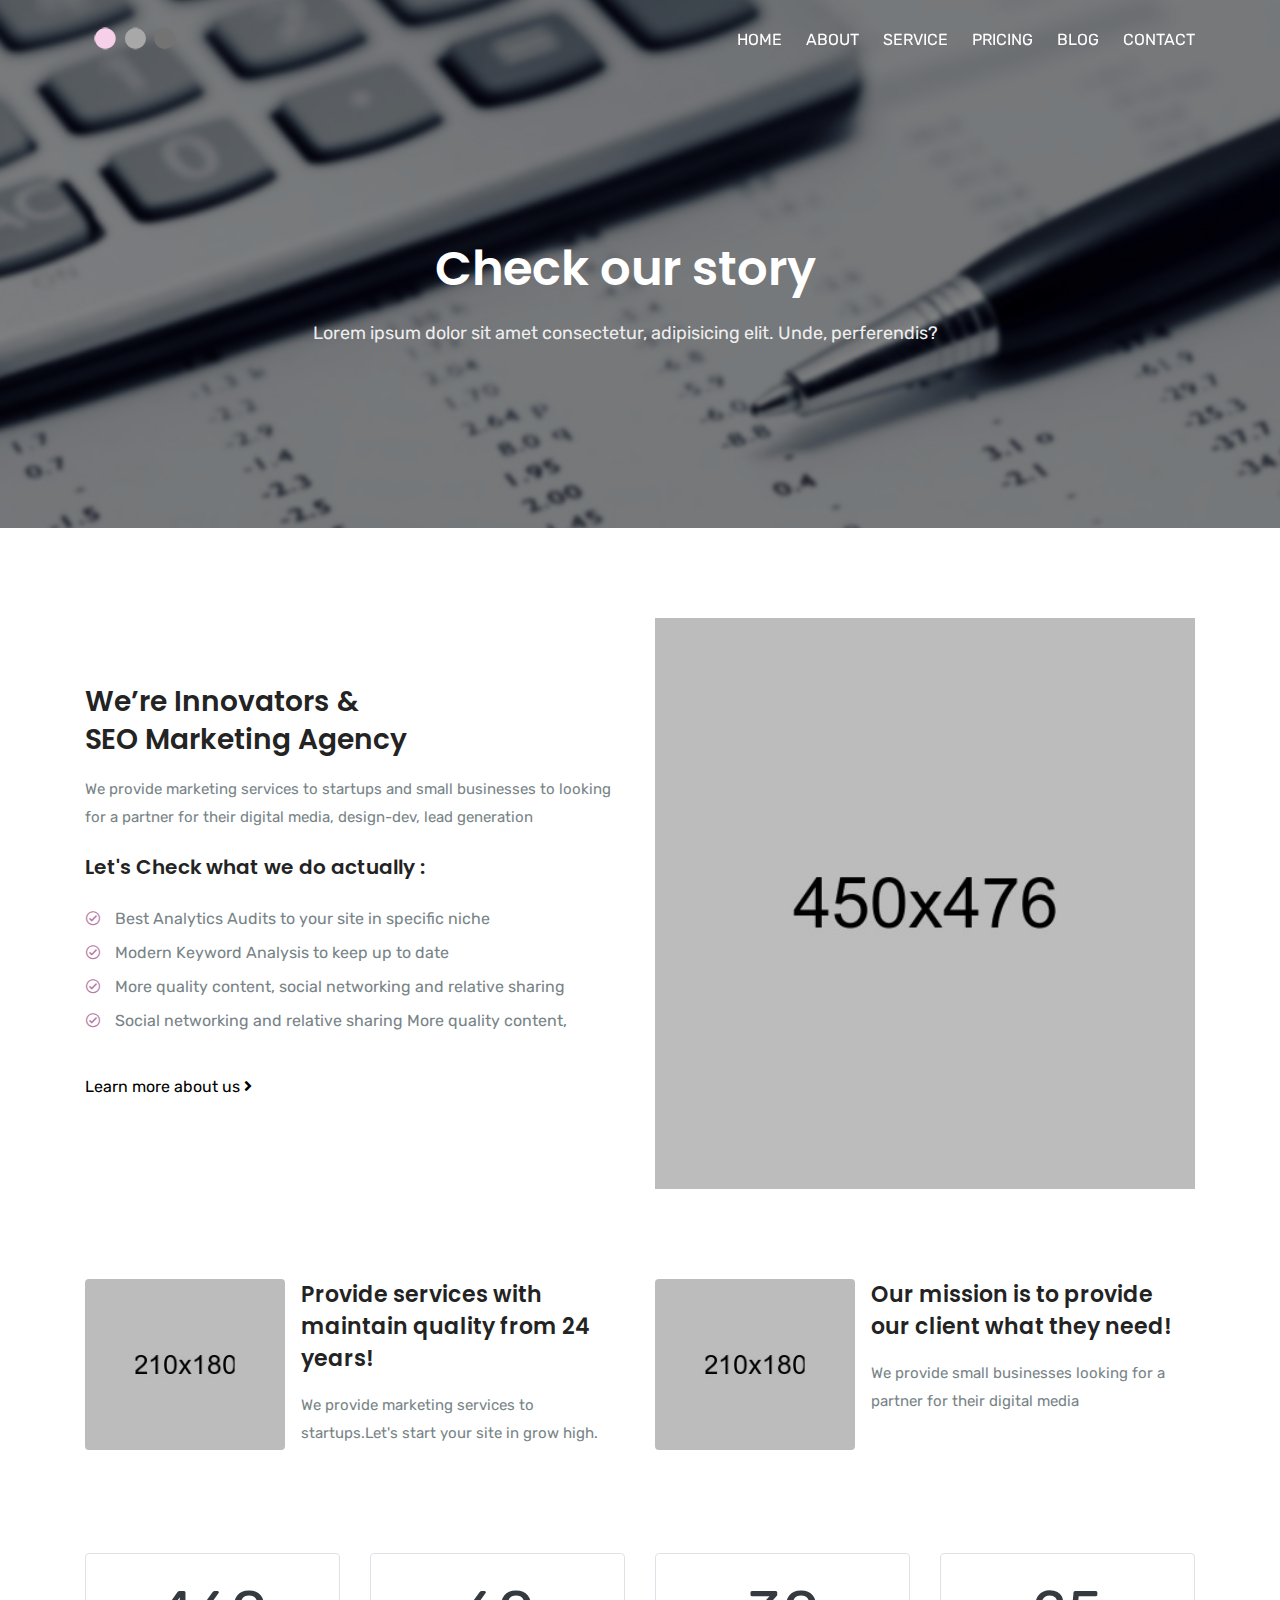
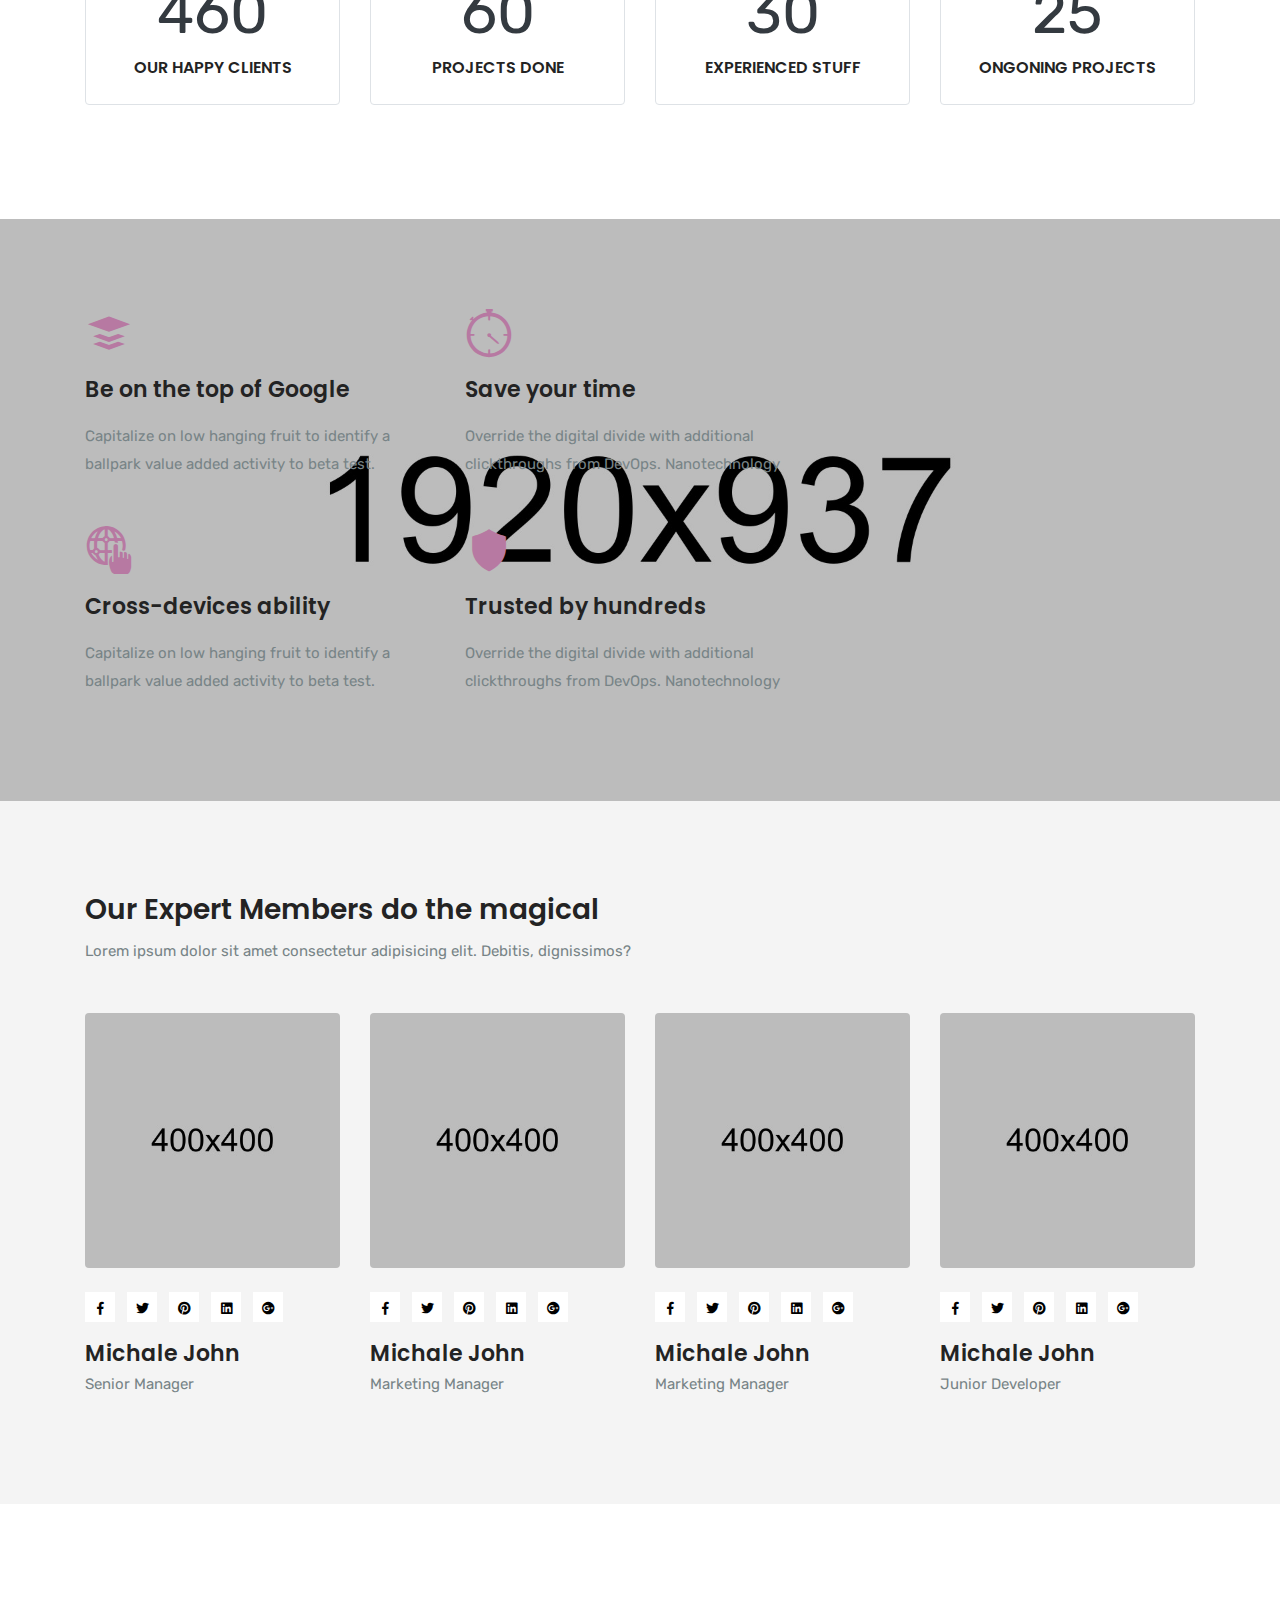
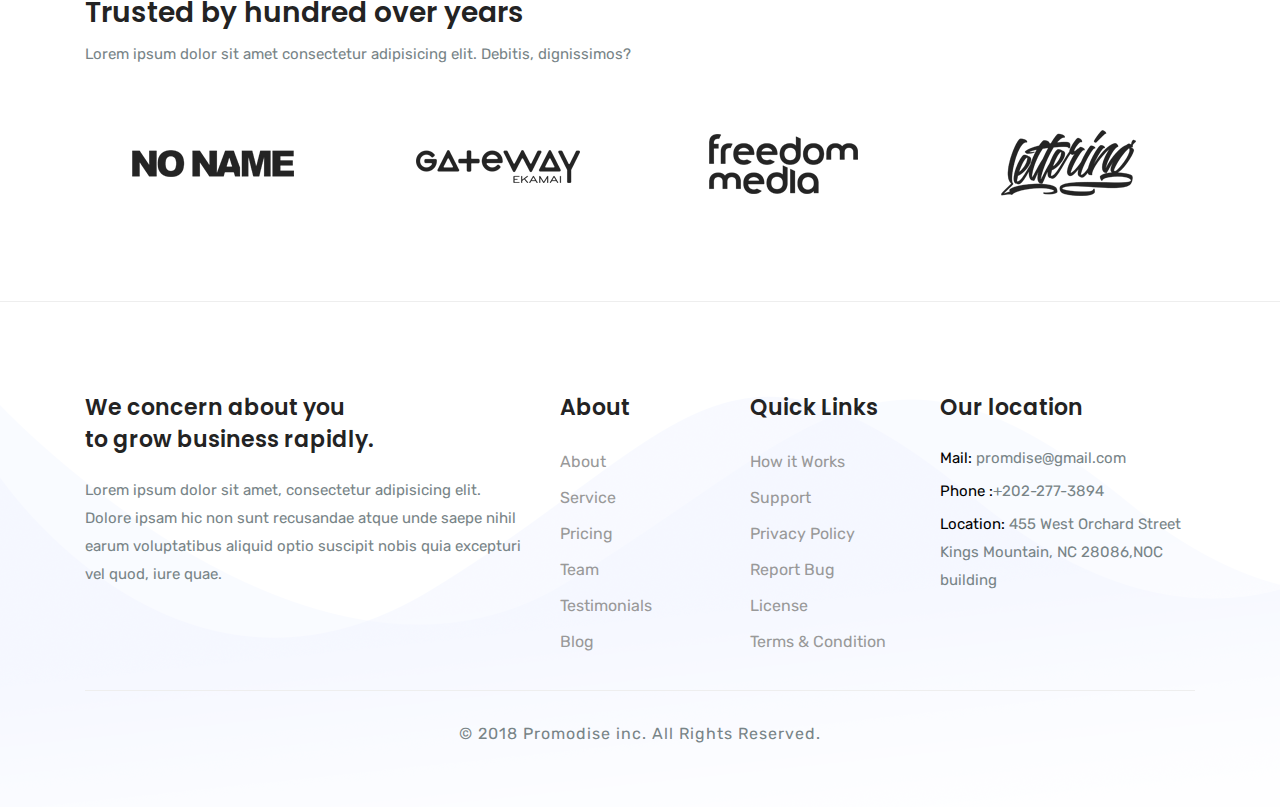
<file: about.html>
<!DOCTYPE html>
<html lang="zxx">

<head>
    <!-- Required meta tags -->
    <meta charset="utf-8">
    <meta name="viewport" content="width=device-width, initial-scale=1, shrink-to-fit=no">
    <meta name="description" content="Contadoras - Estudio Contable">
    <meta name="keywords" content="estudio contable, finanzas, contabilidad uruguay, montevideo economia, contadoras, irisarri, lungo, contadores">
    <meta name="author" content="marcelo.tissoni">

    <!-- Bootstrap CSS -->
    <link rel="stylesheet" href="assets/bootstrap/css/bootstrap.css" type="text/css">
    <!--  Icon Font css  -->
    <link rel="stylesheet" href="assets/fonts/flaticon/flaticon.css" type="text/css">
    <!-- FONT AWESOME ICON  -->
    <link rel="stylesheet" href="assets/css/all.css" type="text/css">
    <link rel="stylesheet" href="assets/css/icofont.css" type="text/css">
    <!--  Animate STYLE  -->
    <link rel="stylesheet" href="assets/css/animate.min.css" type="text/css">
    <!--  Theme CUSTOM STYLE  -->
    <link rel="stylesheet" href="assets/css/style.css" type="text/css">
    <!--  RESPONSIVE STYLE  -->
    <link rel="stylesheet" href="assets/css/responsive.css" type="text/css">

    <title>Promodise - seo and digital marketing solution </title>

</head>

<body data-spy="scroll" data-target=".fixed-top">

    <nav class="navbar navbar-expand-lg fixed-top trans-navigation">
        <div class="container">
            <a class="navbar-brand" href="index.html">
                <img src="assets/img/logo.png" alt="" class="img-fluid b-logo">
            </a>
            <button class="navbar-toggler" type="button" data-toggle="collapse" data-target="#mainNav" aria-controls="mainNav" aria-expanded="false" aria-label="Toggle navigation">
                <span class="navbar-toggler-icon">
                    <i class="fa fa-bars"></i>
                </span>
              </button>

            <div class="collapse navbar-collapse justify-content-end" id="mainNav">
                <ul class="navbar-nav ">
                    <li class="nav-item dropdown">
                        <a class="nav-link dropdown-toggle" href="#" id="navbarWelcome" role="button" data-toggle="dropdown" aria-haspopup="true" aria-expanded="false">
                            Home
                        </a>
                        <div class="dropdown-menu" aria-labelledby="navbarWelcome">
                            <a class="dropdown-item " href="index.html">
                                Home-1
                            </a>
                            <a class="dropdown-item " href="index-2.html">
                                Home-2
                            </a> 
                            <a class="dropdown-item " href="index-3.html">
                                Home-3
                            </a>
                           
                        </div>
                    </li>
                    <li class="nav-item">
                        <a class="nav-link smoth-scroll" href="about.html">About</a>
                    </li>
                    <li class="nav-item">
                        <a class="nav-link smoth-scroll" href="service.html">Service</a>
                    </li>
                    <li class="nav-item">
                        <a class="nav-link smoth-scroll" href="pricing.html">Pricing</a>
                    </li>
                    <li class="nav-item">
                        <a class="nav-link smoth-scroll" href="blog.html">Blog</a>
                    </li>
                    <li class="nav-item">
                        <a class="nav-link smoth-scroll" href="contact.html">Contact</a>
                    </li>
                </ul>
            </div>
        </div>
    </nav>
    <!--MAIN HEADER AREA END -->

    <!--MAIN BANNER AREA START -->
    <div class="page-banner-area page-about" id="page-banner">
        <div class="overlay dark-overlay"></div>
        <div class="container">
            <div class="row justify-content-center">
                <div class="col-lg-8 m-auto text-center col-sm-12 col-md-12">
                    <div class="banner-content content-padding">
                        <h1 class="text-white">Check our story</h1>
                        <p>Lorem ipsum dolor sit amet consectetur, adipisicing elit. Unde, perferendis?</p>
                    </div>
                </div>
            </div>
        </div>
    </div>
    <!--MAIN HEADER AREA END -->

    <!--  SERVICE AREA START  -->
    <section class="section-padding">
        <div class="container">
            <div class="row align-items-center">
                <div class="col-lg-6 col-sm-12 col-md-8 mb-4">
                    <h3 class="mb-3">We’re Innovators & <br>SEO Marketing Agency</h3>
                    <p class="mb-4">We provide marketing services to startups and small businesses to looking for a partner for their digital media, design-dev, lead generation</p>

                    <span class="h5 mb-4">Let's Check what we do actually :</span>
                    <ul class="about-list2 my-4">
                        <li class="mb-2"><i class="icofont icofont-check-circled"></i> Best Analytics Audits to your site in specific niche</li>

                        <li class="mb-2">
                            <i class="icofont icofont-check-circled"> </i> Modern Keyword Analysis to keep up to date
                        </li>

                        <li class="mb-2">
                            <i class="icofont icofont-check-circled"> </i> More quality content, social networking and relative sharing
                        </li>

                        <li class="mb-2">
                            <i class="icofont icofont-check-circled"> </i> Social networking and relative sharing More quality content, 
                        </li>
                    </ul>

                    <a href="#" class="mt-3 d-inline-block">Learn more about us <i class="fa fa-angle-right"></i></a>
                </div>

                <div class="col-lg-6 col-md-4">
                    <img src="assets/img/about/about-4.jpg" alt="" class="img-fluid w-100">
                </div>
            </div>
        </div>
    </section>
    <!--  ABOUT AREA END  -->

    
    <!--  HISTORY AREA  -->
    <section class="section-padding pt-0">
        <div class="container">
            <div class="row">
                <div class="col-lg-6 ">
                    <div class="media img-block mb-3 mb-lg-0">
                        <img src="assets/img/about/h-1.jpg" alt="" class="img-fluid rounded mr-3">
                        
                        <div class="media-body ">
                            <h4 class="mb-3">Provide services with maintain quality from 24 years!</h4>
                            <p>We provide marketing services to startups.Let's start your site in grow high.</p>
                        </div>
                    </div>
                </div>
                <div class="col-lg-6">
                    <div class="media img-block">
                        <img src="assets/img/about/h-2.jpg" alt="" class="img-fluid rounded mr-3">
                    
                        <div class="media-body">
                            <h4 class="mb-3">Our mission is to provide our client what they need!</h4>
                            <p>We provide small businesses looking for a partner for their digital media</p>
                        </div>
                    </div>
                </div>
            </div>
        </div>
    </section>
    <!--  HISTORY AREA END  -->

 <!--  COUNTER AREA  -->
    <section class="section-padding pt-0">
        <div class="container">
            <div class="row">
                <div class="col-lg-3 col-md-6">
                    <div class="text-center border p-4 rounded mb-4">
                        <span class="counter  text-dark font-weight-normal">460</span>
                        <h5 class="text-uppercase mt-2">Our Happy Clients</h5>
                    </div>
                </div>
                <div class="col-lg-3 col-md-6">
                    <div class="text-center border p-4 rounded mb-4">
                        <span class="counter text-dark font-weight-normal">60</span>
                        <h5 class="text-uppercase mt-2">Projects Done</h5>
                    </div>
                </div>
                <div class="col-lg-3 col-md-6">
                    <div class="text-center border p-4 rounded mb-4">
                        <span class="counter text-dark font-weight-normal">30</span>
                        <h5 class="text-uppercase mt-2">Experienced stuff</h5>
                    </div>
                </div>
                <div class="col-lg-3 col-md-6">
                    <div class="text-center border p-4 rounded ">
                        <span class="counter text-dark font-weight-normal">25</span>
                        <h5 class="text-uppercase mt-2">Ongoning Projects</h5>
                    </div>
                </div>
            </div>
        </div>
    </section>
    <!--  COUNTER AREA END -->

    <!--  SECTION CTA START  -->
    <section class="section-padding" id="section-strategy">
        <div class="container">
            <div class="row">
                <div class="col-lg-8">
                    <div class="row">
                        <div class="col-lg-6">
                            <div class="mb-5">
                                <span class="icon-3x text-default"><i class="icofont icofont-layers"></i></span>
                                <h4 class="my-3">Be on the top of Google</h4>
                                <p>Capitalize on low hanging fruit to identify a ballpark value added activity to beta test. </p>
                            </div>
                        </div>
                        <div class="col-lg-6">
                            <div class="mb-5">
                                <span class="icon-3x text-default"><i class="icofont icofont-time"></i></span>
                                <h4 class="my-3">Save your time</h4>
                                <p>Override the digital divide with additional clickthroughs from DevOps. Nanotechnology </p>
                            </div>
                        </div>
                        <div class="col-lg-6">
                            <div>
                                <span class="icon-3x text-default"><i class="icofont icofont-ui-browser"></i></span>
                                <h4 class="my-3">Cross-devices ability</h4>
                                <p>Capitalize on low hanging fruit to identify a ballpark value added activity to beta test. </p>
                            </div>
                        </div>
                        <div class="col-lg-6">
                            <div>
                                <span class="icon-3x text-default"><i class="icofont icofont-shield"></i></span>
                                <h4 class="my-3">Trusted by hundreds</h4>
                                <p>Override the digital divide with additional clickthroughs from DevOps. Nanotechnology </p>
                            </div>
                        </div>
                    </div>
                </div>
            </div>
        </div>
    </section>
    <!--  SECTION CTA END  -->

    <!--  SECTION TEAM  -->
    <section class="section-padding bg-gray" >
        <div class="container">
            <div class="row">
                <div class="col-lg-8">
                    <div class="mb-5">
                        <h3 class="mb-2">Our Expert Members do the magical</h3>
                        <p>Lorem ipsum dolor sit amet consectetur adipisicing elit. Debitis, dignissimos?</p>
                    </div>
                </div>
            </div>
            <div class="row">
                <div class="col-lg-3 col-md-6">
                    <img src="assets/img/team/team-1.jpg" alt="" class="img-fluid rounded w-100">

                    <ul class="list-unstyled list-inline team-social mt-4">
                        <li class="list-inline-item"><a href="#"><i class="fab fa-facebook-f"></i></a></li>
                        <li class="list-inline-item"><a href="#"><i class="fab fa-twitter"></i></a></li>
                        <li class="list-inline-item"><a href="#"><i class="fab fa-pinterest"></i></a></li>
                        <li class="list-inline-item"><a href="#"><i class="fab fa-linkedin"></i></a></li>
                        <li class="list-inline-item"><a href="#"><i class="fab fa-google-plus"></i></a></li>
                    </ul>
                    <h4 class="mt-3">Michale John</h4>
                    <p>Senior Manager</p>
                    
                </div>
                <div class="col-lg-3 col-md-6">
                    <img src="assets/img/team/team-2.jpg" alt="" class="img-fluid rounded w-100">

                    <ul class="list-unstyled list-inline team-social mt-4">
                        <li class="list-inline-item"><a href="#"><i class="fab fa-facebook-f"></i></a></li>
                        <li class="list-inline-item"><a href="#"><i class="fab fa-twitter"></i></a></li>
                        <li class="list-inline-item"><a href="#"><i class="fab fa-pinterest"></i></a></li>
                        <li class="list-inline-item"><a href="#"><i class="fab fa-linkedin"></i></a></li>
                        <li class="list-inline-item"><a href="#"><i class="fab fa-google-plus"></i></a></li>
                    </ul>
                    <h4 class="mt-3">Michale John</h4>
                    <p>Marketing Manager</p>
                </div>
                <div class="col-lg-3 col-md-6">
                    <img src="assets/img/team/team-3.jpg" alt="" class="img-fluid rounded w-100">

                    <ul class="list-unstyled list-inline team-social mt-4">
                        <li class="list-inline-item"><a href="#"><i class="fab fa-facebook-f"></i></a></li>
                        <li class="list-inline-item"><a href="#"><i class="fab fa-twitter"></i></a></li>
                        <li class="list-inline-item"><a href="#"><i class="fab fa-pinterest"></i></a></li>
                        <li class="list-inline-item"><a href="#"><i class="fab fa-linkedin"></i></a></li>
                        <li class="list-inline-item"><a href="#"><i class="fab fa-google-plus"></i></a></li>
                    </ul>
                    <h4 class="mt-3">Michale John</h4>
                    <p>Marketing Manager</p>
                </div>
                <div class="col-lg-3 col-md-6">
                    <img src="assets/img/team/team-4.jpg" alt="" class="img-fluid rounded w-100">

                    <ul class="list-unstyled list-inline team-social mt-4">
                        <li class="list-inline-item"><a href="#"><i class="fab fa-facebook-f"></i></a></li>
                        <li class="list-inline-item"><a href="#"><i class="fab fa-twitter"></i></a></li>
                        <li class="list-inline-item"><a href="#"><i class="fab fa-pinterest"></i></a></li>
                        <li class="list-inline-item"><a href="#"><i class="fab fa-linkedin"></i></a></li>
                        <li class="list-inline-item"><a href="#"><i class="fab fa-google-plus"></i></a></li>
                    </ul>
                    <h4 class="mt-3">Michale John</h4>
                    <p>Junior Developer</p>
                </div>
            </div>
        </div>
    </section>
    <!--  SECTION TEAM END  -->

    <!--  PARTNER START  -->
    <section class="section-padding ">
        <div class="container">
            <div class="row">
                <div class="col-lg-8 text-center text-lg-left">
                    <div class="mb-5">
                        <h3 class="mb-2">Trusted by hundred over years</h3>
                        <p>Lorem ipsum dolor sit amet consectetur adipisicing elit. Debitis, dignissimos?</p>
                    </div>
                </div>
            </div>
            <div class="row">
                <div class="col-lg-3 col-sm-6 col-md-3 text-center">
                    <img src="assets/img/clients/client01.png" alt="partner" class="img-fluid">
                </div>
                <div class="col-lg-3 col-sm-6 col-md-3 text-center">
                    <img src="assets/img/clients/client06.png" alt="partner" class="img-fluid">
                </div>
                <div class="col-lg-3 col-sm-6 col-md-3 text-center">
                    <img src="assets/img/clients/client04.png" alt="partner" class="img-fluid">
                </div>
                <div class="col-lg-3 col-sm-6 col-md-3 text-center">
                    <img src="assets/img/clients/client05.png" alt="partner" class="img-fluid">
                </div>
            </div>
        </div>
    </section>
    <!--  PARTNER END  -->

    <!--  FOOTER AREA START  -->
    <section id="footer" class="section-padding">
        <div class="container">
            <div class="row">
                <div class="col-lg-5 col-sm-8 col-md-8">
                    <div class="footer-widget footer-link">
                        <h4>We concern about you<br> to grow business rapidly.</h4>
                        <p>Lorem ipsum dolor sit amet, consectetur adipisicing elit. Dolore ipsam hic non sunt recusandae atque unde saepe nihil earum voluptatibus aliquid optio suscipit nobis quia excepturi vel quod, iure quae.</p>
                    </div>
                </div>
                <div class="col-lg-2 col-sm-4 col-md-4">
                    <div class="footer-widget footer-link">
                        <h4>About</h4>
                        <ul>
                            <li><a href="#">About</a></li>
                            <li><a href="#">Service</a></li>
                            <li><a href="#">Pricing</a></li>
                            <li><a href="#">Team</a></li>
                            <li><a href="#">Testimonials</a></li>
                            <li><a href="#">Blog</a></li>
                        </ul>
                    </div>
                </div>

                <div class="col-lg-2 col-sm-6 col-md-6">
                    <div class="footer-widget footer-link">
                        <h4>Quick Links</h4>
                        <ul>
                            <li><a href="#">How it Works</a></li>
                            <li><a href="#">Support</a></li>
                            <li><a href="#">Privacy Policy</a></li>
                            <li><a href="#">Report Bug</a></li>
                            <li><a href="#">License</a></li>
                            <li><a href="#">Terms & Condition</a></li>
                        </ul>
                    </div>
                </div>
                <div class="col-lg-3 col-sm-6 col-md-6">
                    <div class="footer-widget footer-text">
                        <h4>Our location</h4>
                        <p class="mail"><span>Mail:</span> promdise@gmail.com</p>
                        <p><span>Phone :</span>+202-277-3894</p>
                        <p><span>Location:</span> 455 West Orchard Street Kings Mountain, NC 28086,NOC building</p>
                    </div>
                </div>
            </div>
            <div class="row">
                <div class="col-lg-12 text-center">
                    <div class="footer-copy">
                        © 2018 Promodise inc. All Rights Reserved.
                    </div>
                </div>
            </div>
        </div>
    </section>
    <!--  FOOTER AREA END  -->

    <!-- Optional JavaScript -->
    <!-- jQuery first, then Popper.js, then Bootstrap JS -->

    <script src="assets/js/jquery.min.js"></script>
    <!-- contact form  -->
    <script src="assets/js/contact.js"></script>
    <script src="assets/bootstrap/js/popper.min.js"></script>
    <script src="assets/bootstrap/js/bootstrap.min.js"></script>
    <!--  Counter up  -->
    <script src="assets/js/jquery.waypoints.js"></script>
    <script src="assets/js/jquery.counterup.min.js"></script>

    <script src="assets/js/jquery.easing.1.3.js"></script>
    <!--  wow animation  -->
    <script src="assets/js/wow.min.js"></script>
    <script src="assets/js/custom.js"></script>

</body>

</html>
</file>
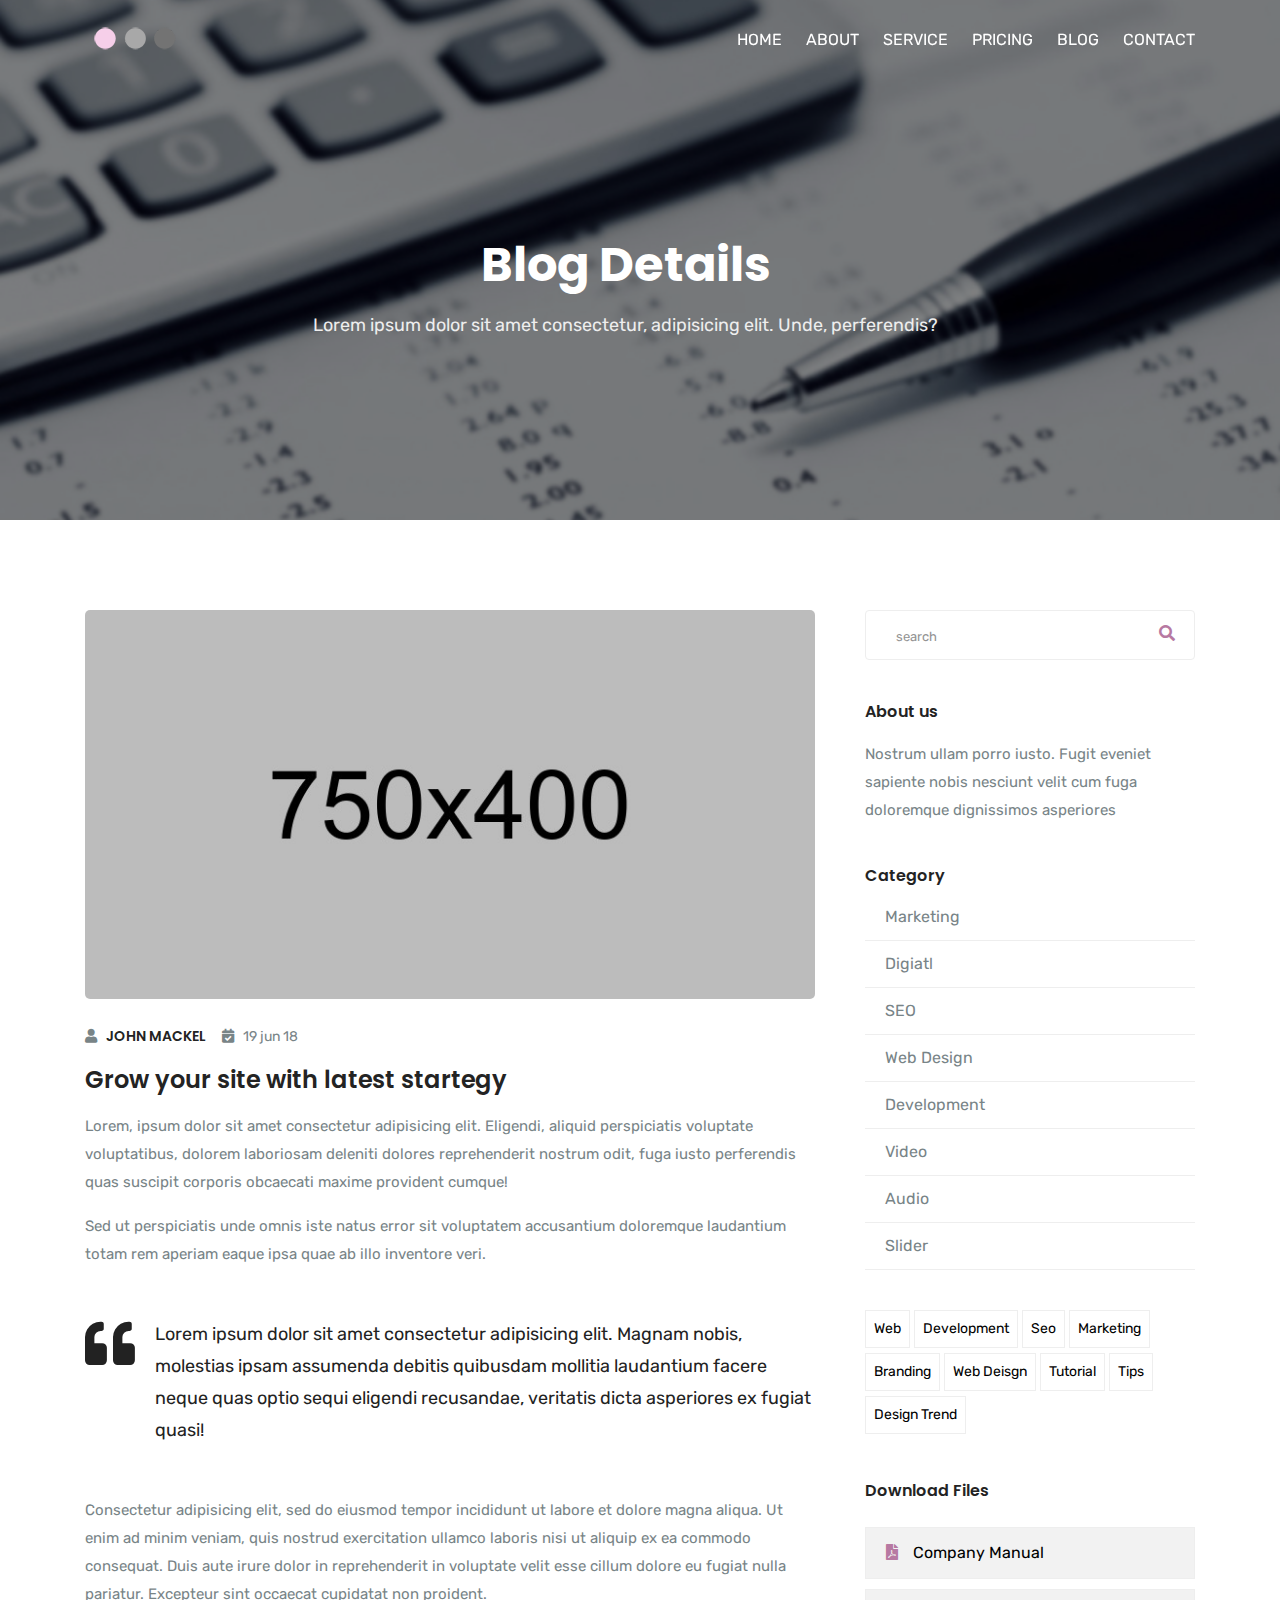
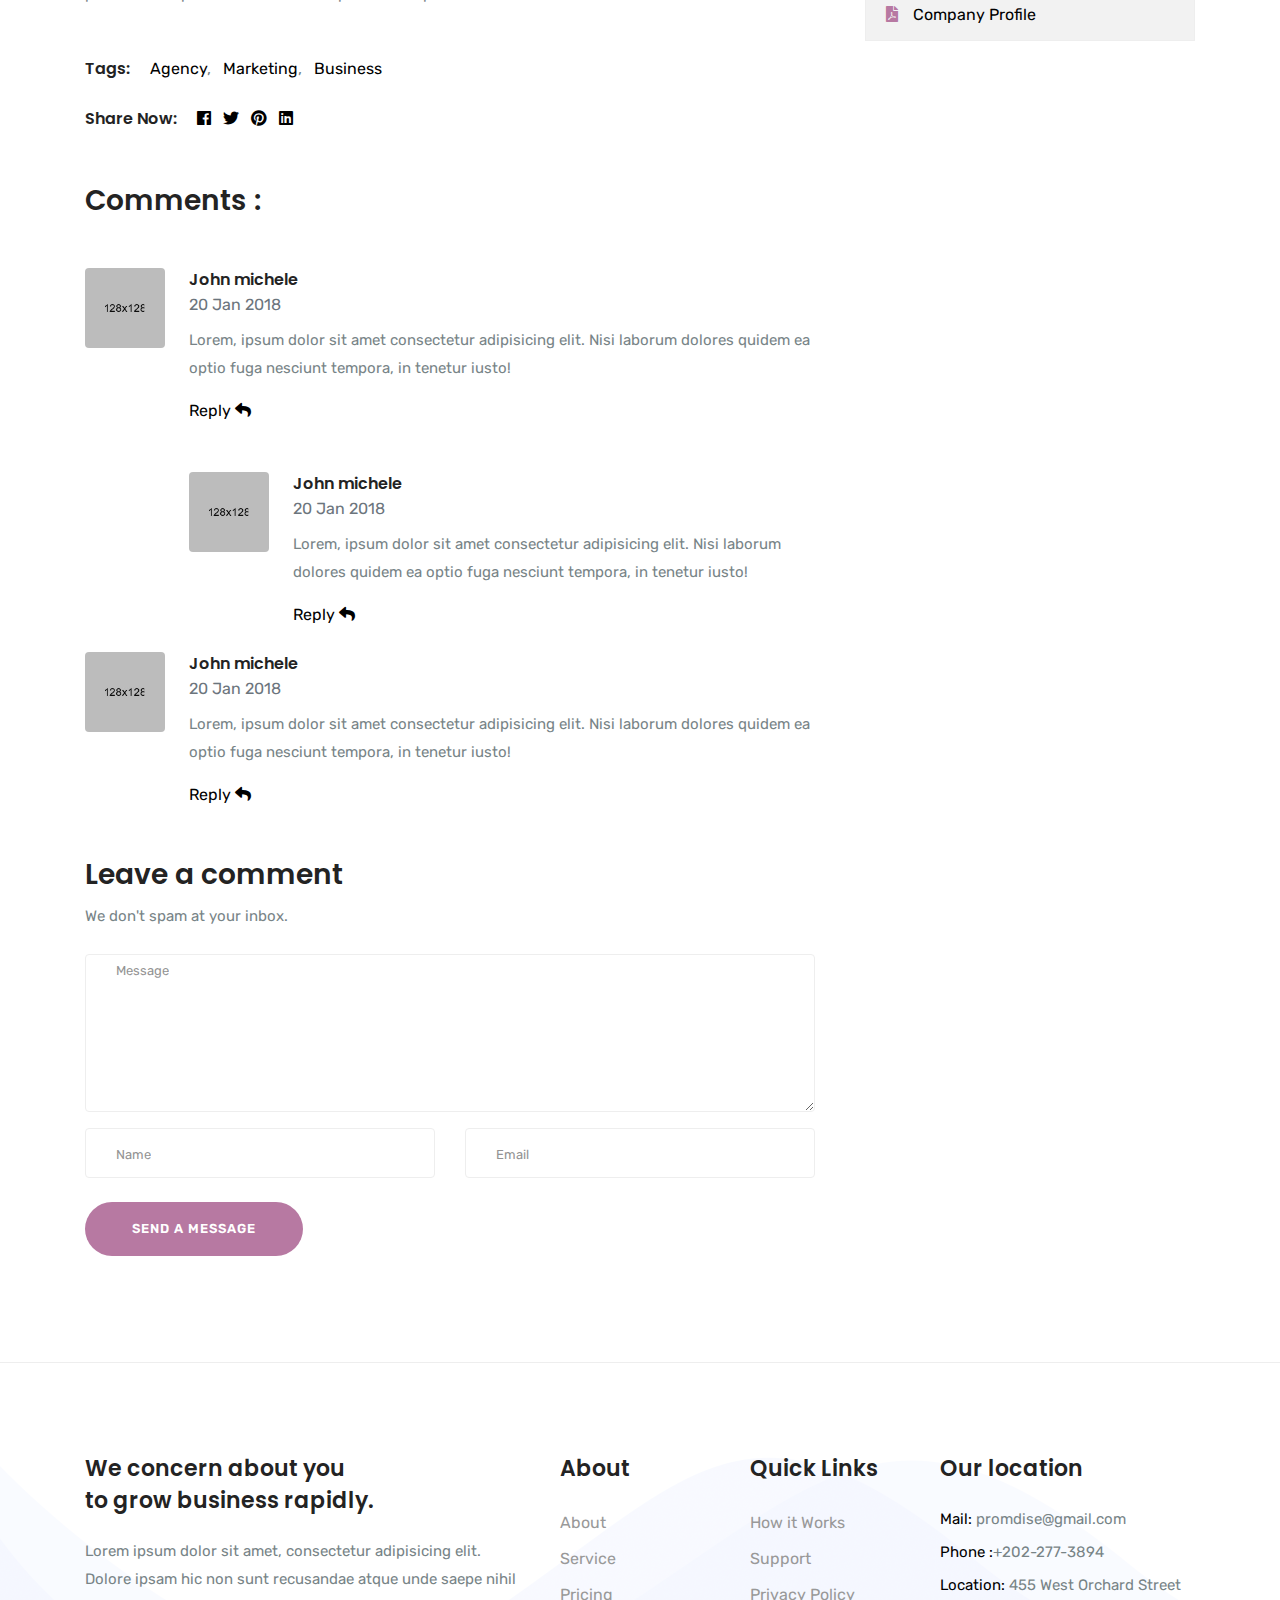
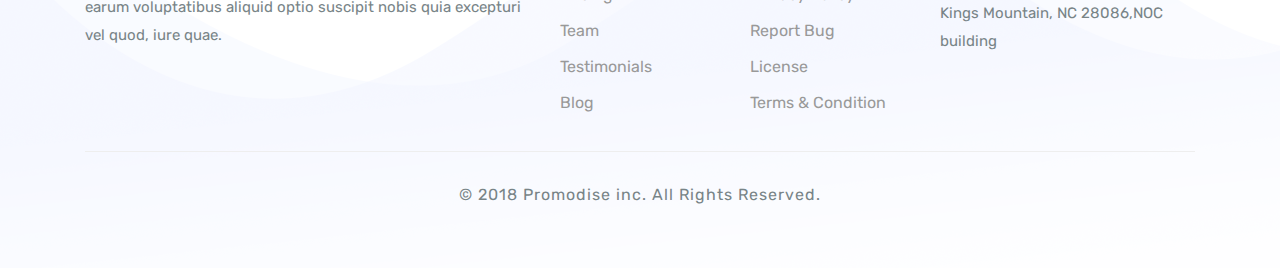
<file: blog-single.html>
<!DOCTYPE html>
<html lang="zxx">

<head>
    <!-- Required meta tags -->
    <meta charset="utf-8">
    <meta name="viewport" content="width=device-width, initial-scale=1, shrink-to-fit=no">
    <meta name="description" content="seo & digital marketing">
    <meta name="keywords" content="marketing,digital marketing,creative, agency, startup,promodise,onepage, clean, modern,seo,business, company">
    <meta name="author" content="dreambuzz">

    <!-- Bootstrap CSS -->
    <link rel="stylesheet" href="assets/bootstrap/css/bootstrap.css" type="text/css">
    <!--  Icon Font css  -->
    <link rel="stylesheet" href="assets/fonts/flaticon/flaticon.css" type="text/css">
    <!-- FONT AWESOME ICON  -->
    <link rel="stylesheet" href="assets/css/all.css" type="text/css">
    <link rel="stylesheet" href="assets/css/icofont.css" type="text/css">
    <!--  Animate STYLE  -->
    <link rel="stylesheet" href="assets/css/animate.min.css" type="text/css">
    <!--  Theme CUSTOM STYLE  -->
    <link rel="stylesheet" href="assets/css/style.css" type="text/css">
    <!--  RESPONSIVE STYLE  -->
    <link rel="stylesheet" href="assets/css/responsive.css" type="text/css">

    <title>Promodise - seo and digital marketing solution </title>

</head>

<body data-spy="scroll" data-target=".fixed-top">

    <nav class="navbar navbar-expand-lg fixed-top trans-navigation">
        <div class="container">
            <a class="navbar-brand" href="index.html">
                <img src="assets/img/logo.png" alt="" class="img-fluid b-logo">
            </a>
            <button class="navbar-toggler" type="button" data-toggle="collapse" data-target="#mainNav" aria-controls="mainNav" aria-expanded="false" aria-label="Toggle navigation">
                <span class="navbar-toggler-icon">
                    <i class="fa fa-bars"></i>
                </span>
              </button>

            <div class="collapse navbar-collapse justify-content-end" id="mainNav">
                <ul class="navbar-nav ">
                   <li class="nav-item dropdown">
                        <a class="nav-link dropdown-toggle" href="#" id="navbarWelcome" role="button" data-toggle="dropdown" aria-haspopup="true" aria-expanded="false">
                            Home
                        </a>
                        <div class="dropdown-menu" aria-labelledby="navbarWelcome">
                            <a class="dropdown-item " href="index.html">
                                Home-1
                            </a>
                            <a class="dropdown-item " href="index-2.html">
                                Home-2
                            </a> 
                            <a class="dropdown-item " href="index-3.html">
                                Home-3
                            </a>
                           
                        </div>
                    </li>
                    <li class="nav-item">
                        <a class="nav-link smoth-scroll" href="about.html">About</a>
                    </li>
                    <li class="nav-item">
                        <a class="nav-link smoth-scroll" href="service.html">Service</a>
                    </li>
                    <li class="nav-item">
                        <a class="nav-link smoth-scroll" href="pricing.html">Pricing</a>
                    </li>
                    <li class="nav-item">
                        <a class="nav-link smoth-scroll" href="blog.html">Blog</a>
                    </li>
                    <li class="nav-item">
                        <a class="nav-link smoth-scroll" href="contact.html">Contact</a>
                    </li>
                </ul>
            </div>
        </div>
    </nav>
    <!--MAIN HEADER AREA END -->

    <!--MAIN BANNER AREA START -->
    <div class="page-banner-area page-blog" id="page-banner">
        <div class="overlay dark-overlay"></div>
        <div class="container">
            <div class="row justify-content-center">
                <div class="col-lg-8 m-auto text-center col-sm-12 col-md-12">
                    <div class="banner-content content-padding">
                        <h1 class="banner-title">Blog Details</h1>
                        <p>Lorem ipsum dolor sit amet consectetur, adipisicing elit. Unde, perferendis?</p>
                    </div>
                </div>
            </div>
        </div>
    </div>
    <!--MAIN HEADER AREA END -->

    <!--  Blog AREA START  -->
    <section class="section-padding">
        <div class="container">
            <div class="row">
                <div class="col-lg-8">
                    <div class="row">
                        <div class="col-lg-12">
                            <div class="blog-post">
                                <img src="assets/img/blog/blog-lg.jpg" alt="" class="img-fluid">
                                <div class="mt-4 mb-3 d-flex">
                                    <div class="post-author mr-3">
                                        <i class="fa fa-user"></i>
                                        <span class="h6 text-uppercase">John mackel</span>
                                    </div>

                                    <div class="post-info">
                                        <i class="fa fa-calendar-check"></i>
                                        <span>19 jun 18</span>
                                    </div>
                                </div>
                                
                                <a href="#" class="h4 ">Grow your site with latest startegy</a>
                                
                                <p class="mt-3">Lorem, ipsum dolor sit amet consectetur adipisicing elit. Eligendi, aliquid perspiciatis voluptate voluptatibus, dolorem laboriosam deleniti dolores reprehenderit nostrum odit, fuga iusto perferendis quas suscipit corporis obcaecati maxime provident cumque!</p>
                                <p>Sed ut perspiciatis unde omnis iste natus error sit voluptatem accusantium doloremque laudantium totam rem aperiam eaque ipsa quae ab illo inventore veri.</p>

                                <blockquote class="quote">
                                    <i class="fa fa-quote-left"></i>
                                    Lorem ipsum dolor sit amet consectetur adipisicing elit. Magnam nobis, molestias ipsam assumenda debitis quibusdam mollitia laudantium facere neque quas optio sequi eligendi recusandae, veritatis dicta asperiores ex fugiat quasi!
                                </blockquote>

                                <p>Consectetur adipisicing elit, sed do eiusmod tempor incididunt ut labore et dolore magna aliqua. Ut enim ad minim veniam, quis nostrud exercitation ullamco laboris nisi ut aliquip ex ea commodo consequat. Duis aute irure dolor in reprehenderit in voluptate velit esse cillum dolore eu fugiat nulla pariatur. Excepteur sint occaecat cupidatat non proident.</p>
                                <div class="mt-5 mb-3">
                                    <h5 class="d-inline-block mr-3">Tags:</h5>
                                    <ul class="list-inline d-inline-block">
                                        <li class="list-inline-item"><a href="#">Agency</a>,</li>
                                        <li class="list-inline-item"><a href="#">Marketing</a>,</li>
                                        <li class="list-inline-item"><a href="#">Business</a></li>
                                    </ul>
                                </div>
                                <div class="my-4">
                                    <h5 class="d-inline-block mr-3">Share Now:</h5>
                                    <ul class="list-inline d-inline-block">
                                        <li class="list-inline-item"><a href="#"><i class="fab fa-facebook"></i></a></li>
                                        <li class="list-inline-item"><a href="#"><i class="fab fa-twitter"></i></a></li>
                                        <li class="list-inline-item"><a href="#"><i class="fab fa-pinterest"></i></a></li>
                                        <li class="list-inline-item"><a href="#"><i class="fab fa-linkedin"></i></a></li>
                                    </ul>
                                </div>
                            </div>


                            <div class="comments my-4">
                                <h3 class="mb-5">Comments :</h3>

                                <div class="media mb-4">
                                    <img src="assets/img/blog/2.jpg" alt="" class="img-fluid d-flex mr-4 rounded">
                                    <div class="media-body">
                                        <h5>John michele</h5>
                                        <span class="text-muted">20 Jan 2018</span>
                                        <p class="mt-2">Lorem, ipsum dolor sit amet consectetur adipisicing elit. Nisi laborum dolores quidem ea optio fuga nesciunt tempora, in tenetur iusto!</p>

                                        <a href="#" class="reply">Reply <i class="fa fa-reply"></i></a>

                                            <div class="media mt-5">
                                                <img src="assets/img/blog/2.jpg" alt="" class="img-fluid d-flex mr-4 rounded">
                                                <div class="media-body">
                                                    <h5>John michele</h5>
                                                    <span class="text-muted">20 Jan 2018</span>
                                                    <p class="mt-2">Lorem, ipsum dolor sit amet consectetur adipisicing elit. Nisi laborum dolores quidem ea optio fuga nesciunt tempora, in tenetur iusto!</p>
            
                                                    <a href="#" class="reply">Reply <i class="fa fa-reply"></i></a>
                                                </div>
                                            </div>
                                    </div>
                                </div>
                                <div class="media mb-4">
                                    <img src="assets/img/blog/2.jpg" alt="" class="img-fluid d-flex mr-4 rounded">
                                    <div class="media-body">
                                        <h5>John michele</h5>
                                        <span class="text-muted">20 Jan 2018</span>
                                        <p class="mt-2">Lorem, ipsum dolor sit amet consectetur adipisicing elit. Nisi laborum dolores quidem ea optio fuga nesciunt tempora, in tenetur iusto!</p>

                                        <a href="#" class="reply">Reply <i class="fa fa-reply"></i></a>
                                    </div>
                                </div>
                            </div>

                            <div class="mt-5 mb-3">
                                <h3 class="mt-5 mb-2">Leave a comment</h3>
                                <p class="mb-4">We don't spam at your inbox.</p>
                                <form action="#" class="row">
                                    <div class="col-lg-12">
                                        <div class="form-group mb-3">
                                            <textarea cols="30" rows="6" class="form-control"  placeholder="Message"></textarea>
                                        </div>
                                    </div>
                                    <div class="col-lg-6">
                                        <div class="form-group mb-3">
                                            <input type="text" class="form-control" placeholder="Name">
                                        </div>
                                    </div>

                                    <div class="col-lg-6">
                                        <div class="form-group mb-4">
                                            <input type="email" class="form-control" placeholder="Email">
                                        </div>
                                    </div>

                                    <div class="col-lg-12">
                                        <a href="#" class="btn btn-hero btn-circled">Send a message</a>
                                    </div>
                                </form>
                            </div>
                        </div>
                    </div>

                    
                </div>

                <!-- BlOG SIDEBAR -->
                <div class="col-lg-4">
                    <div class="row">
                        <div class="col-lg-12">
                            <div class="sidebar-widget search">
                                <div class="form-group">
                                    <input type="text" placeholder="search" class="form-control">
                                    <i class="fa fa-search"></i>
                                </div>
                            </div>
                        </div>

                        <div class="col-lg-12">
                            <div class="sidebar-widget about-bar">
                                <h5 class="mb-3">About us</h5>
                                <p>Nostrum ullam porro iusto. Fugit eveniet sapiente nobis nesciunt velit cum fuga doloremque dignissimos asperiores</p>
                            </div>
                        </div>

                        <div class="col-lg-12">
                            <div class="sidebar-widget category">
                                <h5 class="mb-3">Category</h5>
                                <ul class="list-styled">
                                    <li>Marketing</li>
                                    <li>Digiatl</li>
                                    <li>SEO</li>
                                    <li>Web Design</li>
                                    <li>Development</li>
                                    <li>video</li>
                                    <li>audio</li>
                                    <li>slider</li>
                                </ul>
                            </div>
                        </div>

                        <div class="col-lg-12">
                            <div class="sidebar-widget tag">
                                <a href="#">web</a>
                                <a href="#">development</a>
                                <a href="#">seo</a>
                                <a href="#">marketing</a>
                                <a href="#">branding</a>
                                <a href="#">web deisgn</a>
                                <a href="#">Tutorial</a>
                                <a href="#">Tips</a>
                                <a href="#">Design trend</a>
                            </div>
                        </div>
                        <div class="col-lg-12">
                            <div class="sidebar-widget download">
                                <h5 class="mb-4">Download Files</h5>
                                <a href="#"> <i class="fa fa-file-pdf"></i>Company Manual</a>
                                <a href="#"> <i class="fa fa-file-pdf"></i>Company Profile</a>
                            </div>
                        </div>

                    </div>
                </div>
            </div>
        </div>
    </section>
    <!--  Blog AREA End -->

    <!--  FOOTER AREA START  -->
    <section id="footer" class="section-padding">
        <div class="container">
            <div class="row">
                <div class="col-lg-5 col-sm-8 col-md-8">
                    <div class="footer-widget footer-link">
                        <h4>We concern about you<br> to grow business rapidly.</h4>
                        <p>Lorem ipsum dolor sit amet, consectetur adipisicing elit. Dolore ipsam hic non sunt recusandae atque unde saepe nihil earum voluptatibus aliquid optio suscipit nobis quia excepturi vel quod, iure quae.</p>
                    </div>
                </div>
                <div class="col-lg-2 col-sm-4 col-md-4">
                    <div class="footer-widget footer-link">
                        <h4>About</h4>
                        <ul>
                            <li><a href="#">About</a></li>
                            <li><a href="#">Service</a></li>
                            <li><a href="#">Pricing</a></li>
                            <li><a href="#">Team</a></li>
                            <li><a href="#">Testimonials</a></li>
                            <li><a href="#">Blog</a></li>
                        </ul>
                    </div>
                </div>

                <div class="col-lg-2 col-sm-6 col-md-6">
                    <div class="footer-widget footer-link">
                        <h4>Quick Links</h4>
                        <ul>
                            <li><a href="#">How it Works</a></li>
                            <li><a href="#">Support</a></li>
                            <li><a href="#">Privacy Policy</a></li>
                            <li><a href="#">Report Bug</a></li>
                            <li><a href="#">License</a></li>
                            <li><a href="#">Terms & Condition</a></li>
                        </ul>
                    </div>
                </div>
                <div class="col-lg-3 col-sm-6 col-md-6">
                    <div class="footer-widget footer-text">
                        <h4>Our location</h4>
                        <p class="mail"><span>Mail:</span> promdise@gmail.com</p>
                        <p><span>Phone :</span>+202-277-3894</p>
                        <p><span>Location:</span> 455 West Orchard Street Kings Mountain, NC 28086,NOC building</p>
                    </div>
                </div>
            </div>
            <div class="row">
                <div class="col-lg-12 text-center">
                    <div class="footer-copy">
                        © 2018 Promodise inc. All Rights Reserved.
                    </div>
                </div>
            </div>
        </div>
    </section>
    <!--  FOOTER AREA END  -->

    <!-- Optional JavaScript -->
    <!-- jQuery first, then Popper.js, then Bootstrap JS -->

    <script src="assets/js/jquery.min.js"></script>
    <!-- contact form  -->
    <script src="assets/js/contact.js"></script>
    <script src="assets/bootstrap/js/popper.min.js"></script>
    <script src="assets/bootstrap/js/bootstrap.min.js"></script>
    <!--  Counter up  -->
    <script src="assets/js/jquery.waypoints.js"></script>
    <script src="assets/js/jquery.counterup.min.js"></script>

    <script src="assets/js/jquery.easing.1.3.js"></script>
    <!--  wow animation  -->
    <script src="assets/js/wow.min.js"></script>
    <script src="assets/js/custom.js"></script>

</body>

</html>
</file>
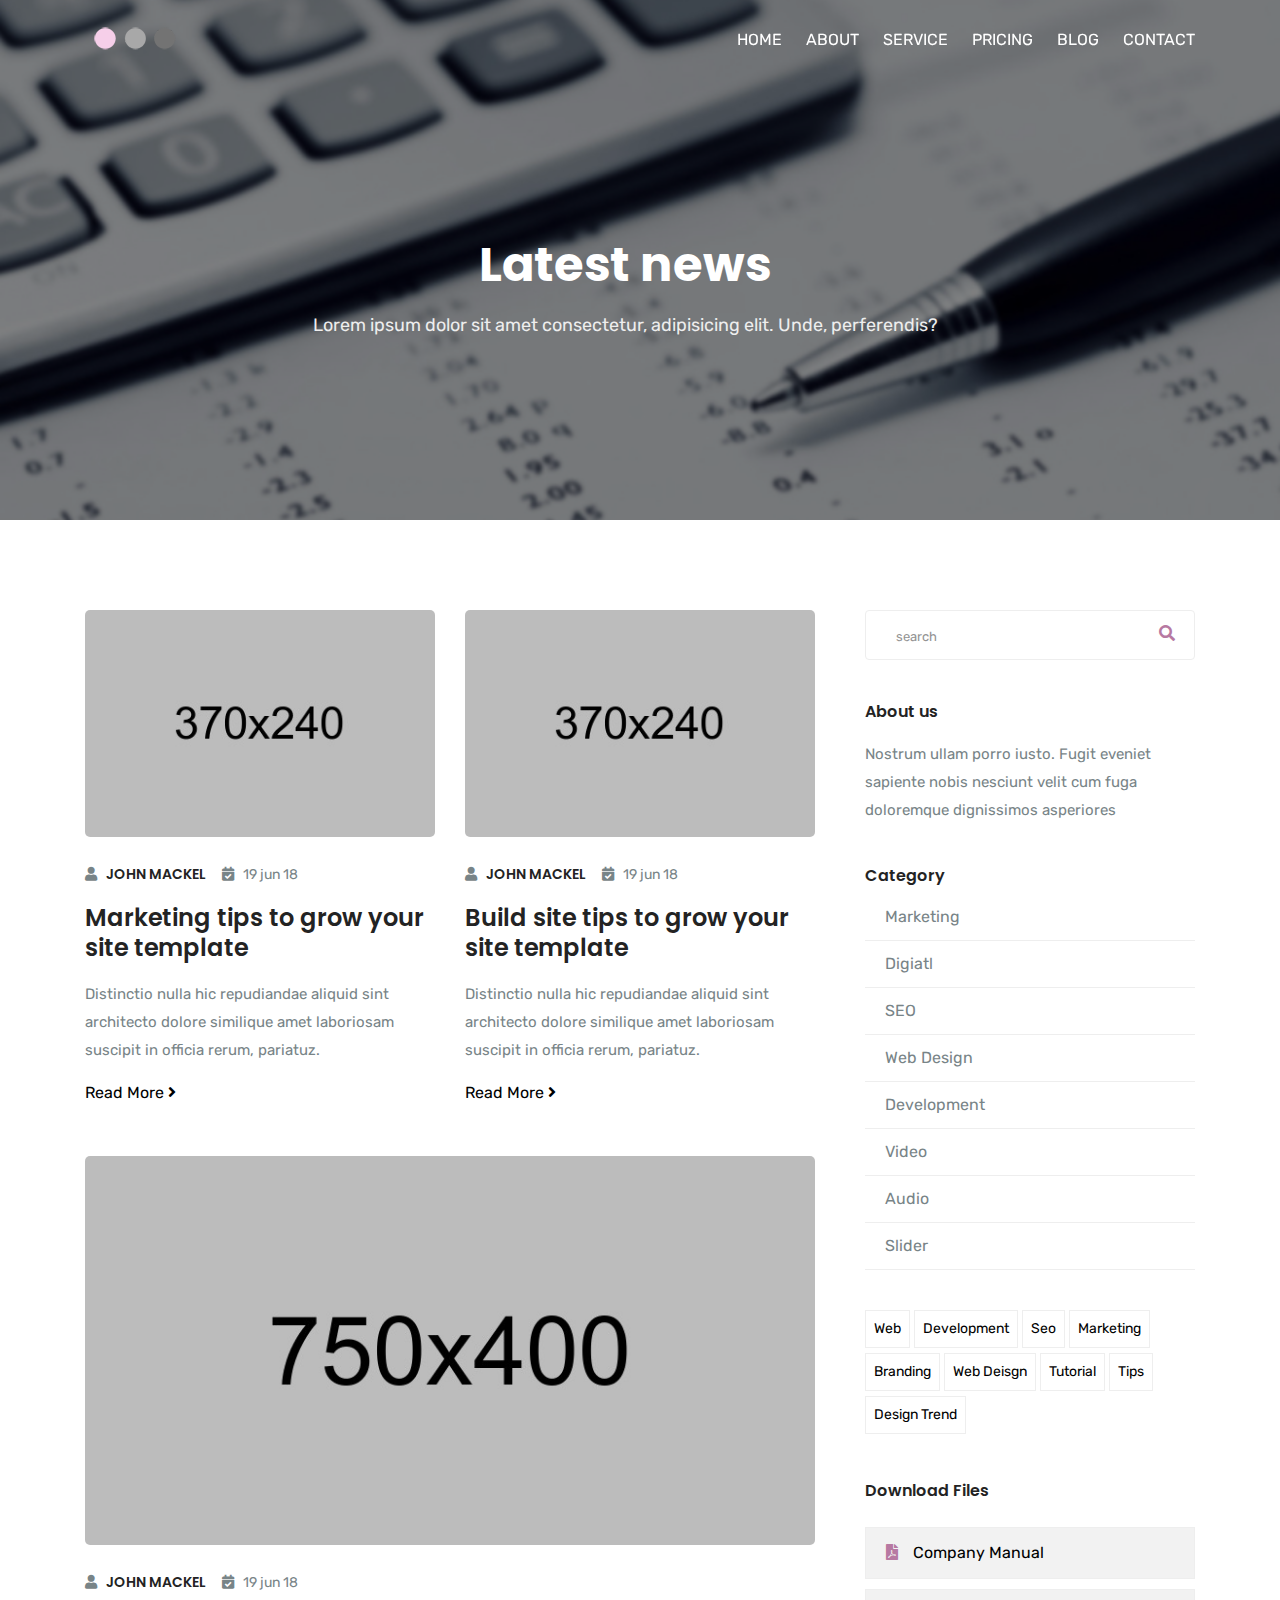
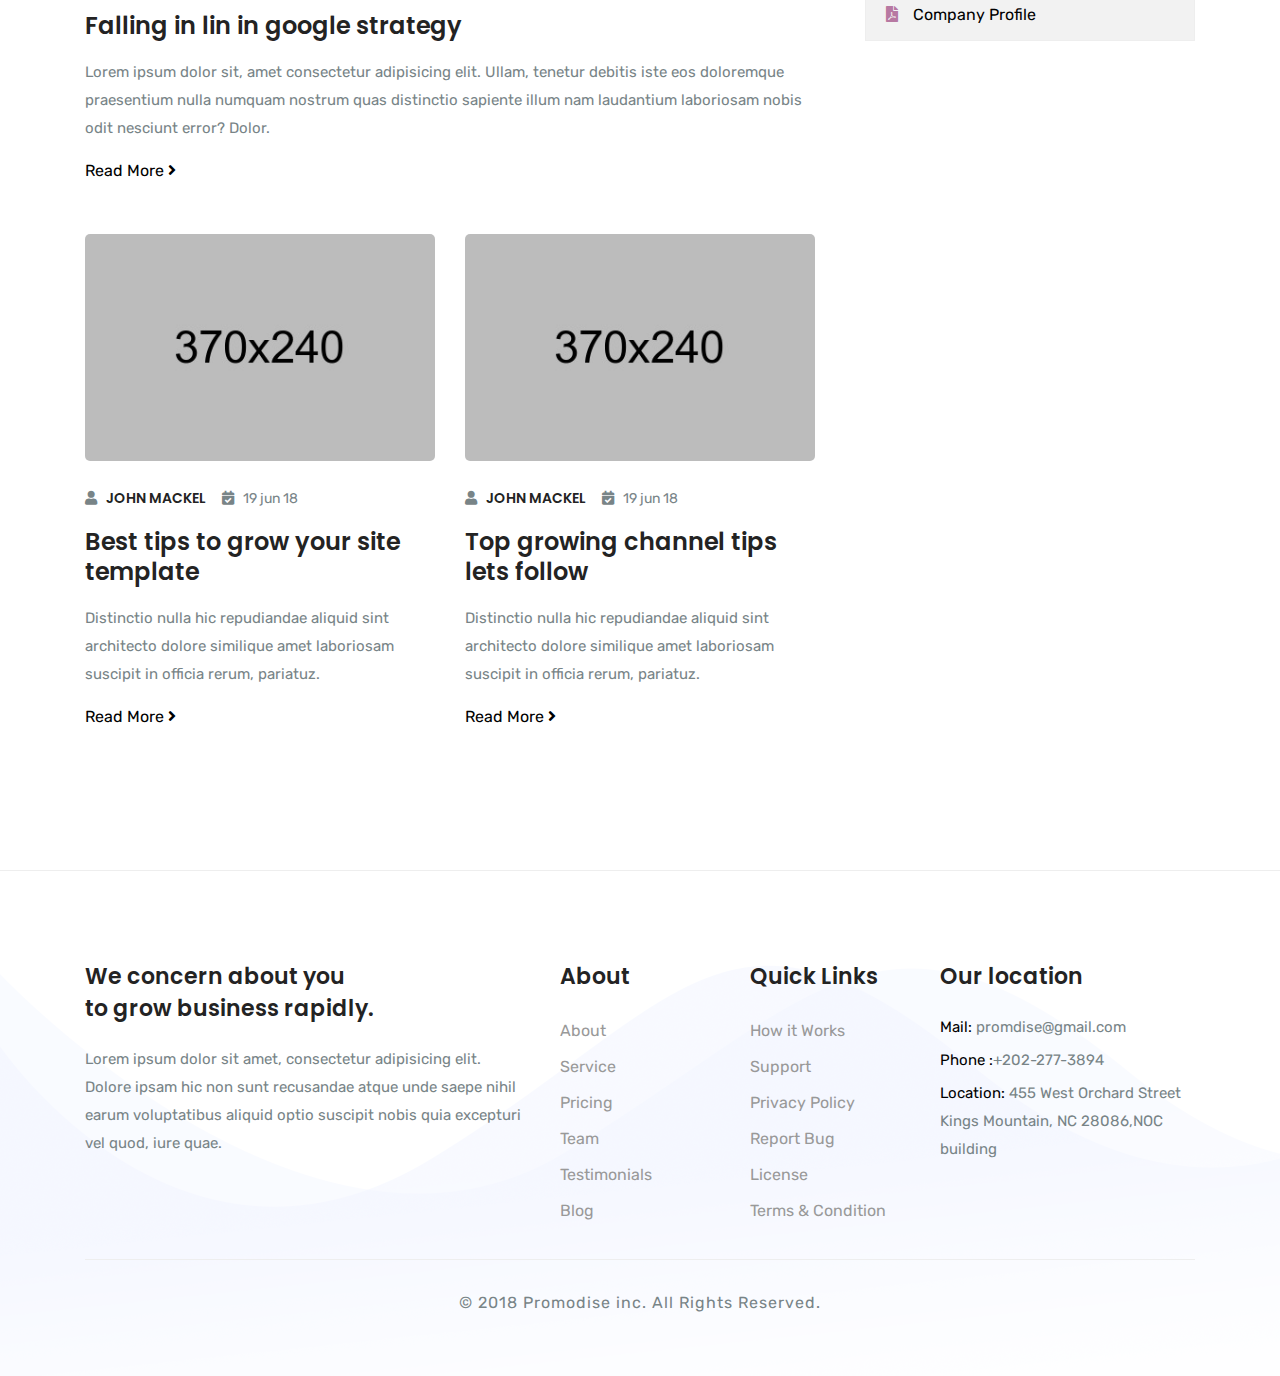
<file: blog.html>
<!DOCTYPE html>
<html lang="zxx">

<head>
    <!-- Required meta tags -->
    <meta charset="utf-8">
    <meta name="viewport" content="width=device-width, initial-scale=1, shrink-to-fit=no">
    <meta name="description" content="seo & digital marketing">
    <meta name="keywords" content="marketing,digital marketing,creative, agency, startup,promodise,onepage, clean, modern,seo,business, company">
    <meta name="author" content="dreambuzz">

    <!-- Bootstrap CSS -->
    <link rel="stylesheet" href="assets/bootstrap/css/bootstrap.css" type="text/css">
    <!--  Icon Font css  -->
    <link rel="stylesheet" href="assets/fonts/flaticon/flaticon.css" type="text/css">
    <!-- FONT AWESOME ICON  -->
    <link rel="stylesheet" href="assets/css/all.css" type="text/css">
    <link rel="stylesheet" href="assets/css/icofont.css" type="text/css">
    <!--  Animate STYLE  -->
    <link rel="stylesheet" href="assets/css/animate.min.css" type="text/css">
    <!--  Theme CUSTOM STYLE  -->
    <link rel="stylesheet" href="assets/css/style.css" type="text/css">
    <!--  RESPONSIVE STYLE  -->
    <link rel="stylesheet" href="assets/css/responsive.css" type="text/css">

    <title>Promodise - seo and digital marketing solution </title>

</head>

<body data-spy="scroll" data-target=".fixed-top">

    <nav class="navbar navbar-expand-lg fixed-top trans-navigation">
        <div class="container">
            <a class="navbar-brand" href="index.html">
                <img src="assets/img/logo.png" alt="" class="img-fluid b-logo">
            </a>
            <button class="navbar-toggler" type="button" data-toggle="collapse" data-target="#mainNav" aria-controls="mainNav" aria-expanded="false" aria-label="Toggle navigation">
                <span class="navbar-toggler-icon">
                    <i class="fa fa-bars"></i>
                </span>
              </button>

            <div class="collapse navbar-collapse justify-content-end" id="mainNav">
                <ul class="navbar-nav ">
                   <li class="nav-item dropdown">
                        <a class="nav-link dropdown-toggle" href="#" id="navbarWelcome" role="button" data-toggle="dropdown" aria-haspopup="true" aria-expanded="false">
                            Home
                        </a>
                        <div class="dropdown-menu" aria-labelledby="navbarWelcome">
                            <a class="dropdown-item " href="index.html">
                                Home-1
                            </a>
                            <a class="dropdown-item " href="index-2.html">
                                Home-2
                            </a> 
                            <a class="dropdown-item " href="index-3.html">
                                Home-3
                            </a>
                           
                        </div>
                    </li>
                    <li class="nav-item">
                        <a class="nav-link smoth-scroll" href="about.html">About</a>
                    </li>
                    <li class="nav-item">
                        <a class="nav-link smoth-scroll" href="service.html">Service</a>
                    </li>
                    <li class="nav-item">
                        <a class="nav-link smoth-scroll" href="pricing.html">Pricing</a>
                    </li>
                    <li class="nav-item">
                        <a class="nav-link smoth-scroll" href="blog.html">Blog</a>
                    </li>
                    <li class="nav-item">
                        <a class="nav-link smoth-scroll" href="contact.html">Contact</a>
                    </li>
                </ul>
            </div>
        </div>
    </nav>
    <!--MAIN HEADER AREA END -->

    <!--MAIN BANNER AREA START -->
    <div class="page-banner-area page-blog" id="page-banner">
        <div class="overlay dark-overlay"></div>
        <div class="container">
            <div class="row justify-content-center">
                <div class="col-lg-8 m-auto text-center col-sm-12 col-md-12">
                    <div class="banner-content content-padding">
                        <h1 class="banner-title">Latest news</h1>
                        <p>Lorem ipsum dolor sit amet consectetur, adipisicing elit. Unde, perferendis?</p>
                    </div>
                </div>
            </div>
        </div>
    </div>
    <!--MAIN HEADER AREA END -->

    <!--  Blog AREA START  -->
    <section class="section-padding">
        <div class="container">
            <div class="row">
                <div class="col-lg-8">
                    <div class="row">
                        <div class="col-lg-6">
                            <div class="blog-post">
                                <img src="assets/img/blog/blog-1.jpg" alt="" class="img-fluid">
                                <div class="mt-4 mb-3 d-flex">
                                    <div class="post-author mr-3">
                                        <i class="fa fa-user"></i>
                                        <span class="h6 text-uppercase">John mackel</span>
                                    </div>

                                    <div class="post-info">
                                        <i class="fa fa-calendar-check"></i>
                                        <span>19 jun 18</span>
                                    </div>
                                </div>
                                <a href="blog-single.html" class="h4 ">Marketing tips to grow your site template</a>
                                <p class="mt-3">Distinctio nulla hic repudiandae aliquid sint architecto dolore similique amet laboriosam suscipit in officia rerum, pariatuz.</p>
                                <a href="blog-single.html" class="read-more">Read More <i class="fa fa-angle-right"></i></a>
                            </div>
                        </div>

                         <div class="col-lg-6">
                            <div class="blog-post">
                                <img src="assets/img/blog/blog-2.jpg" alt="" class="img-fluid">
                                <div class="mt-4 mb-3 d-flex">
                                    <div class="post-author mr-3">
                                        <i class="fa fa-user"></i>
                                        <span class="h6 text-uppercase">John mackel</span>
                                    </div>

                                    <div class="post-info">
                                        <i class="fa fa-calendar-check"></i>
                                        <span>19 jun 18</span>
                                    </div>
                                </div>
                                <a href="blog-single.html" class="h4 ">Build site tips to grow your site template</a>
                                <p class="mt-3">Distinctio nulla hic repudiandae aliquid sint architecto dolore similique amet laboriosam suscipit in officia rerum, pariatuz.</p>
                                <a href="blog-single.html" class="read-more">Read More <i class="fa fa-angle-right"></i></a>
                            </div>
                        </div>
                    </div>

                    <div class="row">
                        <div class="col-lg-12">
                            <div class="blog-post">
                                <img src="assets/img/blog/blog-lg.jpg" alt="" class="img-fluid">
                                <div class="mt-4 mb-3 d-flex">
                                    <div class="post-author mr-3">
                                        <i class="fa fa-user"></i>
                                        <span class="h6 text-uppercase">John mackel</span>
                                    </div>

                                    <div class="post-info">
                                        <i class="fa fa-calendar-check"></i>
                                        <span>19 jun 18</span>
                                    </div>
                                </div>
                                <a href="blog-single.html" class="h4 ">Falling in lin in google strategy</a>
                                <p class="mt-3">Lorem ipsum dolor sit, amet consectetur adipisicing elit. Ullam, tenetur debitis iste eos doloremque praesentium nulla numquam nostrum quas distinctio sapiente illum nam laudantium laboriosam nobis odit nesciunt error? Dolor.</p>
                                <a href="blog-single.html" class="read-more">Read More <i class="fa fa-angle-right"></i></a>
                            </div>
                        </div>
                    </div>

                    <div class="row">
                        <div class="col-lg-6">
                            <div class="blog-post">
                                <img src="assets/img/blog/blog-3.jpg" alt="" class="img-fluid">
                                <div class="mt-4 mb-3 d-flex">
                                    <div class="post-author mr-3">
                                        <i class="fa fa-user"></i>
                                        <span class="h6 text-uppercase">John mackel</span>
                                    </div>

                                    <div class="post-info">
                                        <i class="fa fa-calendar-check"></i>
                                        <span>19 jun 18</span>
                                    </div>
                                </div>
                                <a href="blog-single.html" class="h4 ">Best tips to grow your site template</a>
                                <p class="mt-3">Distinctio nulla hic repudiandae aliquid sint architecto dolore similique amet laboriosam suscipit in officia rerum, pariatuz.</p>
                                <a href="blog-single.html" class="read-more">Read More <i class="fa fa-angle-right"></i></a>
                            </div>
                        </div>

                            <div class="col-lg-6">
                            <div class="blog-post">
                                <img src="assets/img/blog/blog-4.jpg" alt="" class="img-fluid">
                                <div class="mt-4 mb-3 d-flex">
                                    <div class="post-author mr-3">
                                        <i class="fa fa-user"></i>
                                        <span class="h6 text-uppercase">John mackel</span>
                                    </div>

                                    <div class="post-info">
                                        <i class="fa fa-calendar-check"></i>
                                        <span>19 jun 18</span>
                                    </div>
                                </div>
                                <a href="blog-single.html" class="h4 ">Top growing channel tips lets follow</a>
                                <p class="mt-3">Distinctio nulla hic repudiandae aliquid sint architecto dolore similique amet laboriosam suscipit in officia rerum, pariatuz.</p>
                                <a href="blog-single.html" class="read-more">Read More <i class="fa fa-angle-right"></i></a>
                            </div>
                        </div>
                    </div>
                </div>

                <!-- BlOG SIDEBAR -->
                <div class="col-lg-4">
                    <div class="row">
                        <div class="col-lg-12">
                            <div class="sidebar-widget search">
                                <div class="form-group">
                                    <input type="text" placeholder="search" class="form-control">
                                    <i class="fa fa-search"></i>
                                </div>
                            </div>
                        </div>

                        <div class="col-lg-12">
                            <div class="sidebar-widget about-bar">
                                <h5 class="mb-3">About us</h5>
                                <p>Nostrum ullam porro iusto. Fugit eveniet sapiente nobis nesciunt velit cum fuga doloremque dignissimos asperiores</p>
                            </div>
                        </div>

                        <div class="col-lg-12">
                            <div class="sidebar-widget category">
                                <h5 class="mb-3">Category</h5>
                                <ul class="list-styled">
                                    <li>Marketing</li>
                                    <li>Digiatl</li>
                                    <li>SEO</li>
                                    <li>Web Design</li>
                                    <li>Development</li>
                                    <li>video</li>
                                    <li>audio</li>
                                    <li>slider</li>
                                </ul>
                            </div>
                        </div>

                        <div class="col-lg-12">
                            <div class="sidebar-widget tag">
                                <a href="#">web</a>
                                <a href="#">development</a>
                                <a href="#">seo</a>
                                <a href="#">marketing</a>
                                <a href="#">branding</a>
                                <a href="#">web deisgn</a>
                                <a href="#">Tutorial</a>
                                <a href="#">Tips</a>
                                <a href="#">Design trend</a>
                            </div>
                        </div>
                        <div class="col-lg-12">
                            <div class="sidebar-widget download">
                                <h5 class="mb-4">Download Files</h5>
                                <a href="#"> <i class="fa fa-file-pdf"></i>Company Manual</a>
                                <a href="#"> <i class="fa fa-file-pdf"></i>Company Profile</a>
                            </div>
                        </div>

                    </div>
                </div>
            </div>
        </div>
    </section>
    <!--  Blog AREA End -->

    <!--  FOOTER AREA START  -->
    <section id="footer" class="section-padding">
        <div class="container">
            <div class="row">
                <div class="col-lg-5 col-sm-8 col-md-8">
                    <div class="footer-widget footer-link">
                        <h4>We concern about you<br> to grow business rapidly.</h4>
                        <p>Lorem ipsum dolor sit amet, consectetur adipisicing elit. Dolore ipsam hic non sunt recusandae atque unde saepe nihil earum voluptatibus aliquid optio suscipit nobis quia excepturi vel quod, iure quae.</p>
                    </div>
                </div>
                <div class="col-lg-2 col-sm-4 col-md-4">
                    <div class="footer-widget footer-link">
                        <h4>About</h4>
                        <ul>
                            <li><a href="#">About</a></li>
                            <li><a href="#">Service</a></li>
                            <li><a href="#">Pricing</a></li>
                            <li><a href="#">Team</a></li>
                            <li><a href="#">Testimonials</a></li>
                            <li><a href="#">Blog</a></li>
                        </ul>
                    </div>
                </div>

                <div class="col-lg-2 col-sm-6 col-md-6">
                    <div class="footer-widget footer-link">
                        <h4>Quick Links</h4>
                        <ul>
                            <li><a href="#">How it Works</a></li>
                            <li><a href="#">Support</a></li>
                            <li><a href="#">Privacy Policy</a></li>
                            <li><a href="#">Report Bug</a></li>
                            <li><a href="#">License</a></li>
                            <li><a href="#">Terms & Condition</a></li>
                        </ul>
                    </div>
                </div>
                <div class="col-lg-3 col-sm-6 col-md-6">
                    <div class="footer-widget footer-text">
                        <h4>Our location</h4>
                        <p class="mail"><span>Mail:</span> promdise@gmail.com</p>
                        <p><span>Phone :</span>+202-277-3894</p>
                        <p><span>Location:</span> 455 West Orchard Street Kings Mountain, NC 28086,NOC building</p>
                    </div>
                </div>
            </div>
            <div class="row">
                <div class="col-lg-12 text-center">
                    <div class="footer-copy">
                        © 2018 Promodise inc. All Rights Reserved.
                    </div>
                </div>
            </div>
        </div>
    </section>
    <!--  FOOTER AREA END  -->

    <!-- Optional JavaScript -->
    <!-- jQuery first, then Popper.js, then Bootstrap JS -->

    <script src="assets/js/jquery.min.js"></script>
    <!-- contact form  -->
    <script src="assets/js/contact.js"></script>
    <script src="assets/bootstrap/js/popper.min.js"></script>
    <script src="assets/bootstrap/js/bootstrap.min.js"></script>
    <!--  Counter up  -->
    <script src="assets/js/jquery.waypoints.js"></script>
    <script src="assets/js/jquery.counterup.min.js"></script>

    <script src="assets/js/jquery.easing.1.3.js"></script>
    <!--  wow animation  -->
    <script src="assets/js/wow.min.js"></script>
    <script src="assets/js/custom.js"></script>

</body>

</html>
</file>
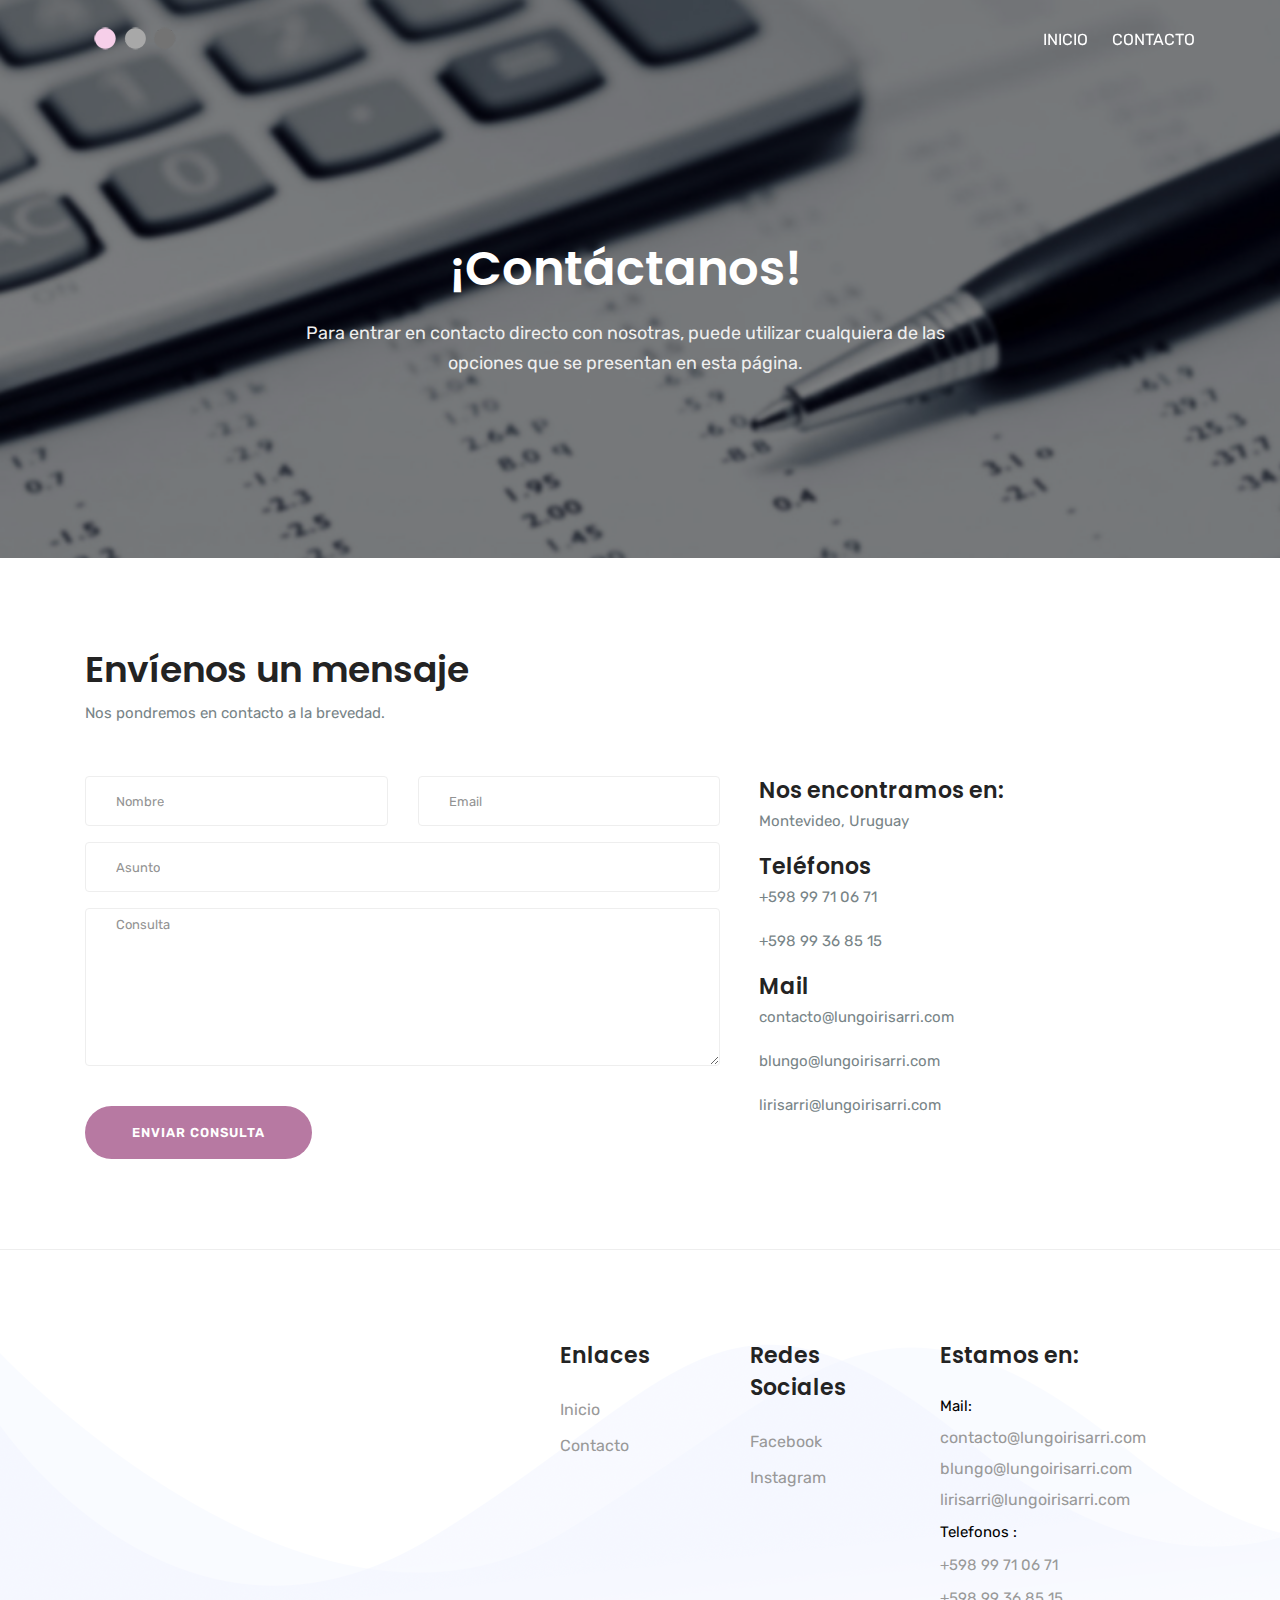
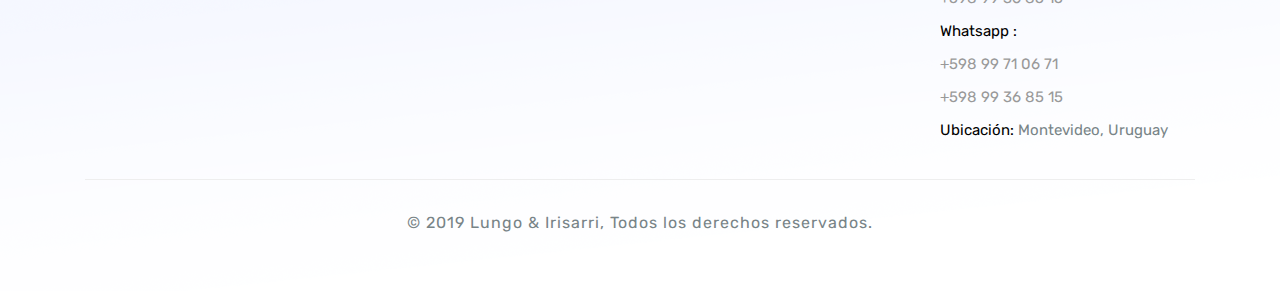
<file: contact.html>
<!DOCTYPE html>
<html lang="zxx">

<head>
     <!-- Required meta tags -->
    <meta charset="utf-8">
    <meta name="viewport" content="width=device-width, initial-scale=1, shrink-to-fit=no">
     <meta name="description" content="Contadoras - Estudio Contable">
    <meta name="keywords" content="estudio contable, finanzas, contabilidad uruguay, montevideo economia, contadoras, irisarri, lungo, contadores">
    <meta name="author" content="marcelo.tissoni">

    <!-- Bootstrap CSS -->
    <link rel="stylesheet" href="assets/bootstrap/css/bootstrap.css" type="text/css">
    <!--  Icon Font css  -->
    <link rel="stylesheet" href="assets/fonts/flaticon/flaticon.css" type="text/css">
    <!-- FONT AWESOME ICON  -->
    <link rel="stylesheet" href="assets/css/all.css" type="text/css">
    <link rel="stylesheet" href="assets/css/icofont.css" type="text/css">
    <!--  Animate STYLE  -->
    <link rel="stylesheet" href="assets/css/animate.min.css" type="text/css">
    <!--  Theme CUSTOM STYLE  -->
    <link rel="stylesheet" href="assets/css/style.css" type="text/css">
    <!--  RESPONSIVE STYLE  -->
    <link rel="stylesheet" href="assets/css/responsive.css" type="text/css">

    <title>Lungo & Irisarri - Contadoras Públicas - Estudio Contable en Montevideo, Uruguay</title>
</head>

<body data-spy="scroll" data-target=".fixed-top">

    <nav class="navbar navbar-expand-lg fixed-top trans-navigation">
        <div class="container">
            <a class="navbar-brand" href="index.html">
                <img src="assets/img/logo.png" alt="" class="img-fluid b-logo">
            </a>
            <button class="navbar-toggler" type="button" data-toggle="collapse" data-target="#mainNav" aria-controls="mainNav" aria-expanded="false" aria-label="Toggle navigation">
                <span class="navbar-toggler-icon">
                    <i class="fa fa-bars"></i>
                </span>
              </button>

            <div class="collapse navbar-collapse justify-content-end" id="mainNav">
                <ul class="navbar-nav ">
                  
                        <li class="nav-item dropdown">
                        <a class="nav-link dropdown-toggle" href="#" id="navbarWelcome" role="button" data-toggle="dropdown" aria-haspopup="true" aria-expanded="false">
                            Inicio
                        </a>
                       
                    </li>
                                                            
                    <li class="nav-item">
                        <a class="nav-link smoth-scroll" href="contact.html">Contacto</a>
                    </li>
                    
                    
                </ul>
            </div>
        </div>
    </nav>
    <!--MAIN HEADER AREA END -->

    <!--MAIN BANNER AREA START -->
    <div class="page-banner-area page-contact" id="page-banner">
        <div class="overlay dark-overlay"></div>
        <div class="container">
            <div class="row justify-content-center">
                <div class="col-lg-8 m-auto text-center col-sm-12 col-md-12">
                    <div class="banner-content content-padding">
                        <h1 class="text-white">¡Contáctanos!</h1>
                        <p> Para entrar en contacto directo con nosotras, puede utilizar cualquiera de las opciones que se presentan en esta página.</p>
                    </div>
                </div>
            </div>
        </div>
    </div>
    <!--MAIN HEADER AREA END -->

    <!--  Contact START  -->
    <section class="section-padding">
        <div class="container">
            <div class="row">
                <div class="col-lg-6 col-sm-12 col-md-12">
                    <div class="mb-5">
                        <h2 class="mb-2">Envíenos un mensaje</h2>
                        <p>Nos pondremos en contacto a la brevedad.</p>
                    </div>
                </div>
            </div>
            <div class="row">
                <div class="col-lg-7 col-sm-12">
                    <form class="contact__form" method="post" action="mail.php">
                        <!-- form message -->
                        <div class="row">
                            <div class="col-12">
                                <div class="alert alert-success contact__msg" style="display: none" role="alert">
                                    Tu mensaje se envió correctamente.
                                </div>
                            </div>
                        </div>
                        <!-- end message -->
                        <div class="row">
                            <div class="col-md-6 form-group">
                                <input name="name" type="text" class="form-control" placeholder="Nombre" required>
                            </div>
                            <div class="col-md-6 form-group">
                                <input name="email" type="email" class="form-control" placeholder="Email" required>
                            </div>
                            <div class="col-md-12 form-group">
                                <input name="subject" type="text" class="form-control" placeholder="Asunto" required>
                            </div>
                            <div class="col-12 form-group">
                                <textarea name="message" class="form-control" rows="6" placeholder="Consulta" required></textarea>
                            </div>
                            <div class="col-12 mt-4">
                                <input name="submit" type="submit" class=" btn btn-hero btn-circled" value="Enviar consulta">
                            </div>
                        </div>
                    </form>
                </div>

                <div class="col-lg-5 pl-4 mt-4 mt-lg-0">
                    <h4>Nos encontramos en:</h4>
                    <p class="mb-3">Montevideo, Uruguay</p>
                    <h4>Teléfonos</h4>
                    <p class="mb-3">+598 99 71 06 71</p>
                    <p class="mb-3">+598 99 36 85 15</p>
                     
                    <h4>Mail</h4>
                    <p class="mb-3">contacto@lungoirisarri.com</p>
                    <p class="mb-3">blungo@lungoirisarri.com</p>

                    <p class="mb-3">lirisarri@lungoirisarri.com</p>

                    </div>
            </div>
        </div>
    </section>
    <!--  CONTACT END  -->

       
     <!--  FOOTER AREA START  -->
    <section id="footer" class="section-padding">
        <div class="container">
            <div class="row">
                <div class="col-lg-5 col-sm-8 col-md-8">
                    <div class="footer-widget footer-link">
                                      
                        
                    </div>
                </div>
                <div class="col-lg-2 col-sm-4 col-md-4">
                    <div class="footer-widget footer-link">
                        <h4>Enlaces</h4>
                        <ul>
                            <li><a href="#">Inicio</a></li>
                            <li><a href="#">Contacto</a></li>
                        </ul>
                    </div>
                </div>

                <div class="col-lg-2 col-sm-6 col-md-6">
                    <div class="footer-widget footer-link">
                        <h4>Redes Sociales</h4>
                        <ul>
                            <li><a href="https://facebook.com/lungoirisarri">Facebook</a></li>
                            <li><a href="https://instagram.com/lungoirisarri.cras">Instagram</a></li>
                       </ul>
                    </div>
                </div>
                <div class="col-lg-3 col-sm-6 col-md-6">
                    <div class="footer-widget footer-text">
                        <h4>Estamos en:</h4>
                        <p class="mail"><span>Mail:</span></p>
                    <a href="mailto:contacto@lungoirisarri.com">contacto@lungoirisarri.com</a></p>
                                        <a href="mailto:blungo@lungoirisarri.com">blungo@lungoirisarri.com</a></p>   
                    <a href="mailto:lirisarri@lungoirisarri.com">lirisarri@lungoirisarri.com</a></p>
              
                        <p><span>Telefonos :</span></p>
                          <p><span></span><a href="tel:+59899710671">+598 99 71 06 71</a></p>
                          <p><span></span><a href="tel:+59899368515">+598 99 36 85 15</a></p>
                         <p><span>Whatsapp :</span></p>
                          <p><span></span><a href="https://wa.me/59899710671">+598 99 71 06 71</a></p>
                          <p><span></span><a href="https://wa.me/59899368515">+598 99 36 85 15</a></p>
                                   
                        <p><span>Ubicación:</span> Montevideo, Uruguay</p>
                    </div>
                </div>
            </div>
            <div class="row">
                <div class="col-lg-12 text-center">
                    <div class="footer-copy">
                        © 2019 Lungo & Irisarri, Todos los derechos reservados.
                    </div>
                </div>
            </div>
        </div>
    </section>
    <!--  FOOTER AREA END  -->

     

    <!-- Optional JavaScript -->
    <!-- jQuery first, then Popper.js, then Bootstrap JS -->

    <script src="assets/js/jquery.min.js"></script>
    <!-- contact form  -->
    <script src="assets/js/contact.js"></script>
    <script src="assets/bootstrap/js/popper.min.js"></script>
    <script src="assets/bootstrap/js/bootstrap.min.js"></script>
    <!--  Counter up  -->
    <script src="assets/js/jquery.waypoints.js"></script>
    <script src="assets/js/jquery.counterup.min.js"></script>

    <script src="assets/js/jquery.easing.1.3.js"></script>
    <!--  wow animation  -->
    <script src="assets/js/wow.min.js"></script>
    <!-- Map Js -->
   

    <script src="assets/js/custom.js"></script>

</body>

</html>
</file>
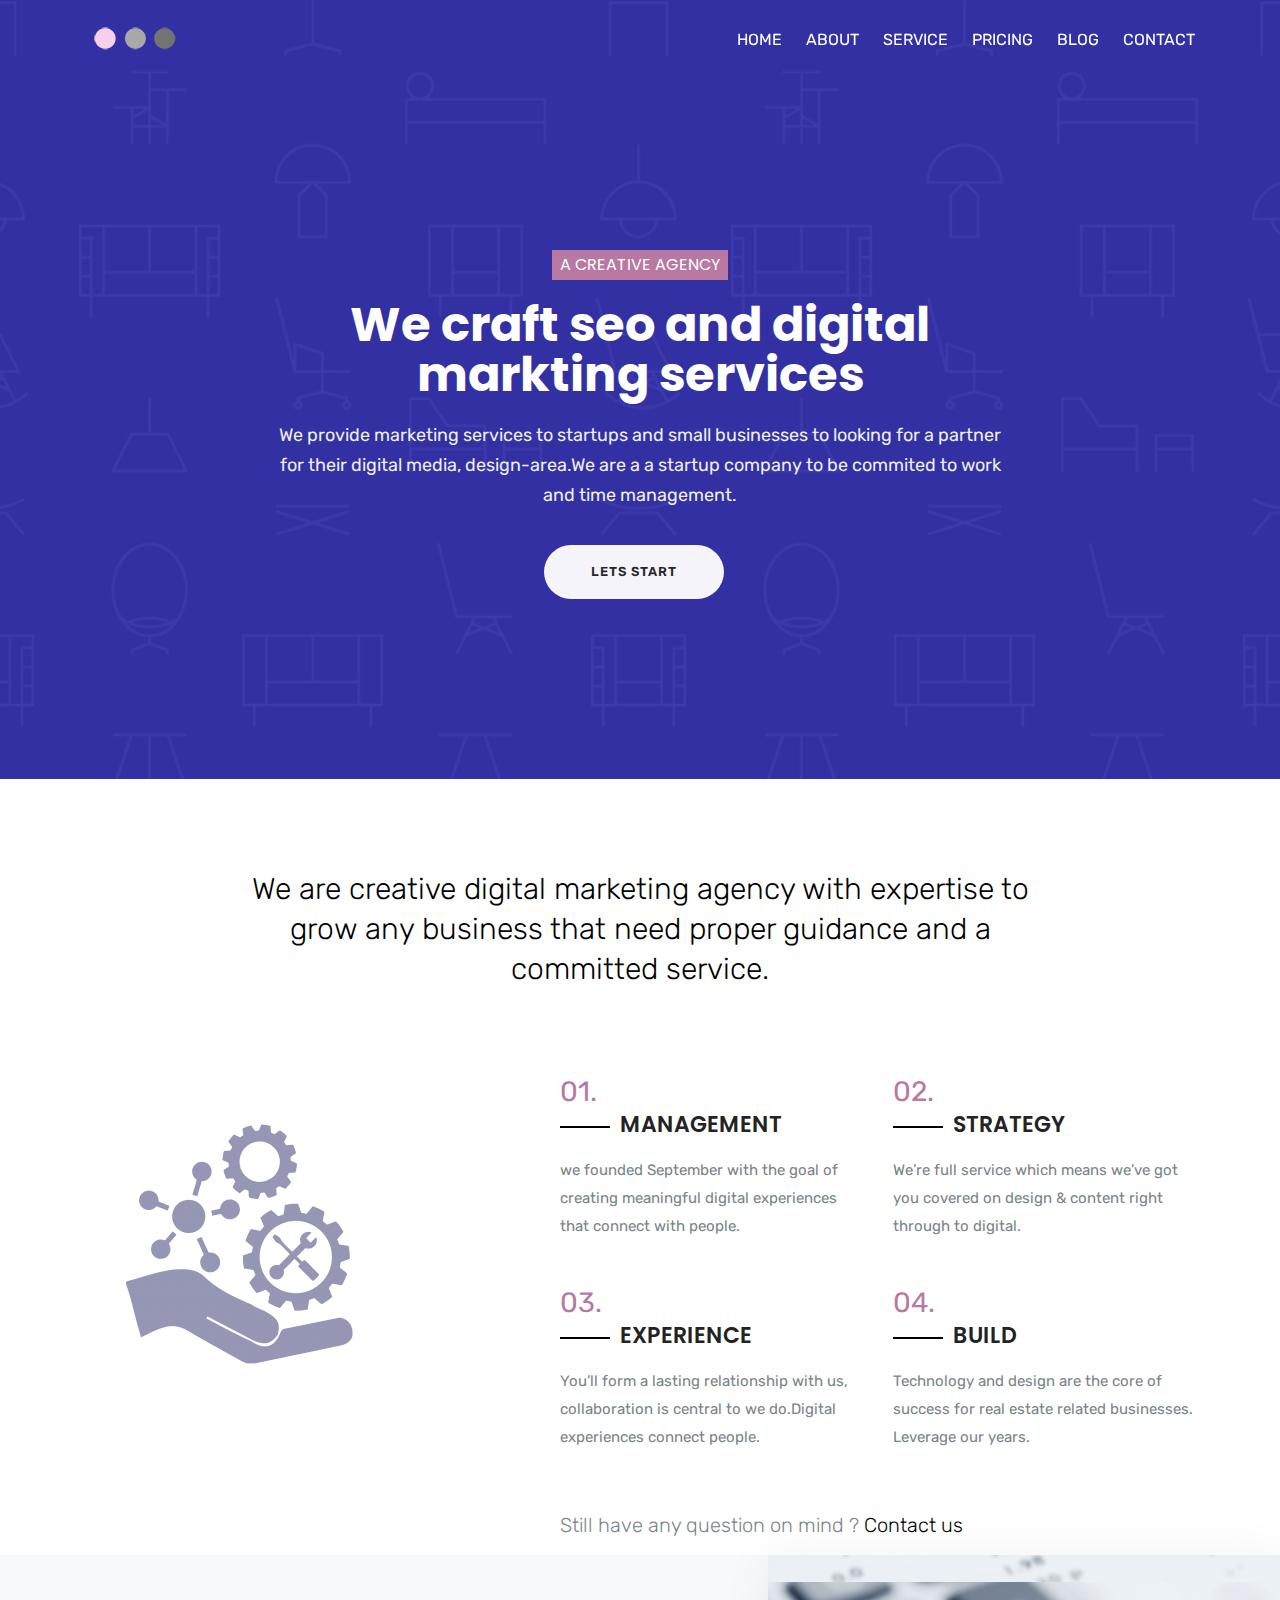
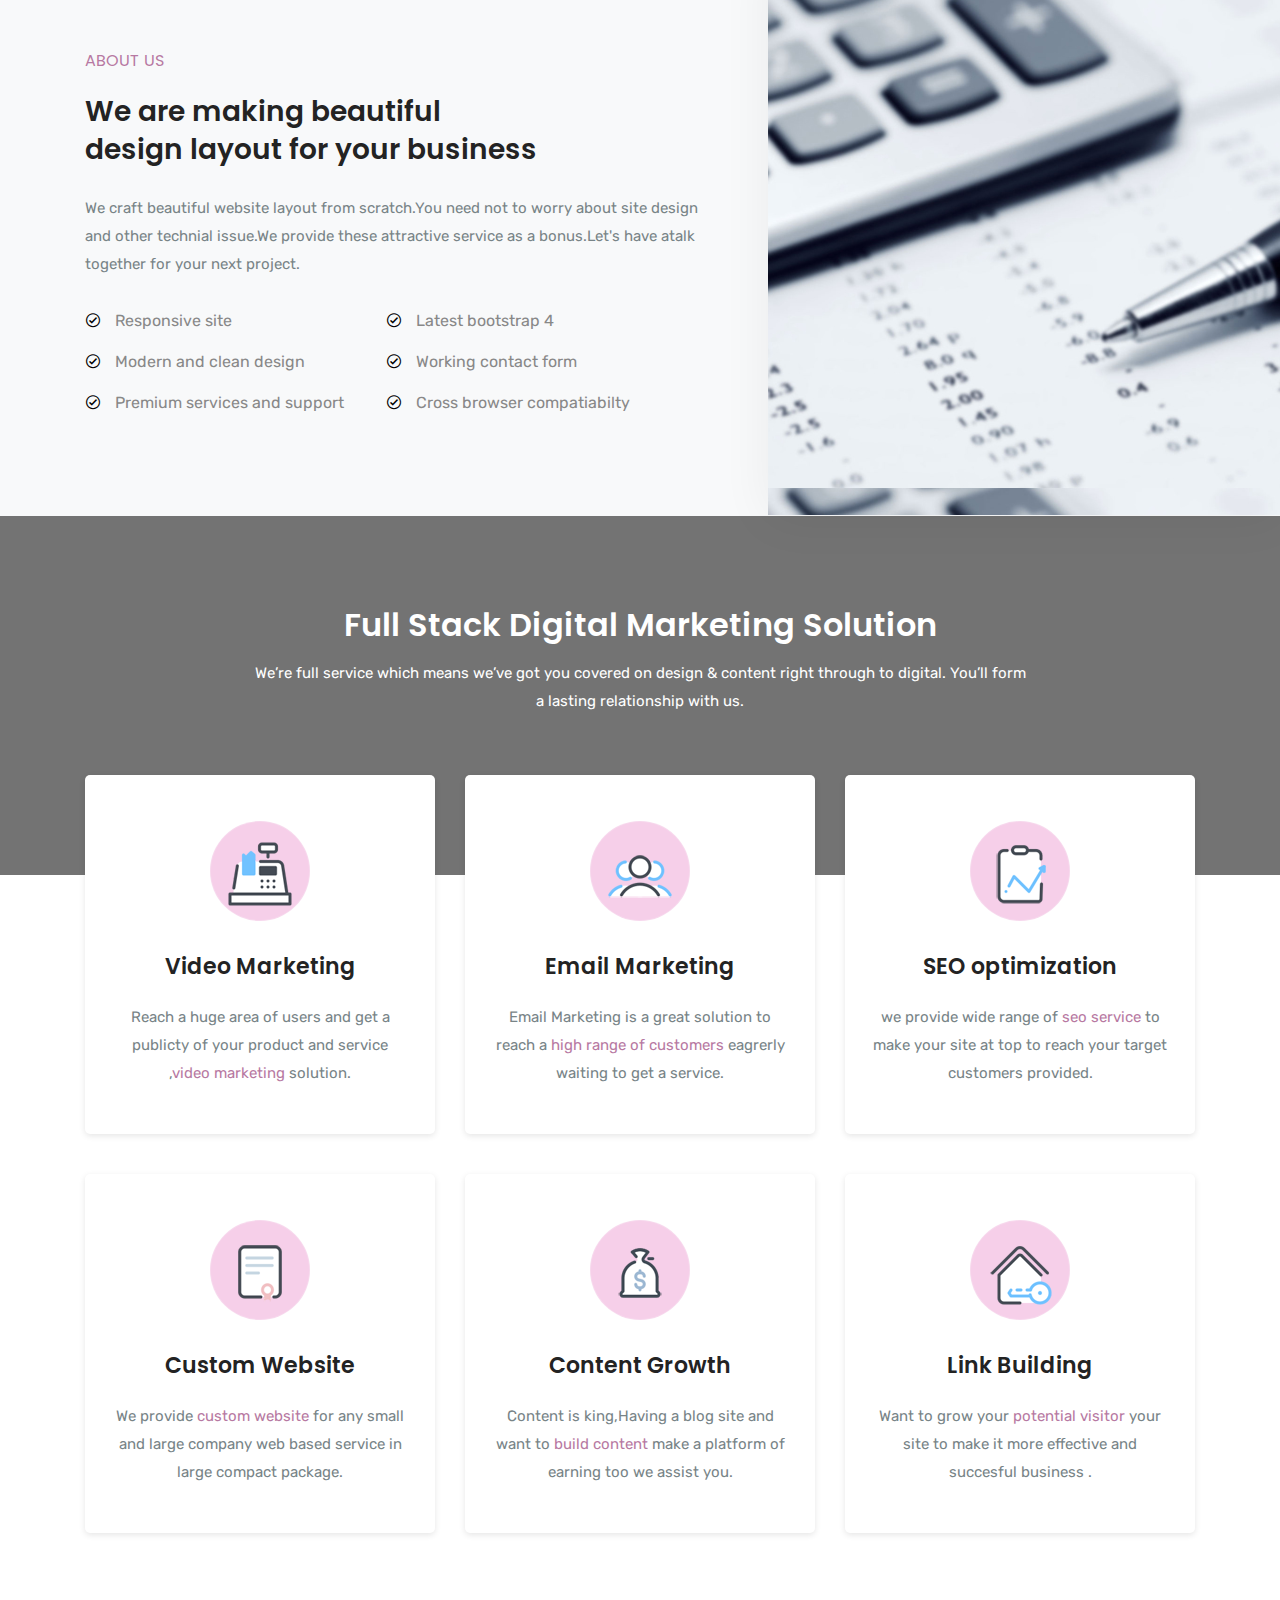
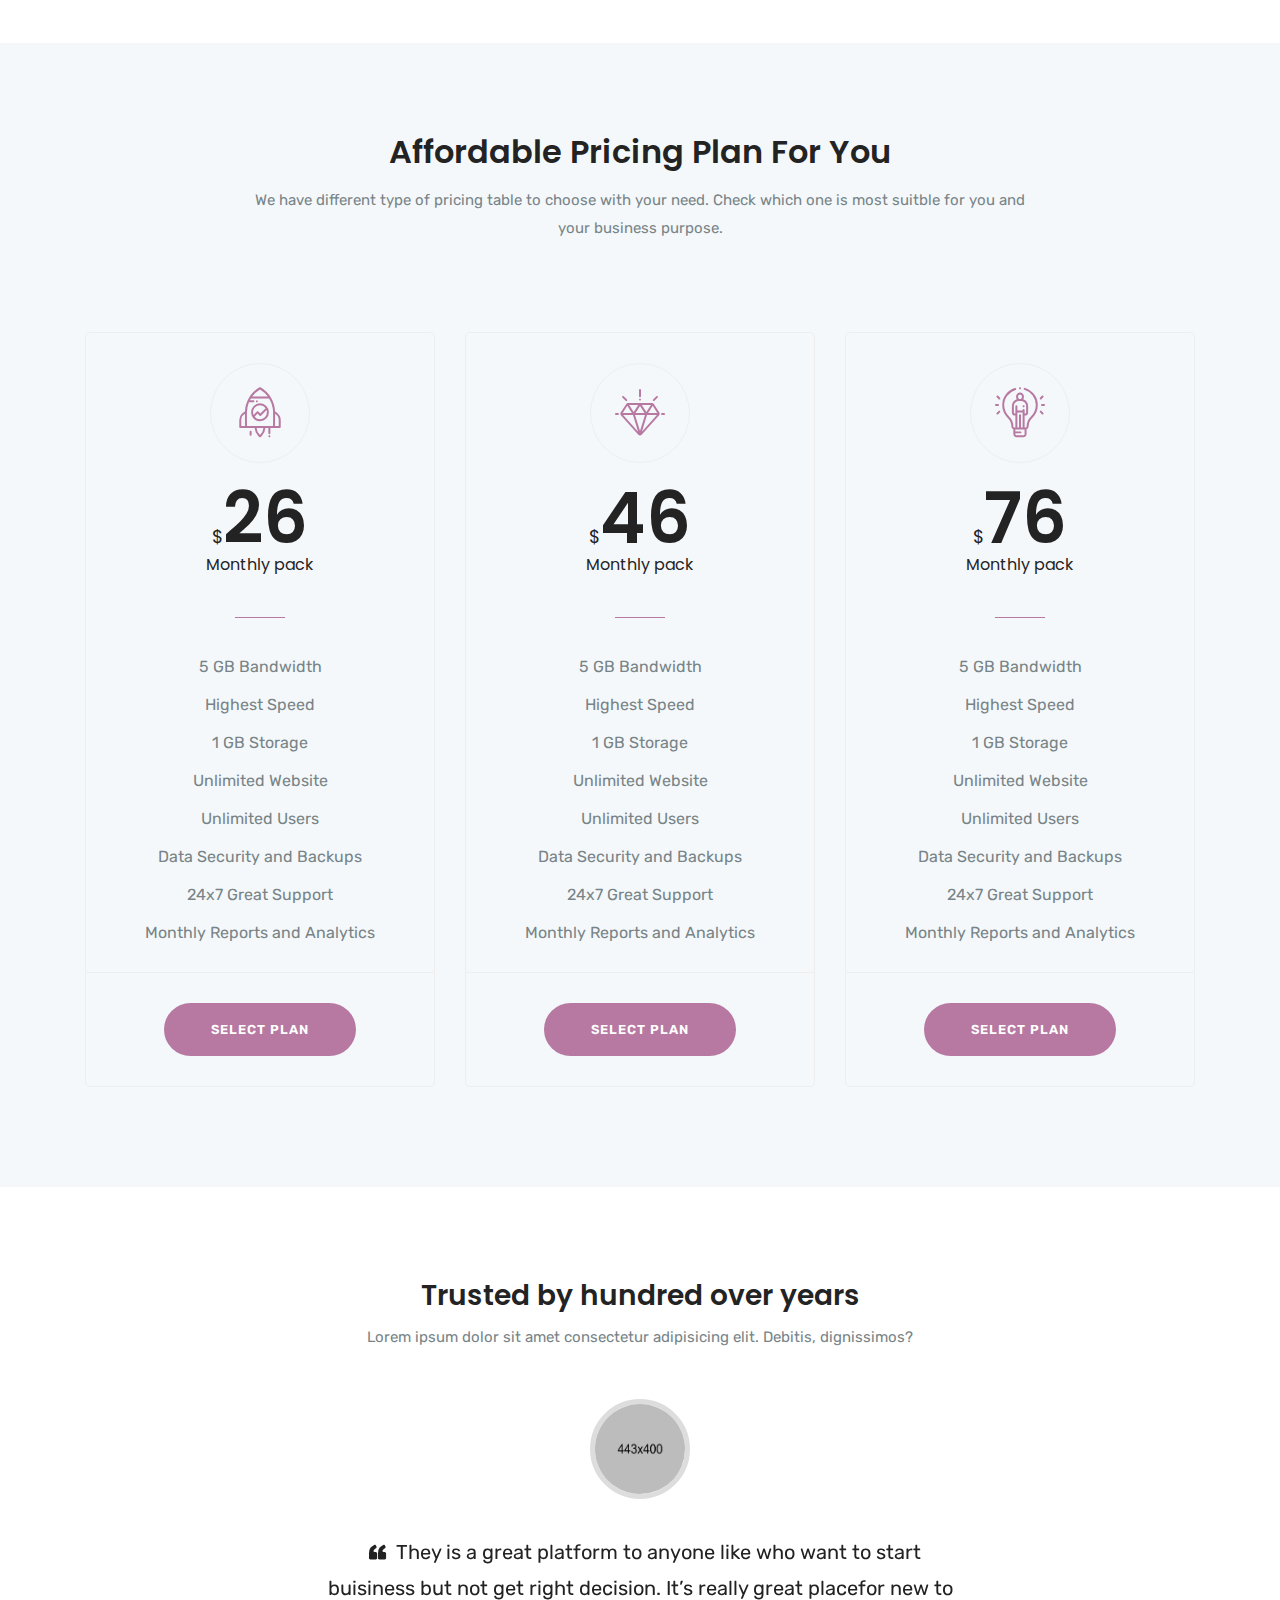
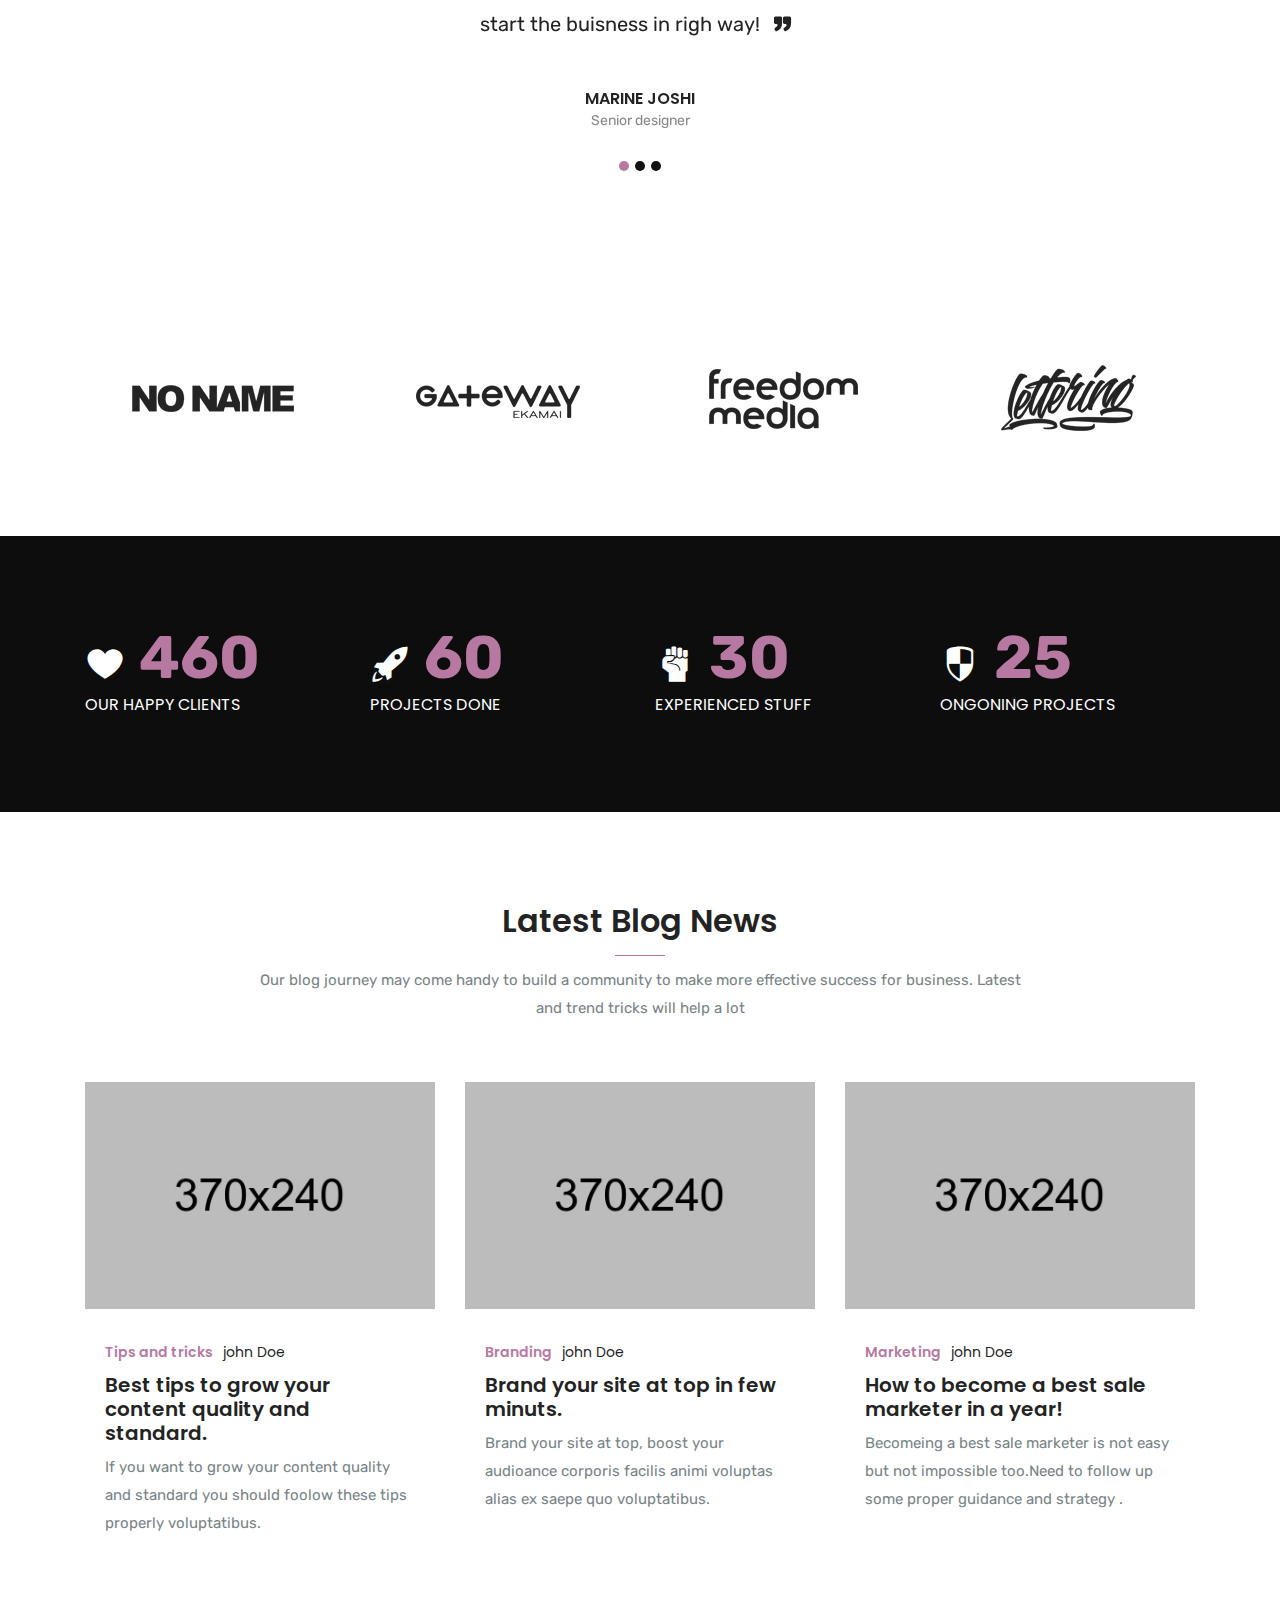
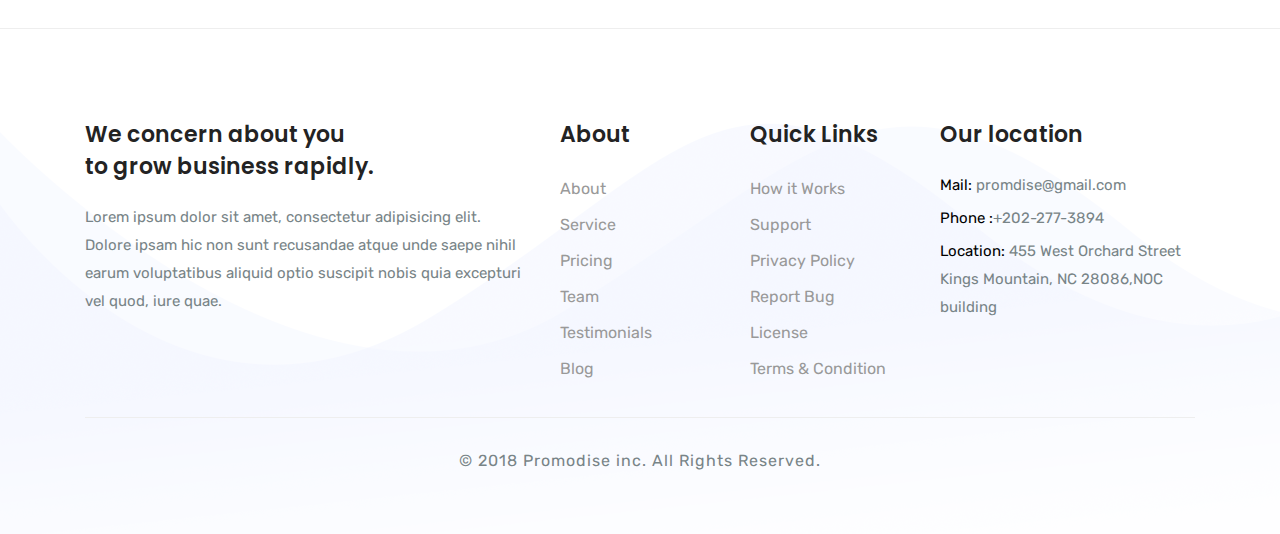
<file: index-2.html>
<!DOCTYPE html>
<html lang="zxx">

<head>
    <!-- Required meta tags -->
    <meta charset="utf-8">
    <meta name="viewport" content="width=device-width, initial-scale=1, shrink-to-fit=no">
    <meta name="description" content="seo & digital marketing">
    <meta name="keywords" content="marketing,digital marketing,creative, agency, startup,promodise,onepage, clean, modern,seo,business, company">
    <meta name="author" content="dreambuzz">

    <!-- Bootstrap CSS -->
    <link rel="stylesheet" href="assets/bootstrap/css/bootstrap.css" type="text/css">
    <!--  Icon Font css  -->
    <link rel="stylesheet" href="assets/fonts/flaticon/flaticon.css" type="text/css">
    <!-- FONT AWESOME ICON  -->
    <link rel="stylesheet" href="assets/css/all.css" type="text/css">
    <link rel="stylesheet" href="assets/css/icofont.css" type="text/css">
    <!--  Animate STYLE  -->
    <link rel="stylesheet" href="assets/css/animate.min.css" type="text/css">
    <!--  Theme CUSTOM STYLE  -->
    <link rel="stylesheet" href="assets/css/style.css" type="text/css">
    <!--  RESPONSIVE STYLE  -->
    <link rel="stylesheet" href="assets/css/responsive.css" type="text/css">

    <title>Promodise - seo and digital marketing solution </title>

</head>

<body data-spy="scroll" data-target=".fixed-top">

    <nav class="navbar navbar-expand-lg fixed-top trans-navigation">
        <div class="container">
            <a class="navbar-brand" href="index-2.html">
                <img src="assets/img/logo.png" alt="" class="img-fluid b-logo">
            </a>
            <button class="navbar-toggler" type="button" data-toggle="collapse" data-target="#mainNav" aria-controls="mainNav" aria-expanded="false" aria-label="Toggle navigation">
                <span class="navbar-toggler-icon">
                    <i class="fa fa-bars"></i>
                </span>
              </button>

            <div class="collapse navbar-collapse justify-content-end" id="mainNav">
                <ul class="navbar-nav ">
                    <li class="nav-item dropdown">
                        <a class="nav-link dropdown-toggle" href="#" id="navbarWelcome" role="button" data-toggle="dropdown" aria-haspopup="true" aria-expanded="false">
                            Home
                        </a>
                        <div class="dropdown-menu" aria-labelledby="navbarWelcome">
                            <a class="dropdown-item " href="index.html">
                                Home-1
                            </a>
                            <a class="dropdown-item " href="index-2.html">
                                Home-2
                            </a> 
                            <a class="dropdown-item " href="index-3.html" target="blank">
                                Onepage
                            </a>
                           
                        </div>
                    </li>
                   
                    <li class="nav-item">
                        <a class="nav-link smoth-scroll" href="about.html">About</a>
                    </li>
                    <li class="nav-item">
                        <a class="nav-link smoth-scroll" href="service.html">Service</a>
                    </li>
                    <li class="nav-item">
                        <a class="nav-link smoth-scroll" href="pricing.html">Pricing</a>
                    </li>
                    <li class="nav-item">
                        <a class="nav-link smoth-scroll" href="blog.html">Blog</a>
                    </li>
                    <li class="nav-item">
                        <a class="nav-link smoth-scroll" href="contact.html">Contact</a>
                    </li>
                </ul>
            </div>
        </div>
    </nav>
    <!--MAIN HEADER AREA END -->

    <!--MAIN BANNER AREA -->
    <div class="banner-area banner-2">
        <div class="d-table">
            <div class="d-table-cell">
                <div class="container">
                    <div class="row">
                        <div class="col-lg-8 m-auto text-center col-sm-12 col-md-12">
                            <div class="banner-content content-padding">
                               <h5 class="subtitle">A creative agency</h5>
                                <h1 class="banner-title">We craft seo and digital markting services</h1>
                                <p>We provide marketing services to startups and small businesses to looking for a partner for their digital media, design-area.We are a a startup company to be commited to work and time management.</p>

                                <a href="#" class="btn btn-white btn-circled">lets start</a>
                            </div>
                        </div>
                    </div>
                </div>
            </div>
        </div>
    </div>
    <!--MAIN HEADER AREA END -->

    <!--  ABOUT AREA START  -->
    <section id="intro" class="section-padding">
        <div class="container">
            <div class="row">
                <div class="col-lg-12 col-sm-12 col-md-12">
                    <div class="section-heading">
                        <p class="lead">We are creative digital marketing agency with expertise to grow any business that need proper guidance and a committed service.</p>
                    </div>
                </div>
            </div>
            <div class="row">
                <div class="col-lg-5  d-none d-lg-block col-sm-12">
                    <div class="intro-img">
                        <img src="assets/img/banner/why-choose.png" alt="intro-img" class="img-fluid">
                    </div>
                </div>
                <div class="col-lg-7 col-md-12 col-sm-12">
                    <div class="row">
                        <div class="col-lg-6 col-sm-6 col-md-6">
                            <div class="intro-box">
                                <span>01.</span>
                                <h4>Management</h4>
                                <p>we founded September with the goal of creating meaningful digital experiences that connect with people.</p>
                            </div>
                        </div>
                        <div class="col-lg-6 col-sm-6 col-md-6">
                            <div class="intro-box">
                                <span>02.</span>
                                <h4>Strategy</h4>
                                <p>We’re full service which means we’ve got you covered on design & content right through to digital. </p>
                            </div>
                        </div>
                        <div class="col-lg-6 col-sm-6 col-md-6">
                            <div class="intro-box">
                                <span>03.</span>
                                <h4>Experience</h4>
                                <p>You’ll form a lasting relationship with us, collaboration is central to we do.Digital experiences connect people.</p>
                            </div>
                        </div>
                        <div class="col-lg-6 col-sm-6 col-md-6">
                            <div class="intro-box">
                                <span>04.</span>
                                <h4>Build</h4>
                                <p>Technology and design are the core of success for real estate related businesses. Leverage our years.</p>
                            </div>
                        </div>
                    </div>
                    <div class="row">
                      <div class="col-lg-12">
                           <div class="intro-cta">
                               <p class="lead ">Still have any question on mind ? <a href="#contact" class="smoth-scroll">Contact us</a></p>
                           </div>
                        </div>
                    </div>
                </div>
            </div>
        </div>
    </section>
    <!--  ABOUT AREA END  -->

    <!--  SERVICE AREA START  -->
    <section id="about" class="bg-light">
        <div class="about-bg-img d-none d-lg-block d-md-block"></div>
        <div class="container">
            <div class="row">
                <div class="col-lg-7 col-sm-12 col-md-8">
                    <div class="about-content">
                        <h5 class="subtitle">About us</h5>
                        <h3>We are making beautiful <br>design layout for your business</h3>
                        <p>We craft beautiful website layout from scratch.You need not to worry about site design and other technial issue.We provide these attractive service as a bonus.Let's have atalk together for your next project.</p>

                        <ul class="about-list">
                            <li><i class="icofont icofont-check-circled"></i> Responsive site</li>

                            <li>
                                <i class="icofont icofont-check-circled"> </i> Latest bootstrap 4
                            </li>

                            <li>
                                <i class="icofont icofont-check-circled"> </i> Modern and clean design
                            </li>
                            <li>
                                <i class="icofont icofont-check-circled"> </i> Working contact form
                            </li>
                            <li>
                                <i class="icofont icofont-check-circled"> </i> Premium services and support
                            </li>
                            <li>
                                <i class="icofont icofont-check-circled"></i> Cross browser compatiabilty
                            </li>
                        </ul>
                    </div>
                </div>
            </div>
        </div>
    </section>
    <!--  SERVICE AREA END  -->

    <!--  SERVICE PARTNER START  -->
    <section id="service-head" class=" bg-feature">
        <div class="container">
            <div class="row">
                <div class="col-lg-12 col-sm-12 m-auto">
                    <div class="section-heading text-white">
                        <h4 class="section-title">Full stack digital marketing solution</h4>
                        <p>We’re full service which means we’ve got you covered on design & content right through to digital. You’ll form a lasting relationship with us.</p>
                    </div>
                </div>
            </div>
        </div>
    </section>
    <!--  SERVICE PARTNER END  -->

    <!--  SERVICE AREA START  -->
    <section id="service">
        <div class="container">
            <div class="row">
                <div class="col-lg-4 col-sm-6 col-md-6">
                    <div class="service-box">
                        <div class="service-img-icon">
                            <img src="assets/img/icon/007-digital-marketing-3.png" alt="service-icon" class="img-fluid">
                        </div>
                        <div class="service-inner">
                            <h4>Video Marketing</h4>
                            <p>Reach a huge area of users and get a publicty of your product and service ,<span>video marketing</span> solution.</p>
                        </div>
                    </div>
                </div>
                <div class="col-lg-4 col-sm-6 col-md-6">
                    <div class="service-box ">
                        <div class="service-img-icon">
                            <img src="assets/img/icon/008-digital-marketing-2.png" alt="service-icon" class="img-fluid">
                        </div>
                        <div class="service-inner">
                            <h4>Email Marketing</h4>
                            <p>Email Marketing is a great solution to reach a <span>high range of customers</span> eagrerly waiting to get a service.</p>
                        </div>
                    </div>
                </div>
                <div class="col-lg-4 col-sm-6 col-md-6">
                    <div class="service-box">
                        <div class="service-img-icon">
                            <img src="assets/img/icon/003-task.png" alt="service-icon" class="img-fluid">
                        </div>
                        <div class="service-inner">
                            <h4>SEO optimization</h4>
                            <p>we provide wide range of<span> seo service</span> to make your site at top to reach your target customers provided.</p>
                        </div>
                    </div>
                </div>

                <div class="col-lg-4 col-sm-6 col-md-6">
                    <div class="service-box">
                        <div class="service-img-icon">
                            <img src="assets/img/icon/010-digital-marketing.png" alt="service-icon" class="img-fluid">
                        </div>
                        <div class="service-inner">
                            <h4>Custom Website</h4>
                            <p>We  provide <span>custom website</span> for any small and large company web based service in large compact package.</p>
                        </div>
                    </div>
                </div>
                <div class="col-lg-4 col-sm-6 col-md-6">
                    <div class="service-box">
                        <div class="service-img-icon">
                            <img src="assets/img/icon/006-analytics.png" alt="service-icon" class="img-fluid">
                        </div>
                        <div class="service-inner">
                            <h4>Content Growth</h4>
                            <p>Content is king,Having a blog site and want to <span>build content</span> make a platform of earning too we assist you.</p>
                        </div>
                    </div>
                </div>
                <div class="col-lg-4 col-sm-6 col-md-6">
                    <div class="service-box">
                        <div class="service-img-icon">
                            <img src="assets/img/icon/004-hiring.png" alt="service-icon" class="img-fluid">
                        </div>
                        <div class="service-inner">
                            <h4>Link Building </h4>
                            <p>Want to grow your <span>potential visitor</span> your site to make it more effective and succesful business .</p>
                        </div>
                    </div>
                </div>
            </div>
        </div>
    </section>
    <!--  SERVICE AREA END  -->

    <!-- PRICE AREA START  -->
    <section id="pricing" class="section-padding bg-main">
        <div class="container">
            <div class="row">
                <div class="col-lg-12 col-sm-12 m-auto">
                    <div class="section-heading">
                        <h4 class="section-title">Affordable pricing plan for you</h4>
                        <p>We have different type of pricing table to choose with your need. Check which one is most suitble for you and your business purpose. </p>
                    </div>
                </div>
            </div>
            <div class="row">
                <div class="col-lg-4 col-sm-6">
                    <div class="pricing-block ">
                        <div class="price-header">
                            <i class="flaticon-start"></i>

                            <h4 class="price"><small>$</small>26</h4>
                            <h5>Monthly pack</h5>
                        </div>
                        <div class="line"></div>
                        <ul>
                            <li>5 GB Bandwidth</li>
                            <li>Highest Speed</li>
                            <li>1 GB Storage</li>
                            <li>Unlimited Website</li>
                            <li>Unlimited Users</li>
                            <li>Data Security and Backups</li>
                            <li>24x7 Great Support</li>
                            <li>Monthly Reports and Analytics</li>
                        </ul>

                        <a href="#" class="btn btn-hero btn-circled">select plan</a>
                    </div>
                </div>
                <div class="col-lg-4 col-sm-6">
                    <div class="pricing-block ">
                        <div class="price-header">
                            <i class="flaticon-value"></i>

                            <h4 class="price"><small>$</small>46</h4>
                            <h5>Monthly pack</h5>
                        </div>
                        <div class="line"></div>
                        <ul>
                            <li>5 GB Bandwidth</li>
                            <li>Highest Speed</li>
                            <li>1 GB Storage</li>
                            <li>Unlimited Website</li>
                            <li>Unlimited Users</li>
                            <li>Data Security and Backups</li>
                            <li>24x7 Great Support</li>
                            <li>Monthly Reports and Analytics</li>
                        </ul>

                        <a href="#" class="btn btn-hero btn-circled">select plan</a>
                    </div>
                </div>
                <div class="col-lg-4 col-sm-6">
                    <div class="pricing-block">
                        <div class="price-header">
                            <i class="flaticon-idea"></i>

                            <h4 class="price"><small>$</small>76</h4>
                            <h5>Monthly pack</h5>
                        </div>
                        <div class="line"></div>
                        <ul>
                            <li>5 GB Bandwidth</li>
                            <li>Highest Speed</li>
                            <li>1 GB Storage</li>
                            <li>Unlimited Website</li>
                            <li>Unlimited Users</li>
                            <li>Data Security and Backups</li>
                            <li>24x7 Great Support</li>
                            <li>Monthly Reports and Analytics</li>
                        </ul>

                        <a href="#" class="btn btn-hero btn-circled">select plan</a>
                    </div>
                </div>
            </div>
        </div>
    </section>
    <!-- PRICE AREA END  -->

    <!--  TESTIMONIAL AREA START  -->
    <section id="testimonial" class="section-padding ">
        <div class="container">
            <div class="row justify-content-center">
                <div class="col-lg-8 text-center">
                    <div class="mb-5">
                        <h3 class="mb-2">Trusted by hundred over years</h3>
                        <p>Lorem ipsum dolor sit amet consectetur adipisicing elit. Debitis, dignissimos?</p>
                    </div>
                </div>
            </div>

            <div class="row">
                <div class="col-lg-8 m-auto col-sm-12 col-md-12">
                    <div class="carousel slide" id="test-carousel2">
                        <div class="carousel-inner">
                            <ol class="carousel-indicators">
                                <li data-target="#test-carousel2" data-slide-to="0" class="active"></li>
                                <li data-target="#test-carousel2" data-slide-to="1"></li>
                                <li data-target="#test-carousel2" data-slide-to="2"></li>
                            </ol>

                            <div class="carousel-item active">
                                <div class="row">
                                    <div class="col-lg-12 col-sm-12">
                                        <div class="testimonial-content style-2">
                                            <div class="author-info ">
                                                <div class="author-img">
                                                    <img src="assets/img/author/3b.jpg" alt="" class="img-fluid">
                                                </div>
                                            </div>

                                            <p><i class="icofont icofont-quote-left"></i>They is a great platform to anyone like who want to start buisiness but not get right decision. It’s really great placefor new to start the buisness in righ way! <i class="icofont icofont-quote-right"></i></p>
                                            <div class="author-text">
                                                <h5>Marine Joshi</h5>
                                                <p>Senior designer</p>
                                            </div>
                                        </div>
                                    </div>
                                </div>
                            </div>
                            <div class="carousel-item ">
                                <div class="row">
                                    <div class="col-lg-12 col-sm-12">
                                        <div class="testimonial-content style-2">
                                            <div class="author-info ">
                                                <div class="author-img">
                                                    <img src="assets/img/author/5b.jpg" alt="" class="img-fluid">
                                                </div>
                                            </div>

                                            <p><i class="icofont icofont-quote-left"></i>They is a great platform to anyone like who want to start buisiness but not get right decision. It’s really great placefor new to start the buisness in righ way! <i class="icofont icofont-quote-right"></i></p>
                                            <div class="author-text">
                                                <h5>Marine Joshi</h5>
                                                <p>Senior designer</p>
                                            </div>
                                        </div>
                                    </div>
                                </div>
                            </div>
                            <!--  ITEM END  -->

                            <div class="carousel-item ">
                                <div class="row">
                                    <div class="col-lg-12 col-sm-12">
                                        <div class="testimonial-content style-2">
                                            <div class="author-info ">
                                                <div class="author-img">
                                                    <img src="assets/img/author/3b.jpg" alt="" class="img-fluid">
                                                </div>
                                            </div>

                                            <p><i class="icofont icofont-quote-left"></i>They is a great platform to anyone like who want to start buisiness but not get right decision. It’s really great placefor new to start the buisness in righ way!<i class="icofont icofont-quote-right"></i></p>
                                            <div class="author-text">
                                                <h5>Marine Joshi</h5>
                                                <p>Senior designer</p>
                                            </div>
                                        </div>
                                    </div>
                                </div>
                            </div>
                            <!--  ITEM END  -->
                        </div>
                    </div>
                </div>
            </div>
        </div>
    </section>
    <!--  TESTIMONIAL AREA END  -->
        
    <!--  PARTNER START  -->
    <section class="section-padding ">
        <div class="container">
            <div class="row">
                <div class="col-lg-3 col-sm-6 col-md-3 text-center">
                    <img src="assets/img/clients/client01.png" alt="partner" class="img-fluid">
                </div>
                <div class="col-lg-3 col-sm-6 col-md-3 text-center">
                    <img src="assets/img/clients/client06.png" alt="partner" class="img-fluid">
                </div>
                <div class="col-lg-3 col-sm-6 col-md-3 text-center">
                    <img src="assets/img/clients/client04.png" alt="partner" class="img-fluid">
                </div>
                <div class="col-lg-3 col-sm-6 col-md-3 text-center">
                    <img src="assets/img/clients/client05.png" alt="partner" class="img-fluid">
                </div>
            </div>
        </div>
    </section>
    <!--  PARTNER END  -->

    <!--  COUNTER AREA START  -->
    <section id="counter" class="section-padding">
        <div class="overlay dark-overlay"></div>
        <div class="container">
            <div class="row">
                <div class="col-lg-3 col-sm-6 col-md-6">
                    <div class="counter-stat">
                        <i class="icofont icofont-heart"></i>
                        <span class="counter">460</span>
                        <h5>Our Happy Clients</h5>
                    </div>
                </div>
                <div class="col-lg-3 col-sm-6 col-md-6">
                    <div class="counter-stat">
                        <i class="icofont icofont-rocket"></i>
                        <span class="counter">60</span>
                        <h5>Projects Done</h5>
                    </div>
                </div>
                <div class="col-lg-3 col-sm-6 col-md-6">
                    <div class="counter-stat">
                        <i class="icofont icofont-hand-power"></i>
                        <span class="counter">30</span>
                        <h5>Experienced stuff</h5>
                    </div>
                </div>
                <div class="col-lg-3 col-sm-6 col-md-6">
                    <div class="counter-stat">
                        <i class="icofont icofont-shield-alt"></i>
                        <span class="counter">25</span>
                        <h5>Ongoning Projects</h5>
                    </div>
                </div>
            </div>
        </div>
    </section>
    <!--  COUNTER AREA END  -->

    <!--  BLOG AREA START  -->
    <section id="blog" class="section-padding">
        <div class="container">
            <div class="row">
                <div class="col-lg-12 col-sm-12 m-auto">
                    <div class="section-heading">
                        <h4 class="section-title">Latest Blog news</h4>
                        <div class="line"></div>
                        <p>Our blog journey may come handy to build a community to make more effective success for business. Latest and trend tricks will help a lot </p>
                    </div>
                </div>
            </div>

            <div class="row">
                <div class="col-lg-4 col-sm-6 col-md-4">
                    <div class="blog-block ">
                        <img src="assets/img/blog/blog-1.jpg" alt="" class="img-fluid">
                        <div class="blog-text">
                            <h6 class="author-name"><span>Tips and tricks</span>john Doe</h6>
                            <a href="blog-single.html" class="h5 my-2 d-inline-block">
                                Best tips to grow your content quality and standard.
                            </a>
                            <p>If you want to grow your content quality and standard you should foolow these tips properly voluptatibus.</p>
                        </div>
                    </div>
                </div>
                <div class="col-lg-4 col-sm-6 col-md-4">
                    <div class="blog-block ">
                        <img src="assets/img/blog/blog-2.jpg" alt="" class="img-fluid">
                        <div class="blog-text">
                            <h6 class="author-name"><span>Branding</span>john Doe</h6>
                            <a href="blog-single.html" class="h5 my-2 d-inline-block">
                                Brand your site at top in few minuts.
                            </a>
                            <p>Brand your site at top, boost your audioance corporis facilis animi voluptas alias ex saepe quo voluptatibus.</p>
                        </div>
                    </div>
                </div>
                <div class="col-lg-4 col-sm-6 col-md-4">
                    <div class="blog-block ">
                        <img src="assets/img/blog/blog-3.jpg" alt="" class="img-fluid">
                        <div class="blog-text">
                            <h6 class="author-name"><span>Marketing</span>john Doe</h6>
                            <a href="blog-single.html" class="h5 my-2 d-inline-block">
                               How to become a best sale <br>marketer in a year!
                            </a>
                            <p>Becomeing a best sale marketer is not easy but not impossible too.Need to follow up some proper guidance and strategy .</p>
                        </div>
                    </div>
                </div>
            </div>
        </div>
    </section>
    <!--  BLOG AREA END  -->

    <!--  FOOTER AREA START  -->
    <section id="footer" class="section-padding">
        <div class="container">
            <div class="row">
                <div class="col-lg-5 col-sm-8 col-md-8">
                    <div class="footer-widget footer-link">
                        <h4>We concern about you<br> to grow business rapidly.</h4>
                        <p>Lorem ipsum dolor sit amet, consectetur adipisicing elit. Dolore ipsam hic non sunt recusandae atque unde saepe nihil earum voluptatibus aliquid optio suscipit nobis quia excepturi vel quod, iure quae.</p>
                    </div>
                </div>
                <div class="col-lg-2 col-sm-4 col-md-4">
                    <div class="footer-widget footer-link">
                        <h4>About</h4>
                        <ul>
                            <li><a href="#">About</a></li>
                            <li><a href="#">Service</a></li>
                            <li><a href="#">Pricing</a></li>
                            <li><a href="#">Team</a></li>
                            <li><a href="#">Testimonials</a></li>
                            <li><a href="#">Blog</a></li>
                        </ul>
                    </div>
                </div>

                <div class="col-lg-2 col-sm-6 col-md-6">
                    <div class="footer-widget footer-link">
                        <h4>Quick Links</h4>
                        <ul>
                            <li><a href="#">How it Works</a></li>
                            <li><a href="#">Support</a></li>
                            <li><a href="#">Privacy Policy</a></li>
                            <li><a href="#">Report Bug</a></li>
                            <li><a href="#">License</a></li>
                            <li><a href="#">Terms & Condition</a></li>
                        </ul>
                    </div>
                </div>
                <div class="col-lg-3 col-sm-6 col-md-6">
                    <div class="footer-widget footer-text">
                        <h4>Our location</h4>
                        <p class="mail"><span>Mail:</span> promdise@gmail.com</p>
                        <p><span>Phone :</span>+202-277-3894</p>
                        <p><span>Location:</span> 455 West Orchard Street Kings Mountain, NC 28086,NOC building</p>
                    </div>
                </div>
            </div>
            <div class="row">
                <div class="col-lg-12 text-center">
                    <div class="footer-copy">
                        © 2018 Promodise inc. All Rights Reserved.
                    </div>
                </div>
            </div>
        </div>
    </section>
    <!--  FOOTER AREA END  -->

    <!-- Optional JavaScript -->
    <!-- jQuery first, then Popper.js, then Bootstrap JS -->

    <script src="assets/js/jquery.min.js"></script>
    <!-- contact form  -->
    <script src="assets/js/contact.js"></script>
    <script src="assets/bootstrap/js/popper.min.js"></script>
    <script src="assets/bootstrap/js/bootstrap.min.js"></script>
    <!--  Counter up  -->
    <script src="assets/js/jquery.waypoints.js"></script>
    <script src="assets/js/jquery.counterup.min.js"></script>

    <script src="assets/js/jquery.easing.1.3.js"></script>
    <!--  wow animation  -->
    <script src="assets/js/wow.min.js"></script>
    <script src="assets/js/custom.js"></script>

</body>

</html>
</file>
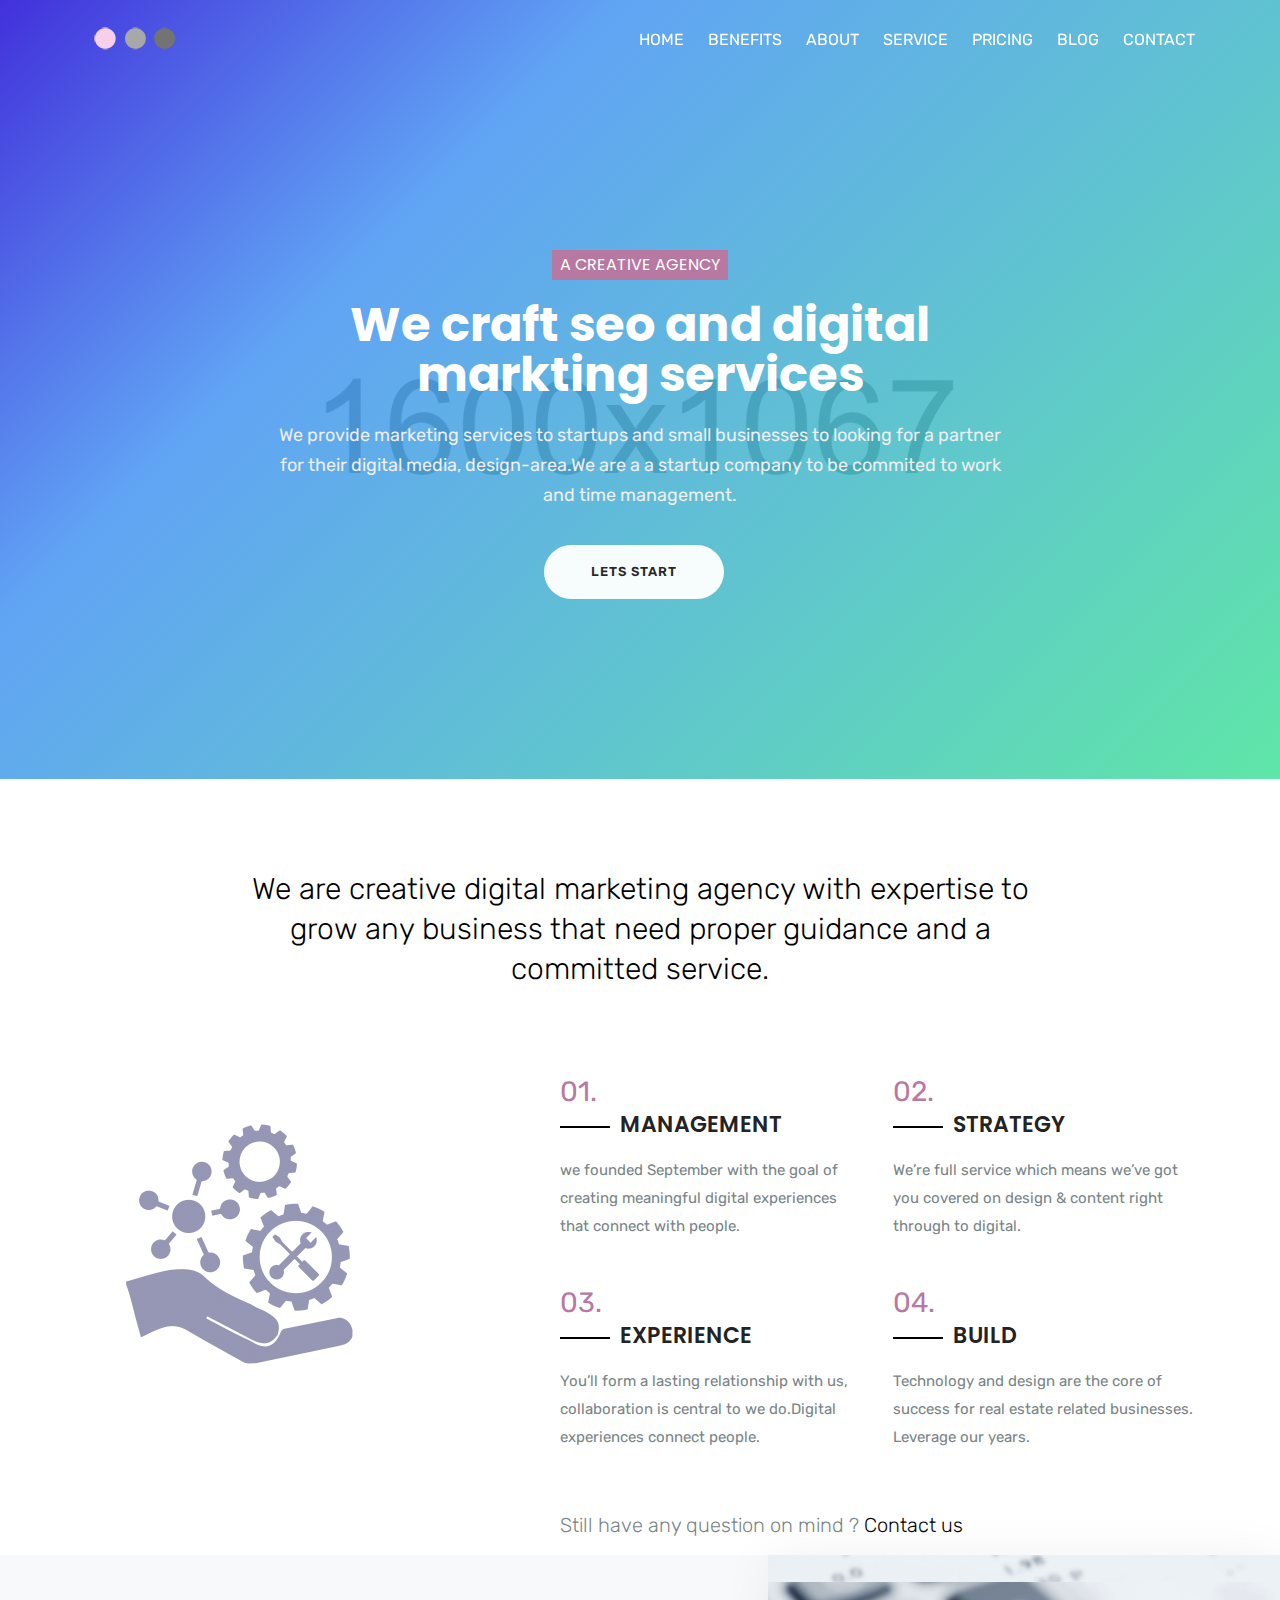
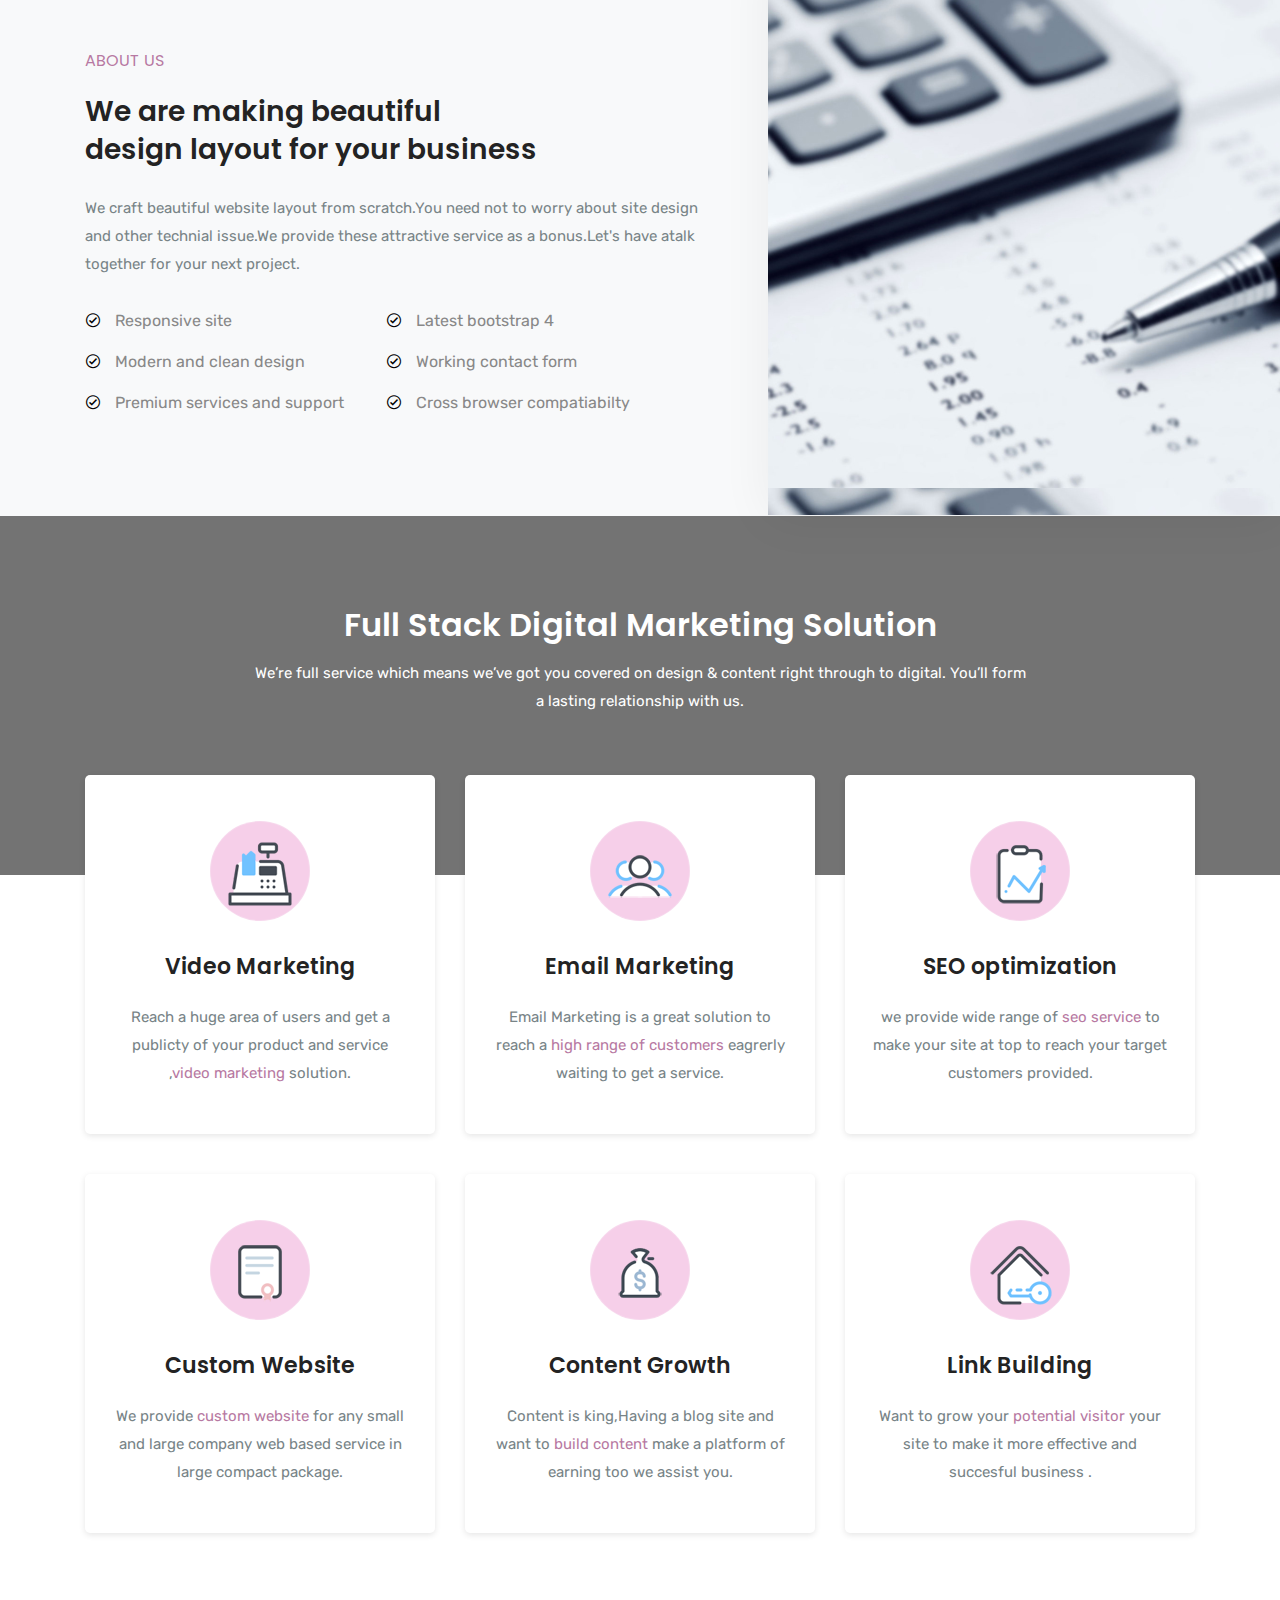
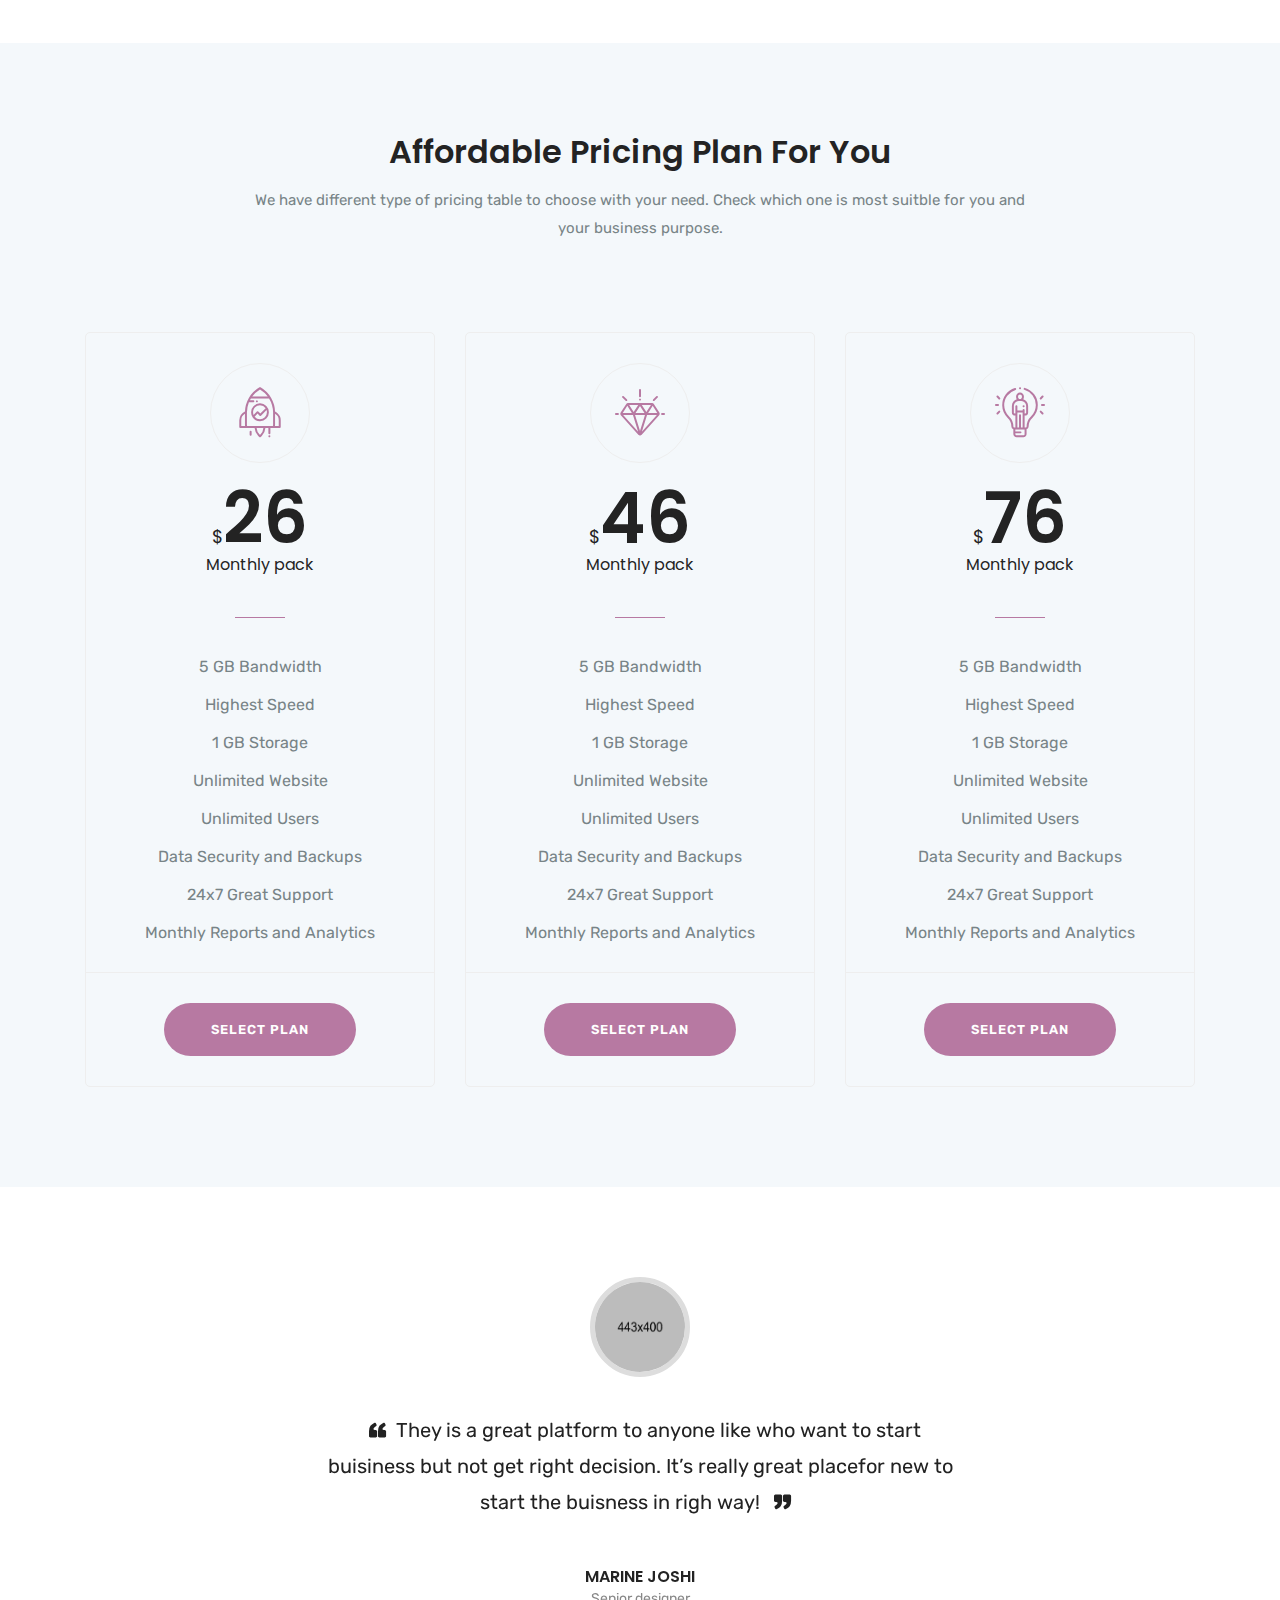
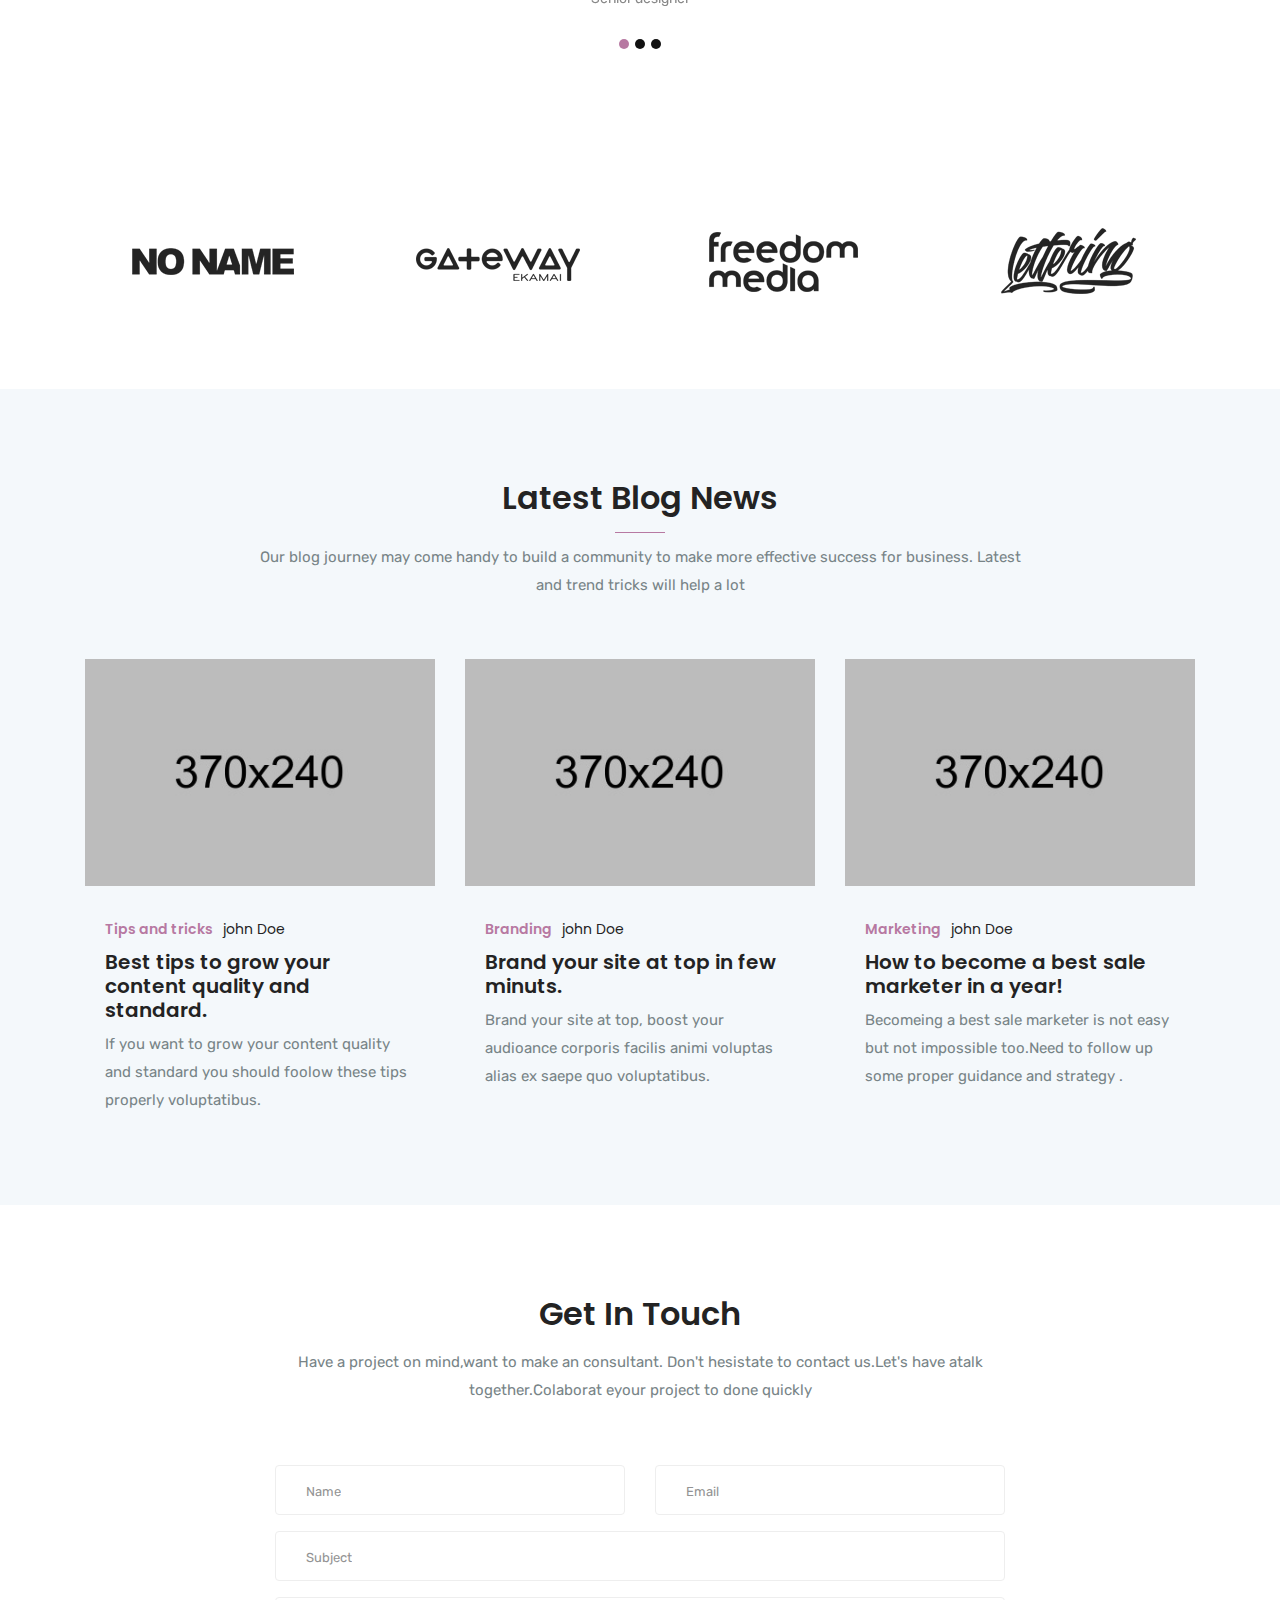
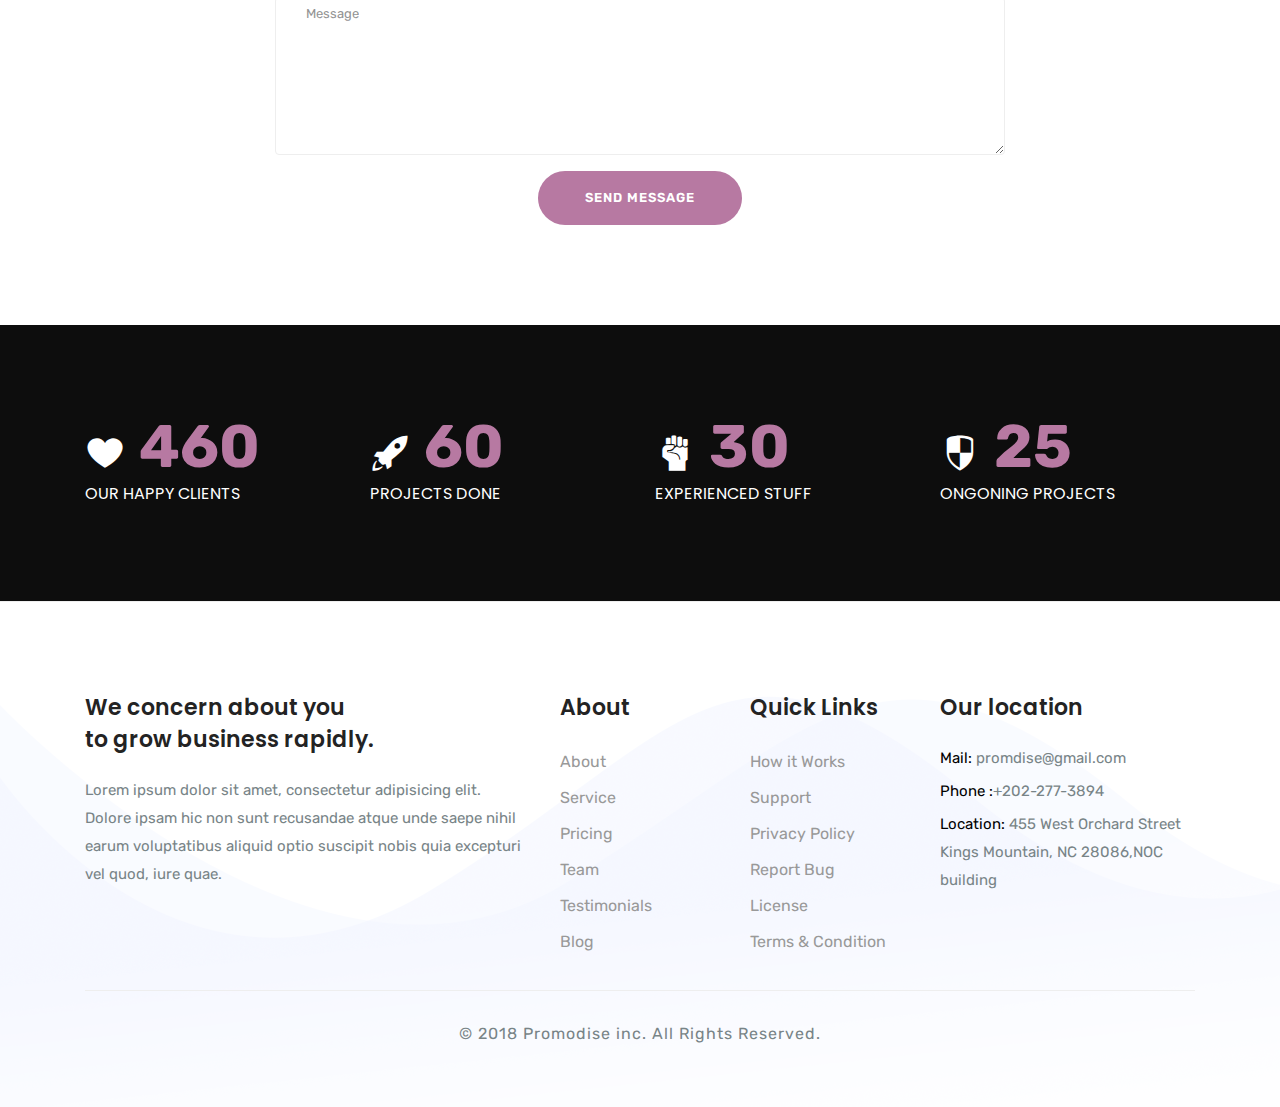
<file: index-3.html>
<!DOCTYPE html>
<html lang="zxx">
<head>
    <!-- Required meta tags -->
    <meta charset="utf-8">
    <meta name="viewport" content="width=device-width, initial-scale=1, shrink-to-fit=no">
    <meta name="description" content="seo & digital marketing">
    <meta name="keywords" content="marketing,digital marketing,creative, agency, startup,promodise,onepage, clean, modern,seo,business, company">
    <meta name="author" content="dreambuzz">

    <!-- Bootstrap CSS -->
    <link rel="stylesheet" href="assets/bootstrap/css/bootstrap.css" type="text/css">
    <!--  Icon Font css  -->
    <link rel="stylesheet" href="assets/fonts/flaticon/flaticon.css" type="text/css">
    <!-- FONT AWESOME ICON  -->
    <link rel="stylesheet" href="assets/css/all.css" type="text/css">
    <link rel="stylesheet" href="assets/css/icofont.css" type="text/css">
    <!--  Animate STYLE  -->
    <link rel="stylesheet" href="assets/css/animate.min.css" type="text/css">
    <!--  Theme CUSTOM STYLE  -->
    <link rel="stylesheet" href="assets/css/style.css" type="text/css">
    <!--  RESPONSIVE STYLE  -->
    <link rel="stylesheet" href="assets/css/responsive.css" type="text/css">

    <title>Promodise - seo and digital marketing solution </title>

</head>

<body data-spy="scroll" data-target=".fixed-top">

    <nav class="navbar navbar-expand-lg fixed-top trans-navigation">
        <div class="container">
            <a class="navbar-brand" href="index.html">
                <img src="assets/img/logo.png" alt="" class="img-fluid b-logo">
            </a>
            <button class="navbar-toggler" type="button" data-toggle="collapse" data-target="#mainNav" aria-controls="mainNav" aria-expanded="false" aria-label="Toggle navigation">
                <span class="navbar-toggler-icon">
                    <i class="fa fa-bars"></i>
                </span>
              </button>

            <div class="collapse navbar-collapse justify-content-end" id="mainNav">
                <ul class="navbar-nav ">
                    <li class="nav-item">
                        <a class="nav-link active smoth-scroll" href=".banner-area">Home <span class="sr-only">(current)</span></a>
                    </li>
                    <li class="nav-item">
                        <a class="nav-link smoth-scroll" href="#intro">Benefits</a>
                    </li>
                    <li class="nav-item">
                        <a class="nav-link smoth-scroll" href="#about">About</a>
                    </li>
                    <li class="nav-item">
                        <a class="nav-link smoth-scroll" href="#service">Service</a>
                    </li>
                    <li class="nav-item">
                        <a class="nav-link smoth-scroll" href="#pricing">Pricing</a>
                    </li>
                    <li class="nav-item">
                        <a class="nav-link smoth-scroll" href="#blog">Blog</a>
                    </li>
                    <li class="nav-item">
                        <a class="nav-link smoth-scroll" href="#contact">Contact</a>
                    </li>
                </ul>
            </div>
        </div>
    </nav>
    <!--MAIN HEADER AREA END -->

     <!--MAIN BANNER AREA STARt -->
    <div class="banner-area banner-1">
        <div class="overlay gr-overlay"></div>
        <div class="d-table">
            <div class="d-table-cell">
                <div class="container">
                    <div class="row">
                        <div class="col-lg-8 m-auto text-center col-sm-12 col-md-12">
                            <div class="banner-content content-padding">
                                <h5 class="subtitle">A creative agency</h5>
                                <h1 class="banner-title">We craft seo and digital markting services</h1>
                                <p>We provide marketing services to startups and small businesses to looking for a partner for their digital media, design-area.We are a a startup company to be commited to work and time management.</p>

                                <a href="#" class="btn btn-white btn-circled">lets start</a>
                            </div>
                        </div>
                    </div>
                </div>
            </div>
        </div>
    </div>
    <!--MAIN HEADER AREA END -->

    <!--  ABOUT AREA START  -->
    <section id="intro" class="section-padding">
        <div class="container">
            <div class="row">
                <div class="col-lg-12 col-sm-12 col-md-12">
                    <div class="section-heading">
                        <p class="lead">We are creative digital marketing agency with expertise to grow any business that need proper guidance and a committed service.</p>
                    </div>
                </div>
            </div>
            <div class="row">
                <div class="col-lg-5  d-none d-lg-block col-sm-12">
                    <div class="intro-img">
                        <img src="assets/img/banner/why-choose.png" alt="intro-img" class="img-fluid">
                    </div>
                </div>
                <div class="col-lg-7 col-md-12 col-sm-12">
                    <div class="row">
                        <div class="col-lg-6 col-sm-6 col-md-6">
                            <div class="intro-box">
                                <span>01.</span>
                                <h4>Management</h4>
                                <p>we founded September with the goal of creating meaningful digital experiences that connect with people.</p>
                            </div>
                        </div>
                        <div class="col-lg-6 col-sm-6 col-md-6">
                            <div class="intro-box">
                                <span>02.</span>
                                <h4>Strategy</h4>
                                <p>We’re full service which means we’ve got you covered on design & content right through to digital. </p>
                            </div>
                        </div>
                        <div class="col-lg-6 col-sm-6 col-md-6">
                            <div class="intro-box">
                                <span>03.</span>
                                <h4>Experience</h4>
                                <p>You’ll form a lasting relationship with us, collaboration is central to we do.Digital experiences connect people.</p>
                            </div>
                        </div>
                        <div class="col-lg-6 col-sm-6 col-md-6">
                            <div class="intro-box">
                                <span>04.</span>
                                <h4>Build</h4>
                                <p>Technology and design are the core of success for real estate related businesses. Leverage our years.</p>
                            </div>
                        </div>
                    </div>
                    <div class="row">
                      <div class="col-lg-12">
                           <div class="intro-cta">
                               <p class="lead ">Still have any question on mind ? <a href="#contact" class="smoth-scroll">Contact us</a></p>
                           </div>
                        </div>
                    </div>
                </div>
            </div>
        </div>
    </section>
    <!--  ABOUT AREA END  -->

    <!--  SERVICE AREA START  -->
    <section id="about" class="bg-light">
        <div class="about-bg-img d-none d-lg-block d-md-block"></div>
        <div class="container">
            <div class="row">
                <div class="col-lg-7 col-sm-12 col-md-8">
                    <div class="about-content">
                        <h5 class="subtitle">About us</h5>
                        <h3>We are making beautiful <br>design layout for your business</h3>
                        <p>We craft beautiful website layout from scratch.You need not to worry about site design and other technial issue.We provide these attractive service as a bonus.Let's have atalk together for your next project.</p>

                        <ul class="about-list">
                            <li><i class="icofont icofont-check-circled"></i> Responsive site</li>

                            <li>
                                <i class="icofont icofont-check-circled"> </i> Latest bootstrap 4
                            </li>

                            <li>
                                <i class="icofont icofont-check-circled"> </i> Modern and clean design
                            </li>
                            <li>
                                <i class="icofont icofont-check-circled"> </i> Working contact form
                            </li>
                            <li>
                                <i class="icofont icofont-check-circled"> </i> Premium services and support
                            </li>
                            <li>
                                <i class="icofont icofont-check-circled"></i> Cross browser compatiabilty
                            </li>
                        </ul>
                    </div>
                </div>
            </div>
        </div>
    </section>
    <!--  SERVICE AREA END  -->

    <!--  SERVICE PARTNER START  -->
    <section id="service-head" class=" bg-feature">
        <div class="container">
            <div class="row">
                <div class="col-lg-12 col-sm-12 m-auto">
                    <div class="section-heading text-white">
                        <h4 class="section-title">Full stack digital marketing solution</h4>
                        <p>We’re full service which means we’ve got you covered on design & content right through to digital. You’ll form a lasting relationship with us.</p>
                    </div>
                </div>
            </div>
        </div>
    </section>
    <!--  SERVICE PARTNER END  -->

    <!--  SERVICE AREA START  -->
    <section id="service">
        <div class="container">
            <div class="row">
                <div class="col-lg-4 col-sm-6 col-md-6">
                    <div class="service-box">
                        <div class="service-img-icon">
                            <img src="assets/img/icon/007-digital-marketing-3.png" alt="service-icon" class="img-fluid">
                        </div>
                        <div class="service-inner">
                            <h4>Video Marketing</h4>
                            <p>Reach a huge area of users and get a publicty of your product and service ,<span>video marketing</span> solution.</p>
                        </div>
                    </div>
                </div>
                <div class="col-lg-4 col-sm-6 col-md-6">
                    <div class="service-box ">
                        <div class="service-img-icon">
                            <img src="assets/img/icon/008-digital-marketing-2.png" alt="service-icon" class="img-fluid">
                        </div>
                        <div class="service-inner">
                            <h4>Email Marketing</h4>
                            <p>Email Marketing is a great solution to reach a <span>high range of customers</span> eagrerly waiting to get a service.</p>
                        </div>
                    </div>
                </div>
                <div class="col-lg-4 col-sm-6 col-md-6">
                    <div class="service-box">
                        <div class="service-img-icon">
                            <img src="assets/img/icon/003-task.png" alt="service-icon" class="img-fluid">
                        </div>
                        <div class="service-inner">
                            <h4>SEO optimization</h4>
                            <p>we provide wide range of<span> seo service</span> to make your site at top to reach your target customers provided.</p>
                        </div>
                    </div>
                </div>

                <div class="col-lg-4 col-sm-6 col-md-6">
                    <div class="service-box">
                        <div class="service-img-icon">
                            <img src="assets/img/icon/010-digital-marketing.png" alt="service-icon" class="img-fluid">
                        </div>
                        <div class="service-inner">
                            <h4>Custom Website</h4>
                            <p>We  provide <span>custom website</span> for any small and large company web based service in large compact package.</p>
                        </div>
                    </div>
                </div>
                <div class="col-lg-4 col-sm-6 col-md-6">
                    <div class="service-box">
                        <div class="service-img-icon">
                            <img src="assets/img/icon/006-analytics.png" alt="service-icon" class="img-fluid">
                        </div>
                        <div class="service-inner">
                            <h4>Content Growth</h4>
                            <p>Content is king,Having a blog site and want to <span>build content</span> make a platform of earning too we assist you.</p>
                        </div>
                    </div>
                </div>
                <div class="col-lg-4 col-sm-6 col-md-6">
                    <div class="service-box">
                        <div class="service-img-icon">
                            <img src="assets/img/icon/004-hiring.png" alt="service-icon" class="img-fluid">
                        </div>
                        <div class="service-inner">
                            <h4>Link Building </h4>
                            <p>Want to grow your <span>potential visitor</span> your site to make it more effective and succesful business .</p>
                        </div>
                    </div>
                </div>
            </div>
        </div>
    </section>
    <!--  SERVICE AREA END  -->

    <!-- PRICE AREA START  -->
    <section id="pricing" class="section-padding bg-main">
        <div class="container">
            <div class="row">
                <div class="col-lg-12 col-sm-12 m-auto">
                    <div class="section-heading">
                        <h4 class="section-title">Affordable pricing plan for you</h4>
                        <p>We have different type of pricing table to choose with your need. Check which one is most suitble for you and your business purpose. </p>
                    </div>
                </div>
            </div>
            <div class="row">
                <div class="col-lg-4 col-sm-6">
                    <div class="pricing-block ">
                        <div class="price-header">
                            <i class="flaticon-start"></i>

                            <h4 class="price"><small>$</small>26</h4>
                            <h5>Monthly pack</h5>
                        </div>
                        <div class="line"></div>
                        <ul>
                            <li>5 GB Bandwidth</li>
                            <li>Highest Speed</li>
                            <li>1 GB Storage</li>
                            <li>Unlimited Website</li>
                            <li>Unlimited Users</li>
                            <li>Data Security and Backups</li>
                            <li>24x7 Great Support</li>
                            <li>Monthly Reports and Analytics</li>
                        </ul>

                        <a href="#" class="btn btn-hero btn-circled">select plan</a>
                    </div>
                </div>
                <div class="col-lg-4 col-sm-6">
                    <div class="pricing-block ">
                        <div class="price-header">
                            <i class="flaticon-value"></i>

                            <h4 class="price"><small>$</small>46</h4>
                            <h5>Monthly pack</h5>
                        </div>
                        <div class="line"></div>
                        <ul>
                            <li>5 GB Bandwidth</li>
                            <li>Highest Speed</li>
                            <li>1 GB Storage</li>
                            <li>Unlimited Website</li>
                            <li>Unlimited Users</li>
                            <li>Data Security and Backups</li>
                            <li>24x7 Great Support</li>
                            <li>Monthly Reports and Analytics</li>
                        </ul>

                        <a href="#" class="btn btn-hero btn-circled">select plan</a>
                    </div>
                </div>
                <div class="col-lg-4 col-sm-6">
                    <div class="pricing-block">
                        <div class="price-header">
                            <i class="flaticon-idea"></i>

                            <h4 class="price"><small>$</small>76</h4>
                            <h5>Monthly pack</h5>
                        </div>
                        <div class="line"></div>
                        <ul>
                            <li>5 GB Bandwidth</li>
                            <li>Highest Speed</li>
                            <li>1 GB Storage</li>
                            <li>Unlimited Website</li>
                            <li>Unlimited Users</li>
                            <li>Data Security and Backups</li>
                            <li>24x7 Great Support</li>
                            <li>Monthly Reports and Analytics</li>
                        </ul>

                        <a href="#" class="btn btn-hero btn-circled">select plan</a>
                    </div>
                </div>
            </div>
        </div>
    </section>
    <!-- PRICE AREA END  -->

    <!--  TESTIMONIAL AREA START  -->
    <section id="testimonial" class="section-padding ">
        <div class="container">
            <div class="row">
                <div class="col-lg-8 m-auto col-sm-12 col-md-12">
                    <div class="carousel slide" id="test-carousel2">
                        <div class="carousel-inner">
                            <ol class="carousel-indicators">
                                <li data-target="#test-carousel2" data-slide-to="0" class="active"></li>
                                <li data-target="#test-carousel2" data-slide-to="1"></li>
                                <li data-target="#test-carousel2" data-slide-to="2"></li>
                            </ol>

                            <div class="carousel-item active">
                                <div class="row">
                                    <div class="col-lg-12 col-sm-12">
                                        <div class="testimonial-content style-2">
                                            <div class="author-info ">
                                                <div class="author-img">
                                                    <img src="assets/img/author/3b.jpg" alt="" class="img-fluid">
                                                </div>
                                            </div>

                                            <p><i class="icofont icofont-quote-left"></i>They is a great platform to anyone like who want to start buisiness but not get right decision. It’s really great placefor new to start the buisness in righ way! <i class="icofont icofont-quote-right"></i></p>
                                            <div class="author-text">
                                                <h5>Marine Joshi</h5>
                                                <p>Senior designer</p>
                                            </div>
                                        </div>
                                    </div>
                                </div>
                            </div>
                            <div class="carousel-item ">
                                <div class="row">
                                    <div class="col-lg-12 col-sm-12">
                                        <div class="testimonial-content style-2">
                                            <div class="author-info ">
                                                <div class="author-img">
                                                    <img src="assets/img/author/5b.jpg" alt="" class="img-fluid">
                                                </div>
                                            </div>

                                            <p><i class="icofont icofont-quote-left"></i>They is a great platform to anyone like who want to start buisiness but not get right decision. It’s really great placefor new to start the buisness in righ way! <i class="icofont icofont-quote-right"></i></p>
                                            <div class="author-text">
                                                <h5>Marine Joshi</h5>
                                                <p>Senior designer</p>
                                            </div>
                                        </div>
                                    </div>
                                </div>
                            </div>
                            <!--  ITEM END  -->

                            <div class="carousel-item ">
                                <div class="row">
                                    <div class="col-lg-12 col-sm-12">
                                        <div class="testimonial-content style-2">
                                            <div class="author-info ">
                                                <div class="author-img">
                                                    <img src="assets/img/author/3b.jpg" alt="" class="img-fluid">
                                                </div>
                                            </div>

                                            <p><i class="icofont icofont-quote-left"></i>They is a great platform to anyone like who want to start buisiness but not get right decision. It’s really great placefor new to start the buisness in righ way!<i class="icofont icofont-quote-right"></i></p>
                                            <div class="author-text">
                                                <h5>Marine Joshi</h5>
                                                <p>Senior designer</p>
                                            </div>
                                        </div>
                                    </div>
                                </div>
                            </div>
                            <!--  ITEM END  -->
                        </div>
                    </div>
                </div>
            </div>
        </div>
    </section>
    <!--  TESTIMONIAL AREA END  -->
    
    <!--  PARTNER START  -->
    <section id="clients" class="section-padding ">
        <div class="container">
            <div class="row">
                <div class="col-lg-3 col-sm-6 col-md-3 text-center">
                    <div class="client-img">
                        <img src="assets/img/clients/client01.png" alt="partner" class="img-fluid">
                    </div>
                </div>
                <div class="col-lg-3 col-sm-6 col-md-3 text-center">
                    <div class="client-img">
                        <img src="assets/img/clients/client06.png" alt="partner" class="img-fluid">
                    </div>
                </div>
                <div class="col-lg-3 col-sm-6 col-md-3 text-center">
                    <div class="client-img">
                        <img src="assets/img/clients/client04.png" alt="partner" class="img-fluid">
                    </div>
                </div>
                <div class="col-lg-3 col-sm-6 col-md-3 text-center">
                    <div class="client-img">
                        <img src="assets/img/clients/client05.png" alt="partner" class="img-fluid">
                    </div>
                </div>
            </div>
        </div>
    </section>
    <!--  PARTNER END  -->

    <!--  BLOG AREA START  -->
    <section id="blog" class="section-padding bg-main">
        <div class="container">
            <div class="row">
                <div class="col-lg-12 col-sm-12 m-auto">
                    <div class="section-heading">
                        <h4 class="section-title">Latest Blog news</h4>
                        <div class="line"></div>
                        <p>Our blog journey may come handy to build a community to make more effective success for business. Latest and trend tricks will help a lot </p>
                    </div>
                </div>
            </div>

            <div class="row">
                <div class="col-lg-4 col-sm-6 col-md-4">
                    <div class="blog-block ">
                        <img src="assets/img/blog/blog-1.jpg" alt="" class="img-fluid">
                        <div class="blog-text">
                            <h6 class="author-name"><span>Tips and tricks</span>john Doe</h6>
                            <a href="blog-single.html" class="h5 my-2 d-inline-block">
                                Best tips to grow your content quality and standard.
                            </a>
                            <p>If you want to grow your content quality and standard you should foolow these tips properly voluptatibus.</p>
                        </div>
                    </div>
                </div>
                <div class="col-lg-4 col-sm-6 col-md-4">
                    <div class="blog-block ">
                        <img src="assets/img/blog/blog-2.jpg" alt="" class="img-fluid">
                        <div class="blog-text">
                            <h6 class="author-name"><span>Branding</span>john Doe</h6>
                            <a href="blog-single.html" class="h5 my-2 d-inline-block">
                               Brand your site at top in few minuts.
                            </a>
                            <p>Brand your site at top, boost your audioance corporis facilis animi voluptas alias ex saepe quo voluptatibus.</p>
                        </div>
                    </div>
                </div>
                <div class="col-lg-4 col-sm-6 col-md-4">
                    <div class="blog-block ">
                        <img src="assets/img/blog/blog-3.jpg" alt="" class="img-fluid">
                        <div class="blog-text">
                            <h6 class="author-name"><span>Marketing</span>john Doe</h6>
                            <a href="blog-single.html" class="h5 my-2 d-inline-block">
                                How to become a best sale <br>marketer in a year!
                            </a>
                            <p>Becomeing a best sale marketer is not easy but not impossible too.Need to follow up some proper guidance and strategy .</p>
                        </div>
                    </div>
                </div>
            </div>
        </div>
    </section>
    <!--  BLOG AREA END  -->

    <!--  PARTNER START  -->
    <section id="contact" class="section-padding ">
        <div class="container">
            <div class="row">
                <div class="col-lg-12 col-sm-12 col-mfd-12">
                    <div class="section-heading">
                        <h4 class="section-title">Get in touch</h4>
                        <p>Have a project on mind,want to make an consultant. Don't hesistate to contact us.Let's have atalk together.Colaborat eyour project to done quickly</p>
                    </div>
                </div>
            </div>
            <div class="row">
                <div class="col-lg-8 col-sm-12 m-auto">
                    <div class="contact-form ">
                        <form class="contact__form" method="post" action="mail.php">
                            <!-- form message -->
                            <div class="row">
                                <div class="col-12">
                                    <div class="alert alert-success contact__msg" style="display: none" role="alert">
                                        Your message was sent successfully.
                                    </div>
                                </div>
                            </div>
                            <!-- end message -->
                            <div class="row">
                                <div class="col-md-6 form-group">
                                    <input name="name" type="text" class="form-control" placeholder="Name" required>
                                </div>
                                <div class="col-md-6 form-group">
                                    <input name="email" type="email" class="form-control" placeholder="Email" required>
                                </div>
                                <div class="col-md-12 form-group">
                                    <input name="subject" type="text" class="form-control" placeholder="Subject" required>
                                </div>
                                <div class="col-12 form-group">
                                    <textarea name="message" class="form-control" rows="6" placeholder="Message" required></textarea>
                                </div>
                                <div class="col-12 text-center">
                                    <input name="submit" type="submit" class=" btn btn-hero btn-circled" value="Send Message">
                                </div>
                            </div>
                        </form>
                    </div>
                </div>
            </div>
        </div>
    </section>
    <!--  CONTACT END  -->

    <!--  COUNTER AREA START  -->
    <section id="counter" class="section-padding">
        <div class="overlay dark-overlay"></div>
        <div class="container">
            <div class="row">
                <div class="col-lg-3 col-sm-6 col-md-6">
                    <div class="counter-stat">
                        <i class="icofont icofont-heart"></i>
                        <span class="counter">460</span>
                        <h5>Our Happy Clients</h5>
                    </div>
                </div>
                <div class="col-lg-3 col-sm-6 col-md-6">
                    <div class="counter-stat">
                        <i class="icofont icofont-rocket"></i>
                        <span class="counter">60</span>
                        <h5>Projects Done</h5>
                    </div>
                </div>
                <div class="col-lg-3 col-sm-6 col-md-6">
                    <div class="counter-stat">
                        <i class="icofont icofont-hand-power"></i>
                        <span class="counter">30</span>
                        <h5>Experienced stuff</h5>
                    </div>
                </div>
                <div class="col-lg-3 col-sm-6 col-md-6">
                    <div class="counter-stat">
                        <i class="icofont icofont-shield-alt"></i>
                        <span class="counter">25</span>
                        <h5>Ongoning Projects</h5>
                    </div>
                </div>
            </div>
        </div>
    </section>
    <!--  COUNTER AREA END  -->

    <!--  FOOTER AREA START  -->
    <section id="footer" class="section-padding">
        <div class="container">
            <div class="row">
                <div class="col-lg-5 col-sm-8 col-md-8">
                    <div class="footer-widget footer-link">
                        <h4>We concern about you<br> to grow business rapidly.</h4>
                        <p>Lorem ipsum dolor sit amet, consectetur adipisicing elit. Dolore ipsam hic non sunt recusandae atque unde saepe nihil earum voluptatibus aliquid optio suscipit nobis quia excepturi vel quod, iure quae.</p>
                    </div>
                </div>
                <div class="col-lg-2 col-sm-4 col-md-4">
                    <div class="footer-widget footer-link">
                        <h4>About</h4>
                        <ul>
                            <li><a href="#">About</a></li>
                            <li><a href="#">Service</a></li>
                            <li><a href="#">Pricing</a></li>
                            <li><a href="#">Team</a></li>
                            <li><a href="#">Testimonials</a></li>
                            <li><a href="#">Blog</a></li>
                        </ul>
                    </div>
                </div>

                <div class="col-lg-2 col-sm-6 col-md-6">
                    <div class="footer-widget footer-link">
                        <h4>Quick Links</h4>
                        <ul>
                            <li><a href="#">How it Works</a></li>
                            <li><a href="#">Support</a></li>
                            <li><a href="#">Privacy Policy</a></li>
                            <li><a href="#">Report Bug</a></li>
                            <li><a href="#">License</a></li>
                            <li><a href="#">Terms & Condition</a></li>
                        </ul>
                    </div>
                </div>
                <div class="col-lg-3 col-sm-6 col-md-6">
                    <div class="footer-widget footer-text">
                        <h4>Our location</h4>
                        <p class="mail"><span>Mail:</span> promdise@gmail.com</p>
                        <p><span>Phone :</span>+202-277-3894</p>
                        <p><span>Location:</span> 455 West Orchard Street Kings Mountain, NC 28086,NOC building</p>
                    </div>
                </div>
            </div>
            <div class="row">
                <div class="col-lg-12 text-center">
                    <div class="footer-copy">
                        © 2018 Promodise inc. All Rights Reserved.
                    </div>
                </div>
            </div>
        </div>
    </section>
    <!--  FOOTER AREA END  -->

    <!-- Optional JavaScript -->
    <!-- jQuery first, then Popper.js, then Bootstrap JS -->

    <script src="assets/js/jquery.min.js"></script>
    <!-- contact form  -->
    <script src="assets/js/contact.js"></script>
    <script src="assets/bootstrap/js/popper.min.js"></script>
    <script src="assets/bootstrap/js/bootstrap.min.js"></script>
    <!--  Counter up  -->
    <script src="assets/js/jquery.waypoints.js"></script>
    <script src="assets/js/jquery.counterup.min.js"></script>

    <script src="assets/js/jquery.easing.1.3.js"></script>
    <!--  wow animation  -->
    <script src="assets/js/wow.min.js"></script>
    <script src="assets/js/custom.js"></script>

</body>

</html>
</file>
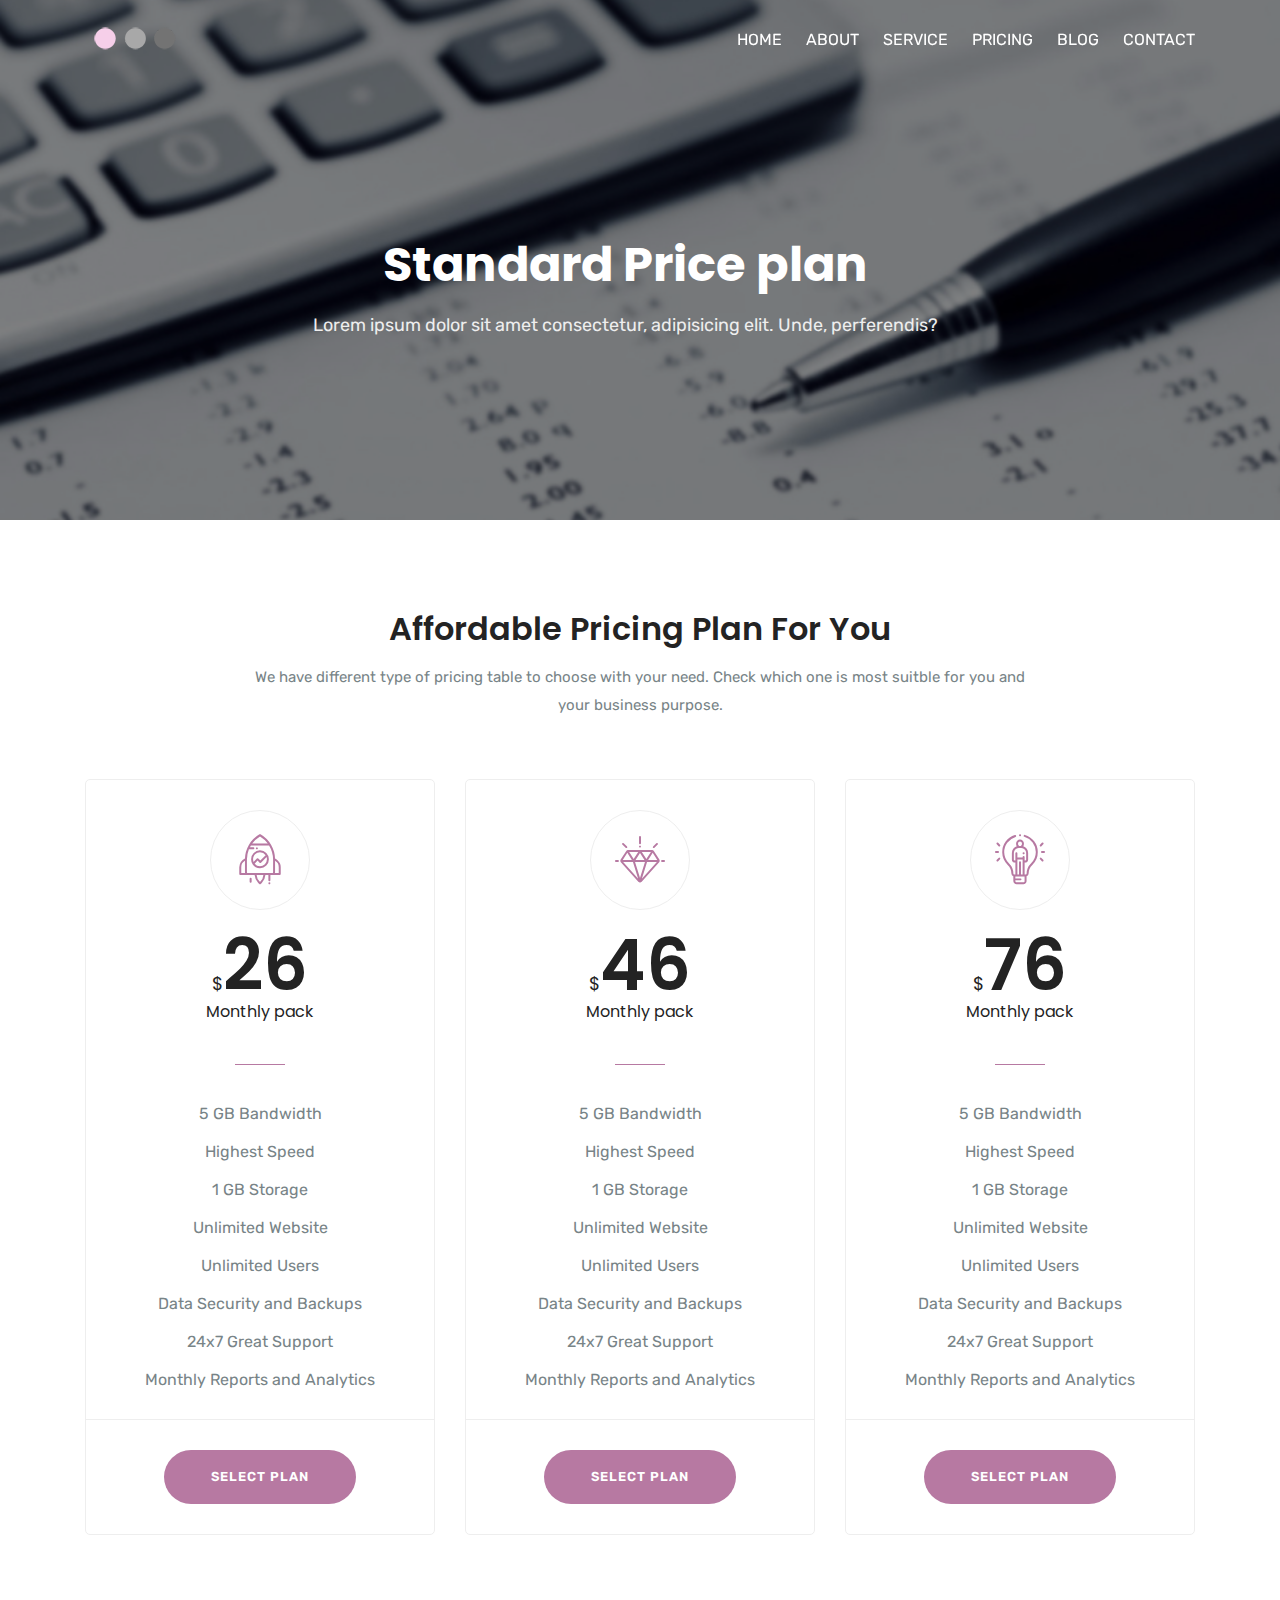
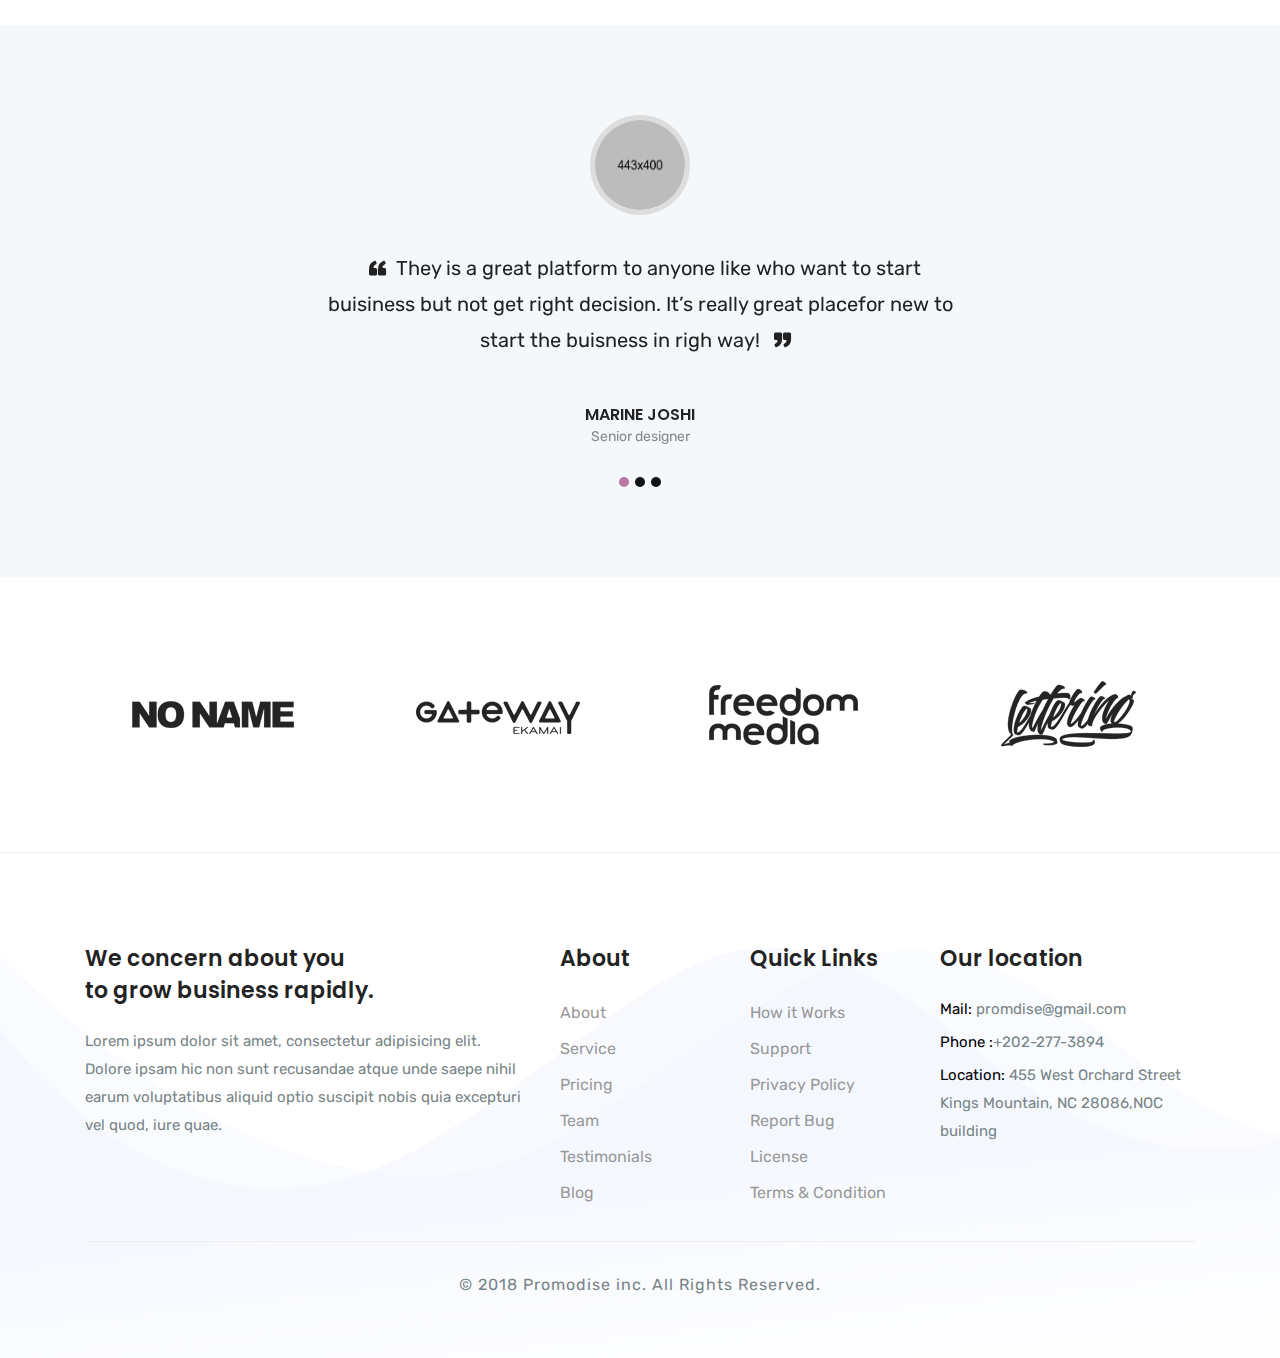
<file: pricing.html>
<!DOCTYPE html>
<html lang="zxx">

<head>
    <!-- Required meta tags -->
    <meta charset="utf-8">
    <meta name="viewport" content="width=device-width, initial-scale=1, shrink-to-fit=no">
    <meta name="description" content="seo & digital marketing">
    <meta name="keywords" content="marketing,digital marketing,creative, agency, startup,promodise,onepage, clean, modern,seo,business, company">
    <meta name="author" content="dreambuzz">

    <!-- Bootstrap CSS -->
    <link rel="stylesheet" href="assets/bootstrap/css/bootstrap.css" type="text/css">
    <!--  Icon Font css  -->
    <link rel="stylesheet" href="assets/fonts/flaticon/flaticon.css" type="text/css">
    <!-- FONT AWESOME ICON  -->
    <link rel="stylesheet" href="assets/css/all.css" type="text/css">
    <link rel="stylesheet" href="assets/css/icofont.css" type="text/css">
    <!--  Animate STYLE  -->
    <link rel="stylesheet" href="assets/css/animate.min.css" type="text/css">
    <!--  Theme CUSTOM STYLE  -->
    <link rel="stylesheet" href="assets/css/style.css" type="text/css">
    <!--  RESPONSIVE STYLE  -->
    <link rel="stylesheet" href="assets/css/responsive.css" type="text/css">

    <title>Promodise - seo and digital marketing solution </title>

</head>

<body data-spy="scroll" data-target=".fixed-top">

    <nav class="navbar navbar-expand-lg fixed-top trans-navigation">
        <div class="container">
            <a class="navbar-brand" href="index.html">
                <img src="assets/img/logo.png" alt="" class="img-fluid b-logo">
            </a>
            <button class="navbar-toggler" type="button" data-toggle="collapse" data-target="#mainNav" aria-controls="mainNav" aria-expanded="false" aria-label="Toggle navigation">
                <span class="navbar-toggler-icon">
                    <i class="fa fa-bars"></i>
                </span>
              </button>

            <div class="collapse navbar-collapse justify-content-end" id="mainNav">
                <ul class="navbar-nav ">
                   <li class="nav-item dropdown">
                        <a class="nav-link dropdown-toggle" href="#" id="navbarWelcome" role="button" data-toggle="dropdown" aria-haspopup="true" aria-expanded="false">
                            Home
                        </a>
                        <div class="dropdown-menu" aria-labelledby="navbarWelcome">
                            <a class="dropdown-item " href="index.html">
                                Home-1
                            </a>
                            <a class="dropdown-item " href="index-2.html">
                                Home-2
                            </a> 
                            <a class="dropdown-item " href="index-3.html">
                                Home-3
                            </a>
                           
                        </div>
                    </li>
                    <li class="nav-item">
                        <a class="nav-link smoth-scroll" href="about.html">About</a>
                    </li>
                    <li class="nav-item">
                        <a class="nav-link smoth-scroll" href="service.html">Service</a>
                    </li>
                    <li class="nav-item">
                        <a class="nav-link smoth-scroll" href="pricing.html">Pricing</a>
                    </li>
                    <li class="nav-item">
                        <a class="nav-link smoth-scroll" href="blog.html">Blog</a>
                    </li>
                    <li class="nav-item">
                        <a class="nav-link smoth-scroll" href="contact.html">Contact</a>
                    </li>
                </ul>
            </div>
        </div>
    </nav>
    <!--MAIN HEADER AREA END -->

    <!--MAIN BANNER AREA START -->
    <div class="page-banner-area page-pricing" id="page-banner">
        <div class="overlay dark-overlay"></div>
        <div class="container">
            <div class="row justify-content-center">
                <div class="col-lg-8 m-auto text-center col-sm-12 col-md-12">
                    <div class="banner-content content-padding">
                        <h1 class="banner-title">Standard Price plan</h1>
                        <p>Lorem ipsum dolor sit amet consectetur, adipisicing elit. Unde, perferendis?</p>
                    </div>
                </div>
            </div>
        </div>
    </div>
    <!--MAIN HEADER AREA END -->

    <!-- PRICE AREA START  -->
    <section class="section-padding">
        <div class="container">
            <div class="row">
                <div class="col-lg-12 col-sm-12 m-auto">
                    <div class="section-heading">
                        <h4 class="section-title">Affordable pricing plan for you</h4>
                        <p>We have different type of pricing table to choose with your need. Check which one is most suitble for you and your business purpose. </p>
                    </div>
                </div>
            </div>
            <div class="row">
                <div class="col-lg-4 col-sm-6">
                    <div class="pricing-block ">
                        <div class="price-header">
                            <i class="flaticon-start"></i>
                            <h4 class="price"><small>$</small>26</h4>
                            <h5>Monthly pack</h5>
                        </div>
                        <div class="line"></div>
                        <ul>
                            <li>5 GB Bandwidth</li>
                            <li>Highest Speed</li>
                            <li>1 GB Storage</li>
                            <li>Unlimited Website</li>
                            <li>Unlimited Users</li>
                            <li>Data Security and Backups</li>
                            <li>24x7 Great Support</li>
                            <li>Monthly Reports and Analytics</li>
                        </ul>

                        <a href="#" class="btn btn-hero btn-circled">select plan</a>
                    </div>
                </div>
                <div class="col-lg-4 col-sm-6">
                    <div class="pricing-block ">
                        <div class="price-header">
                            <i class="flaticon-value"></i>

                            <h4 class="price"><small>$</small>46</h4>
                            <h5>Monthly pack</h5>
                        </div>
                        <div class="line"></div>
                        <ul>
                            <li>5 GB Bandwidth</li>
                            <li>Highest Speed</li>
                            <li>1 GB Storage</li>
                            <li>Unlimited Website</li>
                            <li>Unlimited Users</li>
                            <li>Data Security and Backups</li>
                            <li>24x7 Great Support</li>
                            <li>Monthly Reports and Analytics</li>
                        </ul>

                        <a href="#" class="btn btn-hero btn-circled">select plan</a>
                    </div>
                </div>
                <div class="col-lg-4 col-sm-6">
                    <div class="pricing-block">
                        <div class="price-header">
                            <i class="flaticon-idea"></i>

                            <h4 class="price"><small>$</small>76</h4>
                            <h5>Monthly pack</h5>
                        </div>
                        <div class="line"></div>
                        <ul>
                            <li>5 GB Bandwidth</li>
                            <li>Highest Speed</li>
                            <li>1 GB Storage</li>
                            <li>Unlimited Website</li>
                            <li>Unlimited Users</li>
                            <li>Data Security and Backups</li>
                            <li>24x7 Great Support</li>
                            <li>Monthly Reports and Analytics</li>
                        </ul>

                        <a href="#" class="btn btn-hero btn-circled">select plan</a>
                    </div>
                </div>
            </div>
        </div>
    </section>
    <!-- PRICE AREA END  -->

    <!--  TESTIMONIAL AREA START  -->
    <section class="section-padding bg-main">
        <div class="container">
            <div class="row">
                <div class="col-lg-8 m-auto col-sm-12 col-md-12">
                    <div class="carousel slide" id="test-carousel2">
                        <div class="carousel-inner">
                            <ol class="carousel-indicators">
                                <li data-target="#test-carousel2" data-slide-to="0" class="active"></li>
                                <li data-target="#test-carousel2" data-slide-to="1"></li>
                                <li data-target="#test-carousel2" data-slide-to="2"></li>
                            </ol>

                            <div class="carousel-item active">
                                <div class="row">
                                    <div class="col-lg-12 col-sm-12">
                                        <div class="testimonial-content style-2">
                                            <div class="author-info ">
                                                <div class="author-img">
                                                    <img src="assets/img/author/3b.jpg" alt="" class="img-fluid">
                                                </div>
                                            </div>

                                            <p><i class="icofont icofont-quote-left"></i>They is a great platform to anyone like who want to start buisiness but not get right decision. It’s really great placefor new to start the buisness in righ way! <i class="icofont icofont-quote-right"></i></p>
                                            <div class="author-text">
                                                <h5>Marine Joshi</h5>
                                                <p>Senior designer</p>
                                            </div>
                                        </div>
                                    </div>
                                </div>
                            </div>
                            <div class="carousel-item ">
                                <div class="row">
                                    <div class="col-lg-12 col-sm-12">
                                        <div class="testimonial-content style-2">
                                            <div class="author-info ">
                                                <div class="author-img">
                                                    <img src="assets/img/author/5b.jpg" alt="" class="img-fluid">
                                                </div>
                                            </div>

                                            <p><i class="icofont icofont-quote-left"></i>They is a great platform to anyone like who want to start buisiness but not get right decision. It’s really great placefor new to start the buisness in righ way! <i class="icofont icofont-quote-right"></i></p>
                                            <div class="author-text">
                                                <h5>Marine Joshi</h5>
                                                <p>Senior designer</p>
                                            </div>
                                        </div>
                                    </div>
                                </div>
                            </div>
                            <!--  ITEM END  -->

                            <div class="carousel-item ">
                                <div class="row">
                                    <div class="col-lg-12 col-sm-12">
                                        <div class="testimonial-content style-2">
                                            <div class="author-info ">
                                                <div class="author-img">
                                                    <img src="assets/img/author/3b.jpg" alt="" class="img-fluid">
                                                </div>
                                            </div>

                                            <p><i class="icofont icofont-quote-left"></i>They is a great platform to anyone like who want to start buisiness but not get right decision. It’s really great placefor new to start the buisness in righ way!<i class="icofont icofont-quote-right"></i></p>
                                            <div class="author-text">
                                                <h5>Marine Joshi</h5>
                                                <p>Senior designer</p>
                                            </div>
                                        </div>
                                    </div>
                                </div>
                            </div>
                            <!--  ITEM END  -->
                        </div>
                    </div>
                </div>
            </div>
        </div>
    </section>
    <!--  TESTIMONIAL AREA END  -->

    <!--  PARTNER START  -->
    <section class="section-padding ">
        <div class="container">
            <div class="row">
                <div class="col-lg-3 col-sm-6 col-md-3 text-center">
                    <img src="assets/img/clients/client01.png" alt="partner" class="img-fluid">
                </div>
                <div class="col-lg-3 col-sm-6 col-md-3 text-center">
                    <img src="assets/img/clients/client06.png" alt="partner" class="img-fluid">
                </div>
                <div class="col-lg-3 col-sm-6 col-md-3 text-center">
                    <img src="assets/img/clients/client04.png" alt="partner" class="img-fluid">
                </div>
                <div class="col-lg-3 col-sm-6 col-md-3 text-center">
                    <img src="assets/img/clients/client05.png" alt="partner" class="img-fluid">
                </div>
            </div>
        </div>
    </section>
    <!--  PARTNER END  -->


    <!--  FOOTER AREA START  -->
    <section id="footer" class="section-padding">
        <div class="container">
            <div class="row">
                <div class="col-lg-5 col-sm-8 col-md-8">
                    <div class="footer-widget footer-link">
                        <h4>We concern about you<br> to grow business rapidly.</h4>
                        <p>Lorem ipsum dolor sit amet, consectetur adipisicing elit. Dolore ipsam hic non sunt recusandae atque unde saepe nihil earum voluptatibus aliquid optio suscipit nobis quia excepturi vel quod, iure quae.</p>
                    </div>
                </div>
                <div class="col-lg-2 col-sm-4 col-md-4">
                    <div class="footer-widget footer-link">
                        <h4>About</h4>
                        <ul>
                            <li><a href="#">About</a></li>
                            <li><a href="#">Service</a></li>
                            <li><a href="#">Pricing</a></li>
                            <li><a href="#">Team</a></li>
                            <li><a href="#">Testimonials</a></li>
                            <li><a href="#">Blog</a></li>
                        </ul>
                    </div>
                </div>

                <div class="col-lg-2 col-sm-6 col-md-6">
                    <div class="footer-widget footer-link">
                        <h4>Quick Links</h4>
                        <ul>
                            <li><a href="#">How it Works</a></li>
                            <li><a href="#">Support</a></li>
                            <li><a href="#">Privacy Policy</a></li>
                            <li><a href="#">Report Bug</a></li>
                            <li><a href="#">License</a></li>
                            <li><a href="#">Terms & Condition</a></li>
                        </ul>
                    </div>
                </div>
                <div class="col-lg-3 col-sm-6 col-md-6">
                    <div class="footer-widget footer-text">
                        <h4>Our location</h4>
                        <p class="mail"><span>Mail:</span> promdise@gmail.com</p>
                        <p><span>Phone :</span>+202-277-3894</p>
                        <p><span>Location:</span> 455 West Orchard Street Kings Mountain, NC 28086,NOC building</p>
                    </div>
                </div>
            </div>
            <div class="row">
                <div class="col-lg-12 text-center">
                    <div class="footer-copy">
                        © 2018 Promodise inc. All Rights Reserved.
                    </div>
                </div>
            </div>
        </div>
    </section>
    <!--  FOOTER AREA END  -->

    <!-- Optional JavaScript -->
    <!-- jQuery first, then Popper.js, then Bootstrap JS -->

    <script src="assets/js/jquery.min.js"></script>
    <!-- contact form  -->
    <script src="assets/js/contact.js"></script>
    <script src="assets/bootstrap/js/popper.min.js"></script>
    <script src="assets/bootstrap/js/bootstrap.min.js"></script>
    <!--  Counter up  -->
    <script src="assets/js/jquery.waypoints.js"></script>
    <script src="assets/js/jquery.counterup.min.js"></script>

    <script src="assets/js/jquery.easing.1.3.js"></script>
    <!--  wow animation  -->
    <script src="assets/js/wow.min.js"></script>
    <script src="assets/js/custom.js"></script>

</body>

</html>
</file>
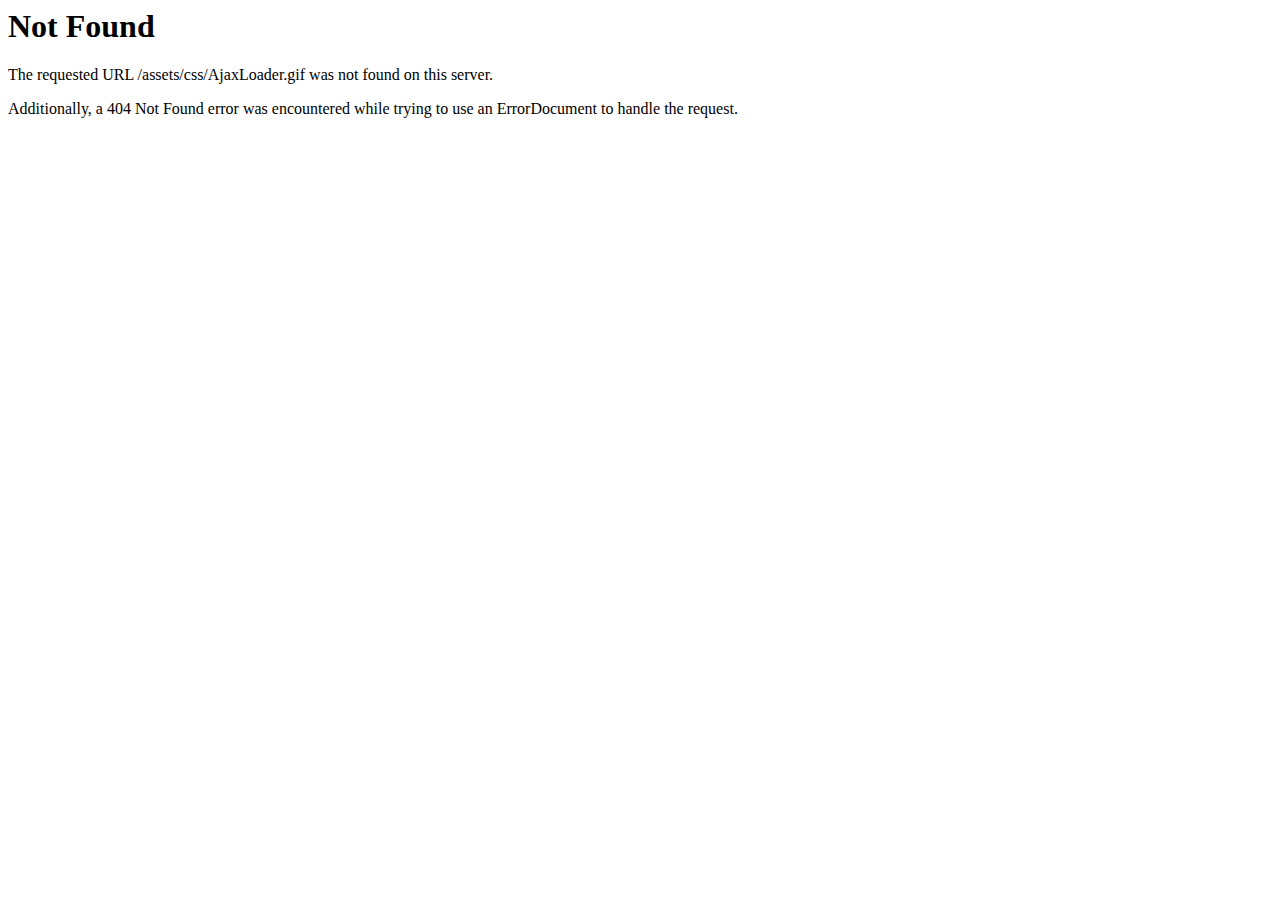
<file: assets/css/AjaxLoader.html>
<!DOCTYPE HTML PUBLIC "-//IETF//DTD HTML 2.0//EN">
<html><head>
<title>404 Not Found</title>
</head><body>
<h1>Not Found</h1>
<p>The requested URL /assets/css/AjaxLoader.gif was not found on this server.</p>
<p>Additionally, a 404 Not Found
error was encountered while trying to use an ErrorDocument to handle the request.</p>
</body></html>
</file>
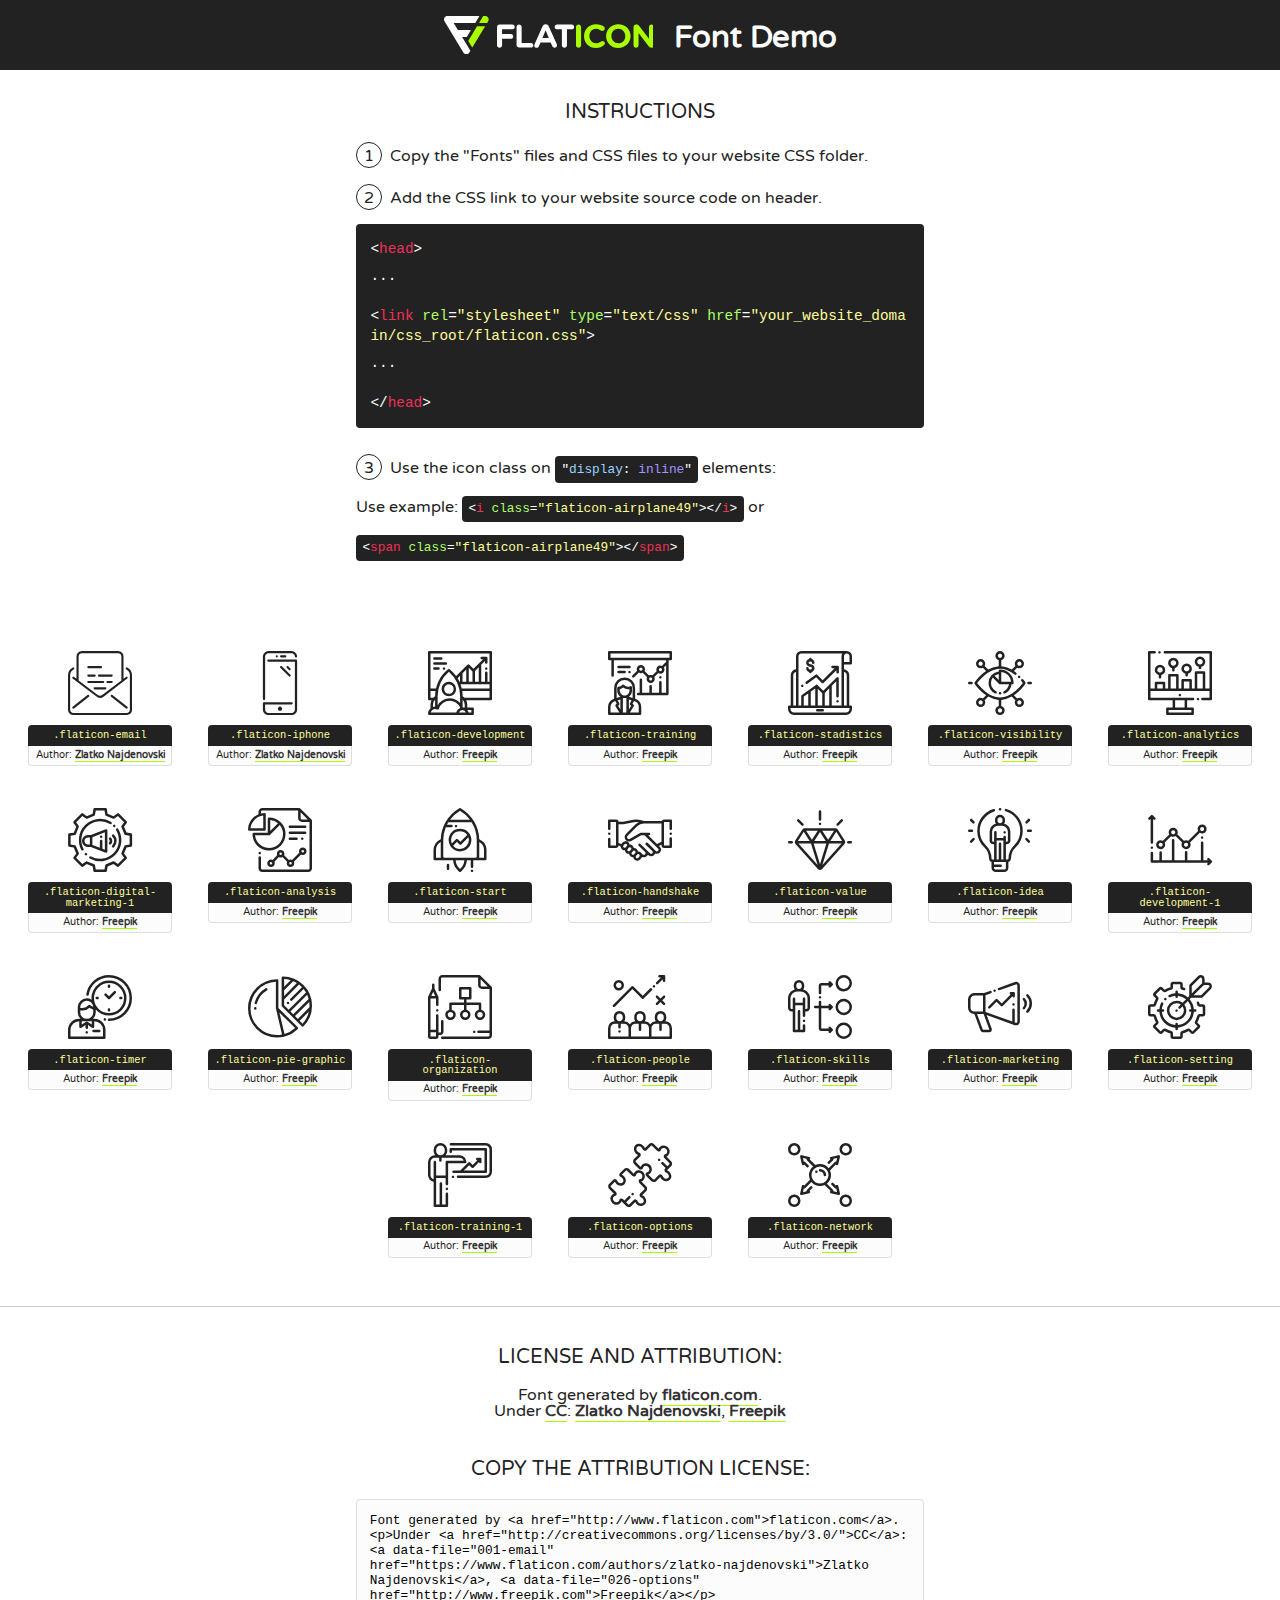
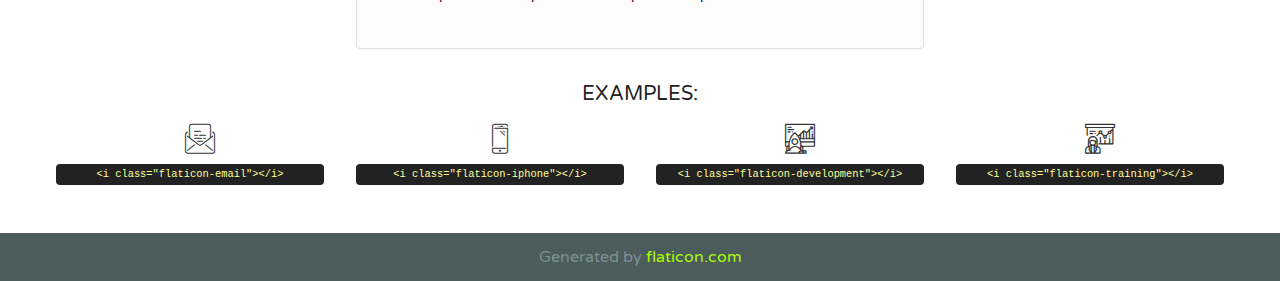
<file: assets/fonts/flaticon/flaticon.html>
<!DOCTYPE html>
<!--
  Flaticon icon font: Flaticon
  Creation date: 03/09/2018 10:16
-->
<html>
<!DOCTYPE html>
<html>

<head>
    <title>Flaticon WebFont</title>
    <link href="http://fonts.googleapis.com/css?family=Varela+Round" rel="stylesheet" type="text/css" />
    <link rel="stylesheet" type="text/css" href="flaticon.css">
    <meta charset="UTF-8">
    <style>
    html, body, div, span, applet, object, iframe,
    h1, h2, h3, h4, h5, h6, p, blockquote, pre,
    a, abbr, acronym, address, big, cite, code,
    del, dfn, em, img, ins, kbd, q, s, samp,
    small, strike, strong, sub, sup, tt, var,
    b, u, i, center,
    dl, dt, dd, ol, ul, li,
    fieldset, form, label, legend,
    table, caption, tbody, tfoot, thead, tr, th, td,
    article, aside, canvas, details, embed, 
    figure, figcaption, footer, header, hgroup, 
    menu, nav, output, ruby, section, summary,
    time, mark, audio, video {
        margin: 0;
        padding: 0;
        border: 0;
        font-size: 100%;
        font: inherit;
        vertical-align: baseline;
    }
    /* HTML5 display-role reset for older browsers */
    article, aside, details, figcaption, figure, 
    footer, header, hgroup, menu, nav, section {
        display: block;
    }
    body {
        line-height: 1;
    }
    ol, ul {
        list-style: none;
    }
    blockquote, q {
        quotes: none;
    }
    blockquote:before, blockquote:after,
    q:before, q:after {
        content: '';
        content: none;
    }
    table {
        border-collapse: collapse;
        border-spacing: 0;
    }
    body {
        font-family: 'Varela Round', Helvetica, Arial, sans-serif;
        font-size: 16px;
        color: #222;
    }
    a {
        color: #333;
        border-bottom: 1px solid #a9fd00;
        font-weight: bold;
        text-decoration: none;
    }
    * {
        -moz-box-sizing: border-box;
        -webkit-box-sizing: border-box;
        box-sizing: border-box;
        margin: 0;
        padding: 0;
    }
    [class^="flaticon-"]:before, [class*=" flaticon-"]:before, [class^="flaticon-"]:after, [class*=" flaticon-"]:after {
        font-family: Flaticon;
        font-size: 30px;
        font-style: normal;
        margin-left: 20px;
        color: #333;
    }
    .wrapper {
        max-width: 600px;
        margin: auto;
        padding: 0 1em;
    }
    .title {
        font-size: 1.25em;
        text-align: center;
        margin-bottom: 1em;
        text-transform: uppercase;
    }
    header {
        text-align: center;
        background-color: #222;
        color: #fff;
        padding: 1em;
    }
    header .logo {
        width: 210px;
        height: 38px;
        display: inline-block;
        vertical-align: middle;
        margin-right: 1em;
        border: none;
    }
    header strong {
        font-size: 1.95em;
        font-weight: bold;
        vertical-align: middle;
        margin-top: 5px;
        display: inline-block;
    }
    .demo {
        margin: 2em auto;
        line-height: 1.25em;
    }
    .demo ul li {
        margin-bottom: 1em;
    }
    .demo ul li .num {
        color: #222;
        border-radius: 20px;
        display: inline-block;
        width: 26px;
        padding: 3px;
        height: 26px;
        text-align: center;
        margin-right: 0.5em;
        border: 1px solid #222;
    }
    .demo ul li code {
        background-color: #222;
        border-radius: 4px;
        padding: 0.25em 0.5em;
        display: inline-block;
        color: #fff;
        font-family: Consolas,Monaco,Lucida Console,Liberation Mono,DejaVu Sans Mono,Bitstream Vera Sans Mono,Courier New, monospace;
        font-weight: lighter;
        margin-top: 1em;
        font-size: 0.8em;
        word-break: break-all;
    }
    .demo ul li code.big {
        padding: 1em;
        font-size: 0.9em;
    }
    .demo ul li code .red {
        color: #EF3159;
    }
    .demo ul li code .green {
        color: #ACFF65;
    }
    .demo ul li code .yellow {
        color: #FFFF99;
    }
    .demo ul li code .blue {
        color: #99D3FF;
    }
    .demo ul li code .purple {
        color: #A295FF;
    }
    .demo ul li code .dots {
        margin-top: 0.5em;
        display: block;
    }
    #glyphs {
        border-bottom: 1px solid #ccc;
        padding: 2em 0;
        text-align: center;
    }
    .glyph {
        display: inline-block;
        width: 9em;
        margin: 1em;
        text-align: center;
        vertical-align: top;
        background: #FFF;
    }
    .glyph .glyph-icon {
        padding: 10px;
        display: block;
        font-family:"Flaticon";
        font-size: 64px;
        line-height: 1;
    }
    .glyph .glyph-icon:before {
        font-size: 64px;
        color: #222;
        margin-left: 0;
    }
    .class-name {
        font-size: 0.65em;
        background-color: #222;
        color: #fff;
        border-radius: 4px 4px 0 0;
        padding: 0.5em;
        color: #FFFF99;
        font-family: Consolas,Monaco,Lucida Console,Liberation Mono,DejaVu Sans Mono,Bitstream Vera Sans Mono,Courier New, monospace;
    }
    .author-name {
        font-size: 0.6em;
        background-color: #fcfcfd;
        border: 1px solid #DEDEE4;
        border-top: 0;
        border-radius: 0 0 4px 4px;
        padding: 0.5em;
    }
    .class-name:last-child {
        font-size: 10px;
        color:#888;
    }
    .class-name:last-child a {
        font-size: 10px;
        color:#555;
    }
    .class-name:last-child a:hover {
        color:#a9fd00;
    }
    .glyph > input {
        display: block;
        width: 100px;
        margin: 5px auto;
        text-align: center;
        font-size: 12px;
        cursor: text;
    }
    .glyph > input.icon-input {
        font-family:"Flaticon";
        font-size: 16px;
        margin-bottom: 10px;
    }
    .attribution .title {
        margin-top: 2em;
    }
    .attribution textarea {
        background-color: #fcfcfd;
        padding: 1em;
        border: none;
        box-shadow: none;
        border: 1px solid #DEDEE4;
        border-radius: 4px;
        resize: none;
        width: 100%;
        height: 150px;
        font-size: 0.8em;
        font-family: Consolas,Monaco,Lucida Console,Liberation Mono,DejaVu Sans Mono,Bitstream Vera Sans Mono,Courier New, monospace;
        -webkit-appearance: none;
    }
    .iconsuse {
        margin: 2em auto;
        text-align: center;
        max-width: 1200px;
    }
    .iconsuse:after {
        content: '';
        display: table;
        clear: both;
    }
    .iconsuse .image {
        float: left;
        width: 25%;
        padding: 0 1em;
    }
    .iconsuse .image p {
        margin-bottom: 1em;
    }
    .iconsuse .image span {
        display: block;
        font-size: 0.65em;
        background-color: #222;
        color: #fff;
        border-radius: 4px;
        padding: 0.5em;
        color: #FFFF99;
        margin-top: 1em;
        font-family: Consolas,Monaco,Lucida Console,Liberation Mono,DejaVu Sans Mono,Bitstream Vera Sans Mono,Courier New, monospace;
    }
    #footer {
        text-align: center;
        background-color: #4C5B5C;
        color: #7c9192;
        padding: 1em;
    }
    #footer a {
        border: none;
        color: #a9fd00;
        font-weight: normal;
    }
    @media (max-width: 960px) {
        .iconsuse .image {
            width: 50%;
        }
    }
    @media (max-width: 560px) {
        .iconsuse .image {
            width: 100%;
        }
    }
    </style>
</head>

<body class="characters-off">

    <header>
        <a href="http://www.flaticon.com" target="_blank" class="logo">
            <svg version="1.1" xmlns="http://www.w3.org/2000/svg" xmlns:xlink="http://www.w3.org/1999/xlink" xmlns:a="http://ns.adobe.com/AdobeSVGViewerExtensions/3.0/" viewBox="0 0 560.875 102.036" enable-background="new 0 0 560.875 102.036" xml:space="preserve">
                <defs>
                </defs>
                <g>
                    <g class="letters">
                        <path fill="#ffffff" d="M141.596,29.675c0-3.777,2.985-6.767,6.764-6.767h34.438c3.426,0,6.15,2.728,6.15,6.15
                        c0,3.43-2.724,6.149-6.15,6.149h-27.674v13.091h23.719c3.429,0,6.151,2.724,6.151,6.15c0,3.43-2.723,6.149-6.151,6.149h-23.719
                        v17.574c0,3.773-2.986,6.761-6.764,6.761c-3.779,0-6.764-2.989-6.764-6.761V29.675z"></path>
                        <path fill="#ffffff" d="M193.844,29.149c0-3.781,2.985-6.767,6.764-6.767c3.776,0,6.763,2.985,6.763,6.767v42.957h25.039
                        c3.426,0,6.149,2.726,6.149,6.153c0,3.425-2.723,6.15-6.149,6.15h-31.802c-3.779,0-6.764-2.986-6.764-6.768V29.149z"></path>
                        <path fill="#ffffff" d="M241.891,75.71l21.438-48.407c1.492-3.341,4.215-5.357,7.906-5.357h0.792
                        c3.686,0,6.323,2.017,7.815,5.357l21.439,48.407c0.436,0.967,0.701,1.845,0.701,2.723c0,3.602-2.809,6.501-6.414,6.501
                        c-3.161,0-5.269-1.845-6.499-4.655l-4.132-9.661h-27.059l-4.301,10.102c-1.144,2.631-3.426,4.214-6.237,4.214
                        c-3.517,0-6.24-2.81-6.24-6.325C241.1,77.64,241.451,76.677,241.891,75.71z M279.932,58.666l-8.521-20.297l-8.526,20.297H279.932
                        z"></path>
                        <path fill="#ffffff" d="M314.864,35.387H301.86c-3.429,0-6.239-2.813-6.239-6.238c0-3.429,2.811-6.24,6.239-6.24h39.533
                        c3.426,0,6.237,2.811,6.237,6.24c0,3.425-2.811,6.238-6.237,6.238h-13.001v42.785c0,3.773-2.99,6.761-6.764,6.761
                        c-3.779,0-6.764-2.989-6.764-6.761V35.387z"></path>
                        <path fill="#A9FD00" d="M352.615,29.149c0-3.781,2.985-6.767,6.767-6.767c3.774,0,6.761,2.985,6.761,6.767v49.024
                        c0,3.773-2.987,6.761-6.761,6.761c-3.781,0-6.767-2.989-6.767-6.761V29.149z"></path>
                        <path fill="#A9FD00" d="M374.132,53.836v-0.179c0-17.481,13.178-31.801,32.065-31.801c9.22,0,15.459,2.458,20.557,6.238
                        c1.402,1.054,2.637,2.985,2.637,5.357c0,3.692-2.985,6.59-6.681,6.59c-1.845,0-3.071-0.702-4.044-1.319
                        c-3.776-2.813-7.729-4.393-12.562-4.393c-10.364,0-17.831,8.611-17.831,19.154v0.173c0,10.542,7.291,19.329,17.831,19.329
                        c5.715,0,9.492-1.756,13.359-4.834c1.049-0.874,2.458-1.491,4.039-1.491c3.429,0,6.325,2.813,6.325,6.236
                        c0,2.106-1.056,3.78-2.282,4.834c-5.539,4.834-12.036,7.733-21.878,7.733C387.572,85.464,374.132,71.493,374.132,53.836z"></path>
                        <path fill="#A9FD00" d="M433.009,53.836v-0.179c0-17.481,13.79-31.801,32.766-31.801c18.981,0,32.592,14.143,32.592,31.628v0.173
                        c0,17.483-13.785,31.807-32.769,31.807C446.625,85.464,433.009,71.32,433.009,53.836z M484.224,53.836v-0.179
                        c0-10.539-7.725-19.326-18.626-19.326c-10.893,0-18.449,8.611-18.449,19.154v0.173c0,10.542,7.73,19.329,18.626,19.329
                        C476.676,72.986,484.224,64.378,484.224,53.836z"></path>
                        <path fill="#A9FD00" d="M506.233,29.321c0-3.774,2.99-6.763,6.767-6.763h1.401c3.252,0,5.183,1.583,7.029,3.953l26.093,34.265
                        V29.059c0-3.692,2.99-6.677,6.681-6.677c3.683,0,6.671,2.985,6.671,6.677v48.934c0,3.78-2.987,6.765-6.764,6.765h-0.436
                        c-3.257,0-5.188-1.581-7.034-3.953l-27.056-35.492v32.944c0,3.687-2.985,6.676-6.678,6.676c-3.683,0-6.673-2.989-6.673-6.676
                        V29.321z"></path>
                    </g>
                    <g class="insignia">
                        <path fill="#ffffff" d="M48.372,56.137h12.517l11.156-18.537H37.186L25.688,18.539h57.825L94.668,0H9.271
                        C5.925,0,2.842,1.801,1.198,4.716c-1.644,2.907-1.593,6.482,0.134,9.343l50.38,83.501c1.678,2.781,4.689,4.476,7.938,4.476
                        c3.246,0,6.257-1.695,7.935-4.476l2.898-4.804L48.372,56.137z"></path>
                        <g class="i">
                            <path fill="#A9FD00" d="M93.575,18.539h0.031v0.004l21.652,0.004l2.705-4.488c1.727-2.861,1.778-6.436,0.133-9.343
                            C116.454,1.801,113.371,0,110.026,0h-5.294L93.575,18.539z"></path>
                            <polygon fill="#A9FD00" points="88.291,27.356 64.725,66.486 75.519,84.404 109.942,27.356"></polygon>
                        </g>
                    </g>
                </g>
            </svg>
        </a>
        <strong>Font Demo</strong>
    </header>


    <section class="demo wrapper">

        <p class="title">Instructions</p>

        <ul>
            <li>
                <span class="num">1</span>Copy the "Fonts" files and CSS files to your website CSS folder.
            </li>
            <li>
                <span class="num">2</span>Add the CSS link to your website source code on header.
                <code class="big">
                    &lt;<span class="red">head</span>&gt;
                    <br/><span class="dots">...</span>
                    <br/>&lt;<span class="red">link</span> <span class="green">rel</span>=<span class="yellow">"stylesheet"</span> <span class="green">type</span>=<span class="yellow">"text/css"</span> <span class="green">href</span>=<span class="yellow">"your_website_domain/css_root/flaticon.css"</span>&gt;
                    <br/><span class="dots">...</span>
                    <br/>&lt;/<span class="red">head</span>&gt;
                </code>
            </li>

            <li>
                <p>
                    <span class="num">3</span>Use the icon class on <code>"<span class="blue">display</span>:<span class="purple"> inline</span>"</code> elements:
                    <br />
                    Use example: <code>&lt;<span class="red">i</span> <span class="green">class</span>=<span class="yellow">&quot;flaticon-airplane49&quot;</span>&gt;&lt;/<span class="red">i</span>&gt;</code> or <code>&lt;<span class="red">span</span> <span class="green">class</span>=<span class="yellow">&quot;flaticon-airplane49&quot;</span>&gt;&lt;/<span class="red">span</span>&gt;</code>
            </li>
        </ul>

    </section>




   <section id="glyphs">          
    
      
        <div class="glyph"><div class="glyph-icon flaticon-email"></div>
            <div class="class-name">.flaticon-email</div>
            <div class="author-name">Author: <a data-file="001-email" href="https://www.flaticon.com/authors/zlatko-najdenovski">Zlatko Najdenovski</a> </div> 
        </div>        
        
        <div class="glyph"><div class="glyph-icon flaticon-iphone"></div>
            <div class="class-name">.flaticon-iphone</div>
            <div class="author-name">Author: <a data-file="002-iphone" href="https://www.flaticon.com/authors/zlatko-najdenovski">Zlatko Najdenovski</a> </div> 
        </div>        
        
        <div class="glyph"><div class="glyph-icon flaticon-development"></div>
            <div class="class-name">.flaticon-development</div>
            <div class="author-name">Author: <a data-file="006-development" href="http://www.freepik.com">Freepik</a> </div> 
        </div>        
        
        <div class="glyph"><div class="glyph-icon flaticon-training"></div>
            <div class="class-name">.flaticon-training</div>
            <div class="author-name">Author: <a data-file="007-training" href="http://www.freepik.com">Freepik</a> </div> 
        </div>        
        
        <div class="glyph"><div class="glyph-icon flaticon-stadistics"></div>
            <div class="class-name">.flaticon-stadistics</div>
            <div class="author-name">Author: <a data-file="008-stadistics" href="http://www.freepik.com">Freepik</a> </div> 
        </div>        
        
        <div class="glyph"><div class="glyph-icon flaticon-visibility"></div>
            <div class="class-name">.flaticon-visibility</div>
            <div class="author-name">Author: <a data-file="009-visibility" href="http://www.freepik.com">Freepik</a> </div> 
        </div>        
        
        <div class="glyph"><div class="glyph-icon flaticon-analytics"></div>
            <div class="class-name">.flaticon-analytics</div>
            <div class="author-name">Author: <a data-file="010-analytics" href="http://www.freepik.com">Freepik</a> </div> 
        </div>        
        
        <div class="glyph"><div class="glyph-icon flaticon-digital-marketing-1"></div>
            <div class="class-name">.flaticon-digital-marketing-1</div>
            <div class="author-name">Author: <a data-file="011-digital-marketing-1" href="http://www.freepik.com">Freepik</a> </div> 
        </div>        
        
        <div class="glyph"><div class="glyph-icon flaticon-analysis"></div>
            <div class="class-name">.flaticon-analysis</div>
            <div class="author-name">Author: <a data-file="012-analysis" href="http://www.freepik.com">Freepik</a> </div> 
        </div>        
        
        <div class="glyph"><div class="glyph-icon flaticon-start"></div>
            <div class="class-name">.flaticon-start</div>
            <div class="author-name">Author: <a data-file="013-start" href="http://www.freepik.com">Freepik</a> </div> 
        </div>        
        
        <div class="glyph"><div class="glyph-icon flaticon-handshake"></div>
            <div class="class-name">.flaticon-handshake</div>
            <div class="author-name">Author: <a data-file="014-handshake" href="http://www.freepik.com">Freepik</a> </div> 
        </div>        
        
        <div class="glyph"><div class="glyph-icon flaticon-value"></div>
            <div class="class-name">.flaticon-value</div>
            <div class="author-name">Author: <a data-file="015-value" href="http://www.freepik.com">Freepik</a> </div> 
        </div>        
        
        <div class="glyph"><div class="glyph-icon flaticon-idea"></div>
            <div class="class-name">.flaticon-idea</div>
            <div class="author-name">Author: <a data-file="016-idea" href="http://www.freepik.com">Freepik</a> </div> 
        </div>        
        
        <div class="glyph"><div class="glyph-icon flaticon-development-1"></div>
            <div class="class-name">.flaticon-development-1</div>
            <div class="author-name">Author: <a data-file="017-development-1" href="http://www.freepik.com">Freepik</a> </div> 
        </div>        
        
        <div class="glyph"><div class="glyph-icon flaticon-timer"></div>
            <div class="class-name">.flaticon-timer</div>
            <div class="author-name">Author: <a data-file="018-timer" href="http://www.freepik.com">Freepik</a> </div> 
        </div>        
        
        <div class="glyph"><div class="glyph-icon flaticon-pie-graphic"></div>
            <div class="class-name">.flaticon-pie-graphic</div>
            <div class="author-name">Author: <a data-file="019-pie-graphic" href="http://www.freepik.com">Freepik</a> </div> 
        </div>        
        
        <div class="glyph"><div class="glyph-icon flaticon-organization"></div>
            <div class="class-name">.flaticon-organization</div>
            <div class="author-name">Author: <a data-file="020-organization" href="http://www.freepik.com">Freepik</a> </div> 
        </div>        
        
        <div class="glyph"><div class="glyph-icon flaticon-people"></div>
            <div class="class-name">.flaticon-people</div>
            <div class="author-name">Author: <a data-file="021-people" href="http://www.freepik.com">Freepik</a> </div> 
        </div>        
        
        <div class="glyph"><div class="glyph-icon flaticon-skills"></div>
            <div class="class-name">.flaticon-skills</div>
            <div class="author-name">Author: <a data-file="022-skills" href="http://www.freepik.com">Freepik</a> </div> 
        </div>        
        
        <div class="glyph"><div class="glyph-icon flaticon-marketing"></div>
            <div class="class-name">.flaticon-marketing</div>
            <div class="author-name">Author: <a data-file="023-marketing" href="http://www.freepik.com">Freepik</a> </div> 
        </div>        
        
        <div class="glyph"><div class="glyph-icon flaticon-setting"></div>
            <div class="class-name">.flaticon-setting</div>
            <div class="author-name">Author: <a data-file="024-setting" href="http://www.freepik.com">Freepik</a> </div> 
        </div>        
        
        <div class="glyph"><div class="glyph-icon flaticon-training-1"></div>
            <div class="class-name">.flaticon-training-1</div>
            <div class="author-name">Author: <a data-file="025-training-1" href="http://www.freepik.com">Freepik</a> </div> 
        </div>        
        
        <div class="glyph"><div class="glyph-icon flaticon-options"></div>
            <div class="class-name">.flaticon-options</div>
            <div class="author-name">Author: <a data-file="026-options" href="http://www.freepik.com">Freepik</a> </div> 
        </div>        
        
        <div class="glyph"><div class="glyph-icon flaticon-network"></div>
            <div class="class-name">.flaticon-network</div>
            <div class="author-name">Author: <a data-file="027-network" href="http://www.freepik.com">Freepik</a> </div> 
        </div>        
        

    </section>



    <section class="attribution wrapper"   style="text-align:center;">

      <div class="title">License and attribution:</div><div class="attrDiv">Font generated by <a href="http://www.flaticon.com">flaticon.com</a>. <div><p>Under <a href="http://creativecommons.org/licenses/by/3.0/">CC</a>: <a data-file="001-email" href="https://www.flaticon.com/authors/zlatko-najdenovski">Zlatko Najdenovski</a>, <a data-file="026-options" href="http://www.freepik.com">Freepik</a></p>  </div>
      </div>
      <div class="title">Copy the Attribution License:</div>

    <textarea onclick="this.focus();this.select();">Font generated by &lt;a href=&quot;http://www.flaticon.com&quot;&gt;flaticon.com&lt;/a&gt;. <p>Under <a href="http://creativecommons.org/licenses/by/3.0/">CC</a>: <a data-file="001-email" href="https://www.flaticon.com/authors/zlatko-najdenovski">Zlatko Najdenovski</a>, <a data-file="026-options" href="http://www.freepik.com">Freepik</a></p>  
     </textarea>

    </section>

    <section class="iconsuse">

          <div class="title">Examples:</div>            
             
            <div class="image">
                <p>
                    <i class="glyph-icon flaticon-email"></i> 
                    <span>&lt;i class=&quot;flaticon-email&quot;&gt;&lt;/i&gt;</span>
                </p>
            </div>
            
            <div class="image">
                <p>
                    <i class="glyph-icon flaticon-iphone"></i> 
                    <span>&lt;i class=&quot;flaticon-iphone&quot;&gt;&lt;/i&gt;</span>
                </p>
            </div>
            
            <div class="image">
                <p>
                    <i class="glyph-icon flaticon-development"></i> 
                    <span>&lt;i class=&quot;flaticon-development&quot;&gt;&lt;/i&gt;</span>
                </p>
            </div>
            
            <div class="image">
                <p>
                    <i class="glyph-icon flaticon-training"></i> 
                    <span>&lt;i class=&quot;flaticon-training&quot;&gt;&lt;/i&gt;</span>
                </p>
            </div>
                       
        </div>
                            
    </section>

<div id="footer">
    <div>Generated by <a href="http://www.flaticon.com">flaticon.com</a>
    </div>
</div>



</body>
</html>
</file>
<file: assets/fonts/flaticon/flaticon.css>
/*
  	Flaticon icon font: Flaticon
  	Creation date: 03/09/2018 10:16
  	*/

@font-face {
  font-family: "Flaticon";
  src: url("./Flaticon.eot");
  src: url("./Flaticon.eot?#iefix") format("embedded-opentype"),
       url("./Flaticon.woff") format("woff"),
       url("./Flaticon.ttf") format("truetype"),
       url("./Flaticon.svg#Flaticon") format("svg");
  font-weight: normal;
  font-style: normal;
}

@media screen and (-webkit-min-device-pixel-ratio:0) {
  @font-face {
    font-family: "Flaticon";
    src: url("./Flaticon.svg#Flaticon") format("svg");
  }
}

[class^="flaticon-"]:before, [class*=" flaticon-"]:before,
[class^="flaticon-"]:after, [class*=" flaticon-"]:after {   
  font-family: Flaticon;
    font-style: normal;
}

.flaticon-email:before { content: "\f100"; }
.flaticon-iphone:before { content: "\f101"; }
.flaticon-development:before { content: "\f102"; }
.flaticon-training:before { content: "\f103"; }
.flaticon-stadistics:before { content: "\f104"; }
.flaticon-visibility:before { content: "\f105"; }
.flaticon-analytics:before { content: "\f106"; }
.flaticon-digital-marketing-1:before { content: "\f107"; }
.flaticon-analysis:before { content: "\f108"; }
.flaticon-start:before { content: "\f109"; }
.flaticon-handshake:before { content: "\f10a"; }
.flaticon-value:before { content: "\f10b"; }
.flaticon-idea:before { content: "\f10c"; }
.flaticon-development-1:before { content: "\f10d"; }
.flaticon-timer:before { content: "\f10e"; }
.flaticon-pie-graphic:before { content: "\f10f"; }
.flaticon-organization:before { content: "\f110"; }
.flaticon-people:before { content: "\f111"; }
.flaticon-skills:before { content: "\f112"; }
.flaticon-marketing:before { content: "\f113"; }
.flaticon-setting:before { content: "\f114"; }
.flaticon-training-1:before { content: "\f115"; }
.flaticon-options:before { content: "\f116"; }
.flaticon-network:before { content: "\f117"; }
</file>
<file: assets/css/icofont.css>
/**
 * @package IcoFont by ThemeHunt - https://themehunt.com
 * @version 1.0.0 Beta
 * @author IcoFont http://icofont.com
 * @copyright Copyright (c) 2018 IcoFont
 * @license - http://icofont.com/license/
*/

@font-face {
    font-family: 'icofont';
    src: url('../fonts/icofont.eot?v=1.0.0-beta');
    src: url('../fonts/icofont.eot?v=1.0.0-beta#iefix') format('embedded-opentype'),
    url('../fonts/icofont.ttf?v=1.0.0-beta') format('truetype'),
    url('../fonts/icofont.woff?v=1.0.0-beta') format('woff'),
    url('../fonts/icofont.svg?v=1.0.0-beta#icofont') format('svg');
    font-weight: normal;
    font-style: normal;
}

.icofont {
    font-family: 'IcoFont' !important;
    speak: none;
    font-style: normal;
    font-weight: normal;
    font-variant: normal;
    text-transform: none;
    line-height: 1;

    /* Better Font Rendering =========== */
    -webkit-font-smoothing: antialiased;
    -moz-osx-font-smoothing: grayscale;
}

.icofont-angry-monster:before {
	content: "\e901";
}
.icofont-bathtub:before {
	content: "\e902";
}
.icofont-bird-wings:before {
	content: "\e903";
}
.icofont-bow:before {
	content: "\e904";
}
.icofont-brain-alt:before {
	content: "\e905";
}
.icofont-butterfly-alt:before {
	content: "\e906";
}
.icofont-castle:before {
	content: "\e907";
}
.icofont-circuit:before {
	content: "\e908";
}
.icofont-dart:before {
	content: "\e909";
}
.icofont-dice-alt:before {
	content: "\e90a";
}
.icofont-disability-race:before {
	content: "\e90b";
}
.icofont-diving-goggle:before {
	content: "\e90c";
}
.icofont-fire-alt:before {
	content: "\e90d";
}
.icofont-flame-torch:before {
	content: "\e90e";
}
.icofont-flora-flower:before {
	content: "\e90f";
}
.icofont-flora:before {
	content: "\e910";
}
.icofont-gift-box:before {
	content: "\e911";
}
.icofont-halloween-pumpkin:before {
	content: "\e912";
}
.icofont-hand-power:before {
	content: "\e913";
}
.icofont-hand-thunder:before {
	content: "\e914";
}
.icofont-king-crown:before {
	content: "\e915";
}
.icofont-king-monster:before {
	content: "\e916";
}
.icofont-love:before {
	content: "\e917";
}
.icofont-magician-hat:before {
	content: "\e918";
}
.icofont-native-american:before {
	content: "\e919";
}
.icofont-open-eye:before {
	content: "\e91a";
}
.icofont-owl-look:before {
	content: "\e91b";
}
.icofont-phoenix:before {
	content: "\e91c";
}
.icofont-queen-crown:before {
	content: "\e91d";
}
.icofont-robot-face:before {
	content: "\e91e";
}
.icofont-sand-clock:before {
	content: "\e91f";
}
.icofont-shield-alt:before {
	content: "\e920";
}
.icofont-ship-wheel:before {
	content: "\e921";
}
.icofont-skull-danger:before {
	content: "\e922";
}
.icofont-skull-face:before {
	content: "\e923";
}
.icofont-snail:before {
	content: "\e924";
}
.icofont-snow-alt:before {
	content: "\e925";
}
.icofont-snow-flake:before {
	content: "\e926";
}
.icofont-snowmobile:before {
	content: "\e927";
}
.icofont-space-shuttle:before {
	content: "\e928";
}
.icofont-star-shape:before {
	content: "\e929";
}
.icofont-swirl:before {
	content: "\e92a";
}
.icofont-tattoo-wing:before {
	content: "\e92b";
}
.icofont-throne:before {
	content: "\e92c";
}
.icofont-touch:before {
	content: "\e92d";
}
.icofont-tree-alt:before {
	content: "\e92e";
}
.icofont-triangle:before {
	content: "\e92f";
}
.icofont-unity-hand:before {
	content: "\e930";
}
.icofont-weed:before {
	content: "\e931";
}
.icofont-woman-bird:before {
	content: "\e932";
}
.icofont-animal-bat:before {
	content: "\e933";
}
.icofont-animal-bear-tracks:before {
	content: "\e934";
}
.icofont-animal-bear:before {
	content: "\e935";
}
.icofont-animal-bird-alt:before {
	content: "\e936";
}
.icofont-animal-bird:before {
	content: "\e937";
}
.icofont-animal-bone:before {
	content: "\e938";
}
.icofont-animal-bull:before {
	content: "\e939";
}
.icofont-animal-camel-alt:before {
	content: "\e93a";
}
.icofont-animal-camel-head:before {
	content: "\e93b";
}
.icofont-animal-camel:before {
	content: "\e93c";
}
.icofont-animal-cat-alt-1:before {
	content: "\e93d";
}
.icofont-animal-cat-alt-2:before {
	content: "\e93e";
}
.icofont-animal-cat-alt-3:before {
	content: "\e93f";
}
.icofont-animal-cat-alt-4:before {
	content: "\e940";
}
.icofont-animal-cat-with-dog:before {
	content: "\e941";
}
.icofont-animal-cat:before {
	content: "\e942";
}
.icofont-animal-cow-head:before {
	content: "\e943";
}
.icofont-animal-cow:before {
	content: "\e944";
}
.icofont-animal-crab:before {
	content: "\e945";
}
.icofont-animal-crocodile:before {
	content: "\e946";
}
.icofont-animal-deer-head:before {
	content: "\e947";
}
.icofont-animal-dog-alt:before {
	content: "\e948";
}
.icofont-animal-dog-barking:before {
	content: "\e949";
}
.icofont-animal-dog:before {
	content: "\e94a";
}
.icofont-animal-dolphin:before {
	content: "\e94b";
}
.icofont-animal-duck-tracks:before {
	content: "\e94c";
}
.icofont-animal-eagle-head:before {
	content: "\e94d";
}
.icofont-animal-eaten-fish:before {
	content: "\e94e";
}
.icofont-animal-elephant-alt:before {
	content: "\e94f";
}
.icofont-animal-elephant-head-alt:before {
	content: "\e950";
}
.icofont-animal-elephant-head:before {
	content: "\e951";
}
.icofont-animal-elephant:before {
	content: "\e952";
}
.icofont-animal-elk:before {
	content: "\e953";
}
.icofont-animal-fish-alt-1:before {
	content: "\e954";
}
.icofont-animal-fish-alt-2:before {
	content: "\e955";
}
.icofont-animal-fish-alt-3:before {
	content: "\e956";
}
.icofont-animal-fish-alt-4:before {
	content: "\e957";
}
.icofont-animal-fish:before {
	content: "\e958";
}
.icofont-animal-fox-alt:before {
	content: "\e959";
}
.icofont-animal-fox:before {
	content: "\e95a";
}
.icofont-animal-frog-tracks:before {
	content: "\e95b";
}
.icofont-animal-frog:before {
	content: "\e95c";
}
.icofont-animal-froggy:before {
	content: "\e95d";
}
.icofont-animal-giraffe-alt:before {
	content: "\e95e";
}
.icofont-animal-giraffe:before {
	content: "\e95f";
}
.icofont-animal-goat-head-alt-1:before {
	content: "\e960";
}
.icofont-animal-goat-head-alt-2:before {
	content: "\e961";
}
.icofont-animal-goat-head:before {
	content: "\e962";
}
.icofont-animal-gorilla:before {
	content: "\e963";
}
.icofont-animal-hen-tracks:before {
	content: "\e964";
}
.icofont-animal-horse-head-alt-1:before {
	content: "\e965";
}
.icofont-animal-horse-head-alt-2:before {
	content: "\e966";
}
.icofont-animal-horse-head:before {
	content: "\e967";
}
.icofont-animal-horse-tracks:before {
	content: "\e968";
}
.icofont-animal-jellyfish:before {
	content: "\e969";
}
.icofont-animal-kangaroo:before {
	content: "\e96a";
}
.icofont-animal-lemur:before {
	content: "\e96b";
}
.icofont-animal-lion-alt:before {
	content: "\e96c";
}
.icofont-animal-lion-head-alt:before {
	content: "\e96d";
}
.icofont-animal-lion-head:before {
	content: "\e96e";
}
.icofont-animal-lion:before {
	content: "\e96f";
}
.icofont-animal-monkey-alt-1:before {
	content: "\e970";
}
.icofont-animal-monkey-alt-2:before {
	content: "\e971";
}
.icofont-animal-monkey-alt-3:before {
	content: "\e972";
}
.icofont-animal-monkey:before {
	content: "\e973";
}
.icofont-animal-octopus-alt:before {
	content: "\e974";
}
.icofont-animal-octopus:before {
	content: "\e975";
}
.icofont-animal-owl:before {
	content: "\e976";
}
.icofont-animal-panda-alt:before {
	content: "\e977";
}
.icofont-animal-panda:before {
	content: "\e978";
}
.icofont-animal-panther:before {
	content: "\e979";
}
.icofont-animal-parrot-lip:before {
	content: "\e97a";
}
.icofont-animal-parrot:before {
	content: "\e97b";
}
.icofont-animal-paw:before {
	content: "\e97c";
}
.icofont-animal-pelican:before {
	content: "\e97d";
}
.icofont-animal-penguin:before {
	content: "\e97e";
}
.icofont-animal-pig-alt:before {
	content: "\e97f";
}
.icofont-animal-pig:before {
	content: "\e980";
}
.icofont-animal-pigeon-alt:before {
	content: "\e981";
}
.icofont-animal-pigeon:before {
	content: "\e982";
}
.icofont-animal-pigeons:before {
	content: "\e983";
}
.icofont-animal-rabbit-running:before {
	content: "\e984";
}
.icofont-animal-rat-alt:before {
	content: "\e985";
}
.icofont-animal-rhino-head:before {
	content: "\e986";
}
.icofont-animal-rhino:before {
	content: "\e987";
}
.icofont-animal-rooster:before {
	content: "\e988";
}
.icofont-animal-seahorse:before {
	content: "\e989";
}
.icofont-animal-seal:before {
	content: "\e98a";
}
.icofont-animal-shrimp:before {
	content: "\e98b";
}
.icofont-animal-snail-alt-1:before {
	content: "\e98c";
}
.icofont-animal-snail-alt-2:before {
	content: "\e98d";
}
.icofont-animal-snail:before {
	content: "\e98e";
}
.icofont-animal-snake:before {
	content: "\e98f";
}
.icofont-animal-squid:before {
	content: "\e990";
}
.icofont-animal-squirrel:before {
	content: "\e991";
}
.icofont-animal-tiger-alt:before {
	content: "\e992";
}
.icofont-animal-tiger:before {
	content: "\e993";
}
.icofont-animal-turtle:before {
	content: "\e994";
}
.icofont-animal-whale:before {
	content: "\e995";
}
.icofont-animal-woodpecker:before {
	content: "\e996";
}
.icofont-animal-zebra:before {
	content: "\e997";
}
.icofont-brand-acer:before {
	content: "\e998";
}
.icofont-brand-adidas:before {
	content: "\e999";
}
.icofont-brand-adobe:before {
	content: "\e99a";
}
.icofont-brand-air-new-zealand:before {
	content: "\e99b";
}
.icofont-brand-airbnb:before {
	content: "\e99c";
}
.icofont-brand-aircell:before {
	content: "\e99d";
}
.icofont-brand-airtel:before {
	content: "\e99e";
}
.icofont-brand-alcatel:before {
	content: "\e99f";
}
.icofont-brand-alibaba:before {
	content: "\e9a0";
}
.icofont-brand-aliexpress:before {
	content: "\e9a1";
}
.icofont-brand-alipay:before {
	content: "\e9a2";
}
.icofont-brand-amazon:before {
	content: "\e9a3";
}
.icofont-brand-amd:before {
	content: "\e9a4";
}
.icofont-brand-american-airlines:before {
	content: "\e9a5";
}
.icofont-brand-android-robot:before {
	content: "\e9a6";
}
.icofont-brand-android:before {
	content: "\e9a7";
}
.icofont-brand-aol:before {
	content: "\e9a8";
}
.icofont-brand-apple:before {
	content: "\e9a9";
}
.icofont-brand-appstore:before {
	content: "\e9aa";
}
.icofont-brand-asus:before {
	content: "\e9ab";
}
.icofont-brand-ati:before {
	content: "\e9ac";
}
.icofont-brand-att:before {
	content: "\e9ad";
}
.icofont-brand-audi:before {
	content: "\e9ae";
}
.icofont-brand-axiata:before {
	content: "\e9af";
}
.icofont-brand-bada:before {
	content: "\e9b0";
}
.icofont-brand-bbc:before {
	content: "\e9b1";
}
.icofont-brand-bing:before {
	content: "\e9b2";
}
.icofont-brand-blackberry:before {
	content: "\e9b3";
}
.icofont-brand-bmw:before {
	content: "\e9b4";
}
.icofont-brand-box:before {
	content: "\e9b5";
}
.icofont-brand-burger-king:before {
	content: "\e9b6";
}
.icofont-brand-business-insider:before {
	content: "\e9b7";
}
.icofont-brand-buzzfeed:before {
	content: "\e9b8";
}
.icofont-brand-cannon:before {
	content: "\e9b9";
}
.icofont-brand-casio:before {
	content: "\e9ba";
}
.icofont-brand-china-mobile:before {
	content: "\e9bb";
}
.icofont-brand-china-telecom:before {
	content: "\e9bc";
}
.icofont-brand-china-unicom:before {
	content: "\e9bd";
}
.icofont-brand-cisco:before {
	content: "\e9be";
}
.icofont-brand-citibank:before {
	content: "\e9bf";
}
.icofont-brand-cnet:before {
	content: "\e9c0";
}
.icofont-brand-cnn:before {
	content: "\e9c1";
}
.icofont-brand-cocal-cola:before {
	content: "\e9c2";
}
.icofont-brand-compaq:before {
	content: "\e9c3";
}
.icofont-brand-copy:before {
	content: "\e9c4";
}
.icofont-brand-debian:before {
	content: "\e9c5";
}
.icofont-brand-delicious:before {
	content: "\e9c6";
}
.icofont-brand-dell:before {
	content: "\e9c7";
}
.icofont-brand-designbump:before {
	content: "\e9c8";
}
.icofont-brand-designfloat:before {
	content: "\e9c9";
}
.icofont-brand-disney:before {
	content: "\e9ca";
}
.icofont-brand-dodge:before {
	content: "\e9cb";
}
.icofont-brand-dove:before {
	content: "\e9cc";
}
.icofont-brand-ebay:before {
	content: "\e9cd";
}
.icofont-brand-eleven:before {
	content: "\e9ce";
}
.icofont-brand-emirates:before {
	content: "\e9cf";
}
.icofont-brand-espn:before {
	content: "\e9d0";
}
.icofont-brand-etihad-airways:before {
	content: "\e9d1";
}
.icofont-brand-etisalat:before {
	content: "\e9d2";
}
.icofont-brand-etsy:before {
	content: "\e9d3";
}
.icofont-brand-facebook:before {
	content: "\e9d4";
}
.icofont-brand-fastrack:before {
	content: "\e9d5";
}
.icofont-brand-fedex:before {
	content: "\e9d6";
}
.icofont-brand-ferrari:before {
	content: "\e9d7";
}
.icofont-brand-fitbit:before {
	content: "\e9d8";
}
.icofont-brand-flikr:before {
	content: "\e9d9";
}
.icofont-brand-forbes:before {
	content: "\e9da";
}
.icofont-brand-foursquare:before {
	content: "\e9db";
}
.icofont-brand-fox:before {
	content: "\e9dc";
}
.icofont-brand-foxconn:before {
	content: "\e9dd";
}
.icofont-brand-fujitsu:before {
	content: "\e9de";
}
.icofont-brand-general-electric:before {
	content: "\e9df";
}
.icofont-brand-gillette:before {
	content: "\e9e0";
}
.icofont-brand-gizmodo:before {
	content: "\e9e1";
}
.icofont-brand-gnome:before {
	content: "\e9e2";
}
.icofont-brand-google:before {
	content: "\e9e3";
}
.icofont-brand-gopro:before {
	content: "\e9e4";
}
.icofont-brand-gucci:before {
	content: "\e9e5";
}
.icofont-brand-hallmark:before {
	content: "\e9e6";
}
.icofont-brand-hi5:before {
	content: "\e9e7";
}
.icofont-brand-honda:before {
	content: "\e9e8";
}
.icofont-brand-hp:before {
	content: "\e9e9";
}
.icofont-brand-hsbc:before {
	content: "\e9ea";
}
.icofont-brand-htc:before {
	content: "\e9eb";
}
.icofont-brand-huawei:before {
	content: "\e9ec";
}
.icofont-brand-hulu:before {
	content: "\e9ed";
}
.icofont-brand-hyundai:before {
	content: "\e9ee";
}
.icofont-brand-ibm:before {
	content: "\e9ef";
}
.icofont-brand-icofont:before {
	content: "\e9f0";
}
.icofont-brand-icq:before {
	content: "\e9f1";
}
.icofont-brand-ikea:before {
	content: "\e9f2";
}
.icofont-brand-imdb:before {
	content: "\e9f3";
}
.icofont-brand-indiegogo:before {
	content: "\e9f4";
}
.icofont-brand-intel:before {
	content: "\e9f5";
}
.icofont-brand-ipair:before {
	content: "\e9f6";
}
.icofont-brand-jaguar:before {
	content: "\e9f7";
}
.icofont-brand-java:before {
	content: "\e9f8";
}
.icofont-brand-joomshaper:before {
	content: "\e9f9";
}
.icofont-brand-kickstarter:before {
	content: "\e9fa";
}
.icofont-brand-kik:before {
	content: "\e9fb";
}
.icofont-brand-lastfm:before {
	content: "\e9fc";
}
.icofont-brand-lego:before {
	content: "\e9fd";
}
.icofont-brand-lenovo:before {
	content: "\e9fe";
}
.icofont-brand-levis:before {
	content: "\e9ff";
}
.icofont-brand-lexus:before {
	content: "\ea00";
}
.icofont-brand-lg:before {
	content: "\ea01";
}
.icofont-brand-life-hacker:before {
	content: "\ea02";
}
.icofont-brand-line-messenger:before {
	content: "\ea03";
}
.icofont-brand-linkedin:before {
	content: "\ea04";
}
.icofont-brand-linux-mint:before {
	content: "\ea05";
}
.icofont-brand-linux:before {
	content: "\ea06";
}
.icofont-brand-lionix:before {
	content: "\ea07";
}
.icofont-brand-live-messenger:before {
	content: "\ea08";
}
.icofont-brand-loreal:before {
	content: "\ea09";
}
.icofont-brand-louis-vuitton:before {
	content: "\ea0a";
}
.icofont-brand-mac-os:before {
	content: "\ea0b";
}
.icofont-brand-marvel-app:before {
	content: "\ea0c";
}
.icofont-brand-mashable:before {
	content: "\ea0d";
}
.icofont-brand-mazda:before {
	content: "\ea0e";
}
.icofont-brand-mcdonals:before {
	content: "\ea0f";
}
.icofont-brand-mercedes:before {
	content: "\ea10";
}
.icofont-brand-micromax:before {
	content: "\ea11";
}
.icofont-brand-microsoft:before {
	content: "\ea12";
}
.icofont-brand-mobileme:before {
	content: "\ea13";
}
.icofont-brand-mobily:before {
	content: "\ea14";
}
.icofont-brand-motorola:before {
	content: "\ea15";
}
.icofont-brand-msi:before {
	content: "\ea16";
}
.icofont-brand-mts:before {
	content: "\ea17";
}
.icofont-brand-myspace:before {
	content: "\ea18";
}
.icofont-brand-mytv:before {
	content: "\ea19";
}
.icofont-brand-nasa:before {
	content: "\ea1a";
}
.icofont-brand-natgeo:before {
	content: "\ea1b";
}
.icofont-brand-nbc:before {
	content: "\ea1c";
}
.icofont-brand-nescafe:before {
	content: "\ea1d";
}
.icofont-brand-nestle:before {
	content: "\ea1e";
}
.icofont-brand-netflix:before {
	content: "\ea1f";
}
.icofont-brand-nexus:before {
	content: "\ea20";
}
.icofont-brand-nike:before {
	content: "\ea21";
}
.icofont-brand-nokia:before {
	content: "\ea22";
}
.icofont-brand-nvidia:before {
	content: "\ea23";
}
.icofont-brand-omega:before {
	content: "\ea24";
}
.icofont-brand-opensuse:before {
	content: "\ea25";
}
.icofont-brand-oracle:before {
	content: "\ea26";
}
.icofont-brand-panasonic:before {
	content: "\ea27";
}
.icofont-brand-paypal:before {
	content: "\ea28";
}
.icofont-brand-pepsi:before {
	content: "\ea29";
}
.icofont-brand-philips:before {
	content: "\ea2a";
}
.icofont-brand-pizza-hut:before {
	content: "\ea2b";
}
.icofont-brand-playstation:before {
	content: "\ea2c";
}
.icofont-brand-puma:before {
	content: "\ea2d";
}
.icofont-brand-qatar-air:before {
	content: "\ea2e";
}
.icofont-brand-qvc:before {
	content: "\ea2f";
}
.icofont-brand-readernaut:before {
	content: "\ea30";
}
.icofont-brand-redbull:before {
	content: "\ea31";
}
.icofont-brand-reebok:before {
	content: "\ea32";
}
.icofont-brand-reuters:before {
	content: "\ea33";
}
.icofont-brand-samsung:before {
	content: "\ea34";
}
.icofont-brand-sap:before {
	content: "\ea35";
}
.icofont-brand-saudia-airlines:before {
	content: "\ea36";
}
.icofont-brand-scribd:before {
	content: "\ea37";
}
.icofont-brand-shell:before {
	content: "\ea38";
}
.icofont-brand-siemens:before {
	content: "\ea39";
}
.icofont-brand-sk-telecom:before {
	content: "\ea3a";
}
.icofont-brand-slideshare:before {
	content: "\ea3b";
}
.icofont-brand-smashing-magazine:before {
	content: "\ea3c";
}
.icofont-brand-snapchat:before {
	content: "\ea3d";
}
.icofont-brand-sony-ericsson:before {
	content: "\ea3e";
}
.icofont-brand-sony:before {
	content: "\ea3f";
}
.icofont-brand-soundcloud:before {
	content: "\ea40";
}
.icofont-brand-sprint:before {
	content: "\ea41";
}
.icofont-brand-squidoo:before {
	content: "\ea42";
}
.icofont-brand-starbucks:before {
	content: "\ea43";
}
.icofont-brand-stc:before {
	content: "\ea44";
}
.icofont-brand-steam:before {
	content: "\ea45";
}
.icofont-brand-suzuki:before {
	content: "\ea46";
}
.icofont-brand-symbian:before {
	content: "\ea47";
}
.icofont-brand-t-mobile:before {
	content: "\ea48";
}
.icofont-brand-tango:before {
	content: "\ea49";
}
.icofont-brand-target:before {
	content: "\ea4a";
}
.icofont-brand-tata-indicom:before {
	content: "\ea4b";
}
.icofont-brand-techcrunch:before {
	content: "\ea4c";
}
.icofont-brand-telenor:before {
	content: "\ea4d";
}
.icofont-brand-teliasonera:before {
	content: "\ea4e";
}
.icofont-brand-tesla:before {
	content: "\ea4f";
}
.icofont-brand-the-verge:before {
	content: "\ea50";
}
.icofont-brand-thenextweb:before {
	content: "\ea51";
}
.icofont-brand-toshiba:before {
	content: "\ea52";
}
.icofont-brand-toyota:before {
	content: "\ea53";
}
.icofont-brand-tribenet:before {
	content: "\ea54";
}
.icofont-brand-ubuntu:before {
	content: "\ea55";
}
.icofont-brand-unilever:before {
	content: "\ea56";
}
.icofont-brand-vaio:before {
	content: "\ea57";
}
.icofont-brand-verizon:before {
	content: "\ea58";
}
.icofont-brand-viber:before {
	content: "\ea59";
}
.icofont-brand-vodafone:before {
	content: "\ea5a";
}
.icofont-brand-volkswagen:before {
	content: "\ea5b";
}
.icofont-brand-walmart:before {
	content: "\ea5c";
}
.icofont-brand-warnerbros:before {
	content: "\ea5d";
}
.icofont-brand-whatsapp:before {
	content: "\ea5e";
}
.icofont-brand-wikipedia:before {
	content: "\ea5f";
}
.icofont-brand-windows:before {
	content: "\ea60";
}
.icofont-brand-wire:before {
	content: "\ea61";
}
.icofont-brand-yahoobuzz:before {
	content: "\ea62";
}
.icofont-brand-yamaha:before {
	content: "\ea63";
}
.icofont-brand-youtube:before {
	content: "\ea64";
}
.icofont-brand-zain:before {
	content: "\ea65";
}
.icofont-bank-alt:before {
	content: "\ea66";
}
.icofont-barcode:before {
	content: "\ea67";
}
.icofont-basket:before {
	content: "\ea68";
}
.icofont-bill-alt:before {
	content: "\ea69";
}
.icofont-billboard:before {
	content: "\ea6a";
}
.icofont-briefcase-alt-1:before {
	content: "\ea6b";
}
.icofont-briefcase-alt-2:before {
	content: "\ea6c";
}
.icofont-building-alt:before {
	content: "\ea6d";
}
.icofont-businessman:before {
	content: "\ea6e";
}
.icofont-businesswoman:before {
	content: "\ea6f";
}
.icofont-cart-alt:before {
	content: "\ea70";
}
.icofont-chair:before {
	content: "\ea71";
}
.icofont-clip:before {
	content: "\ea72";
}
.icofont-coins:before {
	content: "\ea73";
}
.icofont-company:before {
	content: "\ea74";
}
.icofont-contact-add:before {
	content: "\ea75";
}
.icofont-deal:before {
	content: "\ea76";
}
.icofont-files:before {
	content: "\ea77";
}
.icofont-growth:before {
	content: "\ea78";
}
.icofont-id-card:before {
	content: "\ea79";
}
.icofont-idea:before {
	content: "\ea7a";
}
.icofont-list:before {
	content: "\ea7b";
}
.icofont-meeting-add:before {
	content: "\ea7c";
}
.icofont-money-bag:before {
	content: "\ea7d";
}
.icofont-people:before {
	content: "\ea7e";
}
.icofont-pie-chart:before {
	content: "\ea7f";
}
.icofont-presentation-alt:before {
	content: "\ea80";
}
.icofont-stamp:before {
	content: "\ea81";
}
.icofont-stock-mobile:before {
	content: "\ea82";
}
.icofont-support:before {
	content: "\ea83";
}
.icofont-tasks-alt:before {
	content: "\ea84";
}
.icofont-wheel:before {
	content: "\ea85";
}
.icofont-chart-arrows-axis:before {
	content: "\ea86";
}
.icofont-chart-bar-graph:before {
	content: "\ea87";
}
.icofont-chart-flow-alt-1:before {
	content: "\ea88";
}
.icofont-chart-flow-alt-2:before {
	content: "\ea89";
}
.icofont-chart-flow:before {
	content: "\ea8a";
}
.icofont-chart-histogram-alt:before {
	content: "\ea8b";
}
.icofont-chart-histogram:before {
	content: "\ea8c";
}
.icofont-chart-line-alt:before {
	content: "\ea8d";
}
.icofont-chart-line:before {
	content: "\ea8e";
}
.icofont-chart-pie-alt:before {
	content: "\ea8f";
}
.icofont-chart-pie:before {
	content: "\ea90";
}
.icofont-chart-radar-graph:before {
	content: "\ea91";
}
.icofont-cur-afghani-false:before {
	content: "\ea92";
}
.icofont-cur-afghani-minus:before {
	content: "\ea93";
}
.icofont-cur-afghani-plus:before {
	content: "\ea94";
}
.icofont-cur-afghani-true:before {
	content: "\ea95";
}
.icofont-cur-afghani:before {
	content: "\ea96";
}
.icofont-cur-baht-false:before {
	content: "\ea97";
}
.icofont-cur-baht-minus:before {
	content: "\ea98";
}
.icofont-cur-baht-plus:before {
	content: "\ea99";
}
.icofont-cur-baht-true:before {
	content: "\ea9a";
}
.icofont-cur-baht:before {
	content: "\ea9b";
}
.icofont-cur-bitcoin-false:before {
	content: "\ea9c";
}
.icofont-cur-bitcoin-minus:before {
	content: "\ea9d";
}
.icofont-cur-bitcoin-plus:before {
	content: "\ea9e";
}
.icofont-cur-bitcoin-true:before {
	content: "\ea9f";
}
.icofont-cur-bitcoin:before {
	content: "\eaa0";
}
.icofont-cur-dollar-flase:before {
	content: "\eaa1";
}
.icofont-cur-dollar-minus:before {
	content: "\eaa2";
}
.icofont-cur-dollar-plus:before {
	content: "\eaa3";
}
.icofont-cur-dollar-true:before {
	content: "\eaa4";
}
.icofont-cur-dollar:before {
	content: "\eaa5";
}
.icofont-cur-dong-false:before {
	content: "\eaa6";
}
.icofont-cur-dong-minus:before {
	content: "\eaa7";
}
.icofont-cur-dong-plus:before {
	content: "\eaa8";
}
.icofont-cur-dong-true:before {
	content: "\eaa9";
}
.icofont-cur-dong:before {
	content: "\eaaa";
}
.icofont-cur-euro-false:before {
	content: "\eaab";
}
.icofont-cur-euro-minus:before {
	content: "\eaac";
}
.icofont-cur-euro-plus:before {
	content: "\eaad";
}
.icofont-cur-euro-true:before {
	content: "\eaae";
}
.icofont-cur-euro:before {
	content: "\eaaf";
}
.icofont-cur-frank-false:before {
	content: "\eab0";
}
.icofont-cur-frank-minus:before {
	content: "\eab1";
}
.icofont-cur-frank-plus:before {
	content: "\eab2";
}
.icofont-cur-frank-true:before {
	content: "\eab3";
}
.icofont-cur-frank:before {
	content: "\eab4";
}
.icofont-cur-hryvnia-false:before {
	content: "\eab5";
}
.icofont-cur-hryvnia-minus:before {
	content: "\eab6";
}
.icofont-cur-hryvnia-plus:before {
	content: "\eab7";
}
.icofont-cur-hryvnia-true:before {
	content: "\eab8";
}
.icofont-cur-hryvnia:before {
	content: "\eab9";
}
.icofont-cur-lira-false:before {
	content: "\eaba";
}
.icofont-cur-lira-minus:before {
	content: "\eabb";
}
.icofont-cur-lira-plus:before {
	content: "\eabc";
}
.icofont-cur-lira-true:before {
	content: "\eabd";
}
.icofont-cur-lira:before {
	content: "\eabe";
}
.icofont-cur-peseta-false:before {
	content: "\eabf";
}
.icofont-cur-peseta-minus:before {
	content: "\eac0";
}
.icofont-cur-peseta-plus:before {
	content: "\eac1";
}
.icofont-cur-peseta-true:before {
	content: "\eac2";
}
.icofont-cur-peseta:before {
	content: "\eac3";
}
.icofont-cur-peso-false:before {
	content: "\eac4";
}
.icofont-cur-peso-minus:before {
	content: "\eac5";
}
.icofont-cur-peso-plus:before {
	content: "\eac6";
}
.icofont-cur-peso-true:before {
	content: "\eac7";
}
.icofont-cur-peso:before {
	content: "\eac8";
}
.icofont-cur-pound-false:before {
	content: "\eac9";
}
.icofont-cur-pound-minus:before {
	content: "\eaca";
}
.icofont-cur-pound-plus:before {
	content: "\eacb";
}
.icofont-cur-pound-true:before {
	content: "\eacc";
}
.icofont-cur-pound:before {
	content: "\eacd";
}
.icofont-cur-renminbi-false:before {
	content: "\eace";
}
.icofont-cur-renminbi-minus:before {
	content: "\eacf";
}
.icofont-cur-renminbi-plus:before {
	content: "\ead0";
}
.icofont-cur-renminbi-true:before {
	content: "\ead1";
}
.icofont-cur-renminbi:before {
	content: "\ead2";
}
.icofont-cur-riyal-false:before {
	content: "\ead3";
}
.icofont-cur-riyal-minus:before {
	content: "\ead4";
}
.icofont-cur-riyal-plus:before {
	content: "\ead5";
}
.icofont-cur-riyal-true:before {
	content: "\ead6";
}
.icofont-cur-riyal:before {
	content: "\ead7";
}
.icofont-cur-rouble-false:before {
	content: "\ead8";
}
.icofont-cur-rouble-minus:before {
	content: "\ead9";
}
.icofont-cur-rouble-plus:before {
	content: "\eada";
}
.icofont-cur-rouble-true:before {
	content: "\eadb";
}
.icofont-cur-rouble:before {
	content: "\eadc";
}
.icofont-cur-rupee-false:before {
	content: "\eadd";
}
.icofont-cur-rupee-minus:before {
	content: "\eade";
}
.icofont-cur-rupee-plus:before {
	content: "\eadf";
}
.icofont-cur-rupee-true:before {
	content: "\eae0";
}
.icofont-cur-rupee:before {
	content: "\eae1";
}
.icofont-cur-taka-false:before {
	content: "\eae2";
}
.icofont-cur-taka-minus:before {
	content: "\eae3";
}
.icofont-cur-taka-plus:before {
	content: "\eae4";
}
.icofont-cur-taka-true:before {
	content: "\eae5";
}
.icofont-cur-taka:before {
	content: "\eae6";
}
.icofont-cur-turkish-lira-false:before {
	content: "\eae7";
}
.icofont-cur-turkish-lira-minus:before {
	content: "\eae8";
}
.icofont-cur-turkish-lira-plus:before {
	content: "\eae9";
}
.icofont-cur-turkish-lira-true:before {
	content: "\eaea";
}
.icofont-cur-turkish-lira:before {
	content: "\eaeb";
}
.icofont-cur-won-false:before {
	content: "\eaec";
}
.icofont-cur-won-minus:before {
	content: "\eaed";
}
.icofont-cur-won-plus:before {
	content: "\eaee";
}
.icofont-cur-won-true:before {
	content: "\eaef";
}
.icofont-cur-won:before {
	content: "\eaf0";
}
.icofont-cur-yen-false:before {
	content: "\eaf1";
}
.icofont-cur-yen-minus:before {
	content: "\eaf2";
}
.icofont-cur-yen-plus:before {
	content: "\eaf3";
}
.icofont-cur-yen-true:before {
	content: "\eaf4";
}
.icofont-cur-yen:before {
	content: "\eaf5";
}
.icofont-android-nexus:before {
	content: "\eaf6";
}
.icofont-android-tablet:before {
	content: "\eaf7";
}
.icofont-apple-watch:before {
	content: "\eaf8";
}
.icofont-drwaing-tablet:before {
	content: "\eaf9";
}
.icofont-earphone:before {
	content: "\eafa";
}
.icofont-flash-drive:before {
	content: "\eafb";
}
.icofont-game-control:before {
	content: "\eafc";
}
.icofont-headphone-alt:before {
	content: "\eafd";
}
.icofont-htc-one:before {
	content: "\eafe";
}
.icofont-imac:before {
	content: "\eaff";
}
.icofont-ipad-touch:before {
	content: "\eb00";
}
.icofont-iphone:before {
	content: "\eb01";
}
.icofont-ipod-nano:before {
	content: "\eb02";
}
.icofont-ipod-touch:before {
	content: "\eb03";
}
.icofont-keyboard-alt:before {
	content: "\eb04";
}
.icofont-keyboard-wireless:before {
	content: "\eb05";
}
.icofont-laptop-alt:before {
	content: "\eb06";
}
.icofont-macbook:before {
	content: "\eb07";
}
.icofont-magic-mouse:before {
	content: "\eb08";
}
.icofont-microphone-alt:before {
	content: "\eb09";
}
.icofont-monitor:before {
	content: "\eb0a";
}
.icofont-mouse:before {
	content: "\eb0b";
}
.icofont-nintendo:before {
	content: "\eb0c";
}
.icofont-playstation:before {
	content: "\eb0d";
}
.icofont-psvita:before {
	content: "\eb0e";
}
.icofont-radio-mic:before {
	content: "\eb0f";
}
.icofont-refrigerator:before {
	content: "\eb10";
}
.icofont-samsung-galaxy:before {
	content: "\eb11";
}
.icofont-surface-tablet:before {
	content: "\eb12";
}
.icofont-washing-machine:before {
	content: "\eb13";
}
.icofont-wifi-router:before {
	content: "\eb14";
}
.icofont-wii-u:before {
	content: "\eb15";
}
.icofont-windows-lumia:before {
	content: "\eb16";
}
.icofont-wireless-mouse:before {
	content: "\eb17";
}
.icofont-xbox-360:before {
	content: "\eb18";
}
.icofont-arrow-down:before {
	content: "\eb19";
}
.icofont-arrow-left:before {
	content: "\eb1a";
}
.icofont-arrow-right:before {
	content: "\eb1b";
}
.icofont-arrow-up:before {
	content: "\eb1c";
}
.icofont-block-down:before {
	content: "\eb1d";
}
.icofont-block-left:before {
	content: "\eb1e";
}
.icofont-block-right:before {
	content: "\eb1f";
}
.icofont-block-up:before {
	content: "\eb20";
}
.icofont-bubble-down:before {
	content: "\eb21";
}
.icofont-bubble-left:before {
	content: "\eb22";
}
.icofont-bubble-right:before {
	content: "\eb23";
}
.icofont-bubble-up:before {
	content: "\eb24";
}
.icofont-caret-down:before {
	content: "\eb25";
}
.icofont-caret-left:before {
	content: "\eb26";
}
.icofont-caret-right:before {
	content: "\eb27";
}
.icofont-caret-up:before {
	content: "\eb28";
}
.icofont-circled-down:before {
	content: "\eb29";
}
.icofont-circled-left:before {
	content: "\eb2a";
}
.icofont-circled-right:before {
	content: "\eb2b";
}
.icofont-circled-up:before {
	content: "\eb2c";
}
.icofont-collapse:before {
	content: "\eb2d";
}
.icofont-cursor-drag:before {
	content: "\eb2e";
}
.icofont-curved-double-left:before {
	content: "\eb2f";
}
.icofont-curved-double-right:before {
	content: "\eb30";
}
.icofont-curved-down:before {
	content: "\eb31";
}
.icofont-curved-left:before {
	content: "\eb32";
}
.icofont-curved-right:before {
	content: "\eb33";
}
.icofont-curved-up:before {
	content: "\eb34";
}
.icofont-dotted-down:before {
	content: "\eb35";
}
.icofont-dotted-left:before {
	content: "\eb36";
}
.icofont-dotted-right:before {
	content: "\eb37";
}
.icofont-dotted-up:before {
	content: "\eb38";
}
.icofont-double-left:before {
	content: "\eb39";
}
.icofont-double-right:before {
	content: "\eb3a";
}
.icofont-drag:before {
	content: "\eb3b";
}
.icofont-drag1:before {
	content: "\eb3c";
}
.icofont-drag2:before {
	content: "\eb3d";
}
.icofont-drag3:before {
	content: "\eb3e";
}
.icofont-expand-alt:before {
	content: "\eb3f";
}
.icofont-hand-down:before {
	content: "\eb40";
}
.icofont-hand-drag:before {
	content: "\eb41";
}
.icofont-hand-drag1:before {
	content: "\eb42";
}
.icofont-hand-drag2:before {
	content: "\eb43";
}
.icofont-hand-drawn-alt-down:before {
	content: "\eb44";
}
.icofont-hand-drawn-alt-left:before {
	content: "\eb45";
}
.icofont-hand-drawn-alt-right:before {
	content: "\eb46";
}
.icofont-hand-drawn-alt-up:before {
	content: "\eb47";
}
.icofont-hand-drawn-down:before {
	content: "\eb48";
}
.icofont-hand-drawn-left:before {
	content: "\eb49";
}
.icofont-hand-drawn-right:before {
	content: "\eb4a";
}
.icofont-hand-drawn-up:before {
	content: "\eb4b";
}
.icofont-hand-left:before {
	content: "\eb4c";
}
.icofont-hand-right:before {
	content: "\eb4d";
}
.icofont-hand-up:before {
	content: "\eb4e";
}
.icofont-line-block-down:before {
	content: "\eb4f";
}
.icofont-line-block-left:before {
	content: "\eb50";
}
.icofont-line-block-right:before {
	content: "\eb51";
}
.icofont-line-block-up:before {
	content: "\eb52";
}
.icofont-long-arrow-down:before {
	content: "\eb53";
}
.icofont-long-arrow-left:before {
	content: "\eb54";
}
.icofont-long-arrow-right:before {
	content: "\eb55";
}
.icofont-long-arrow-up:before {
	content: "\eb56";
}
.icofont-rounded-collapse:before {
	content: "\eb57";
}
.icofont-rounded-double-left:before {
	content: "\eb58";
}
.icofont-rounded-double-right:before {
	content: "\eb59";
}
.icofont-rounded-down:before {
	content: "\eb5a";
}
.icofont-rounded-expand:before {
	content: "\eb5b";
}
.icofont-rounded-left-down:before {
	content: "\eb5c";
}
.icofont-rounded-left-up:before {
	content: "\eb5d";
}
.icofont-rounded-left:before {
	content: "\eb5e";
}
.icofont-rounded-right-down:before {
	content: "\eb5f";
}
.icofont-rounded-right-up:before {
	content: "\eb60";
}
.icofont-rounded-right:before {
	content: "\eb61";
}
.icofont-rounded-up:before {
	content: "\eb62";
}
.icofont-scroll-bubble-down:before {
	content: "\eb63";
}
.icofont-scroll-bubble-left:before {
	content: "\eb64";
}
.icofont-scroll-bubble-right:before {
	content: "\eb65";
}
.icofont-scroll-bubble-up:before {
	content: "\eb66";
}
.icofont-scroll-double-down:before {
	content: "\eb67";
}
.icofont-scroll-double-left:before {
	content: "\eb68";
}
.icofont-scroll-double-right:before {
	content: "\eb69";
}
.icofont-scroll-double-up:before {
	content: "\eb6a";
}
.icofont-scroll-down:before {
	content: "\eb6b";
}
.icofont-scroll-left:before {
	content: "\eb6c";
}
.icofont-scroll-long-down:before {
	content: "\eb6d";
}
.icofont-scroll-long-left:before {
	content: "\eb6e";
}
.icofont-scroll-long-right:before {
	content: "\eb6f";
}
.icofont-scroll-long-up:before {
	content: "\eb70";
}
.icofont-scroll-right:before {
	content: "\eb71";
}
.icofont-scroll-up:before {
	content: "\eb72";
}
.icofont-simple-down:before {
	content: "\eb73";
}
.icofont-simple-left-down:before {
	content: "\eb74";
}
.icofont-simple-left-up:before {
	content: "\eb75";
}
.icofont-simple-left:before {
	content: "\eb76";
}
.icofont-simple-right-down:before {
	content: "\eb77";
}
.icofont-simple-right-up:before {
	content: "\eb78";
}
.icofont-simple-right:before {
	content: "\eb79";
}
.icofont-simple-up:before {
	content: "\eb7a";
}
.icofont-square-down:before {
	content: "\eb7b";
}
.icofont-square-left:before {
	content: "\eb7c";
}
.icofont-square-right:before {
	content: "\eb7d";
}
.icofont-square-up:before {
	content: "\eb7e";
}
.icofont-stylish-down:before {
	content: "\eb7f";
}
.icofont-stylish-left:before {
	content: "\eb80";
}
.icofont-stylish-right:before {
	content: "\eb81";
}
.icofont-stylish-up:before {
	content: "\eb82";
}
.icofont-swoosh-down:before {
	content: "\eb83";
}
.icofont-swoosh-left:before {
	content: "\eb84";
}
.icofont-swoosh-right:before {
	content: "\eb85";
}
.icofont-swoosh-up:before {
	content: "\eb86";
}
.icofont-thin-double-left:before {
	content: "\eb87";
}
.icofont-thin-double-right:before {
	content: "\eb88";
}
.icofont-thin-down:before {
	content: "\eb89";
}
.icofont-thin-left:before {
	content: "\eb8a";
}
.icofont-thin-right:before {
	content: "\eb8b";
}
.icofont-thin-up:before {
	content: "\eb8c";
}
.icofont-atom:before {
	content: "\eb8d";
}
.icofont-award:before {
	content: "\eb8e";
}
.icofont-bell-alt:before {
	content: "\eb8f";
}
.icofont-book-alt:before {
	content: "\eb90";
}
.icofont-brainstorming:before {
	content: "\eb91";
}
.icofont-certificate-alt-1:before {
	content: "\eb92";
}
.icofont-certificate-alt-2:before {
	content: "\eb93";
}
.icofont-dna-alt-2:before {
	content: "\eb94";
}
.icofont-education:before {
	content: "\eb95";
}
.icofont-electron:before {
	content: "\eb96";
}
.icofont-fountain-pen:before {
	content: "\eb97";
}
.icofont-globe-alt:before {
	content: "\eb98";
}
.icofont-graduate-alt:before {
	content: "\eb99";
}
.icofont-group-students:before {
	content: "\eb9a";
}
.icofont-hat-alt:before {
	content: "\eb9b";
}
.icofont-hat:before {
	content: "\eb9c";
}
.icofont-instrument:before {
	content: "\eb9d";
}
.icofont-lamp-light:before {
	content: "\eb9e";
}
.icofont-microscope-alt:before {
	content: "\eb9f";
}
.icofont-paper:before {
	content: "\eba0";
}
.icofont-pen-alt-4:before {
	content: "\eba1";
}
.icofont-pen-nib:before {
	content: "\eba2";
}
.icofont-pencil-alt-5:before {
	content: "\eba3";
}
.icofont-quill-pen:before {
	content: "\eba4";
}
.icofont-read-book-alt:before {
	content: "\eba5";
}
.icofont-read-book:before {
	content: "\eba6";
}
.icofont-school-bag:before {
	content: "\eba7";
}
.icofont-school-bus:before {
	content: "\eba8";
}
.icofont-student-alt:before {
	content: "\eba9";
}
.icofont-student:before {
	content: "\ebaa";
}
.icofont-teacher:before {
	content: "\ebab";
}
.icofont-test-bulb:before {
	content: "\ebac";
}
.icofont-test-tube-alt:before {
	content: "\ebad";
}
.icofont-university:before {
	content: "\ebae";
}
.icofont-emo-angry:before {
	content: "\ebaf";
}
.icofont-emo-astonished:before {
	content: "\ebb0";
}
.icofont-emo-confounded:before {
	content: "\ebb1";
}
.icofont-emo-confused:before {
	content: "\ebb2";
}
.icofont-emo-crying:before {
	content: "\ebb3";
}
.icofont-emo-dizzy:before {
	content: "\ebb4";
}
.icofont-emo-expressionless:before {
	content: "\ebb5";
}
.icofont-emo-heart-eyes:before {
	content: "\ebb6";
}
.icofont-emo-laughing:before {
	content: "\ebb7";
}
.icofont-emo-nerd-smile:before {
	content: "\ebb8";
}
.icofont-emo-open-mouth:before {
	content: "\ebb9";
}
.icofont-emo-rage:before {
	content: "\ebba";
}
.icofont-emo-rolling-eyes:before {
	content: "\ebbb";
}
.icofont-emo-sad:before {
	content: "\ebbc";
}
.icofont-emo-simple-smile:before {
	content: "\ebbd";
}
.icofont-emo-slightly-smile:before {
	content: "\ebbe";
}
.icofont-emo-smirk:before {
	content: "\ebbf";
}
.icofont-emo-stuck-out-tongue:before {
	content: "\ebc0";
}
.icofont-emo-wink-smile:before {
	content: "\ebc1";
}
.icofont-emo-worried:before {
	content: "\ebc2";
}
.icofont-architecture-alt:before {
	content: "\ebc3";
}
.icofont-architecture:before {
	content: "\ebc4";
}
.icofont-barricade:before {
	content: "\ebc5";
}
.icofont-bricks:before {
	content: "\ebc6";
}
.icofont-calculations:before {
	content: "\ebc7";
}
.icofont-cement-mix:before {
	content: "\ebc8";
}
.icofont-cement-mixer:before {
	content: "\ebc9";
}
.icofont-danger-zone:before {
	content: "\ebca";
}
.icofont-drill:before {
	content: "\ebcb";
}
.icofont-eco-energy:before {
	content: "\ebcc";
}
.icofont-eco-environmen:before {
	content: "\ebcd";
}
.icofont-energy-air:before {
	content: "\ebce";
}
.icofont-energy-oil:before {
	content: "\ebcf";
}
.icofont-energy-savings:before {
	content: "\ebd0";
}
.icofont-energy-solar:before {
	content: "\ebd1";
}
.icofont-energy-water:before {
	content: "\ebd2";
}
.icofont-engineer:before {
	content: "\ebd3";
}
.icofont-fire-extinguisher-alt:before {
	content: "\ebd4";
}
.icofont-fix-tools:before {
	content: "\ebd5";
}
.icofont-glue-oil:before {
	content: "\ebd6";
}
.icofont-hammer-alt:before {
	content: "\ebd7";
}
.icofont-help-robot:before {
	content: "\ebd8";
}
.icofont-industries-alt-1:before {
	content: "\ebd9";
}
.icofont-industries-alt-2:before {
	content: "\ebda";
}
.icofont-industries-alt-3:before {
	content: "\ebdb";
}
.icofont-industries-alt-4:before {
	content: "\ebdc";
}
.icofont-industries-alt-5:before {
	content: "\ebdd";
}
.icofont-industries:before {
	content: "\ebde";
}
.icofont-labour:before {
	content: "\ebdf";
}
.icofont-mining:before {
	content: "\ebe0";
}
.icofont-paint-brush:before {
	content: "\ebe1";
}
.icofont-pollution:before {
	content: "\ebe2";
}
.icofont-power-zone:before {
	content: "\ebe3";
}
.icofont-radio-active:before {
	content: "\ebe4";
}
.icofont-recycle-alt:before {
	content: "\ebe5";
}
.icofont-recycling-man:before {
	content: "\ebe6";
}
.icofont-safety-hat-light:before {
	content: "\ebe7";
}
.icofont-safety-hat:before {
	content: "\ebe8";
}
.icofont-saw:before {
	content: "\ebe9";
}
.icofont-screw-driver:before {
	content: "\ebea";
}
.icofont-settings-alt:before {
	content: "\ebeb";
}
.icofont-tools-alt-1:before {
	content: "\ebec";
}
.icofont-tools-alt-2:before {
	content: "\ebed";
}
.icofont-tools-bag:before {
	content: "\ebee";
}
.icofont-trolley:before {
	content: "\ebef";
}
.icofont-trowel:before {
	content: "\ebf0";
}
.icofont-under-construction-alt:before {
	content: "\ebf1";
}
.icofont-under-construction:before {
	content: "\ebf2";
}
.icofont-vehicle-cement:before {
	content: "\ebf3";
}
.icofont-vehicle-crane:before {
	content: "\ebf4";
}
.icofont-vehicle-delivery-van:before {
	content: "\ebf5";
}
.icofont-vehicle-dozer:before {
	content: "\ebf6";
}
.icofont-vehicle-excavator:before {
	content: "\ebf7";
}
.icofont-vehicle-trucktor:before {
	content: "\ebf8";
}
.icofont-vehicle-wrecking:before {
	content: "\ebf9";
}
.icofont-worker-group:before {
	content: "\ebfa";
}
.icofont-worker:before {
	content: "\ebfb";
}
.icofont-wrench:before {
	content: "\ebfc";
}
.icofont-file-audio:before {
	content: "\ebfd";
}
.icofont-file-avi-mp4:before {
	content: "\ebfe";
}
.icofont-file-bmp:before {
	content: "\ebff";
}
.icofont-file-code:before {
	content: "\ec00";
}
.icofont-file-css:before {
	content: "\ec01";
}
.icofont-file-document:before {
	content: "\ec02";
}
.icofont-file-eps:before {
	content: "\ec03";
}
.icofont-file-excel:before {
	content: "\ec04";
}
.icofont-file-exe:before {
	content: "\ec05";
}
.icofont-file-file:before {
	content: "\ec06";
}
.icofont-file-flv:before {
	content: "\ec07";
}
.icofont-file-gif:before {
	content: "\ec08";
}
.icofont-file-html5:before {
	content: "\ec09";
}
.icofont-file-image:before {
	content: "\ec0a";
}
.icofont-file-iso:before {
	content: "\ec0b";
}
.icofont-file-java:before {
	content: "\ec0c";
}
.icofont-file-javascript:before {
	content: "\ec0d";
}
.icofont-file-jpg:before {
	content: "\ec0e";
}
.icofont-file-midi:before {
	content: "\ec0f";
}
.icofont-file-mov:before {
	content: "\ec10";
}
.icofont-file-mp3:before {
	content: "\ec11";
}
.icofont-file-pdf:before {
	content: "\ec12";
}
.icofont-file-php:before {
	content: "\ec13";
}
.icofont-file-png:before {
	content: "\ec14";
}
.icofont-file-powerpoint:before {
	content: "\ec15";
}
.icofont-file-presentation:before {
	content: "\ec16";
}
.icofont-file-psb:before {
	content: "\ec17";
}
.icofont-file-psd:before {
	content: "\ec18";
}
.icofont-file-python:before {
	content: "\ec19";
}
.icofont-file-ruby:before {
	content: "\ec1a";
}
.icofont-file-spreadsheet:before {
	content: "\ec1b";
}
.icofont-file-sql:before {
	content: "\ec1c";
}
.icofont-file-svg:before {
	content: "\ec1d";
}
.icofont-file-text:before {
	content: "\ec1e";
}
.icofont-file-tiff:before {
	content: "\ec1f";
}
.icofont-file-video:before {
	content: "\ec20";
}
.icofont-file-wave:before {
	content: "\ec21";
}
.icofont-file-wmv:before {
	content: "\ec22";
}
.icofont-file-word:before {
	content: "\ec23";
}
.icofont-file-zip:before {
	content: "\ec24";
}
.icofont-apple:before {
	content: "\ec25";
}
.icofont-arabian-coffee:before {
	content: "\ec26";
}
.icofont-artichoke:before {
	content: "\ec27";
}
.icofont-asparagus:before {
	content: "\ec28";
}
.icofont-avocado:before {
	content: "\ec29";
}
.icofont-baby-food:before {
	content: "\ec2a";
}
.icofont-banana:before {
	content: "\ec2b";
}
.icofont-bbq:before {
	content: "\ec2c";
}
.icofont-beans:before {
	content: "\ec2d";
}
.icofont-beer:before {
	content: "\ec2e";
}
.icofont-bell-pepper-capsicum:before {
	content: "\ec2f";
}
.icofont-birthday-cake:before {
	content: "\ec30";
}
.icofont-bread:before {
	content: "\ec31";
}
.icofont-broccoli:before {
	content: "\ec32";
}
.icofont-burger:before {
	content: "\ec33";
}
.icofont-cabbage:before {
	content: "\ec34";
}
.icofont-carrot:before {
	content: "\ec35";
}
.icofont-cauli-flower:before {
	content: "\ec36";
}
.icofont-cheese:before {
	content: "\ec37";
}
.icofont-chef:before {
	content: "\ec38";
}
.icofont-cherry:before {
	content: "\ec39";
}
.icofont-chicken-fry:before {
	content: "\ec3a";
}
.icofont-chicken:before {
	content: "\ec3b";
}
.icofont-cocktail:before {
	content: "\ec3c";
}
.icofont-coconut:before {
	content: "\ec3d";
}
.icofont-coffee-alt:before {
	content: "\ec3e";
}
.icofont-coffee-mug:before {
	content: "\ec3f";
}
.icofont-coffee-pot:before {
	content: "\ec40";
}
.icofont-cola:before {
	content: "\ec41";
}
.icofont-corn:before {
	content: "\ec42";
}
.icofont-croissant:before {
	content: "\ec43";
}
.icofont-crop-plant:before {
	content: "\ec44";
}
.icofont-cucumber:before {
	content: "\ec45";
}
.icofont-cup-cake:before {
	content: "\ec46";
}
.icofont-dining-table:before {
	content: "\ec47";
}
.icofont-donut:before {
	content: "\ec48";
}
.icofont-egg-plant:before {
	content: "\ec49";
}
.icofont-egg-poached:before {
	content: "\ec4a";
}
.icofont-farmer:before {
	content: "\ec4b";
}
.icofont-farmer1:before {
	content: "\ec4c";
}
.icofont-fast-food:before {
	content: "\ec4d";
}
.icofont-fish:before {
	content: "\ec4e";
}
.icofont-food-basket:before {
	content: "\ec4f";
}
.icofont-food-cart:before {
	content: "\ec50";
}
.icofont-fork-and-knife:before {
	content: "\ec51";
}
.icofont-french-fries:before {
	content: "\ec52";
}
.icofont-fresh-juice:before {
	content: "\ec53";
}
.icofont-fruits:before {
	content: "\ec54";
}
.icofont-grapes:before {
	content: "\ec55";
}
.icofont-honey:before {
	content: "\ec56";
}
.icofont-hot-dog:before {
	content: "\ec57";
}
.icofont-hotel-alt:before {
	content: "\ec58";
}
.icofont-ice-cream-alt:before {
	content: "\ec59";
}
.icofont-ice-cream:before {
	content: "\ec5a";
}
.icofont-ketchup:before {
	content: "\ec5b";
}
.icofont-kiwi:before {
	content: "\ec5c";
}
.icofont-layered-cake:before {
	content: "\ec5d";
}
.icofont-lemon-alt:before {
	content: "\ec5e";
}
.icofont-lobster:before {
	content: "\ec5f";
}
.icofont-mango:before {
	content: "\ec60";
}
.icofont-milk:before {
	content: "\ec61";
}
.icofont-mushroom:before {
	content: "\ec62";
}
.icofont-noodles:before {
	content: "\ec63";
}
.icofont-onion:before {
	content: "\ec64";
}
.icofont-orange:before {
	content: "\ec65";
}
.icofont-pear:before {
	content: "\ec66";
}
.icofont-peas:before {
	content: "\ec67";
}
.icofont-pepper:before {
	content: "\ec68";
}
.icofont-pie-alt:before {
	content: "\ec69";
}
.icofont-pineapple:before {
	content: "\ec6a";
}
.icofont-pizza-slice:before {
	content: "\ec6b";
}
.icofont-pizza:before {
	content: "\ec6c";
}
.icofont-plant:before {
	content: "\ec6d";
}
.icofont-popcorn:before {
	content: "\ec6e";
}
.icofont-potato:before {
	content: "\ec6f";
}
.icofont-pumpkin:before {
	content: "\ec70";
}
.icofont-raddish:before {
	content: "\ec71";
}
.icofont-restaurant-menu:before {
	content: "\ec72";
}
.icofont-restaurant:before {
	content: "\ec73";
}
.icofont-salt-and-pepper:before {
	content: "\ec74";
}
.icofont-sandwich:before {
	content: "\ec75";
}
.icofont-sausage:before {
	content: "\ec76";
}
.icofont-shrimp:before {
	content: "\ec77";
}
.icofont-sof-drinks:before {
	content: "\ec78";
}
.icofont-soup-bowl:before {
	content: "\ec79";
}
.icofont-spoon-and-fork:before {
	content: "\ec7a";
}
.icofont-steak:before {
	content: "\ec7b";
}
.icofont-strawberry:before {
	content: "\ec7c";
}
.icofont-sub-sandwich:before {
	content: "\ec7d";
}
.icofont-sushi:before {
	content: "\ec7e";
}
.icofont-taco:before {
	content: "\ec7f";
}
.icofont-tea-pot:before {
	content: "\ec80";
}
.icofont-tea:before {
	content: "\ec81";
}
.icofont-tomato:before {
	content: "\ec82";
}
.icofont-waiter-alt:before {
	content: "\ec83";
}
.icofont-watermelon:before {
	content: "\ec84";
}
.icofont-wheat:before {
	content: "\ec85";
}
.icofont-abc:before {
	content: "\ec86";
}
.icofont-baby-cloth:before {
	content: "\ec87";
}
.icofont-baby-milk-bottle:before {
	content: "\ec88";
}
.icofont-baby-trolley:before {
	content: "\ec89";
}
.icofont-back-pack:before {
	content: "\ec8a";
}
.icofont-candy:before {
	content: "\ec8b";
}
.icofont-cycling:before {
	content: "\ec8c";
}
.icofont-holding-hands:before {
	content: "\ec8d";
}
.icofont-infant-nipple:before {
	content: "\ec8e";
}
.icofont-kids-scooter:before {
	content: "\ec8f";
}
.icofont-safety-pin:before {
	content: "\ec90";
}
.icofont-teddy-bear:before {
	content: "\ec91";
}
.icofont-toy-ball:before {
	content: "\ec92";
}
.icofont-toy-cat:before {
	content: "\ec93";
}
.icofont-toy-duck:before {
	content: "\ec94";
}
.icofont-toy-elephant:before {
	content: "\ec95";
}
.icofont-toy-hand:before {
	content: "\ec96";
}
.icofont-toy-horse:before {
	content: "\ec97";
}
.icofont-toy-lattu:before {
	content: "\ec98";
}
.icofont-toy-train:before {
	content: "\ec99";
}
.icofont-unique-idea:before {
	content: "\ec9a";
}
.icofont-bag-alt:before {
	content: "\ec9b";
}
.icofont-burglar:before {
	content: "\ec9c";
}
.icofont-cannon-firing:before {
	content: "\ec9d";
}
.icofont-cc-camera:before {
	content: "\ec9e";
}
.icofont-cop-badge:before {
	content: "\ec9f";
}
.icofont-cop:before {
	content: "\eca0";
}
.icofont-court-hammer:before {
	content: "\eca1";
}
.icofont-court:before {
	content: "\eca2";
}
.icofont-finger-print:before {
	content: "\eca3";
}
.icofont-handcuff-alt:before {
	content: "\eca4";
}
.icofont-handcuff:before {
	content: "\eca5";
}
.icofont-investigation:before {
	content: "\eca6";
}
.icofont-investigator:before {
	content: "\eca7";
}
.icofont-jail:before {
	content: "\eca8";
}
.icofont-judge:before {
	content: "\eca9";
}
.icofont-law-alt-1:before {
	content: "\ecaa";
}
.icofont-law-alt-2:before {
	content: "\ecab";
}
.icofont-law-alt-3:before {
	content: "\ecac";
}
.icofont-law-book:before {
	content: "\ecad";
}
.icofont-law-document:before {
	content: "\ecae";
}
.icofont-law:before {
	content: "\ecaf";
}
.icofont-lawyer-alt-1:before {
	content: "\ecb0";
}
.icofont-lawyer-alt-2:before {
	content: "\ecb1";
}
.icofont-lawyer:before {
	content: "\ecb2";
}
.icofont-order:before {
	content: "\ecb3";
}
.icofont-pistol:before {
	content: "\ecb4";
}
.icofont-police-badge:before {
	content: "\ecb5";
}
.icofont-police-cap:before {
	content: "\ecb6";
}
.icofont-police-car-alt-1:before {
	content: "\ecb7";
}
.icofont-police-car-alt-2:before {
	content: "\ecb8";
}
.icofont-police-hat:before {
	content: "\ecb9";
}
.icofont-police-van:before {
	content: "\ecba";
}
.icofont-police:before {
	content: "\ecbb";
}
.icofont-protect:before {
	content: "\ecbc";
}
.icofont-scales:before {
	content: "\ecbd";
}
.icofont-thief-alt:before {
	content: "\ecbe";
}
.icofont-thief:before {
	content: "\ecbf";
}
.icofont-abacus-alt:before {
	content: "\ecc0";
}
.icofont-abacus:before {
	content: "\ecc1";
}
.icofont-angle:before {
	content: "\ecc2";
}
.icofont-calculator-alt-1:before {
	content: "\ecc3";
}
.icofont-calculator-alt-2:before {
	content: "\ecc4";
}
.icofont-circle-ruler-alt:before {
	content: "\ecc5";
}
.icofont-circle-ruler:before {
	content: "\ecc6";
}
.icofont-compass-alt-1:before {
	content: "\ecc7";
}
.icofont-compass-alt-2:before {
	content: "\ecc8";
}
.icofont-compass-alt-3:before {
	content: "\ecc9";
}
.icofont-compass-alt-4:before {
	content: "\ecca";
}
.icofont-degrees-alt-1:before {
	content: "\eccb";
}
.icofont-degrees-alt-2:before {
	content: "\eccc";
}
.icofont-degrees:before {
	content: "\eccd";
}
.icofont-golden-ratio:before {
	content: "\ecce";
}
.icofont-marker-alt-1:before {
	content: "\eccf";
}
.icofont-marker-alt-2:before {
	content: "\ecd0";
}
.icofont-marker-alt-3:before {
	content: "\ecd1";
}
.icofont-mathematical-alt-1:before {
	content: "\ecd2";
}
.icofont-mathematical-alt-2:before {
	content: "\ecd3";
}
.icofont-mathematical:before {
	content: "\ecd4";
}
.icofont-pen-alt-1:before {
	content: "\ecd5";
}
.icofont-pen-alt-2:before {
	content: "\ecd6";
}
.icofont-pen-alt-3:before {
	content: "\ecd7";
}
.icofont-pen-holder-alt-1:before {
	content: "\ecd8";
}
.icofont-pen-holder:before {
	content: "\ecd9";
}
.icofont-pencil-alt-1:before {
	content: "\ecda";
}
.icofont-pencil-alt-2:before {
	content: "\ecdb";
}
.icofont-pencil-alt-3:before {
	content: "\ecdc";
}
.icofont-pencil-alt-4:before {
	content: "\ecdd";
}
.icofont-ruler-alt-1:before {
	content: "\ecde";
}
.icofont-ruler-alt-2:before {
	content: "\ecdf";
}
.icofont-ruler-compass-alt:before {
	content: "\ece0";
}
.icofont-ruler-compass:before {
	content: "\ece1";
}
.icofont-ruler-pencil-alt-1:before {
	content: "\ece2";
}
.icofont-ruler-pencil-alt-2:before {
	content: "\ece3";
}
.icofont-ruler-pencil:before {
	content: "\ece4";
}
.icofont-ruler:before {
	content: "\ece5";
}
.icofont-rulers-alt:before {
	content: "\ece6";
}
.icofont-rulers:before {
	content: "\ece7";
}
.icofont-square-root:before {
	content: "\ece8";
}
.icofont-aids:before {
	content: "\ece9";
}
.icofont-ambulance:before {
	content: "\ecea";
}
.icofont-autism:before {
	content: "\eceb";
}
.icofont-bandage:before {
	content: "\ecec";
}
.icofont-bed-patient:before {
	content: "\eced";
}
.icofont-blind:before {
	content: "\ecee";
}
.icofont-blood-drop:before {
	content: "\ecef";
}
.icofont-blood-test:before {
	content: "\ecf0";
}
.icofont-blood:before {
	content: "\ecf1";
}
.icofont-capsule:before {
	content: "\ecf2";
}
.icofont-crutches:before {
	content: "\ecf3";
}
.icofont-dna-alt-1:before {
	content: "\ecf4";
}
.icofont-dna:before {
	content: "\ecf5";
}
.icofont-doctor-alt:before {
	content: "\ecf6";
}
.icofont-doctor:before {
	content: "\ecf7";
}
.icofont-drug-pack:before {
	content: "\ecf8";
}
.icofont-drug:before {
	content: "\ecf9";
}
.icofont-eye-alt:before {
	content: "\ecfa";
}
.icofont-first-aid-alt:before {
	content: "\ecfb";
}
.icofont-garbage:before {
	content: "\ecfc";
}
.icofont-heart-alt:before {
	content: "\ecfd";
}
.icofont-heartbeat:before {
	content: "\ecfe";
}
.icofont-herbal:before {
	content: "\ecff";
}
.icofont-hospital:before {
	content: "\ed00";
}
.icofont-icu:before {
	content: "\ed01";
}
.icofont-injection-syringe:before {
	content: "\ed02";
}
.icofont-laboratory:before {
	content: "\ed03";
}
.icofont-medical-sign-alt:before {
	content: "\ed04";
}
.icofont-medical-sign:before {
	content: "\ed05";
}
.icofont-nurse-alt:before {
	content: "\ed06";
}
.icofont-nurse:before {
	content: "\ed07";
}
.icofont-nursing-home:before {
	content: "\ed08";
}
.icofont-operation-theater:before {
	content: "\ed09";
}
.icofont-paralysis-disability:before {
	content: "\ed0a";
}
.icofont-pills:before {
	content: "\ed0b";
}
.icofont-prescription:before {
	content: "\ed0c";
}
.icofont-pulse:before {
	content: "\ed0d";
}
.icofont-stethoscope-alt:before {
	content: "\ed0e";
}
.icofont-stethoscope:before {
	content: "\ed0f";
}
.icofont-stretcher:before {
	content: "\ed10";
}
.icofont-surgeon-alt:before {
	content: "\ed11";
}
.icofont-surgeon:before {
	content: "\ed12";
}
.icofont-tablets:before {
	content: "\ed13";
}
.icofont-test-bottle:before {
	content: "\ed14";
}
.icofont-test-tube:before {
	content: "\ed15";
}
.icofont-thermometer-alt:before {
	content: "\ed16";
}
.icofont-tooth:before {
	content: "\ed17";
}
.icofont-xray:before {
	content: "\ed18";
}
.icofont-ui-add:before {
	content: "\ed19";
}
.icofont-ui-alarm:before {
	content: "\ed1a";
}
.icofont-ui-battery:before {
	content: "\ed1b";
}
.icofont-ui-block:before {
	content: "\ed1c";
}
.icofont-ui-bluetooth:before {
	content: "\ed1d";
}
.icofont-ui-brightness:before {
	content: "\ed1e";
}
.icofont-ui-browser:before {
	content: "\ed1f";
}
.icofont-ui-calculator:before {
	content: "\ed20";
}
.icofont-ui-calendar:before {
	content: "\ed21";
}
.icofont-ui-call:before {
	content: "\ed22";
}
.icofont-ui-camera:before {
	content: "\ed23";
}
.icofont-ui-cart:before {
	content: "\ed24";
}
.icofont-ui-cell-phone:before {
	content: "\ed25";
}
.icofont-ui-chat:before {
	content: "\ed26";
}
.icofont-ui-check:before {
	content: "\ed27";
}
.icofont-ui-clip-board:before {
	content: "\ed28";
}
.icofont-ui-clip:before {
	content: "\ed29";
}
.icofont-ui-clock:before {
	content: "\ed2a";
}
.icofont-ui-close:before {
	content: "\ed2b";
}
.icofont-ui-contact-list:before {
	content: "\ed2c";
}
.icofont-ui-copy:before {
	content: "\ed2d";
}
.icofont-ui-cut:before {
	content: "\ed2e";
}
.icofont-ui-delete:before {
	content: "\ed2f";
}
.icofont-ui-dial-phone:before {
	content: "\ed30";
}
.icofont-ui-edit:before {
	content: "\ed31";
}
.icofont-ui-email:before {
	content: "\ed32";
}
.icofont-ui-file:before {
	content: "\ed33";
}
.icofont-ui-fire-wall:before {
	content: "\ed34";
}
.icofont-ui-flash-light:before {
	content: "\ed35";
}
.icofont-ui-flight:before {
	content: "\ed36";
}
.icofont-ui-folder:before {
	content: "\ed37";
}
.icofont-ui-game:before {
	content: "\ed38";
}
.icofont-ui-handicapped:before {
	content: "\ed39";
}
.icofont-ui-head-phone:before {
	content: "\ed3a";
}
.icofont-ui-home:before {
	content: "\ed3b";
}
.icofont-ui-image:before {
	content: "\ed3c";
}
.icofont-ui-keyboard:before {
	content: "\ed3d";
}
.icofont-ui-laoding:before {
	content: "\ed3e";
}
.icofont-ui-lock:before {
	content: "\ed3f";
}
.icofont-ui-love-add:before {
	content: "\ed40";
}
.icofont-ui-love-broken:before {
	content: "\ed41";
}
.icofont-ui-love-remove:before {
	content: "\ed42";
}
.icofont-ui-love:before {
	content: "\ed43";
}
.icofont-ui-map:before {
	content: "\ed44";
}
.icofont-ui-message:before {
	content: "\ed45";
}
.icofont-ui-messaging:before {
	content: "\ed46";
}
.icofont-ui-movie:before {
	content: "\ed47";
}
.icofont-ui-music-player:before {
	content: "\ed48";
}
.icofont-ui-music:before {
	content: "\ed49";
}
.icofont-ui-mute:before {
	content: "\ed4a";
}
.icofont-ui-network:before {
	content: "\ed4b";
}
.icofont-ui-next:before {
	content: "\ed4c";
}
.icofont-ui-note:before {
	content: "\ed4d";
}
.icofont-ui-office:before {
	content: "\ed4e";
}
.icofont-ui-password:before {
	content: "\ed4f";
}
.icofont-ui-pause:before {
	content: "\ed50";
}
.icofont-ui-play-stop:before {
	content: "\ed51";
}
.icofont-ui-play:before {
	content: "\ed52";
}
.icofont-ui-pointer:before {
	content: "\ed53";
}
.icofont-ui-power:before {
	content: "\ed54";
}
.icofont-ui-press:before {
	content: "\ed55";
}
.icofont-ui-previous:before {
	content: "\ed56";
}
.icofont-ui-rate-add:before {
	content: "\ed57";
}
.icofont-ui-rate-blank:before {
	content: "\ed58";
}
.icofont-ui-rate-remove:before {
	content: "\ed59";
}
.icofont-ui-rating:before {
	content: "\ed5a";
}
.icofont-ui-record:before {
	content: "\ed5b";
}
.icofont-ui-remove:before {
	content: "\ed5c";
}
.icofont-ui-reply:before {
	content: "\ed5d";
}
.icofont-ui-rotation:before {
	content: "\ed5e";
}
.icofont-ui-rss:before {
	content: "\ed5f";
}
.icofont-ui-search:before {
	content: "\ed60";
}
.icofont-ui-settings:before {
	content: "\ed61";
}
.icofont-ui-social-link:before {
	content: "\ed62";
}
.icofont-ui-tag:before {
	content: "\ed63";
}
.icofont-ui-text-chat:before {
	content: "\ed64";
}
.icofont-ui-text-loading:before {
	content: "\ed65";
}
.icofont-ui-theme:before {
	content: "\ed66";
}
.icofont-ui-timer:before {
	content: "\ed67";
}
.icofont-ui-touch-phone:before {
	content: "\ed68";
}
.icofont-ui-travel:before {
	content: "\ed69";
}
.icofont-ui-unlock:before {
	content: "\ed6a";
}
.icofont-ui-user-group:before {
	content: "\ed6b";
}
.icofont-ui-user:before {
	content: "\ed6c";
}
.icofont-ui-v-card:before {
	content: "\ed6d";
}
.icofont-ui-video-chat:before {
	content: "\ed6e";
}
.icofont-ui-video-message:before {
	content: "\ed6f";
}
.icofont-ui-video-play:before {
	content: "\ed70";
}
.icofont-ui-video:before {
	content: "\ed71";
}
.icofont-ui-volume:before {
	content: "\ed72";
}
.icofont-ui-weather:before {
	content: "\ed73";
}
.icofont-ui-wifi:before {
	content: "\ed74";
}
.icofont-ui-zoom-in:before {
	content: "\ed75";
}
.icofont-ui-zoom-out:before {
	content: "\ed76";
}
.icofont-cassette-player:before {
	content: "\ed77";
}
.icofont-cassette:before {
	content: "\ed78";
}
.icofont-forward:before {
	content: "\ed79";
}
.icofont-game:before {
	content: "\ed7a";
}
.icofont-guiter:before {
	content: "\ed7b";
}
.icofont-headphone-alt-1:before {
	content: "\ed7c";
}
.icofont-headphone-alt-2:before {
	content: "\ed7d";
}
.icofont-headphone-alt-3:before {
	content: "\ed7e";
}
.icofont-listening:before {
	content: "\ed7f";
}
.icofont-megaphone-alt:before {
	content: "\ed80";
}
.icofont-megaphone:before {
	content: "\ed81";
}
.icofont-movie:before {
	content: "\ed82";
}
.icofont-mp3-player:before {
	content: "\ed83";
}
.icofont-multimedia:before {
	content: "\ed84";
}
.icofont-music-disk:before {
	content: "\ed85";
}
.icofont-music-note:before {
	content: "\ed86";
}
.icofont-pause:before {
	content: "\ed87";
}
.icofont-play-alt-1:before {
	content: "\ed88";
}
.icofont-play-alt-2:before {
	content: "\ed89";
}
.icofont-play-alt-3:before {
	content: "\ed8a";
}
.icofont-play-pause:before {
	content: "\ed8b";
}
.icofont-record:before {
	content: "\ed8c";
}
.icofont-retro-music-disk:before {
	content: "\ed8d";
}
.icofont-rewind:before {
	content: "\ed8e";
}
.icofont-song-notes:before {
	content: "\ed8f";
}
.icofont-sound-wave-alt:before {
	content: "\ed90";
}
.icofont-sound-wave:before {
	content: "\ed91";
}
.icofont-stop:before {
	content: "\ed92";
}
.icofont-video-alt:before {
	content: "\ed93";
}
.icofont-video-cam:before {
	content: "\ed94";
}
.icofont-volume-bar:before {
	content: "\ed95";
}
.icofont-volume-mute:before {
	content: "\ed96";
}
.icofont-youtube-play:before {
	content: "\ed97";
}
.icofont-amazon-alt:before {
	content: "\ed98";
}
.icofont-amazon:before {
	content: "\ed99";
}
.icofont-american-express-alt:before {
	content: "\ed9a";
}
.icofont-american-express:before {
	content: "\ed9b";
}
.icofont-apple-pay-alt:before {
	content: "\ed9c";
}
.icofont-apple-pay:before {
	content: "\ed9d";
}
.icofont-bank-transfer-alt:before {
	content: "\ed9e";
}
.icofont-bank-transfer:before {
	content: "\ed9f";
}
.icofont-braintree-alt:before {
	content: "\eda0";
}
.icofont-braintree:before {
	content: "\eda1";
}
.icofont-cash-on-delivery-alt:before {
	content: "\eda2";
}
.icofont-cash-on-delivery:before {
	content: "\eda3";
}
.icofont-checkout-alt:before {
	content: "\eda4";
}
.icofont-checkout:before {
	content: "\eda5";
}
.icofont-diners-club-alt-1:before {
	content: "\eda6";
}
.icofont-diners-club-alt-2:before {
	content: "\eda7";
}
.icofont-diners-club-alt-3:before {
	content: "\eda8";
}
.icofont-diners-club:before {
	content: "\eda9";
}
.icofont-discover-alt:before {
	content: "\edaa";
}
.icofont-discover:before {
	content: "\edab";
}
.icofont-eway-alt:before {
	content: "\edac";
}
.icofont-eway:before {
	content: "\edad";
}
.icofont-google-wallet-alt-1:before {
	content: "\edae";
}
.icofont-google-wallet-alt-2:before {
	content: "\edaf";
}
.icofont-google-wallet-alt-3:before {
	content: "\edb0";
}
.icofont-google-wallet:before {
	content: "\edb1";
}
.icofont-jcb-alt:before {
	content: "\edb2";
}
.icofont-jcb:before {
	content: "\edb3";
}
.icofont-maestro-alt:before {
	content: "\edb4";
}
.icofont-maestro:before {
	content: "\edb5";
}
.icofont-mastercard-alt:before {
	content: "\edb6";
}
.icofont-mastercard:before {
	content: "\edb7";
}
.icofont-payoneer-alt:before {
	content: "\edb8";
}
.icofont-payoneer:before {
	content: "\edb9";
}
.icofont-paypal-alt:before {
	content: "\edba";
}
.icofont-paypal:before {
	content: "\edbb";
}
.icofont-sage-alt:before {
	content: "\edbc";
}
.icofont-sage:before {
	content: "\edbd";
}
.icofont-skrill-alt:before {
	content: "\edbe";
}
.icofont-skrill:before {
	content: "\edbf";
}
.icofont-stripe-alt:before {
	content: "\edc0";
}
.icofont-stripe:before {
	content: "\edc1";
}
.icofont-visa-alt:before {
	content: "\edc2";
}
.icofont-visa-electron:before {
	content: "\edc3";
}
.icofont-visa:before {
	content: "\edc4";
}
.icofont-western-union-alt:before {
	content: "\edc5";
}
.icofont-western-union:before {
	content: "\edc6";
}
.icofont-boy:before {
	content: "\edc7";
}
.icofont-business-man-alt-1:before {
	content: "\edc8";
}
.icofont-business-man-alt-2:before {
	content: "\edc9";
}
.icofont-business-man-alt-3:before {
	content: "\edca";
}
.icofont-business-man:before {
	content: "\edcb";
}
.icofont-funky-man:before {
	content: "\edcc";
}
.icofont-girl-alt:before {
	content: "\edcd";
}
.icofont-girl:before {
	content: "\edce";
}
.icofont-hotel-boy-alt:before {
	content: "\edcf";
}
.icofont-hotel-boy:before {
	content: "\edd0";
}
.icofont-man-in-glasses:before {
	content: "\edd1";
}
.icofont-user-alt-1:before {
	content: "\edd2";
}
.icofont-user-alt-2:before {
	content: "\edd3";
}
.icofont-user-alt-3:before {
	content: "\edd4";
}
.icofont-user-alt-4:before {
	content: "\edd5";
}
.icofont-user-alt-5:before {
	content: "\edd6";
}
.icofont-user-alt-6:before {
	content: "\edd7";
}
.icofont-user-alt-7:before {
	content: "\edd8";
}
.icofont-user-female:before {
	content: "\edd9";
}
.icofont-user-male:before {
	content: "\edda";
}
.icofont-user-suited:before {
	content: "\eddb";
}
.icofont-user:before {
	content: "\eddc";
}
.icofont-users-alt-1:before {
	content: "\eddd";
}
.icofont-users-alt-2:before {
	content: "\edde";
}
.icofont-users-alt-3:before {
	content: "\eddf";
}
.icofont-users-alt-4:before {
	content: "\ede0";
}
.icofont-users-alt-5:before {
	content: "\ede1";
}
.icofont-users-alt-6:before {
	content: "\ede2";
}
.icofont-users-social:before {
	content: "\ede3";
}
.icofont-users:before {
	content: "\ede4";
}
.icofont-waiter:before {
	content: "\ede5";
}
.icofont-woman-in-glasses:before {
	content: "\ede6";
}
.icofont-document-search:before {
	content: "\ede7";
}
.icofont-folder-search:before {
	content: "\ede8";
}
.icofont-home-search:before {
	content: "\ede9";
}
.icofont-job-search:before {
	content: "\edea";
}
.icofont-map-search:before {
	content: "\edeb";
}
.icofont-restaurant-search:before {
	content: "\edec";
}
.icofont-search-alt-1:before {
	content: "\eded";
}
.icofont-search-alt-2:before {
	content: "\edee";
}
.icofont-search:before {
	content: "\edef";
}
.icofont-stock-search:before {
	content: "\edf0";
}
.icofont-user-search:before {
	content: "\edf1";
}
.icofont-social-aim:before {
	content: "\edf2";
}
.icofont-social-badoo:before {
	content: "\edf3";
}
.icofont-social-bebo:before {
	content: "\edf4";
}
.icofont-social-behance:before {
	content: "\edf5";
}
.icofont-social-blogger:before {
	content: "\edf6";
}
.icofont-social-bootstrap:before {
	content: "\edf7";
}
.icofont-social-brightkite:before {
	content: "\edf8";
}
.icofont-social-cloudapp:before {
	content: "\edf9";
}
.icofont-social-concrete5:before {
	content: "\edfa";
}
.icofont-social-designbump:before {
	content: "\edfb";
}
.icofont-social-designfloat:before {
	content: "\edfc";
}
.icofont-social-deviantart:before {
	content: "\edfd";
}
.icofont-social-digg:before {
	content: "\edfe";
}
.icofont-social-dotcms:before {
	content: "\edff";
}
.icofont-social-dribble:before {
	content: "\ee00";
}
.icofont-social-dropbox:before {
	content: "\ee01";
}
.icofont-brand-drupal:before {
	content: "\ee02";
}
.icofont-social-ebuddy:before {
	content: "\ee03";
}
.icofont-social-ello:before {
	content: "\ee04";
}
.icofont-social-ember:before {
	content: "\ee05";
}
.icofont-social-envato:before {
	content: "\ee06";
}
.icofont-social-evernote:before {
	content: "\ee07";
}
.icofont-social-facebook:before {
	content: "\ee08";
}
.icofont-social-feedburner:before {
	content: "\ee09";
}
.icofont-social-folkd:before {
	content: "\ee0a";
}
.icofont-social-friendfeed:before {
	content: "\ee0b";
}
.icofont-social-ghost:before {
	content: "\ee0c";
}
.icofont-social-github:before {
	content: "\ee0d";
}
.icofont-social-gnome:before {
	content: "\ee0e";
}
.icofont-social-google-buzz:before {
	content: "\ee0f";
}
.icofont-social-google-map:before {
	content: "\ee10";
}
.icofont-social-google-plus:before {
	content: "\ee11";
}
.icofont-social-google-talk:before {
	content: "\ee12";
}
.icofont-social-hype-machine:before {
	content: "\ee13";
}
.icofont-social-instagram:before {
	content: "\ee14";
}
.icofont-brand-joomla:before {
	content: "\ee15";
}
.icofont-social-kickstarter:before {
	content: "\ee16";
}
.icofont-social-line:before {
	content: "\ee17";
}
.icofont-social-linux-mint:before {
	content: "\ee18";
}
.icofont-social-livejournal:before {
	content: "\ee19";
}
.icofont-social-magento:before {
	content: "\ee1a";
}
.icofont-social-meetup:before {
	content: "\ee1b";
}
.icofont-social-mixx:before {
	content: "\ee1c";
}
.icofont-social-newsvine:before {
	content: "\ee1d";
}
.icofont-social-nimbuss:before {
	content: "\ee1e";
}
.icofont-social-opencart:before {
	content: "\ee1f";
}
.icofont-social-oscommerce:before {
	content: "\ee20";
}
.icofont-social-pandora:before {
	content: "\ee21";
}
.icofont-social-picasa:before {
	content: "\ee22";
}
.icofont-social-pinterest:before {
	content: "\ee23";
}
.icofont-social-prestashop:before {
	content: "\ee24";
}
.icofont-social-qik:before {
	content: "\ee25";
}
.icofont-social-readernaut:before {
	content: "\ee26";
}
.icofont-social-reddit:before {
	content: "\ee27";
}
.icofont-social-rss:before {
	content: "\ee28";
}
.icofont-social-shopify:before {
	content: "\ee29";
}
.icofont-social-silverstripe:before {
	content: "\ee2a";
}
.icofont-social-skype:before {
	content: "\ee2b";
}
.icofont-social-slashdot:before {
	content: "\ee2c";
}
.icofont-social-smugmug:before {
	content: "\ee2d";
}
.icofont-social-steam:before {
	content: "\ee2e";
}
.icofont-social-stumbleupon:before {
	content: "\ee2f";
}
.icofont-social-technorati:before {
	content: "\ee30";
}
.icofont-social-telegram:before {
	content: "\ee31";
}
.icofont-social-tinder:before {
	content: "\ee32";
}
.icofont-social-tumblr:before {
	content: "\ee33";
}
.icofont-social-twitter:before {
	content: "\ee34";
}
.icofont-social-typo3:before {
	content: "\ee35";
}
.icofont-social-ubercart:before {
	content: "\ee36";
}
.icofont-social-viber:before {
	content: "\ee37";
}
.icofont-social-viddler:before {
	content: "\ee38";
}
.icofont-social-vimeo:before {
	content: "\ee39";
}
.icofont-social-vine:before {
	content: "\ee3a";
}
.icofont-social-virb:before {
	content: "\ee3b";
}
.icofont-social-virtuemart:before {
	content: "\ee3c";
}
.icofont-social-wechat:before {
	content: "\ee3d";
}
.icofont-brand-wordpress:before {
	content: "\ee3e";
}
.icofont-social-xing:before {
	content: "\ee3f";
}
.icofont-social-yahoo:before {
	content: "\ee40";
}
.icofont-social-yelp:before {
	content: "\ee41";
}
.icofont-social-zencart:before {
	content: "\ee42";
}
.icofont-badminton-birdie:before {
	content: "\ee43";
}
.icofont-baseball:before {
	content: "\ee44";
}
.icofont-baseballer:before {
	content: "\ee45";
}
.icofont-basketball-hoop:before {
	content: "\ee46";
}
.icofont-basketball:before {
	content: "\ee47";
}
.icofont-billiard-ball:before {
	content: "\ee48";
}
.icofont-boot-alt-1:before {
	content: "\ee49";
}
.icofont-boot-alt-2:before {
	content: "\ee4a";
}
.icofont-bowling-alt:before {
	content: "\ee4b";
}
.icofont-bowling:before {
	content: "\ee4c";
}
.icofont-canoe:before {
	content: "\ee4d";
}
.icofont-cheer-leader:before {
	content: "\ee4e";
}
.icofont-climbing:before {
	content: "\ee4f";
}
.icofont-corner:before {
	content: "\ee50";
}
.icofont-cyclist:before {
	content: "\ee51";
}
.icofont-dumbbell-alt:before {
	content: "\ee52";
}
.icofont-dumbbell:before {
	content: "\ee53";
}
.icofont-field-alt:before {
	content: "\ee54";
}
.icofont-field:before {
	content: "\ee55";
}
.icofont-football-alt:before {
	content: "\ee56";
}
.icofont-foul:before {
	content: "\ee57";
}
.icofont-goal-keeper:before {
	content: "\ee58";
}
.icofont-goal:before {
	content: "\ee59";
}
.icofont-golf-alt:before {
	content: "\ee5a";
}
.icofont-golf-bag:before {
	content: "\ee5b";
}
.icofont-golf-field:before {
	content: "\ee5c";
}
.icofont-golf:before {
	content: "\ee5d";
}
.icofont-golfer:before {
	content: "\ee5e";
}
.icofont-gym-alt-1:before {
	content: "\ee5f";
}
.icofont-gym-alt-2:before {
	content: "\ee60";
}
.icofont-gym-alt-3:before {
	content: "\ee61";
}
.icofont-gym:before {
	content: "\ee62";
}
.icofont-hand-grippers:before {
	content: "\ee63";
}
.icofont-heart-beat-alt:before {
	content: "\ee64";
}
.icofont-helmet:before {
	content: "\ee65";
}
.icofont-hockey-alt:before {
	content: "\ee66";
}
.icofont-hockey:before {
	content: "\ee67";
}
.icofont-ice-skate:before {
	content: "\ee68";
}
.icofont-jersey-alt:before {
	content: "\ee69";
}
.icofont-jersey:before {
	content: "\ee6a";
}
.icofont-jumping:before {
	content: "\ee6b";
}
.icofont-kick:before {
	content: "\ee6c";
}
.icofont-leg:before {
	content: "\ee6d";
}
.icofont-match-review:before {
	content: "\ee6e";
}
.icofont-medal-alt:before {
	content: "\ee6f";
}
.icofont-muscle-alt:before {
	content: "\ee70";
}
.icofont-muscle:before {
	content: "\ee71";
}
.icofont-offside:before {
	content: "\ee72";
}
.icofont-olympic-logo:before {
	content: "\ee73";
}
.icofont-olympic:before {
	content: "\ee74";
}
.icofont-padding:before {
	content: "\ee75";
}
.icofont-penalty-card:before {
	content: "\ee76";
}
.icofont-racer:before {
	content: "\ee77";
}
.icofont-racing-car:before {
	content: "\ee78";
}
.icofont-racing-flag-alt:before {
	content: "\ee79";
}
.icofont-racing-flag:before {
	content: "\ee7a";
}
.icofont-racings-wheel:before {
	content: "\ee7b";
}
.icofont-referee:before {
	content: "\ee7c";
}
.icofont-refree-jersey:before {
	content: "\ee7d";
}
.icofont-result:before {
	content: "\ee7e";
}
.icofont-rugby-ball:before {
	content: "\ee7f";
}
.icofont-rugby-player:before {
	content: "\ee80";
}
.icofont-rugby:before {
	content: "\ee81";
}
.icofont-runner-alt-1:before {
	content: "\ee82";
}
.icofont-runner-alt-2:before {
	content: "\ee83";
}
.icofont-runner:before {
	content: "\ee84";
}
.icofont-score-board:before {
	content: "\ee85";
}
.icofont-skiing-man:before {
	content: "\ee86";
}
.icofont-skydiving-goggles:before {
	content: "\ee87";
}
.icofont-snow-mobile:before {
	content: "\ee88";
}
.icofont-steering:before {
	content: "\ee89";
}
.icofont-substitute:before {
	content: "\ee8a";
}
.icofont-swimmer:before {
	content: "\ee8b";
}
.icofont-table-tennis:before {
	content: "\ee8c";
}
.icofont-team-alt:before {
	content: "\ee8d";
}
.icofont-team:before {
	content: "\ee8e";
}
.icofont-tennis-player:before {
	content: "\ee8f";
}
.icofont-tennis:before {
	content: "\ee90";
}
.icofont-time:before {
	content: "\ee91";
}
.icofont-track:before {
	content: "\ee92";
}
.icofont-tracking:before {
	content: "\ee93";
}
.icofont-trophy-alt:before {
	content: "\ee94";
}
.icofont-trophy:before {
	content: "\ee95";
}
.icofont-volleyball-alt:before {
	content: "\ee96";
}
.icofont-volleyball-fire:before {
	content: "\ee97";
}
.icofont-volleyball:before {
	content: "\ee98";
}
.icofont-water-bottle:before {
	content: "\ee99";
}
.icofont-whisle:before {
	content: "\ee9a";
}
.icofont-win-trophy:before {
	content: "\ee9b";
}
.icofont-align-center:before {
	content: "\ee9c";
}
.icofont-align-left:before {
	content: "\ee9d";
}
.icofont-align-right:before {
	content: "\ee9e";
}
.icofont-all-caps:before {
	content: "\ee9f";
}
.icofont-bold:before {
	content: "\eea0";
}
.icofont-brush:before {
	content: "\eea1";
}
.icofont-clip-board:before {
	content: "\eea2";
}
.icofont-code-alt:before {
	content: "\eea3";
}
.icofont-color-bucket:before {
	content: "\eea4";
}
.icofont-color-picker:before {
	content: "\eea5";
}
.icofont-copy-alt:before {
	content: "\eea6";
}
.icofont-copy-black:before {
	content: "\eea7";
}
.icofont-cut:before {
	content: "\eea8";
}
.icofont-delete-alt:before {
	content: "\eea9";
}
.icofont-edit-alt:before {
	content: "\eeaa";
}
.icofont-eraser-alt:before {
	content: "\eeab";
}
.icofont-file-alt:before {
	content: "\eeac";
}
.icofont-font:before {
	content: "\eead";
}
.icofont-header:before {
	content: "\eeae";
}
.icofont-indent:before {
	content: "\eeaf";
}
.icofont-italic-alt:before {
	content: "\eeb0";
}
.icofont-justify-all:before {
	content: "\eeb1";
}
.icofont-justify-center:before {
	content: "\eeb2";
}
.icofont-justify-left:before {
	content: "\eeb3";
}
.icofont-justify-right:before {
	content: "\eeb4";
}
.icofont-line-height:before {
	content: "\eeb5";
}
.icofont-link-alt:before {
	content: "\eeb6";
}
.icofont-listine-dots:before {
	content: "\eeb7";
}
.icofont-listing-box:before {
	content: "\eeb8";
}
.icofont-listing-number:before {
	content: "\eeb9";
}
.icofont-marker:before {
	content: "\eeba";
}
.icofont-outdent:before {
	content: "\eebb";
}
.icofont-paper-clip:before {
	content: "\eebc";
}
.icofont-paragraph:before {
	content: "\eebd";
}
.icofont-pin:before {
	content: "\eebe";
}
.icofont-printer:before {
	content: "\eebf";
}
.icofont-redo:before {
	content: "\eec0";
}
.icofont-rotation:before {
	content: "\eec1";
}
.icofont-save:before {
	content: "\eec2";
}
.icofont-small-cap:before {
	content: "\eec3";
}
.icofont-strike-through:before {
	content: "\eec4";
}
.icofont-sub-listing:before {
	content: "\eec5";
}
.icofont-subscript:before {
	content: "\eec6";
}
.icofont-superscript:before {
	content: "\eec7";
}
.icofont-table:before {
	content: "\eec8";
}
.icofont-text-height:before {
	content: "\eec9";
}
.icofont-text-width:before {
	content: "\eeca";
}
.icofont-trash:before {
	content: "\eecb";
}
.icofont-underline:before {
	content: "\eecc";
}
.icofont-undo:before {
	content: "\eecd";
}
.icofont-unlink:before {
	content: "\eece";
}
.icofont-air-balloon:before {
	content: "\eecf";
}
.icofont-airplane-alt:before {
	content: "\eed0";
}
.icofont-airplane:before {
	content: "\eed1";
}
.icofont-ambulance-crescent:before {
	content: "\eed2";
}
.icofont-ambulance-cross:before {
	content: "\eed3";
}
.icofont-articulated-truck:before {
	content: "\eed4";
}
.icofont-auto-rickshaw:before {
	content: "\eed5";
}
.icofont-bicycle-alt-1:before {
	content: "\eed6";
}
.icofont-bicycle-alt-2:before {
	content: "\eed7";
}
.icofont-bull-dozer:before {
	content: "\eed8";
}
.icofont-bus-alt-1:before {
	content: "\eed9";
}
.icofont-bus-alt-2:before {
	content: "\eeda";
}
.icofont-bus-alt-3:before {
	content: "\eedb";
}
.icofont-cable-car:before {
	content: "\eedc";
}
.icofont-car-alt-1:before {
	content: "\eedd";
}
.icofont-car-alt-2:before {
	content: "\eede";
}
.icofont-car-alt-3:before {
	content: "\eedf";
}
.icofont-car-alt-4:before {
	content: "\eee0";
}
.icofont-concrete-mixer:before {
	content: "\eee1";
}
.icofont-delivery-time:before {
	content: "\eee2";
}
.icofont-excavator:before {
	content: "\eee3";
}
.icofont-fast-delivery:before {
	content: "\eee4";
}
.icofont-fire-truck-alt:before {
	content: "\eee5";
}
.icofont-fire-truck:before {
	content: "\eee6";
}
.icofont-fork-lift:before {
	content: "\eee7";
}
.icofont-free-delivery:before {
	content: "\eee8";
}
.icofont-golf-cart:before {
	content: "\eee9";
}
.icofont-helicopter:before {
	content: "\eeea";
}
.icofont-motor-bike-alt:before {
	content: "\eeeb";
}
.icofont-motor-bike:before {
	content: "\eeec";
}
.icofont-motor-biker:before {
	content: "\eeed";
}
.icofont-oil-truck:before {
	content: "\eeee";
}
.icofont-police-car:before {
	content: "\eeef";
}
.icofont-rickshaw:before {
	content: "\eef0";
}
.icofont-rocket-alt-1:before {
	content: "\eef1";
}
.icofont-rocket-alt-2:before {
	content: "\eef2";
}
.icofont-sail-boat:before {
	content: "\eef3";
}
.icofont-scooter:before {
	content: "\eef4";
}
.icofont-sea-plane:before {
	content: "\eef5";
}
.icofont-ship-alt:before {
	content: "\eef6";
}
.icofont-speed-boat:before {
	content: "\eef7";
}
.icofont-taxi:before {
	content: "\eef8";
}
.icofont-tow-truck:before {
	content: "\eef9";
}
.icofont-tractor:before {
	content: "\eefa";
}
.icofont-traffic-light:before {
	content: "\eefb";
}
.icofont-train-line:before {
	content: "\eefc";
}
.icofont-train-steam:before {
	content: "\eefd";
}
.icofont-tram:before {
	content: "\eefe";
}
.icofont-truck-alt:before {
	content: "\eeff";
}
.icofont-truck-loaded:before {
	content: "\ef00";
}
.icofont-truck:before {
	content: "\ef01";
}
.icofont-van-alt:before {
	content: "\ef02";
}
.icofont-van:before {
	content: "\ef03";
}
.icofont-yacht:before {
	content: "\ef04";
}
.icofont-5-star-hotel:before {
	content: "\ef05";
}
.icofont-anchor-alt:before {
	content: "\ef06";
}
.icofont-beach-bed:before {
	content: "\ef07";
}
.icofont-camping-vest:before {
	content: "\ef08";
}
.icofont-coconut-alt:before {
	content: "\ef09";
}
.icofont-direction-sign:before {
	content: "\ef0a";
}
.icofont-hill-side:before {
	content: "\ef0b";
}
.icofont-island-alt:before {
	content: "\ef0c";
}
.icofont-long-drive:before {
	content: "\ef0d";
}
.icofont-map-pins:before {
	content: "\ef0e";
}
.icofont-plane-ticket:before {
	content: "\ef0f";
}
.icofont-sail-boat-alt-1:before {
	content: "\ef10";
}
.icofont-sail-boat-alt-2:before {
	content: "\ef11";
}
.icofont-sandals-female:before {
	content: "\ef12";
}
.icofont-sandals-male:before {
	content: "\ef13";
}
.icofont-travelling:before {
	content: "\ef14";
}
.icofont-breakdown:before {
	content: "\ef15";
}
.icofont-celsius:before {
	content: "\ef16";
}
.icofont-clouds:before {
	content: "\ef17";
}
.icofont-cloudy:before {
	content: "\ef18";
}
.icofont-compass-alt:before {
	content: "\ef19";
}
.icofont-dust:before {
	content: "\ef1a";
}
.icofont-eclipse:before {
	content: "\ef1b";
}
.icofont-fahrenheit:before {
	content: "\ef1c";
}
.icofont-forest-fire:before {
	content: "\ef1d";
}
.icofont-full-night:before {
	content: "\ef1e";
}
.icofont-full-sunny:before {
	content: "\ef1f";
}
.icofont-hail-night:before {
	content: "\ef20";
}
.icofont-hail-rainy-night:before {
	content: "\ef21";
}
.icofont-hail-rainy-sunny:before {
	content: "\ef22";
}
.icofont-hail-rainy:before {
	content: "\ef23";
}
.icofont-hail-sunny:before {
	content: "\ef24";
}
.icofont-hail-thunder-night:before {
	content: "\ef25";
}
.icofont-hail-thunder-sunny:before {
	content: "\ef26";
}
.icofont-hail-thunder:before {
	content: "\ef27";
}
.icofont-hail:before {
	content: "\ef28";
}
.icofont-hill-night:before {
	content: "\ef29";
}
.icofont-hill-sunny:before {
	content: "\ef2a";
}
.icofont-hill:before {
	content: "\ef2b";
}
.icofont-hurricane:before {
	content: "\ef2c";
}
.icofont-island:before {
	content: "\ef2d";
}
.icofont-meteor:before {
	content: "\ef2e";
}
.icofont-night:before {
	content: "\ef2f";
}
.icofont-rainy-night:before {
	content: "\ef30";
}
.icofont-rainy-sunny:before {
	content: "\ef31";
}
.icofont-rainy-thunder:before {
	content: "\ef32";
}
.icofont-rainy:before {
	content: "\ef33";
}
.icofont-showy-night-hail:before {
	content: "\ef34";
}
.icofont-snow-temp:before {
	content: "\ef35";
}
.icofont-snow:before {
	content: "\ef36";
}
.icofont-snowy-hail:before {
	content: "\ef37";
}
.icofont-snowy-night-rainy:before {
	content: "\ef38";
}
.icofont-snowy-night:before {
	content: "\ef39";
}
.icofont-snowy-rainy:before {
	content: "\ef3a";
}
.icofont-snowy-sunny-hail:before {
	content: "\ef3b";
}
.icofont-snowy-sunny-rainy:before {
	content: "\ef3c";
}
.icofont-snowy-sunny:before {
	content: "\ef3d";
}
.icofont-snowy-thunder-night:before {
	content: "\ef3e";
}
.icofont-snowy-thunder-sunny:before {
	content: "\ef3f";
}
.icofont-snowy-thunder:before {
	content: "\ef40";
}
.icofont-snowy-windy-night:before {
	content: "\ef41";
}
.icofont-snowy-windy-sunny:before {
	content: "\ef42";
}
.icofont-snowy-windy:before {
	content: "\ef43";
}
.icofont-snowy:before {
	content: "\ef44";
}
.icofont-sun-alt:before {
	content: "\ef45";
}
.icofont-sun-rise:before {
	content: "\ef46";
}
.icofont-sun-set:before {
	content: "\ef47";
}
.icofont-sunny-day-temp:before {
	content: "\ef48";
}
.icofont-sunny:before {
	content: "\ef49";
}
.icofont-thermometer:before {
	content: "\ef4a";
}
.icofont-thinder-light:before {
	content: "\ef4b";
}
.icofont-tornado:before {
	content: "\ef4c";
}
.icofont-umbrella-alt:before {
	content: "\ef4d";
}
.icofont-volcano:before {
	content: "\ef4e";
}
.icofont-wave:before {
	content: "\ef4f";
}
.icofont-wind-scale-0:before {
	content: "\ef50";
}
.icofont-wind-scale-1:before {
	content: "\ef51";
}
.icofont-wind-scale-2:before {
	content: "\ef52";
}
.icofont-wind-scale-3:before {
	content: "\ef53";
}
.icofont-wind-scale-4:before {
	content: "\ef54";
}
.icofont-wind-scale-5:before {
	content: "\ef55";
}
.icofont-wind-scale-6:before {
	content: "\ef56";
}
.icofont-wind-scale-7:before {
	content: "\ef57";
}
.icofont-wind-scale-8:before {
	content: "\ef58";
}
.icofont-wind-scale-9:before {
	content: "\ef59";
}
.icofont-wind-scale-10:before {
	content: "\ef5a";
}
.icofont-wind-scale-11:before {
	content: "\ef5b";
}
.icofont-wind-scale-12:before {
	content: "\ef5c";
}
.icofont-wind-waves:before {
	content: "\ef5d";
}
.icofont-wind:before {
	content: "\ef5e";
}
.icofont-windy-hail:before {
	content: "\ef5f";
}
.icofont-windy-night:before {
	content: "\ef60";
}
.icofont-windy-raining:before {
	content: "\ef61";
}
.icofont-windy-sunny:before {
	content: "\ef62";
}
.icofont-windy-thunder-raining:before {
	content: "\ef63";
}
.icofont-windy-thunder:before {
	content: "\ef64";
}
.icofont-windy:before {
	content: "\ef65";
}
.icofont-addons:before {
	content: "\ef66";
}
.icofont-address-book:before {
	content: "\ef67";
}
.icofont-adjust:before {
	content: "\ef68";
}
.icofont-alarm:before {
	content: "\ef69";
}
.icofont-anchor:before {
	content: "\ef6a";
}
.icofont-archive:before {
	content: "\ef6b";
}
.icofont-at:before {
	content: "\ef6c";
}
.icofont-attachment:before {
	content: "\ef6d";
}
.icofont-audio:before {
	content: "\ef6e";
}
.icofont-auto-mobile:before {
	content: "\ef6f";
}
.icofont-automation:before {
	content: "\ef70";
}
.icofont-baby:before {
	content: "\ef71";
}
.icofont-badge:before {
	content: "\ef72";
}
.icofont-bag:before {
	content: "\ef73";
}
.icofont-ban:before {
	content: "\ef74";
}
.icofont-bank:before {
	content: "\ef75";
}
.icofont-bar-code:before {
	content: "\ef76";
}
.icofont-bars:before {
	content: "\ef77";
}
.icofont-battery-empty:before {
	content: "\ef78";
}
.icofont-battery-full:before {
	content: "\ef79";
}
.icofont-battery-half:before {
	content: "\ef7a";
}
.icofont-battery-low:before {
	content: "\ef7b";
}
.icofont-beach:before {
	content: "\ef7c";
}
.icofont-beaker:before {
	content: "\ef7d";
}
.icofont-bear:before {
	content: "\ef7e";
}
.icofont-beard:before {
	content: "\ef7f";
}
.icofont-bed:before {
	content: "\ef80";
}
.icofont-bell:before {
	content: "\ef81";
}
.icofont-beverage:before {
	content: "\ef82";
}
.icofont-bicycle:before {
	content: "\ef83";
}
.icofont-bill:before {
	content: "\ef84";
}
.icofont-bin:before {
	content: "\ef85";
}
.icofont-binary:before {
	content: "\ef86";
}
.icofont-binoculars:before {
	content: "\ef87";
}
.icofont-bird:before {
	content: "\ef88";
}
.icofont-birds:before {
	content: "\ef89";
}
.icofont-black-board:before {
	content: "\ef8a";
}
.icofont-bluetooth:before {
	content: "\ef8b";
}
.icofont-bolt:before {
	content: "\ef8c";
}
.icofont-bomb:before {
	content: "\ef8d";
}
.icofont-book-mark:before {
	content: "\ef8e";
}
.icofont-book:before {
	content: "\ef8f";
}
.icofont-boot:before {
	content: "\ef90";
}
.icofont-box:before {
	content: "\ef91";
}
.icofont-brain:before {
	content: "\ef92";
}
.icofont-briefcase:before {
	content: "\ef93";
}
.icofont-broken:before {
	content: "\ef94";
}
.icofont-bucket:before {
	content: "\ef95";
}
.icofont-bucket1:before {
	content: "\ef96";
}
.icofont-bucket2:before {
	content: "\ef97";
}
.icofont-bug:before {
	content: "\ef98";
}
.icofont-building:before {
	content: "\ef99";
}
.icofont-bullet:before {
	content: "\ef9a";
}
.icofont-bullhorn:before {
	content: "\ef9b";
}
.icofont-bullseye:before {
	content: "\ef9c";
}
.icofont-bus:before {
	content: "\ef9d";
}
.icofont-butterfly:before {
	content: "\ef9e";
}
.icofont-cab:before {
	content: "\ef9f";
}
.icofont-calculator:before {
	content: "\efa0";
}
.icofont-calendar:before {
	content: "\efa1";
}
.icofont-camera-alt:before {
	content: "\efa2";
}
.icofont-camera:before {
	content: "\efa3";
}
.icofont-car:before {
	content: "\efa4";
}
.icofont-card:before {
	content: "\efa5";
}
.icofont-cart:before {
	content: "\efa6";
}
.icofont-cc:before {
	content: "\efa7";
}
.icofont-certificate:before {
	content: "\efa8";
}
.icofont-charging:before {
	content: "\efa9";
}
.icofont-chat:before {
	content: "\efaa";
}
.icofont-check-alt:before {
	content: "\efab";
}
.icofont-check-circled:before {
	content: "\efac";
}
.icofont-check:before {
	content: "\efad";
}
.icofont-checked:before {
	content: "\efae";
}
.icofont-children-care:before {
	content: "\efaf";
}
.icofont-clock-time:before {
	content: "\efb0";
}
.icofont-close-circled:before {
	content: "\efb1";
}
.icofont-close-line-circled:before {
	content: "\efb2";
}
.icofont-close-line-squared-alt:before {
	content: "\efb3";
}
.icofont-close-line-squared:before {
	content: "\efb4";
}
.icofont-close-line:before {
	content: "\efb5";
}
.icofont-close-squared-alt:before {
	content: "\efb6";
}
.icofont-close-squared:before {
	content: "\efb7";
}
.icofont-close:before {
	content: "\efb8";
}
.icofont-cloud-download:before {
	content: "\efb9";
}
.icofont-cloud-refresh:before {
	content: "\efba";
}
.icofont-cloud-upload:before {
	content: "\efbb";
}
.icofont-cloud:before {
	content: "\efbc";
}
.icofont-code-not-allowed:before {
	content: "\efbd";
}
.icofont-code:before {
	content: "\efbe";
}
.icofont-coffee-cup:before {
	content: "\efbf";
}
.icofont-comment:before {
	content: "\efc0";
}
.icofont-compass:before {
	content: "\efc1";
}
.icofont-computer:before {
	content: "\efc2";
}
.icofont-connection:before {
	content: "\efc3";
}
.icofont-console:before {
	content: "\efc4";
}
.icofont-contacts:before {
	content: "\efc5";
}
.icofont-contrast:before {
	content: "\efc6";
}
.icofont-copy:before {
	content: "\efc7";
}
.icofont-copyright:before {
	content: "\efc8";
}
.icofont-credit-card:before {
	content: "\efc9";
}
.icofont-crop:before {
	content: "\efca";
}
.icofont-crown:before {
	content: "\efcb";
}
.icofont-cube:before {
	content: "\efcc";
}
.icofont-cubes:before {
	content: "\efcd";
}
.icofont-culinary:before {
	content: "\efce";
}
.icofont-dashboard-web:before {
	content: "\efcf";
}
.icofont-dashboard:before {
	content: "\efd0";
}
.icofont-data:before {
	content: "\efd1";
}
.icofont-database-add:before {
	content: "\efd2";
}
.icofont-database-locked:before {
	content: "\efd3";
}
.icofont-database-remove:before {
	content: "\efd4";
}
.icofont-database:before {
	content: "\efd5";
}
.icofont-delete:before {
	content: "\efd6";
}
.icofont-diamond:before {
	content: "\efd7";
}
.icofont-dice:before {
	content: "\efd8";
}
.icofont-disabled:before {
	content: "\efd9";
}
.icofont-disc:before {
	content: "\efda";
}
.icofont-diskette:before {
	content: "\efdb";
}
.icofont-document-folder:before {
	content: "\efdc";
}
.icofont-download-alt:before {
	content: "\efdd";
}
.icofont-download:before {
	content: "\efde";
}
.icofont-downloaded:before {
	content: "\efdf";
}
.icofont-earth:before {
	content: "\efe0";
}
.icofont-ebook:before {
	content: "\efe1";
}
.icofont-edit:before {
	content: "\efe2";
}
.icofont-eject:before {
	content: "\efe3";
}
.icofont-email:before {
	content: "\efe4";
}
.icofont-envelope-open:before {
	content: "\efe5";
}
.icofont-envelope:before {
	content: "\efe6";
}
.icofont-eraser:before {
	content: "\efe7";
}
.icofont-error:before {
	content: "\efe8";
}
.icofont-exchange:before {
	content: "\efe9";
}
.icofont-exclamation-circle:before {
	content: "\efea";
}
.icofont-exclamation-square:before {
	content: "\efeb";
}
.icofont-exclamation-tringle:before {
	content: "\efec";
}
.icofont-exclamation:before {
	content: "\efed";
}
.icofont-exit:before {
	content: "\efee";
}
.icofont-expand:before {
	content: "\efef";
}
.icofont-external-link:before {
	content: "\eff0";
}
.icofont-external:before {
	content: "\eff1";
}
.icofont-eye-blocked:before {
	content: "\eff2";
}
.icofont-eye-dropper:before {
	content: "\eff3";
}
.icofont-eye:before {
	content: "\eff4";
}
.icofont-favourite:before {
	content: "\eff5";
}
.icofont-fax:before {
	content: "\eff6";
}
.icofont-female:before {
	content: "\eff7";
}
.icofont-file:before {
	content: "\eff8";
}
.icofont-film:before {
	content: "\eff9";
}
.icofont-filter:before {
	content: "\effa";
}
.icofont-fire-burn:before {
	content: "\effb";
}
.icofont-fire-extinguisher:before {
	content: "\effc";
}
.icofont-fire:before {
	content: "\effd";
}
.icofont-first-aid:before {
	content: "\effe";
}
.icofont-flag-alt-1:before {
	content: "\efff";
}
.icofont-flag-alt-2:before {
	content: "\f000";
}
.icofont-flag:before {
	content: "\f001";
}
.icofont-flash-light:before {
	content: "\f002";
}
.icofont-flash:before {
	content: "\f003";
}
.icofont-flask:before {
	content: "\f004";
}
.icofont-focus:before {
	content: "\f005";
}
.icofont-folder-open:before {
	content: "\f006";
}
.icofont-folder:before {
	content: "\f007";
}
.icofont-foot-print:before {
	content: "\f008";
}
.icofont-football-american:before {
	content: "\f009";
}
.icofont-football:before {
	content: "\f00a";
}
.icofont-game-console:before {
	content: "\f00b";
}
.icofont-game-pad:before {
	content: "\f00c";
}
.icofont-gavel:before {
	content: "\f00d";
}
.icofont-gear:before {
	content: "\f00e";
}
.icofont-gears:before {
	content: "\f00f";
}
.icofont-gift:before {
	content: "\f010";
}
.icofont-glass:before {
	content: "\f011";
}
.icofont-globe:before {
	content: "\f012";
}
.icofont-graduate:before {
	content: "\f013";
}
.icofont-graffiti:before {
	content: "\f014";
}
.icofont-grocery:before {
	content: "\f015";
}
.icofont-group:before {
	content: "\f016";
}
.icofont-hammer:before {
	content: "\f017";
}
.icofont-hand:before {
	content: "\f018";
}
.icofont-hanger:before {
	content: "\f019";
}
.icofont-hard-disk:before {
	content: "\f01a";
}
.icofont-headphone:before {
	content: "\f01b";
}
.icofont-heart-beat:before {
	content: "\f01c";
}
.icofont-heart:before {
	content: "\f01d";
}
.icofont-history:before {
	content: "\f01e";
}
.icofont-home:before {
	content: "\f01f";
}
.icofont-horn:before {
	content: "\f020";
}
.icofont-hotel:before {
	content: "\f021";
}
.icofont-hour-glass:before {
	content: "\f022";
}
.icofont-id:before {
	content: "\f023";
}
.icofont-image:before {
	content: "\f024";
}
.icofont-inbox:before {
	content: "\f025";
}
.icofont-infinite:before {
	content: "\f026";
}
.icofont-info-circle:before {
	content: "\f027";
}
.icofont-info-square:before {
	content: "\f028";
}
.icofont-info:before {
	content: "\f029";
}
.icofont-institution:before {
	content: "\f02a";
}
.icofont-interface:before {
	content: "\f02b";
}
.icofont-invisible:before {
	content: "\f02c";
}
.icofont-italic:before {
	content: "\f02d";
}
.icofont-jacket:before {
	content: "\f02e";
}
.icofont-jar:before {
	content: "\f02f";
}
.icofont-jewlery:before {
	content: "\f030";
}
.icofont-karate:before {
	content: "\f031";
}
.icofont-key-hole:before {
	content: "\f032";
}
.icofont-key:before {
	content: "\f033";
}
.icofont-keyboard:before {
	content: "\f034";
}
.icofont-kid:before {
	content: "\f035";
}
.icofont-label:before {
	content: "\f036";
}
.icofont-lamp:before {
	content: "\f037";
}
.icofont-laptop:before {
	content: "\f038";
}
.icofont-layers:before {
	content: "\f039";
}
.icofont-layout:before {
	content: "\f03a";
}
.icofont-leaf:before {
	content: "\f03b";
}
.icofont-leaflet:before {
	content: "\f03c";
}
.icofont-learn:before {
	content: "\f03d";
}
.icofont-legal:before {
	content: "\f03e";
}
.icofont-lego:before {
	content: "\f03f";
}
.icofont-lemon:before {
	content: "\f040";
}
.icofont-lens:before {
	content: "\f041";
}
.icofont-letter:before {
	content: "\f042";
}
.icofont-letterbox:before {
	content: "\f043";
}
.icofont-library:before {
	content: "\f044";
}
.icofont-license:before {
	content: "\f045";
}
.icofont-life-bouy:before {
	content: "\f046";
}
.icofont-life-buoy:before {
	content: "\f047";
}
.icofont-life-jacket:before {
	content: "\f048";
}
.icofont-life-ring:before {
	content: "\f049";
}
.icofont-light-bulb:before {
	content: "\f04a";
}
.icofont-lighter:before {
	content: "\f04b";
}
.icofont-lightning-ray:before {
	content: "\f04c";
}
.icofont-like:before {
	content: "\f04d";
}
.icofont-link:before {
	content: "\f04e";
}
.icofont-live-support:before {
	content: "\f04f";
}
.icofont-location-arrow:before {
	content: "\f050";
}
.icofont-location-pin:before {
	content: "\f051";
}
.icofont-lock:before {
	content: "\f052";
}
.icofont-login:before {
	content: "\f053";
}
.icofont-logout:before {
	content: "\f054";
}
.icofont-lollipop:before {
	content: "\f055";
}
.icofont-look:before {
	content: "\f056";
}
.icofont-loop:before {
	content: "\f057";
}
.icofont-luggage:before {
	content: "\f058";
}
.icofont-lunch:before {
	content: "\f059";
}
.icofont-lungs:before {
	content: "\f05a";
}
.icofont-magic-alt:before {
	content: "\f05b";
}
.icofont-magic:before {
	content: "\f05c";
}
.icofont-magnet:before {
	content: "\f05d";
}
.icofont-mail-box:before {
	content: "\f05e";
}
.icofont-mail:before {
	content: "\f05f";
}
.icofont-male:before {
	content: "\f060";
}
.icofont-map:before {
	content: "\f061";
}
.icofont-math:before {
	content: "\f062";
}
.icofont-maximize:before {
	content: "\f063";
}
.icofont-measure:before {
	content: "\f064";
}
.icofont-medal:before {
	content: "\f065";
}
.icofont-medical:before {
	content: "\f066";
}
.icofont-medicine:before {
	content: "\f067";
}
.icofont-mega-phone:before {
	content: "\f068";
}
.icofont-memorial:before {
	content: "\f069";
}
.icofont-memory-card:before {
	content: "\f06a";
}
.icofont-mic-mute:before {
	content: "\f06b";
}
.icofont-mic:before {
	content: "\f06c";
}
.icofont-micro-chip:before {
	content: "\f06d";
}
.icofont-microphone:before {
	content: "\f06e";
}
.icofont-microscope:before {
	content: "\f06f";
}
.icofont-military:before {
	content: "\f070";
}
.icofont-mill:before {
	content: "\f071";
}
.icofont-minus-circle:before {
	content: "\f072";
}
.icofont-minus-square:before {
	content: "\f073";
}
.icofont-minus:before {
	content: "\f074";
}
.icofont-mobile-phone:before {
	content: "\f075";
}
.icofont-molecule:before {
	content: "\f076";
}
.icofont-money:before {
	content: "\f077";
}
.icofont-moon:before {
	content: "\f078";
}
.icofont-mop:before {
	content: "\f079";
}
.icofont-muffin:before {
	content: "\f07a";
}
.icofont-music-alt:before {
	content: "\f07b";
}
.icofont-music-notes:before {
	content: "\f07c";
}
.icofont-music:before {
	content: "\f07d";
}
.icofont-mustache:before {
	content: "\f07e";
}
.icofont-mute-volume:before {
	content: "\f07f";
}
.icofont-navigation-menu:before {
	content: "\f080";
}
.icofont-navigation:before {
	content: "\f081";
}
.icofont-network-tower:before {
	content: "\f082";
}
.icofont-network:before {
	content: "\f083";
}
.icofont-news:before {
	content: "\f084";
}
.icofont-newspaper:before {
	content: "\f085";
}
.icofont-no-smoking:before {
	content: "\f086";
}
.icofont-not-allowed:before {
	content: "\f087";
}
.icofont-notebook:before {
	content: "\f088";
}
.icofont-notepad:before {
	content: "\f089";
}
.icofont-notification:before {
	content: "\f08a";
}
.icofont-numbered:before {
	content: "\f08b";
}
.icofont-opposite:before {
	content: "\f08c";
}
.icofont-optic:before {
	content: "\f08d";
}
.icofont-options:before {
	content: "\f08e";
}
.icofont-package:before {
	content: "\f08f";
}
.icofont-page:before {
	content: "\f090";
}
.icofont-paint:before {
	content: "\f091";
}
.icofont-paper-plane:before {
	content: "\f092";
}
.icofont-paperclip:before {
	content: "\f093";
}
.icofont-papers:before {
	content: "\f094";
}
.icofont-paw:before {
	content: "\f095";
}
.icofont-pay:before {
	content: "\f096";
}
.icofont-pen:before {
	content: "\f097";
}
.icofont-pencil:before {
	content: "\f098";
}
.icofont-penguin-linux:before {
	content: "\f099";
}
.icofont-pestle:before {
	content: "\f09a";
}
.icofont-phone-circle:before {
	content: "\f09b";
}
.icofont-phone:before {
	content: "\f09c";
}
.icofont-picture:before {
	content: "\f09d";
}
.icofont-pie:before {
	content: "\f09e";
}
.icofont-pine:before {
	content: "\f09f";
}
.icofont-pixels:before {
	content: "\f0a0";
}
.icofont-play:before {
	content: "\f0a1";
}
.icofont-plugin:before {
	content: "\f0a2";
}
.icofont-plus-circle:before {
	content: "\f0a3";
}
.icofont-plus-square:before {
	content: "\f0a4";
}
.icofont-plus:before {
	content: "\f0a5";
}
.icofont-polygonal:before {
	content: "\f0a6";
}
.icofont-power:before {
	content: "\f0a7";
}
.icofont-presentation:before {
	content: "\f0a8";
}
.icofont-price:before {
	content: "\f0a9";
}
.icofont-print:before {
	content: "\f0aa";
}
.icofont-puzzle:before {
	content: "\f0ab";
}
.icofont-qr-code:before {
	content: "\f0ac";
}
.icofont-queen:before {
	content: "\f0ad";
}
.icofont-question-circle:before {
	content: "\f0ae";
}
.icofont-question-square:before {
	content: "\f0af";
}
.icofont-question:before {
	content: "\f0b0";
}
.icofont-quote-left:before {
	content: "\f0b1";
}
.icofont-quote-right:before {
	content: "\f0b2";
}
.icofont-radio:before {
	content: "\f0b3";
}
.icofont-random:before {
	content: "\f0b4";
}
.icofont-recycle:before {
	content: "\f0b5";
}
.icofont-refresh:before {
	content: "\f0b6";
}
.icofont-repair:before {
	content: "\f0b7";
}
.icofont-reply-all:before {
	content: "\f0b8";
}
.icofont-reply:before {
	content: "\f0b9";
}
.icofont-resize:before {
	content: "\f0ba";
}
.icofont-responsive:before {
	content: "\f0bb";
}
.icofont-retweet:before {
	content: "\f0bc";
}
.icofont-road:before {
	content: "\f0bd";
}
.icofont-robot:before {
	content: "\f0be";
}
.icofont-rocket:before {
	content: "\f0bf";
}
.icofont-royal:before {
	content: "\f0c0";
}
.icofont-rss-feed:before {
	content: "\f0c1";
}
.icofont-safety:before {
	content: "\f0c2";
}
.icofont-sale-discount:before {
	content: "\f0c3";
}
.icofont-satellite:before {
	content: "\f0c4";
}
.icofont-send-mail:before {
	content: "\f0c5";
}
.icofont-server:before {
	content: "\f0c6";
}
.icofont-settings:before {
	content: "\f0c7";
}
.icofont-share-alt:before {
	content: "\f0c8";
}
.icofont-share-boxed:before {
	content: "\f0c9";
}
.icofont-share:before {
	content: "\f0ca";
}
.icofont-shield:before {
	content: "\f0cb";
}
.icofont-ship:before {
	content: "\f0cc";
}
.icofont-shopping-cart:before {
	content: "\f0cd";
}
.icofont-sign-in:before {
	content: "\f0ce";
}
.icofont-sign-out:before {
	content: "\f0cf";
}
.icofont-signal:before {
	content: "\f0d0";
}
.icofont-site-map:before {
	content: "\f0d1";
}
.icofont-smart-phone:before {
	content: "\f0d2";
}
.icofont-soccer:before {
	content: "\f0d3";
}
.icofont-sort-alt:before {
	content: "\f0d4";
}
.icofont-sort:before {
	content: "\f0d5";
}
.icofont-space:before {
	content: "\f0d6";
}
.icofont-spanner:before {
	content: "\f0d7";
}
.icofont-speech-comments:before {
	content: "\f0d8";
}
.icofont-speed-meter:before {
	content: "\f0d9";
}
.icofont-spinner-alt-1:before {
	content: "\f0da";
}
.icofont-spinner-alt-2:before {
	content: "\f0db";
}
.icofont-spinner-alt-3:before {
	content: "\f0dc";
}
.icofont-spinner-alt-4:before {
	content: "\f0dd";
}
.icofont-spinner-alt-5:before {
	content: "\f0de";
}
.icofont-spinner-alt-6:before {
	content: "\f0df";
}
.icofont-spinner:before {
	content: "\f0e0";
}
.icofont-spreadsheet:before {
	content: "\f0e1";
}
.icofont-square:before {
	content: "\f0e2";
}
.icofont-ssl-security:before {
	content: "\f0e3";
}
.icofont-star-alt-1:before {
	content: "\f0e4";
}
.icofont-star-alt-2:before {
	content: "\f0e5";
}
.icofont-star:before {
	content: "\f0e6";
}
.icofont-street-view:before {
	content: "\f0e7";
}
.icofont-sun:before {
	content: "\f0e8";
}
.icofont-support-faq:before {
	content: "\f0e9";
}
.icofont-tack-pin:before {
	content: "\f0ea";
}
.icofont-tag:before {
	content: "\f0eb";
}
.icofont-tags:before {
	content: "\f0ec";
}
.icofont-tasks:before {
	content: "\f0ed";
}
.icofont-telephone:before {
	content: "\f0ee";
}
.icofont-telescope:before {
	content: "\f0ef";
}
.icofont-terminal:before {
	content: "\f0f0";
}
.icofont-thumbs-down:before {
	content: "\f0f1";
}
.icofont-thumbs-up:before {
	content: "\f0f2";
}
.icofont-tick-boxed:before {
	content: "\f0f3";
}
.icofont-tick-mark:before {
	content: "\f0f4";
}
.icofont-ticket:before {
	content: "\f0f5";
}
.icofont-tie:before {
	content: "\f0f6";
}
.icofont-toggle-off:before {
	content: "\f0f7";
}
.icofont-toggle-on:before {
	content: "\f0f8";
}
.icofont-tools:before {
	content: "\f0f9";
}
.icofont-transparent:before {
	content: "\f0fa";
}
.icofont-tree:before {
	content: "\f0fb";
}
.icofont-umbrella:before {
	content: "\f0fc";
}
.icofont-unlock:before {
	content: "\f0fd";
}
.icofont-unlocked:before {
	content: "\f0fe";
}
.icofont-upload-alt:before {
	content: "\f0ff";
}
.icofont-upload:before {
	content: "\f100";
}
.icofont-usb-drive:before {
	content: "\f101";
}
.icofont-usb:before {
	content: "\f102";
}
.icofont-vector-path:before {
	content: "\f103";
}
.icofont-verification-check:before {
	content: "\f104";
}
.icofont-video-clapper:before {
	content: "\f105";
}
.icofont-video:before {
	content: "\f106";
}
.icofont-volume-down:before {
	content: "\f107";
}
.icofont-volume-off:before {
	content: "\f108";
}
.icofont-volume-up:before {
	content: "\f109";
}
.icofont-wall-clock:before {
	content: "\f10a";
}
.icofont-wall:before {
	content: "\f10b";
}
.icofont-wallet:before {
	content: "\f10c";
}
.icofont-warning-alt:before {
	content: "\f10d";
}
.icofont-warning:before {
	content: "\f10e";
}
.icofont-water-drop:before {
	content: "\f10f";
}
.icofont-web:before {
	content: "\f110";
}
.icofont-wheelchair:before {
	content: "\f111";
}
.icofont-wifi-alt:before {
	content: "\f112";
}
.icofont-wifi:before {
	content: "\f113";
}
.icofont-world:before {
	content: "\f114";
}
.icofont-zigzag:before {
	content: "\f115";
}
.icofont-zipped:before {
	content: "\f116";
}
.icofont-social-500px:before {
	content: "\f117";
}
.icofont-social-baidu-tieba:before {
	content: "\f118";
}
.icofont-social-bbm-messenger:before {
	content: "\f119";
}
.icofont-social-delicious:before {
	content: "\f11a";
}
.icofont-social-dribbble:before {
	content: "\f11b";
}
.icofont-social-facebook-messenger:before {
	content: "\f11c";
}
.icofont-social-flikr:before {
	content: "\f11d";
}
.icofont-social-foursquare:before {
	content: "\f11e";
}
.icofont-social-google-hangouts:before {
	content: "\f11f";
}
.icofont-social-kakaotalk:before {
	content: "\f120";
}
.icofont-social-kik:before {
	content: "\f121";
}
.icofont-social-kiwibox:before {
	content: "\f122";
}
.icofont-social-linkedin:before {
	content: "\f123";
}
.icofont-social-meetme:before {
	content: "\f124";
}
.icofont-social-odnoklassniki:before {
	content: "\f125";
}
.icofont-social-photobucket:before {
	content: "\f126";
}
.icofont-social-qq:before {
	content: "\f127";
}
.icofont-social-renren:before {
	content: "\f128";
}
.icofont-social-slack:before {
	content: "\f129";
}
.icofont-social-slidshare:before {
	content: "\f12a";
}
.icofont-social-snapchat:before {
	content: "\f12b";
}
.icofont-social-soundcloud:before {
	content: "\f12c";
}
.icofont-social-spotify:before {
	content: "\f12d";
}
.icofont-social-stack-exchange:before {
	content: "\f12e";
}
.icofont-social-stack-overflow:before {
	content: "\f12f";
}
.icofont-social-tagged:before {
	content: "\f130";
}
.icofont-social-trello:before {
	content: "\f131";
}
.icofont-social-twitch:before {
	content: "\f132";
}
.icofont-social-vk:before {
	content: "\f133";
}
.icofont-social-weibo:before {
	content: "\f134";
}
.icofont-social-whatsapp:before {
	content: "\f135";
}
.icofont-social-youku:before {
	content: "\f136";
}
.icofont-social-youtube-play:before {
	content: "\f137";
}
.icofont-social-youtube:before {
	content: "\f138";
}
.icofont-brand-xiaomi:before {
	content: "\f139";
}

/*Font size*/
.icofont-lg {
    font-size: 1.33333333em;
    line-height: .75em;
    vertical-align: -15%
}

.icofont-2x {
    font-size: 2em
}

.icofont-3x {
    font-size: 3em
}

.icofont-4x {
    font-size: 4em
}

.icofont-5x {
    font-size: 5em
}

.icofont-fw {
    display: inline-block;
    width: 1.28571429em;
    text-align: center
}

/*Fixed Width Icons*/
.icofont-fw {
    width: 1.28571429em;
    text-align: center;
}

/*Custom list icons*/
.icofont-ul {
    padding-left: 0;
    margin-left: 2.14285714em;
    list-style-type: none;
}
.icofont-ul>li {
    position: relative;
}
.icofont-li {
    position: absolute;
    left: -2.14285714em;
    width: 2.14285714em;
    top: .14285714em;
    text-align: center;
}

/*Animation*/
.icofont-rotate {
    display: inline-block;
    -webkit-animation: icofont-rotate 2s infinite linear;
    animation: icofont-rotate 2s infinite linear
}

@-webkit-keyframes icofont-rotate {
    0% {
        -webkit-transform: rotate(0deg);
        transform: rotate(0deg)
    }
    100% {
        -webkit-transform: rotate(359deg);
        transform: rotate(359deg)
    }
}

@keyframes icofont-rotate {
    0% {
        -webkit-transform: rotate(0deg);
        transform: rotate(0deg)
    }
    100% {
        -webkit-transform: rotate(359deg);
        transform: rotate(359deg)
    }
}
</file>
<file: assets/css/style.css>
/*
* ----------------------------------------------------------------------------------------
Author       : Dreambuzz
Template Name: Promodise
Version      : 1.0
* ----------------------------------------------------------------------------------------
*/

/*
* ----------------------------------------------------------------------------------------
* 01.GLOBAL CSS STYLE
* 02.PRELOADER & BOUNCE CCS STYLE
* 03.HOMEPAGE CSS STYLE
    -LOGO CSS
    -MENU CSS
* 04.ABOUT CSS STYLE
* 05.SERVICE CSS STYLE
* 06.WORK CSS STYLE
* 07.AVAILABLE CSS STYLE
* 08.CONTACT CSS STYLE
* 09.FOOTER CSS STYLE
* ----------------------------------------------------------------------------------------
*/

/*
* ----------------------------------------------------------------------------------------
* 01.GLOBAL STYLE
* ----------------------------------------------------------------------------------------
*/

@import url('https://fonts.googleapis.com/css?family=Poppins:400,600,700|Rubik:400,600,700');

body {
    font-size: 16px;
    font-weight: 400;
    line-height: 26px;
    font-family: 'Rubik', sans-serif;
    color: #788487;
    position: relative;
}


.float{
	position:fixed;
	width:60px;
	height:60px;
	bottom:40px;
	right:40px;
	background-color:#25d366;
	color:#FFF;
	border-radius:50px;
	text-align:center;
  font-size:30px;
	box-shadow: 2px 2px 3px #999;
  z-index:100;
}

.my-float{
	margin-top:16px;
}



.ad-left {
  float: left;
    margin-left: 50px;
}

.ad-right {
  float: right;
    margin-left: 50px;
}
.entire-thing {
  width: 500px;
}


p {
    line-height: 28px;
    font-size: 15px;
}

html {
    overflow-x: hidden !important;
    width: 100%;
    height: 100%;
    position: relative;
    -webkit-font-smoothing: antialiased;
    text-rendering: optimizeLegibility;
}

body {
    border: 0;
    margin: 0;
    padding: 0;
}

h1,.h1,
h2,.h2,
h3,.h3,
h4,.h4,
h5,.h5,
h6 ,.h6{
    font-family: 'Poppins', sans-serif;
    font-weight: 600;
    margin-bottom: 0px;
    color: #232323;
}

a {
    text-decoration: none;
    -webkit-transition: all 0.4s;
    -webkit-transition: all 0.2s;
    transition: all 0.2s;
    color: #000;
}

img {
    max-width: 100%;
}

a:hover {
    color: #B779A2;
    text-decoration: none;
}

a:focus {
    outline: none;
    text-decoration: none;
}

ul,
li {
    margin: 0;
    padding: 0;
    list-style: none;
}

.no-padding {
    padding: 0
}

.flaticon {
    display: inline
}



h1 {
    font-size: 48px;
}

h2 {
    font-size: 36px;
}

h3 {
    font-size: 28px;
    line-height: 38px;
}

h4 {
    font-size: 22px;
    line-height: 32px;
}

h5 {
    font-size: 16px;
    line-height: 24px;
}

h6 {
    font-size: 14px;
    line-height: 26px;
}


.f-color {
    color: #B779A2;
}

h5.subtitle {
    font-size: 16px;
    font-weight: 400;
}


.mb30 {
    margin-bottom: 30px;
}

.section-padding {
    padding: 90px 0px;
}

.section-heading {
    text-align: center;
    width: 70%;
    margin: 0 auto 60px;
}

.section-title {
    font-size: 32px;
    line-height: 38px;
    margin-bottom: 15px;
    text-transform: capitalize
}

.section-title span {
    color: #B779A2;
}
.section{
    padding: 100px 0px;
}


.line {
    width: 50px;
    background: #B779A2;
    height: 1px;
    margin: 10px auto;
}




/*---------- BUTTONS ----------*/

.btn {
    font: 600 10.5px/1;
    display: inline-block;
    padding: 15px 45px 15px 45px;
    text-transform: uppercase;
    border: 2px solid transparent;
    -webkit-transition: all .2s;
    transition: all .2s;
    border-radius: 0px;
    font-weight: 600;
    font-size: 13px;
    letter-spacing: 1px;
}

.btn:focus,
.btn:active,
.btn:active:focus {
    outline: none;
    box-shadow: none;
}

.btn-hero,
.btn-white:hover {
    color: #fff !important;
    background: #B779A2;
}

.btn-hero:focus {
    color: #fff !Important;
}

.btn-black,
.btn-hero:hover {
    background-color: rgba(0, 0, 0, 1);
    color: #fff !Important;
}

.btn-black:hover {
    color: #fff;
    background: #B779A2;
}

.btn-black:focus {
    color: #fff;
}

.btn-white {
    background-color: rgba(255, 255, 255, .95);
    color: rgba(0, 0, 0, .85);
    border-color: rgba(255, 255, 255, .12);
}

.btn-white:focus {
    color: #000;
}

.btn-white:active {
    color: #fff;
}

.btn-trans-black {
    background-color: transparent;
    border: 2px solid rgba(0, 0, 0, .15);
    color: rgba(0, 0, 0, .85);
}

.btn-trans-black:hover {
    color: rgba(255, 255, 255, 1);
    background-color: #000;
}

.btn-trans-white {
    background-color: transparent;
    border: 2px solid rgba(255, 255, 255, .15);
    color: rgba(255, 255, 255, .95);
}

.btn-trans-white:hover {
    background-color: rgba(255, 255, 255, .95);
    color: rgba(0, 0, 0, .85);
    border-color: rgba(255, 255, 255, .12);
}

.btn-trans-white:active,
.btn-trans-white:focus {
    color: #fff;
    background-color: transparent;
    border-color: rgba(255, 255, 255, .12);
}

.btn-rounded {
    border-radius: 2px;
}

.btn-circled {
    border-radius: 40px;
}


.btn-trans-black:hover {
    background: #B779A2 !important;
}



/*---------- COLORS ----------*/

/*-- Background Colors --*/

.bg-black {
    background-color: #000;
}

.bg-dark {
    background-color: rgba(0, 0, 0, .96);
}

.bg-feature {
    background-color: #737373;
}

.bg-primary {
    background-color: #0db8ca;
}

.bg-gray {
    background-color: #f2f4ec;
}

.bg-white {
    background-color: #fff;
}


.d-table {
    width: 100%;
}


.d-table-cell {
    vertical-align: middle;
}


.overlay {
    position: absolute;
    top: 0px;
    left: 0px;
    width: 100%;
    height: 100%;
    background: rgba(0, 0, 0, 0.5);
}

.brown-overlay {
    background: #222955;
    opacity: .97;
}

.feature-overlay {
    background: #B779A2;
    opacity: .97;
}

.gr-overlay {
    background: linear-gradient(135deg, #2f1ce0 0%, #53a0fd 30%, #51eca5 100%);
    opacity: .87;
}


/*------------------------------------
  MENU NAVIGATION AREA
----------------------------------*/

.site-navigation,
.trans-navigation {
    padding: 20px 0px;
}

.site-navigation .navbar-nav a,
.trans-navigation .navbar-nav a {
    text-transform: uppercase;
}

.site-navigation .navbar-nav a.active,
.trans-navigation .navbar-nav a.active {
    color: red;
}


.header-white {
    position: fixed;
    top: 0px;
    background: #111;
    z-index: 9999;
    width: 100%;
    left: 0;
    -webkit-transition: all .3s ease 0s;
    -o-transition: all .5s ease 0s;
    transition: all .5s ease 0s;
    color: #000 !important;
}

.navbar-expand-lg.trans-navigation .navbar-nav .nav-link,
.navbar-expand-lg.site-navigation .navbar-nav .nav-link {
    padding: 0px 24px;
}

.navbar-expand-lg.trans-navigation .navbar-nav .nav-link:last-child,
.navbar-expand-lg.site-navigation .navbar-nav .nav-link:last-child {
    padding-right: 0px;
}

.site-navigation,
.trans-navigation {
    -webkit-transition: all .3s ease 0s;
    -o-transition: all .5s ease 0s;
    transition: all .5s ease 0s;
}

.navbar-brand {
    padding-top: 0px;
    margin-right: 60px;
    font-weight: 700;
    text-transform: capitalize;
    color: #fff;
}

.navbar-brand span {
    font-weight: 400;
}


.navbar-expand-lg.trans-navigation .navbar-nav .nav-link {
    color: #fff;
}


.trans-navigation {
    background: transparent;
}


.trans-navigation.header-white {
    background: #111;
}

.trans-navigation.header-white .navbar-nav .nav-link {
    color: #fff;
}

.trans-navigation.header-white .navbar-nav a.active {
    color: #B779A2;

}
.navbar-brand img {
    max-width: 100%;
}


.trans-navigation.header-white .btn-white {
    background: #B779A2;
    color: #fff;
}


/* ===============================
 DROPDOWN MENU
================================*/

.navbar-expand-lg.trans-navigation .navbar-nav .nav-link.dropdown-toggle{
    padding-right: 0px;
}

.nav-item.dropdown .dropdown-menu{
    -webkit-transition: all 300ms ease;
    -o-transition:all 300ms ease;
    transition: all 300ms ease;
    display: block;
    visibility: hidden;
    opacity: 0;
    top: 120%;
    -webkit-box-shadow: 2px 2px 5px 1px rgba(0,0,0,0.05),-2px 0px 5px 1px rgba(0,0,0,0.05);
    box-shadow: 2px 2px 5px 1px rgba(0,0,0,0.05),-2px 0px 5px 1px rgba(0,0,0,0.05);
    border: 0px;
    padding: 0px;
    position: absolute;
}

.nav-item.dropdown:hover .dropdown-menu{
    opacity: 1;
    visibility: visible;
    top: 100%;
}


.dropdown-item:hover {
    color: #fff;
    text-decoration: none;
    background-color: #B779A2;

}



.dropdown-toggle::after{
    display: none;
}
.dropdown-menu {
    opacity: 0
}

.dropdown-menu.show {
    animation: .2s forwards b
}

@keyframes b {
    to {
        opacity: 1
    }
}

.dropdown-item {
    font-size: .6875rem;
    font-weight: 500;
    padding-top: .5rem;
    padding-bottom: .5rem;
    transition: background-color .1s;
    text-transform: uppercase
}

@media (min-width:1200px) {
    .dropdown-item {
        padding-top: .75rem;
        padding-bottom: .75rem
    }
}

@media (min-width:1200px) {
    .dropdown-item + .dropdown-item {
        border-top: 1px solid rgba(0, 0, 0, .1)
    }
}




/*------------------------------------
 BANNER AREA
----------------------------------*/

.banner-area .content-padding {
    padding: 250px 0px 180px;
}


.content-padding {
    padding: 180px 0px 80px;
}

.banner-content {
    padding-right: 30px;
}

.banner-content .btn {
    margin-top: 15px;
}


.banner-content .banner-title {
    color: #fff;
    font-weight: 700;
    line-height: 50px;
}

.banner-content .subtitle {
    color: #fff;
    background: #B779A2;
    display: inline-block;
    padding: 3px 8px;
    margin-bottom: 20px;
    text-transform: uppercase;
}

.subtitle {
    color: #B779A2;
}

.banner-content p {
    margin: 20px 0px;
    color: #eee;
    font-size: 18px;
    line-height: 30px;
}



.banner-content .btn {
    margin-right: 12px;
}

.btn-sm {
    padding: 10px 30px;
}


.banner-1 {
    background: url("../img/banner/bg-2.jpg");
    -webkit-background-size: cover;
    background-size: cover;
    position: relative;
}

.banner-2 {
    background: url("../img/banner/slider-3.jpg");
    -webkit-background-size: cover;
    background-size: cover;
    position: relative;
}

.banner-3 {
    background: url("../img/banner/banner-bg.jpg");
    -webkit-background-size: cover;
    background-size: cover;
    position: relative;
}


.section-heading h2 {
    margin-bottom: 20px;
    font-weight: 400;
}


/*-------------------- ------------
 INTRO SECTION
-----------------------------*/

#intro {
    padding-bottom: 0px;
}

.intro-img {
    margin-top: 45px;
}

#intro .section-heading p {
    color: #000;
    font-size: 30px;
    line-height: 40px;
}

.intro-box {
    margin-top: 30px;
    position: relative;
    margin-bottom: 20px;
}

.intro-box h4:before {
    position: absolute;
    left: 0px;
    top: 17px;
    content: "";
    bottom: 0px;
    background: #000;
    width: 50px;
    height: 2px;
}

.intro-box h4 {
    text-transform: uppercase;
    margin-bottom: 15px;
    position: relative;
    padding-left: 60px;
}

.intro-box span {
    font-size: 28px;
    color: #B779A2;
}


.intro-cta{
    margin-top: 40px;
}




/*--------------------------
  ABOUT SECTION
----------------------*/

.section-pt {
    padding-top: 90px;
}

.section-pb {
    padding-bottom: 90px;
}

#about {
    position: relative;
    padding-bottom: 85px;
}

.about-bg-img {
    position: absolute;
    right: 0px;
    content: "";
    background: url("../img/banner/1.jpg") 50% 50%;
    width: 40%;
    height: 100%;
    max-height: 560px;
    top: 0px;
    -webkit-box-shadow: 0 2px 48px 0 rgba(0, 0, 0, 0.06);
    box-shadow: 0 2px 48px 0 rgba(0, 0, 0, 0.06);
}


.about-content {
    margin-top:94px;
}

.about-content .subtitle {
    margin-bottom: 20px;
    text-transform: uppercase;
}

.about-content h3 {
    margin-bottom: 25px;
}

.about-list {
    margin-top: 30px;
}

.about-list li {
    width: 45%;
    float: left;
    margin-bottom: 15px;
    margin-right: 15px;
    color: #888;
}

.about-list li i {
    color: #000;
    margin-right: 10px;
}



/*--------------------------
  SERVICE AREA SECTION
----------------------*/
.page-banner-area.page-service{
    background: url("../img/bg/bg-2.jpg") no-repeat;
    background-size: cover;
}
#service-head {
    padding-bottom: 100px;
    padding-top: 90px;
}
#service-head .section-title{
    color: #fff;
}
.text-white p {
    color: #fff;
}

#service {
    margin-top: -100px;
    padding-bottom:70px;
}

.service-box .service-img-icon {
    width: 100px;
    height: 100px;
    text-align: center;
    background: #fff;
    padding-top: 20px;
    margin: 0 auto;
    border-radius: 100%;
    margin-bottom: 20px;
    background: #f6cfe9;
    border: 1px solid rgba(255,255,255,.2);
    color: #fff;
}

.service-box {
    margin-bottom: 40px;
    background: #fff;
    text-align: center;
    padding: 45px 25px 30px 25px;
    border: 1px solid transparent;
    -webkit-transition: all .3s ease 0s;
    -o-transition: all .3s ease 0s;
    transition: all .3s ease 0s;
    border-radius: 5px;
    -webkit-box-shadow: 0px 2px 6px rgba(0,0,0,0.1);
    box-shadow: 0px 2px 6px rgba(0,0,0,0.1);
}


.service-inner {
    margin-top: 30px;
}

.service-inner h4 {
    margin-bottom: 20px;
}

.service-inner span {
    color: #B779A2;
}

/*------------------------------------
  CLIENT PARTNER AREA SECTION
--------------------------------*/

#clients {
    padding-top: 75px;
    padding-bottom: 80px;
    position: relative;
}

.client-img {
    background: #fff;
}



/*------------------------------------
  TESTIMONIAL AREA SECTION
---------------------------------*/


.author-img img {
    width: 100px;
    height: 100px;
    border-radius: 100%;
    border: 5px solid #ddd;
}

.author-info p {
    margin: 0px;
    font-size: 14px;
}

.carousel-indicators {
    bottom: 0px;
    margin-bottom: 0px;
}


.carousel-indicators li {
    background: #111;
    width: 10px;
    height: 10px;
    border-radius: 100%;
}

.carousel-indicators li.active {
    background: #B779A2;
}


.testimonial-content {
    padding: 0px 40px;
    text-align: center;
    margin-bottom: 40px;
}

.testimonial-content .author-text {
    padding-top: 10px;
}

.testimonial-content .author-info {
    display: block;
    margin-bottom: 25px;
}

.testimonial-content p {
    font-size: 20px;
    line-height: 36px;
    color: #222;
    margin: 35px 0px;
    display: block;
}

.author-text h5 {
    text-transform: uppercase;
}

.author-text p {
    font-size: 14px;
    line-height: 20px;
    margin-bottom: 36px;
    color: #888;
    margin: 0px;
}

.testimonial-content p i {
    margin: 0px 8px;
}


/*------------------------------------
  PRICING SECTION AREA
--------------------------------*/
#pricing{
    padding-bottom: 100px;
}
.pricing-block {
    text-align: center;
    -webkit-transition: all .3s 0s ease;
    -o-transition: all .3s 0s ease;
    transition: all .3s 0s ease;
    border-radius: 5px;
    border: 1px solid#eee;
}

.price-header {
    padding-bottom: 30px;
    padding-top: 30px;
}

.price-header i {
    width: 100px;
    height: 100px;
    text-align: center;
    padding-top: 35px;
    font-size: 50px;
    display: inline-block;
    border-radius: 100%;
    -webkit-transition: all .3s ease 0s;
    -o-transition:all .3s ease 0s ;
    transition: all .3s ease 0s;
    color: #B779A2;
    border: 1px solid#eee;
}

.price-header .price {
    font-size: 70px;
    margin-top: 40px;
    margin-bottom: 0px;
}

.price-header h5 {
    font-weight: 400;
}

.price-header .price small {
    font-size: 18px;
}

.pricing-block ul {
    padding: 20px 20px;
    margin-bottom: 30px;
    border-bottom: 1px solid#eee;
}

.pricing-block ul li {
    padding: 6px 0px;
}

.pricing-block .btn {
    margin-bottom: 30px;
}

.pricing-block:hover i{
    background: -webkit-linear-gradient(135deg, #2f1ce0 0%, #53a0fd 50%, #51eca5 100%);
    background: -linear-gradient(135deg, #2f1ce0 0%, #53a0fd 50%, #51eca5 100%);
    color: #fff;
    border:1px solid #53a0fd;
}
.pricing-block:hover,
.pricing-block.active {
    background: #fff;
    -webkit-box-shadow: 0 2px 48px 0 rgba(0, 0, 0, 0.06);
    box-shadow: 0 2px 48px 0 rgba(0, 0, 0, 0.06);
}

#pricing .section-heading {
    margin-bottom: 90px;
}

/*--------------------------------
 COUNTER SECTION
-----------------------------*/

.counter {
    font-size: 60px;
    line-height: 60px;
    font-weight: 700;
    line-height: 70px;
    margin: 10px 0px;
    color: #B779A2;
}

.counter-stat i {
    font-size: 40px;
    color: #fff;
    margin-right: 10px;
}

.counter-stat h5 {
    font-weight: 400;
    text-transform: uppercase;
    color: #fff;
}

.counter-block span {
    font-size: 30px;
}


#counter .dark-overlay {
    background: #000;
    opacity: 0.95;
}

#counter {
    background: url("../img/banner/pattern-3.png") fixed 50% 50%;
    position: relative;
    -webkit-background-size: cover;
    background-size: cover;
    padding-top: 87px;
    padding-bottom: 95px;
}



/*--------------------------
 BLOG SECTION AREA
----------------------*/
#blog{
    padding-bottom: 55px;
}
.blog-block {
    overflow: hidden;
    -webkit-transition: all .3s ease 0s;
    -o-transition: all .3s ease 0s;
    transition: all .3s ease 0s;
}

.blog-block img {
    margin-bottom: 10px;
}

.blog-text {
    padding: 20px;
}

.blog-text .author-name {
    font-weight: 400;
}

.blog-text .author-name span {
    margin-right: 10px;
    font-weight: 600;
}


.blog-block .read-more,
.blog-block span {
    color: #B779A2;
}



/*--------------------------
 CONTACT SECTION AREA
----------------------*/
#contact{
    padding-bottom: 100px;
}
.text-color {
    color: #B779A2;
}

 input[type=text],input[type=email] {
    height: 50px;
}

 .form-control {
    border: 1px solid #eee;
    padding-left: 20px;
}

.form-control:hover,
.form-control:focus {
    -webkit-box-shadow: 0px 5px 35px 0px rgba(148, 146, 245, 0.15);
    box-shadow: 0px 5px 35px 0px rgba(148, 146, 245, 0.15);
}

.input:focus {
    outline: none;
}


.form-control::-webkit-input-placeholder {
    color: #888;
    opacity: .9;
    font-size: 13px;
    padding-left: 10px;
}

.form-control::-moz-placeholder {
    color: #888;
    opacity: .9;
    font-size: 13px;
    padding-left: 10px;
}

.form-control:-ms-input-placeholder {
    color: #888;
    opacity: .9;
    font-size: 13px;
    padding-left: 10px;
}

.form-control:-moz-placeholder {
    color: #888;
    opacity: .9;
    font-size: 13px;
    padding-left: 10px;
}



/*--------------------------
 FOOTER
----------------------*/

#footer {
    padding-bottom: 60px;
    position: relative;
    background: url("../img/bg/2.png") ;
    border-top: 1px solid#eee;
}

.footer-widget ul li {
    padding: 5px 0px;
}

.footer-widget p {
    margin-bottom: 5px;
}

.footer-widget h4 {
    margin-bottom: 20px;
}

.footer-widget h4 span {
    color: #B779A2;
    display: block;
    font-size: 60px;
    line-height: 60px;
}

.footer-blog li img {
    width: 70px;
    height: 70px;
    float: left;
    margin-right: 20px;
}

.footer-blog li h5 {
    margin-bottom: 10px;
    font-size: 16px;
    line-height: 22px;
    text-transform: capitalize;
}

.footer-blog li a.read-more {
    font-size: 13px;
}

.footer-blog li {
    margin-bottom: 15px;
}

.footer-copy {
    letter-spacing: 1px;
    padding-top: 30px;
    margin-top: 30px;
    border-top: 1px solid#eee;
}

.footer-text h6 {
    margin-bottom: 10px;
}

.footer-text p span {
    color: #000;
}

.footer-text p.mail {
    color: B779A2;
}

.bg-main {
    background: #F4F8FB;
}

.footer-widget a {
    color: #999;
}


/* =======================================
INner Pages
=========================================*/

#page-banner{
    position: relative;
    padding: 60px 0px 80px;
}
.page-banner-area{
    background:url("../img/banner/1.jpg")no-repeat 50% 50%;
    background-size: cover;
}



/* -------------------
PRICING PAGE
--------------------*/

#section-counter .counter-stat i{
    color: #000;
}

#section-counter .counter-stat h5{
    color: #777;
}


/* ----------------------
ABOUT PAGE
-------------------------*/


.about-list2 li i{
    margin-right: 10px;
    color: #B779A2;
}

.icon-3x{
    font-size: 3rem;
}
.text-default{
    color: #B779A2;
}



.team-social li a{
    font-size: 13px;
    width: 30px;
    height: 30px;
    text-align: center;
    border: 1px solid#fff;
    display: inline-block;
    padding-top: 3px;
    background: #fff;
}


/* ========================
HISTORY MISSION
==============================*/

.img-block img{
    width: 200px;
}

/* ========================

==============================*/
#section-strategy{
    background: url("../img/bg/bg-1.jpg") 50% 50% no-repeat;
    background-size: cover;
}
.strategy-text{
    margin-bottom: 50px;
}

.strategy-text h4{
    font-size: 18px;
    margin-bottom: 10px;
    font-weight: 600;
}

.strategy-text span{
    font-size: 61px;
    color: #B779A2;
    margin-bottom: 15px;
    display: block;
}

/* ========================

==============================*/

.heading {
    margin-bottom: 40px;
}
.heading h3{
    margin-bottom: 10px;
    font-weight: 600;
}



/* ================================
SERVICE PAGE
==============================*/

.bg-gray{
    background: #f4f4f4;
}

.service-block-2{
    position: relative;
}
.service-block-2 h4{
    margin-bottom: 15px;
    line-height: 26px;
}

.service-block-2 p{
    font-size: 16px;
}

.service-block-2 span{
    position: absolute;
    content: "";
    font-size: 70px;
    top: 0px;
    left: 0px;
    font-weight: 800;
    opacity: .05;
    margin-top: -15px;
}

.service-style-two{
    background: url("../img/bg/bg-2.jpg") no-repeat;
    background-size: cover;
    position: relative;
}

.service-style-two:before{
    position: absolute;
    content:"";
    left: 0px;
    top: 0px;
    height: 100%;
    width: 100%;
    background:rgba(0,0,0,0.6);
}


.heading{
    margin-bottom: 70px;
}


/* --------------
    MAP
-----------------*/

#map{
    height: 400px;
    width: 100%;
    position: relative;
}


#map:after {
    position: absolute;
    content: "";
    left: 0px;
    background: rgba(99, 92, 219,.4);
    top: 0px;
    width: 100%;
    height: 100%;
}


/* =================================
BLOG PAGE
===================================*/
.blog-post{
    margin-bottom: 50px;
}

.blog-post img{
    border-radius: 5px;
}
.blog-post .post-author i,
.blog-post .post-info i{
    margin-right: 5px;
    font-size:  14px;
}

.blog-post .post-author span,.blog-post .post-info span{
    font-size: 14px;
}


.sidebar-widget{
    margin-bottom: 40px;
    padding-left: 20px;
}

.category ul li{
    margin-bottom: 10px;
    text-transform: capitalize;
    position: relative;
    padding-left: 20px;
    border-bottom: 1px solid#eee;
    padding-bottom: 10px;
}

.category ul li:before{
    position: absolute;
    content:"\f105";
    left: 0px;
    top: 0px;
    font-family: "FontAwesome";
    color: #B779A2;
}

.tag a{
    text-transform: capitalize;
    padding: 5px 8px;
    border: 1px solid#eee;
    margin-bottom: 5px;
    font-size: 14px;
    display: inline-block;
}

.search i{
    position: absolute;
    right: 0px;
    top: 0px;
    margin-right: 35px;
    margin-top: 15px;
    color: #B779A2;
}

.download a{
    display: block;
    padding: 12px 20px;
    border: 1px solid#eee;
    margin-bottom: 10px;
    background: #f2f2f2;
}

.download a i{
    margin-right: 15px;
    color: #B779A2;
}

/* ==================================
BLOG SINGLE
=====================================*/

.quote i{
    font-size: 50px;
    margin-right: 10px;
    position: absolute;
    left: 0px;
}
.quote {
    font-size: 18px;
    line-height: 32px;
    color: #222;
    position: relative;
    margin: 50px 0px;
    padding-left: 70px;
}
.comments img{
    width: 80px;
    height: 80px;
}
</file>
<file: assets/css/responsive.css>
/*-------------------------------
 RESPONSIVE LAYOUT
---------------------------------*/
/*Extra large devices (large desktops, 1200px and up)*/
@media (min-width: 1200px) {  }

/*Large devices (desktops, 992px and up)*/
@media only screen and (min-width: 992px) and (max-width: 1199.98px) {  }

/*Medium devices (tablets, 768px and up)*/
@media only screen and (max-width: 991.98px) {  }

/*Medium devices (tablets, 768px and up)*/
@media (min-width: 768px) and (max-width: 991.98px) { 
    
    /*---------------
     NAVIGATION
    ----------------*/
    .navbar-toggler{
        background: #fff;
        border-radius: 0px;
    }
    
    .navbar-toggler-icon{
        height: auto;
        padding: 10px 0px;
    }

    .trans-navigation{
        background: #232323;
    }
    
    .navbar-expand-lg.trans-navigation .navbar-nav .nav-link{
        margin-bottom: 10px;
    }
    
    /*----------------------
     SECTION HEAINDG
    -----------------------*/
    .section-heading {
        width: 100%;
    }
    
    
    /*----------------
     INTRO
    ----------------*/
    #intro{
        padding-bottom: 90px;
    }
    
    /*----------------
     ABOUT
    ----------------*/
    .about-list li {
        float: none;
        width: 100%;
        margin-bottom: 10px;
    }
    .about-bg-img{
        width: 35%;
        height: 100%;
         max-height: 600px;
    }
    .about-content{
        margin-top: 60px;
    }
    
    #about{
        padding-bottom: 40px;
    }
    
    /*--------------
     COUNTER
    ----------------*/
    .counter-stat{
        margin-bottom: 30px;
        text-align: center;
    }
    
    /*--------------
     BLOG
    ----------------*/
    .blog-text{
        padding: 0px;
        margin-top: 10px;
    }
    
    .blog-tex h5{
        font-size: 15px;
    }
    
    .blog-text p{
        font-size: 14px;
    }
    .pricing-block{
        margin-bottom: 30px;
    }
    /*--------------
     FOOTER
    ----------------*/
    .footer-widget{
        margin-bottom: 30px;
    }

    


    
}

/*Small devices (landscape phones, 576px and up)*/
@media (min-width: 576px) and (max-width: 767.98px) { 
     /*---------------
     NAVIGATION
    ----------------*/
    .navbar-toggler{
        background: #fff;
        border-radius: 0px;
    }
    
    .navbar-toggler-icon{
        height: auto;
        padding: 10px 0px;
    }

    .trans-navigation{
        background: #232323;
    }
    
    .navbar-expand-lg.trans-navigation .navbar-nav .nav-link{
        margin-bottom: 10px;
    }
    
    /*----------------------
     SECTION HEAINDG
    -----------------------*/
    .section-heading {
        width: 100%;
    }
    
    /*----------------
     INTRO
    ----------------*/
    #intro{
        padding-bottom: 90px;
    }
    
    /*----------------
     ABOUT
    ----------------*/
    .about-content{
        margin-top: 60px;
    }
    
    #about{
        padding-bottom: 40px;
    }
    
    /*-------------------
     TESTIMONIAL
    -------------------*/
    .testimonial-content{
        padding: 10px;
    }
    
    /*--------------
     COUNTER
    ----------------*/
    
    .counter-stat{
        margin-bottom: 30px;
        text-align: center;
    }
    
    /*--------------
     BLOG
    ----------------*/
    .blog-block {
        margin-bottom: 30px;
    }
    .blog-text{
        padding: 0px;
        margin-top: 10px;
    }
    .blog-block:hover {
        -webkit-box-shadow: none;
        box-shadow: none;
    }
    .blog-text h5{
        font-size: 16px;
    }
    
    .blog-text p{
        font-size: 14px;
    }
    
    .intro-box{
        margin-top: 0px;
        margin-bottom: 40px;
    }
    
    /*--------------
     CLIENT
    --------------*/
    .client-img{
        text-align: center;
    }
    
    /*--------------
     FOOTER
    ----------------*/
    .footer-widget{
        margin-bottom: 30px;
    }
    .pricing-block{
        margin-bottom: 30px;
    }

    
    .img-block img{
        width: 130px;
    }
}

/* Extra small devices (portrait phones, less than 576px)*/
@media (max-width: 575.98px) {
    /*---------------
     NAVIGATION
    ----------------*/
    .navbar-toggler{
        background: #fff;
        border-radius: 0px;
    }
    
    .navbar-toggler-icon{
        height: auto;
        padding: 10px 0px;
    }

    .trans-navigation{
        background: #232323;
        padding: 20px 15px;
    }
    
    .navbar-expand-lg.trans-navigation .navbar-nav .nav-link{
        margin-bottom: 10px;
    }
    
    /*----------------------
     SECTION HEAINDG
    -----------------------*/
    #intro .section-heading,.section-heading {
        width: 100%;
    }
    
    #intro .section-heading p {
        font-size: 16px;
        line-height: 28px;

    }
    .section-title {
        font-size: 26px;
        line-height: 36px;

    }
    
    h1{
        font-size: 32px;
        line-height: 36px;
    }
    /*--------------------
     BANNER
    -----------------*/
    .banner-content .banner-title {
        line-height: 37px;
    }
    
    .banner-content p{
        font-size: 16px;
    }
    
    /*----------------
     INTRO
    ----------------*/
    #intro{
        padding-bottom: 90px;
    }
    
    /*----------------
     ABOUT
    ----------------*/
    .about-list li {
        float: none;
        width: 100%;
        margin-bottom: 10px;
    }
    .about-bg-img{
        width: 35%;
        height: 100%;
         max-height: 600px;
    }
    .about-content{
        margin-top: 60px;
    }
    
    #about{
        padding-bottom: 40px;
    }

    
    .img-block img{
        width: 130px;
    }

    .service-block{
        margin-bottom: 20px;
    }
    
    /*-------------------
     TESTIMONIAL
    -------------------*/
    .testimonial-content{
        padding: 10px;
    }
    
    /*--------------
     COUNTER
    ----------------*/
    
    .counter-stat{
        margin-bottom: 30px;
        text-align: center;
    }
    
    /*--------------
     BLOG
    ----------------*/
    .blog-block {
        margin-bottom: 30px;
    }
    .blog-text{
        padding: 10px;
        margin-top: 10px;
        text-align: center;
    }
    
    .blog-tex h5{
        font-size: 15px;
    }
    
    .blog-text p{
        font-size: 14px;
    }
    
    /*--------------
     CLIENT
    --------------*/
    .client-img{
        text-align: center;
    }
    
    /*--------------
     FOOTER
    ----------------*/
    .footer-widget{
        margin-bottom: 30px;
    }
    .pricing-block{
        margin-bottom: 30px;
    }
}
</file>
